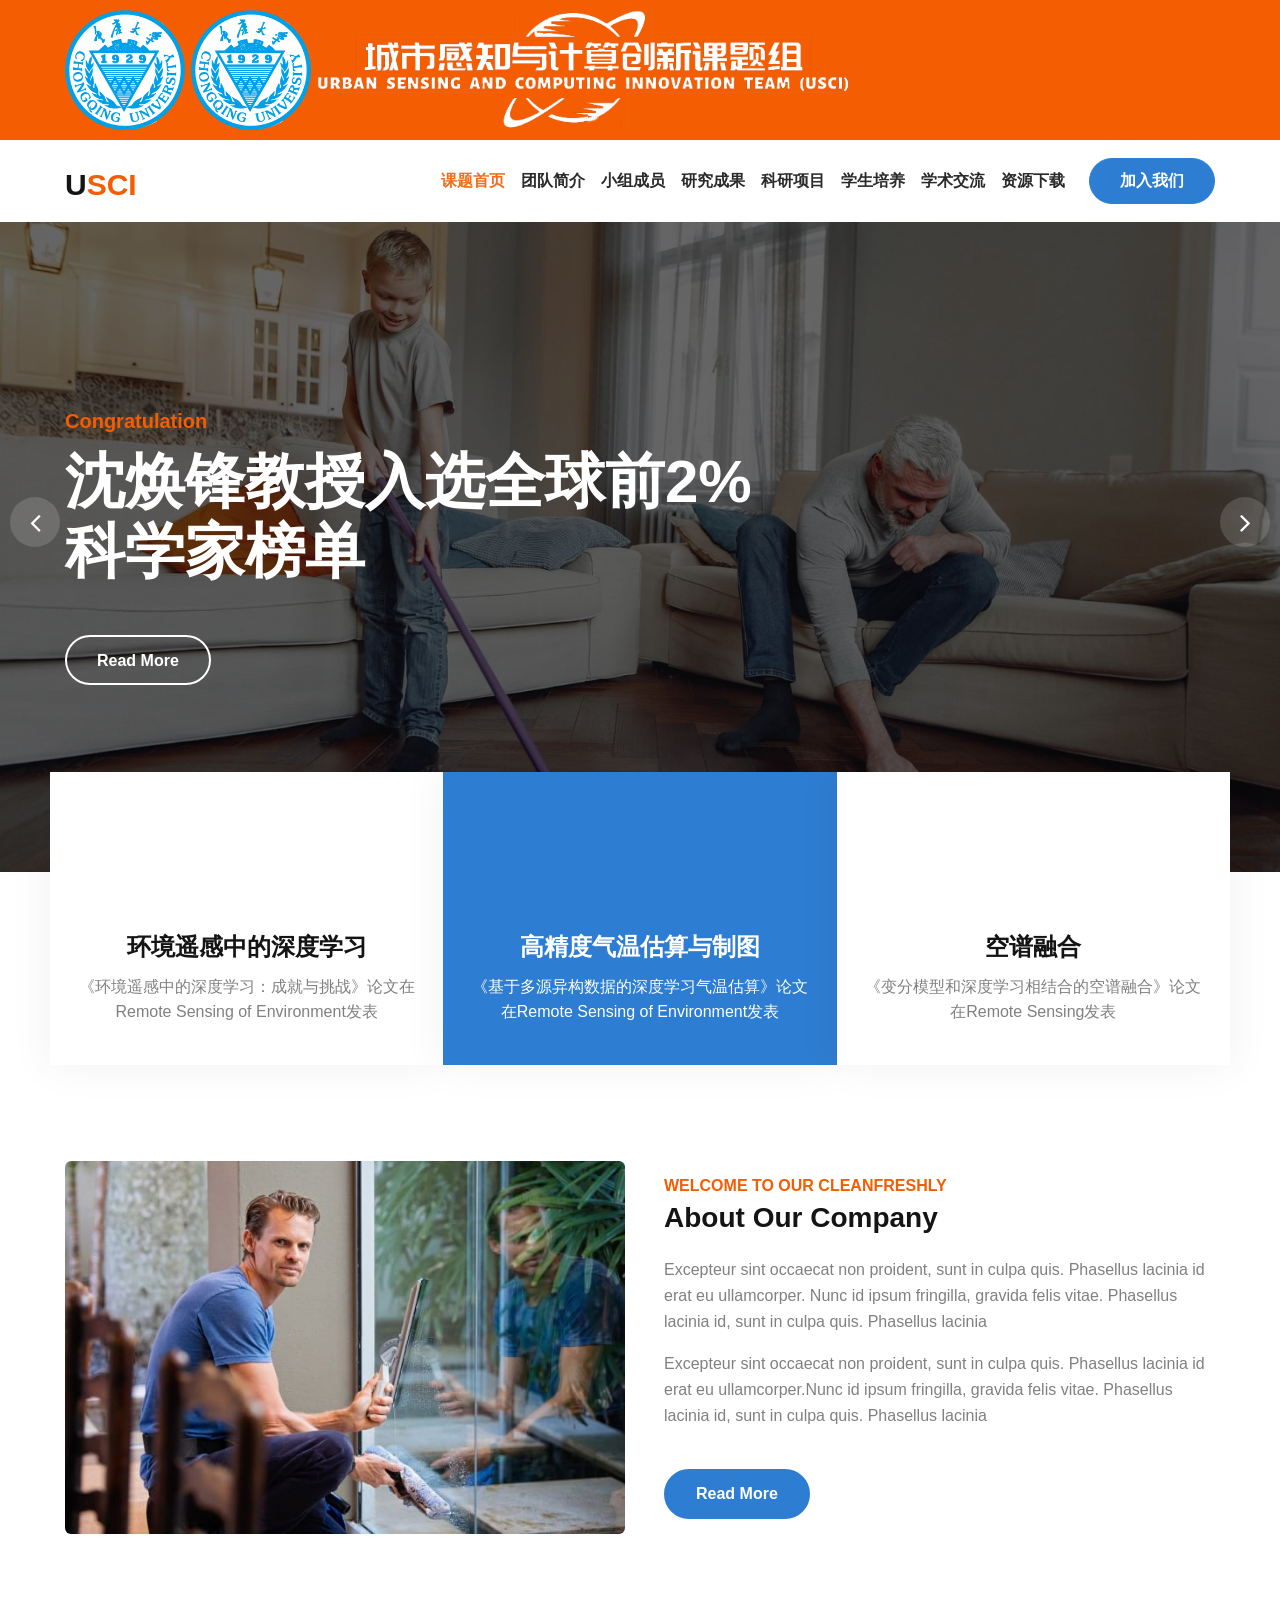
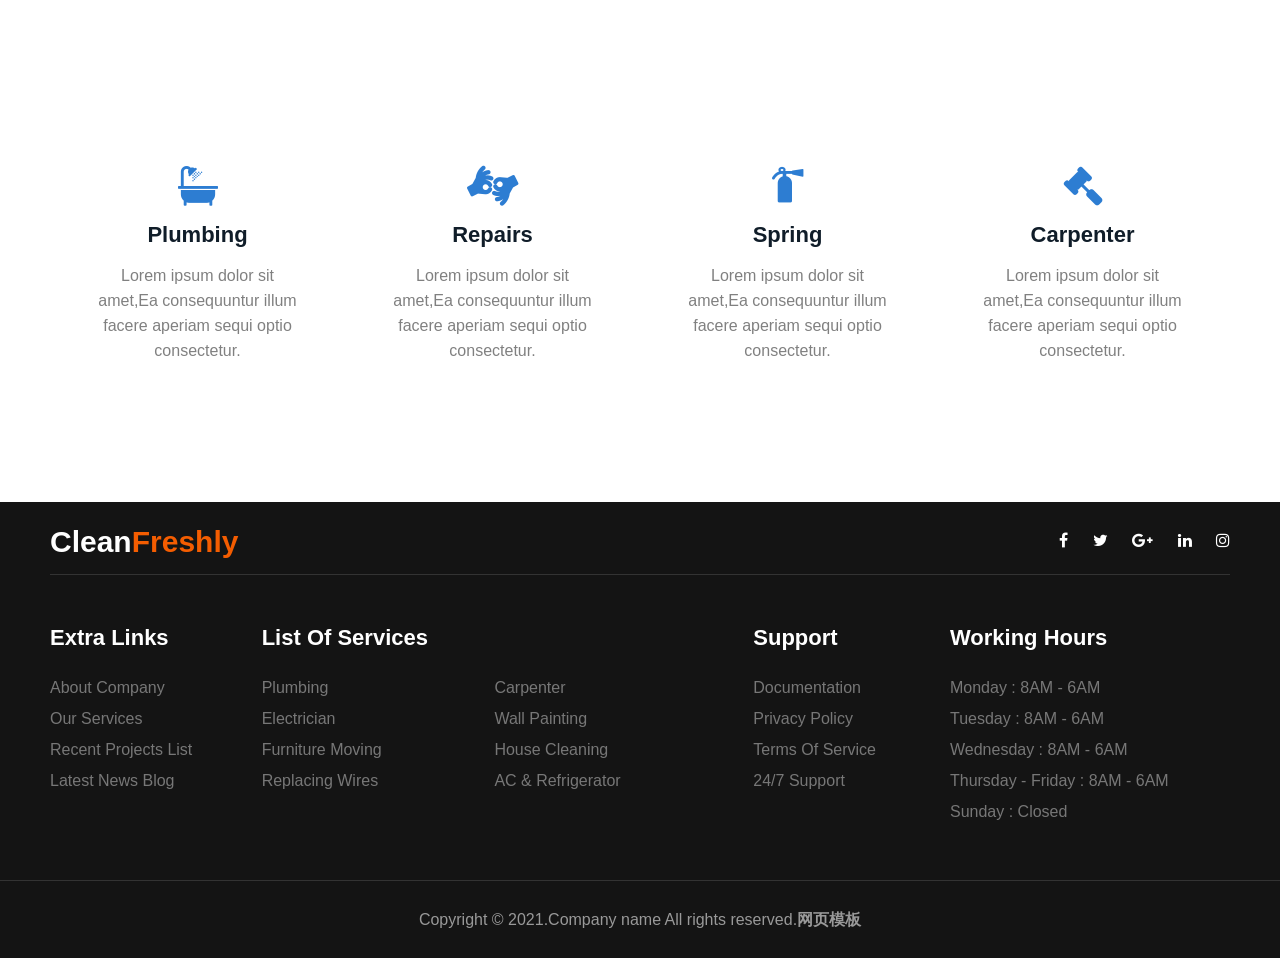
<file: index.html>
﻿<!doctype html>
<html lang="zxx">

<head>
	<!-- Required meta tags -->
	<meta charset="utf-8">
	<meta name="viewport" content="width=device-width, initial-scale=1, shrink-to-fit=no">
	<title>USCI.Lab 课题首页</title>
	<!-- Template CSS -->
	<link rel="stylesheet" href="assets/css/style-starter.css">

</head>

<body>
	<!--w3l-header-->
	<section class="w3l-top-header-content">
		<div class="hny-top-menu">
			<div class="container">
				<div class="row">
					<ul class="accounts col-sm-8">
                        <li class="top_li mr-lg-0">
                            <img src="assets/images/cqulogo.png" style="height:120px;" />
                        </li>

                        <li class="top_li mr-lg-0">
                            <img src="assets/images/cqulogo.png" style="height:120px;" />
                        </li>

						<li class="top_li mr-lg-0">
                            <img src="assets/images/logowhite.png" style="height:120px;" />
						</li>
					</ul>
				</div>
			</div>
		</div>
	</section>
	<!--//top-header-content-->
	<header class="w3l-header-nav">
		<!--/nav-->
		<nav class="navbar navbar-expand-lg navbar-light fill px-lg-0 py-0 px-3">
			<div class="container">
				<h1><a class="navbar-brand" href="index.html">U<span>SCI</span></a></h1>
                <a class="navbar-brand" href="#index.html">
                    <img class="logotext" src="assets/images/logo_text.png" style="height:58px;visibility:hidden" />
                </a>
                    <button class="navbar-toggler collapsed" type="button" data-toggle="collapse"
                            data-target="#navbarSupportedContent" aria-controls="navbarSupportedContent" aria-expanded="false"
                            aria-label="Toggle navigation">
                        <!-- <span class="navbar-toggler-icon"></span> -->
                        <span class="fa icon-expand fa-bars"></span>
                        <span class="fa icon-close fa-times"></span>
                    </button>

                <div class="collapse navbar-collapse" id="navbarSupportedContent">
                    <ul class="navbar-nav ml-auto">
                        <li class="nav-item active">
                            <a class="nav-link" href="index.html">课题首页</a>
                        </li>
                        <li class="nav-item">
                            <a class="nav-link" href="introduction.html">团队简介</a>
                        </li>
                        <li class="nav-item">
                            <a class="nav-link" href="members.html">小组成员</a>
                        </li>
                        <li class="nav-item">
                            <a class="nav-link" href="publication.html">研究成果</a>
                        </li>
                        <li class="nav-item">
                            <a class="nav-link" href="project.html">科研项目</a>
                        </li>
                        <li class="nav-item">
                            <a class="nav-link" href="students.html">学生培养</a>
                        </li>
                        <li class="nav-item">
                            <a class="nav-link" href="communication.html">学术交流</a>
                        </li>
                        <li class="nav-item">
                            <a class="nav-link" href="download.html">资源下载</a>
                        </li>
                    </ul>
                    <a href="mailto:tzshun@cqu.edu.cn" class="ml-lg-3 mt-lg-0 mt-3 book btn btn-secondary btn-style">加入我们</a>
                </div>
</div>
		</nav>
		<!--//nav-->
	</header>
	<!-- //w3l-header -->
	<!--banner-slider-->
	<!-- main-slider -->
	<section class="w3l-main-slider" id="home">
		<div class="banner-content">
			<div class="owl-one owl-carousel owl-theme">
				<div class="item">
					<li>
						<div class="slider-info banner-view bg bg2">
							<div class="banner-info">
								<div class="container">
									<div class="banner-info-bg">
										<h6>Congratulation</h6>
										<h5>沈焕锋教授入选全球前2%科学家榜单
										</h5>
										<a class="btn mt-sm-5 mt-4" href="services.html">Read More</a>
									</div>
								</div>
							</div>
						</div>
					</li>
				</div>
				<div class="item">
					<li>
						<div class="slider-info  banner-view banner-top1 bg bg2">
							<div class="banner-info">
								<div class="container">
									<div class="banner-info-bg">
										<h6>Congratulation</h6>
										<h5>沈焕锋教授入选爱思唯尔2020 “中国高被引学者”榜单</h5>
										<a class="btn mt-sm-5 mt-4" href="services.html">Read More</a>
									</div>
								</div>
							</div>
						</div>
					</li>
				</div>
				<div class="item">
					<li>
						<div class="slider-info banner-view banner-top2 bg bg2">
							<div class="banner-info">
								<div class="container">
									<div class="banner-info-bg">
										<h6>Welcome</h6>
										<h5>USCI研究室开始接受2021级推免硕士生申请
										</h5>
										<a class="btn mt-sm-5 mt-4" href="services.html">Read More</a>
									</div>
								</div>
							</div>
						</div>
					</li>
				</div>
				<div class="item">
					<li>
						<div class="slider-info banner-view banner-top3 bg bg2">
							<div class="banner-info">
								<div class="container">
									<div class="banner-info-bg">
										<h6>Fantastic</h6>
										<h5>USCI研究室2020届毕业生风采</h5>
										<a class="btn mt-sm-5 mt-4" href="services.html">Read More</a>
									</div>
								</div>
							</div>
						</div>
					</li>
				</div>
			</div>
		</div>
	</section>
	<!-- /main-slider -->
	<!-- //banner-slider-->
	<!-- /bottom-grids-->
	<section class="w3l-bottom-grids-6">
		<div class="container">

			<div class="grids-area-hny main-cont-wthree-fea row">
				<div class="col-lg-4 col-md-6 grids-feature">
					<div class="area-box">
						<img class="logotext" src="assets/images/result1.png" />
						<h4><a href="#feature" class="title-head">环境遥感中的深度学习</a></h4>
						<p>《环境遥感中的深度学习：成就与挑战》论文在Remote Sensing of Environment发表</p>
					</div>
				</div>
				<div class="col-lg-4 col-md-6 grids-feature">
					<div class="area-box active">
                        <img class="logotext" src="assets/images/result2.jpg" />
						<h4><a href="#feature" class="title-head">高精度气温估算与制图</a></h4>
						<p>《基于多源异构数据的深度学习气温估算》论文在Remote Sensing of Environment发表</p>
					</div>
				</div>
				<div class="col-lg-4 col-md-6 grids-feature">
					<div class="area-box">
                        <img class="logotext" src="assets/images/result3.png" />
						<h4><a href="#feature" class="title-head">空谱融合</a></h4>
						<p>《变分模型和深度学习相结合的空谱融合》论文在Remote Sensing发表</p>
					</div>
				</div>

			</div>
		</div>
	</section>
	<!-- //bottom-grids-->
	<!-- /content-with-photo-1-->
	<section class="w3l-content-with-photo-1">
		<div class="ab-content-6-mian py-5">
			<div class="container py-lg-5">
				<div class="welcome-grids row">
					<div class="col-lg-6 welcome-image">
						<img src="assets/images/ab1.jpg" class="img-fluid" alt="" />
					</div>
					<div class="col-lg-6 mt-lg-0 mt-5 pl-lg-4">
						<div class="title-content text-left">
							<h6 class="sub-title">Welcome to our CleanFreshly</h6>
							<h3 class="hny-title">About Our Company</h3>
						</div>
						<p class="my-3">Excepteur sint occaecat non proident, sunt in culpa quis. Phasellus lacinia id
							erat eu ullamcorper. Nunc id ipsum fringilla,
							gravida felis vitae. Phasellus lacinia id, sunt in culpa quis. Phasellus lacinia</p>
						<p>Excepteur sint occaecat non proident, sunt in culpa quis. Phasellus lacinia id erat eu
							ullamcorper.Nunc id ipsum fringilla, gravida felis vitae. Phasellus lacinia id, sunt in
							culpa quis. Phasellus lacinia</p>
						<div class="read">
							<a class="btn mt-4" href="services.html">Read More</a>
						</div>
					</div>


				</div>

			</div>
		</div>
	</section>
	<!-- //content-with-photo-1-->

	<!-- /content-6-->

	<!-- //content-6-->
	<!-- /offer-->
	<section class="features-4">
		<div class="features4-block py-5">
			<div class="container py-lg-5">
				<div class="features4-grids text-center row">
					<div class="col-lg-3 col-md-6 features4-grid">
						<div class="features4-grid-inn">
							<span class="fa fa-bath icon-fea4" aria-hidden="true"></span>
							<h5><a href="#URL">Plumbing</a></h5>
							<p>Lorem ipsum dolor sit amet,Ea consequuntur illum facere aperiam sequi optio
								consectetur.</p>

						</div>
					</div>
					<div class="col-lg-3 col-md-6 features4-grid sec-features4-grid">
						<div class="features4-grid-inn">
							<span class="fa fa-american-sign-language-interpreting icon-fea4" aria-hidden="true"></span>
							<h5><a href="#URL">Repairs</a></h5>
							<p>Lorem ipsum dolor sit amet,Ea consequuntur illum facere aperiam sequi optio
								consectetur.</p>

						</div>
					</div>
					<div class="col-lg-3 col-md-6 features4-grid">
						<div class="features4-grid-inn">
							<span class="fa fa-fire-extinguisher icon-fea4" aria-hidden="true"></span>
							<h5><a href="#URL">Spring</a></h5>
							<p>Lorem ipsum dolor sit amet,Ea consequuntur illum facere aperiam sequi optio
								consectetur.</p>

						</div>
					</div>
					<div class="col-lg-3 col-md-6 features4-grid">
						<div class="features4-grid-inn">
							<span class="fa fa-gavel icon-fea4" aria-hidden="true"></span>
							<h5><a href="#URL">Carpenter</a></h5>
							<p>Lorem ipsum dolor sit amet,Ea consequuntur illum facere aperiam sequi optio
								consectetur.</p>

						</div>
					</div>
				</div>
			</div>
		</div>
	</section>
	<!--//offer-->
	<!-- /quote-6-->

	<!-- //quote-6-->
	<!--/testimonials-->

	<!--//testimonials-->
	<!-- footer-66 -->
	<footer class="w3l-footer-66">
		<div class="footer-28-main">
			<div class="container">
				<div class="row footer-hny-top">
					<div class="col-lg-6 footer-logo pl-lg-0">
						<h2><a class="navbar-brand" href="index.html">Clean<span>Freshly</span></a></h2>
						<!-- if logo is image enable this   
						<a class="navbar-brand" href="#index.html">
							<img src="image-path" alt="Your logo" title="Your logo" style="height:35px;" />
						</a> -->
					</div>
					<div class="col-lg-6 main-social-footer-28 pr-lg-0">
						<a href="#facebook"><span class="fa fa-facebook"></a>
						<a href="#twitter"><span class="fa fa-twitter"></a>
						<a href="#google"><span class="fa fa-google-plus"></a>
						<a href="#linkedin"><span class="fa fa-linkedin"></a>
						<a href="#instagram"><span class="fa fa-instagram"></a>
					</div>
				</div>
				<div class="row footer-top-28">
					<div class="col-lg-2 col-md-6 footer-list-28 pl-lg-0">
						<h6 class="footer-title-28">Extra Links</h6>
						<ul>
							<li><a href="about.html">About Company</a></li>
							<li><a href="services.html">Our Services</a></li>
							<li><a href="portfolio.html">Recent projects list</a></li>
							<li><a href="blog.html">Latest News blog</a></li>
						</ul>
					</div>
					<div class="col-lg-5 col-md-6 footer-list-28">
						<h6 class="footer-title-28">list of Services</h6>
						<ul class="d-grid footer-column-2">
							<li><a href="services.html">Plumbing</a></li>
							<li><a href="services.html">Carpenter</a></li>
							<li><a href="services.html">Electrician</a></li>
							<li><a href="services.html">Wall painting</a></li>
							<li><a href="services.html">Furniture moving</a></li>
							<li><a href="services.html">House Cleaning</a></li>
							<li><a href="services.html">Replacing wires</a></li>
							<li><a href="services.html">AC & Refrigerator</a></li>
						</ul>
					</div>
					<div class="col-lg-2 col-md-6 footer-list-28">
						<h6 class="footer-title-28">Support</h6>
						<ul>
							<li><a href="#link">Documentation</a></li>
							<li><a href="#link">Privacy policy</a></li>
							<li><a href="#link">Terms of service</a></li>
							<li><a href="#link">24/7 support</a></li>
						</ul>
					</div>
					<div class="col-lg-3 col-md-6 footer-list-28 pr-lg-0">
						<h6 class="footer-title-28">Working Hours</h6>
						<ul class="working-hours">
							<li><span>Monday</span> : 8AM - 6AM</li>
							<li><span>Tuesday</span> : 8AM - 6AM</li>
							<li><span>Wednesday</span> : 8AM - 6AM</li>
							<li><span>Thursday - Friday </span> : 8AM - 6AM</li>
							<li><span>Sunday</span> : Closed</li>
						</ul>
					</div>
				</div>
			</div>
			<div class="midd-footer-28 align-center">
				<p class="copy-footer-28">Copyright &copy; 2021.Company name All rights reserved.<a target="_blank" href="https://sc.chinaz.com/moban/">&#x7F51;&#x9875;&#x6A21;&#x677F;</a></p>
			</div>
		</div>
		<!-- move top -->
		<button onclick="topFunction()" id="movetop" title="Go to top">
			<span class="fa fa-angle-up"></span>
		</button>
		<script>
			// When the user scrolls down 20px from the top of the document, show the button
			window.onscroll = function () {
				scrollFunction()
			};

			function scrollFunction() {
				if (document.body.scrollTop > 20 || document.documentElement.scrollTop > 20) {
					document.getElementById("movetop").style.display = "block";
				} else {
					document.getElementById("movetop").style.display = "none";
				}
			}

			// When the user clicks on the button, scroll to the top of the document
			function topFunction() {
				document.body.scrollTop = 0;
				document.documentElement.scrollTop = 0;
			}
		</script>
		<!-- /move top -->

	</footer>
	<!--//footer-66 -->
</body>

</html>

<script src="assets/js/jquery-3.3.1.min.js"></script>
<!-- disable body scroll which navbar is in active -->

<!--//-->
<script>
	$(function () {
		$('.navbar-toggler').click(function () {
			$('body').toggleClass('noscroll');
		})
	});
</script>
<!--/scroll-down-JS-->
<!-- for blog carousel slider -->
<script src="assets/js/owl.carousel.js"></script>
<!-- script for banner slider-->
<script>
	$(document).ready(function () {
		$('.owl-one').owlCarousel({
			loop: true,
			margin: 0,
			nav: false,
			responsiveClass: true,
			autoplay: true,
			autoplayTimeout: 5000,
			autoplaySpeed: 1000,
			autoplayHoverPause: false,
			responsive: {
				0: {
					items: 1,
					nav: false
				},
				480: {
					items: 1,
					nav: false
				},
				667: {
					items: 1,
					nav: true
				},
				1000: {
					items: 1,
					nav: true
				}
			}
		})
	})
</script>
<!-- //testimonials owlcarousel -->
<script>
    function setlogovisibility() {
        var Height = $(window).height();
        var Width = $(window).width();
        var state = $(".logotext").css("visibility");

        if (Width < 600 && state == 'hidden') {
            $(".logotext").css("visibility", "visible");
        }

        if (Width > 600 && state == 'visible') {
            $(".logotext").css("visibility", "hidden");
        }
    }
    $(document).ready(function () {
        setlogovisibility();
		$('.owl-two').owlCarousel({
			loop: true,
			margin: 30,
			nav: false,
			responsiveClass: true,
			autoplay: true,
			autoplayTimeout: 5000,
			autoplaySpeed: 1000,
			autoplayHoverPause: false,
			responsive: {
				0: {
					items: 1,
					nav: false
				},
				480: {
					items: 1,
					nav: false
				},
				667: {
					items: 1,
					nav: false
				},
				1000: {
					items: 1,
					nav: false
				}
			}
		})
	})
	$(window).resize(function () {
	    setlogovisibility();
	    
	})

</script>
<!-- //script for Testimonials-->
<!-- //script -->

<script src="assets/js/bootstrap.min.js"></script>
</file>
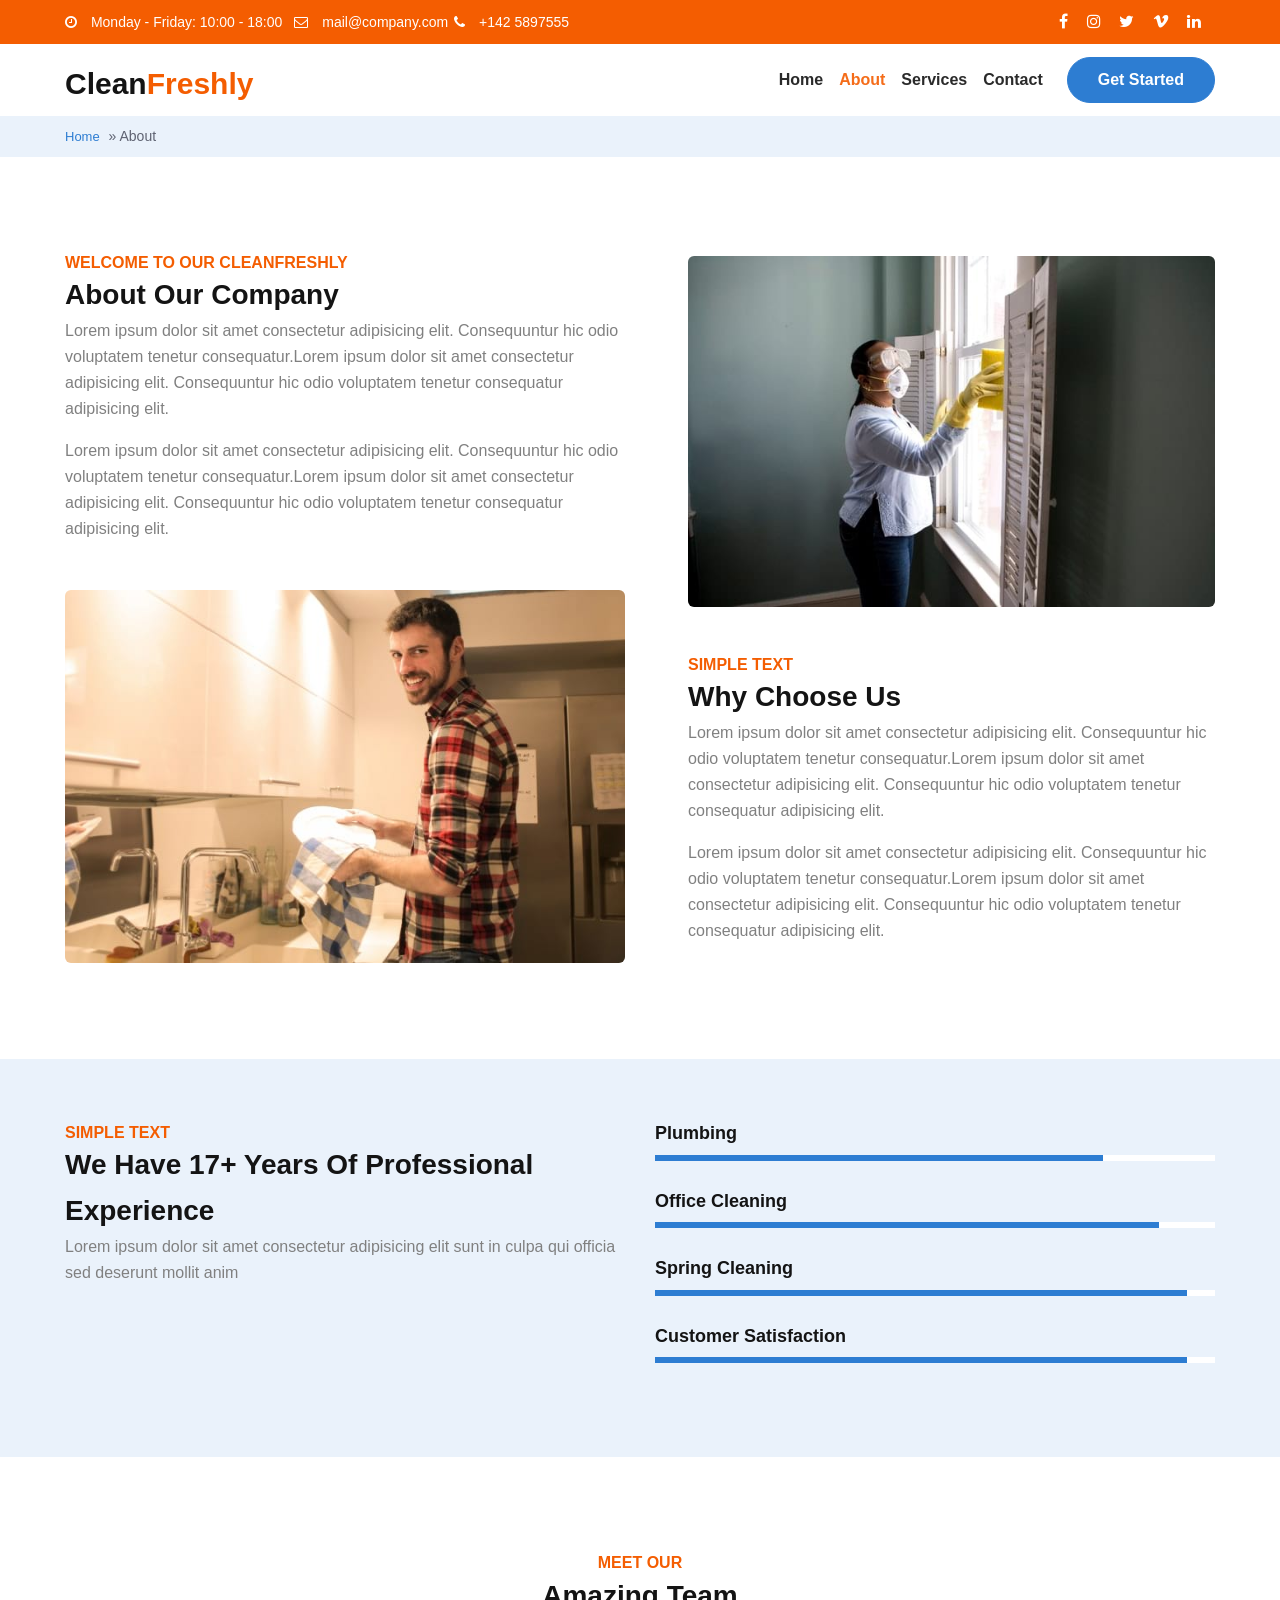
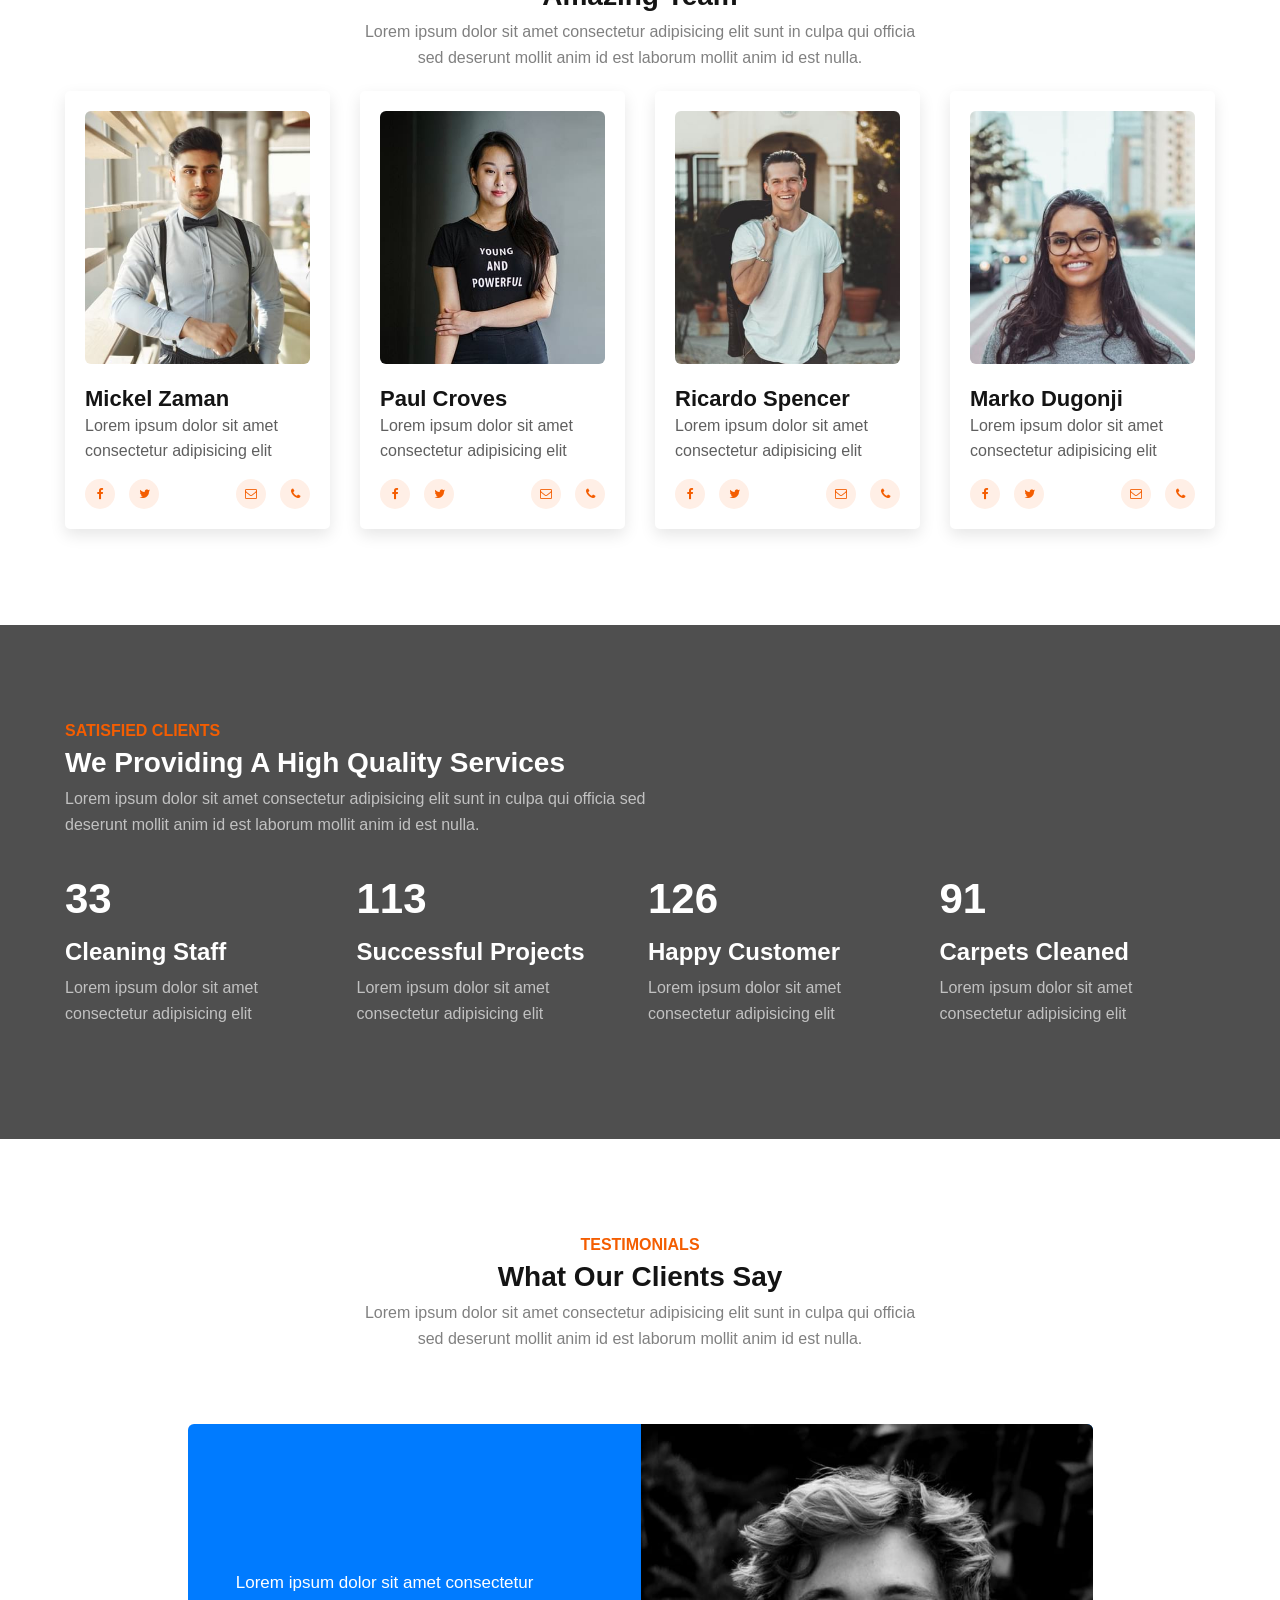
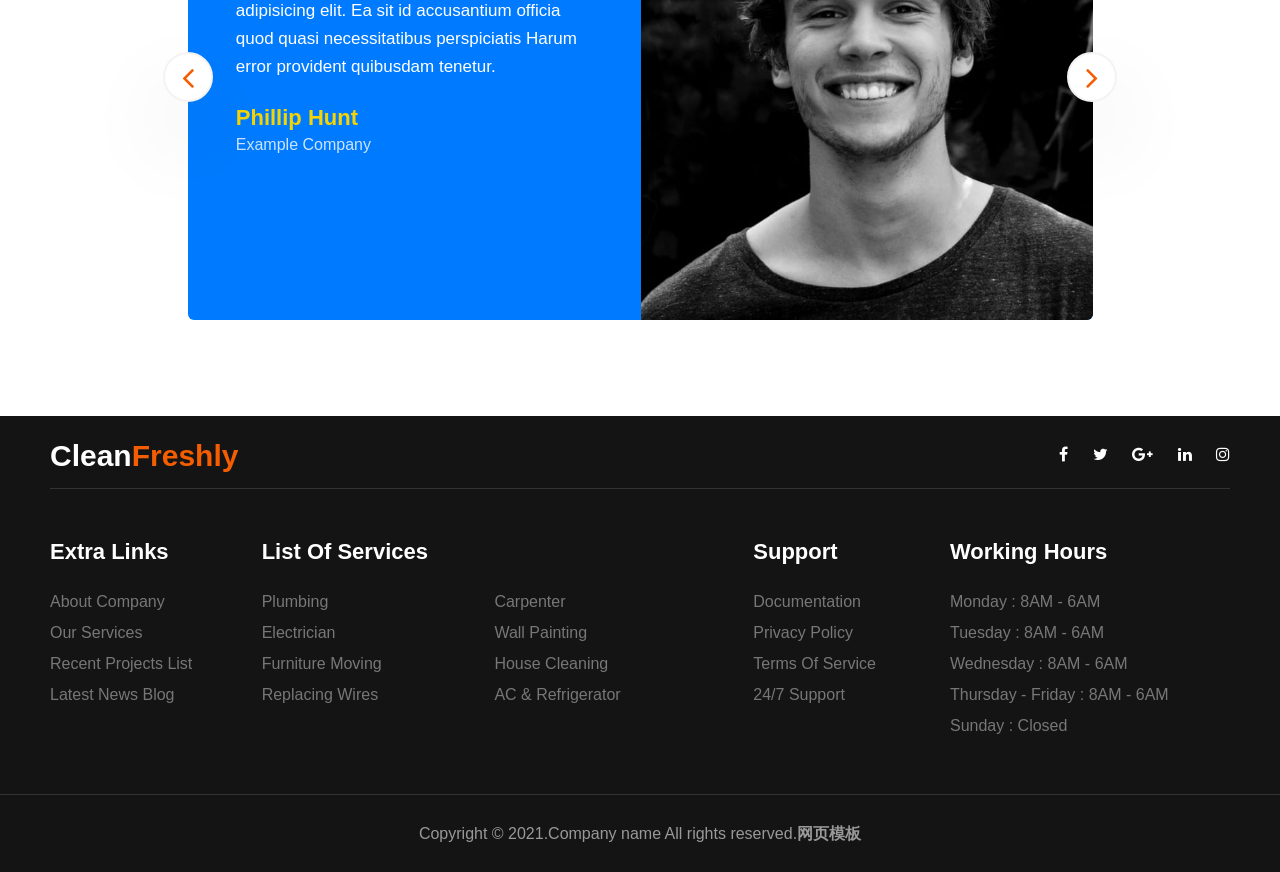
<file: about.html>
﻿<!doctype html>
<html lang="zxx">

<head>
	<!-- Required meta tags -->
	<meta charset="utf-8">
	<meta name="viewport" content="width=device-width, initial-scale=1, shrink-to-fit=no">
	<title>Home</title>
	<!-- Template CSS -->
	<link rel="stylesheet" href="assets/css/style-starter.css">

</head>

<body>
	<!--w3l-header-->
	<section class="w3l-top-header-content">
		<div class="hny-top-menu">
			<div class="container">
				<div class="row">
					<ul class="accounts col-sm-8">
						<li class="top_li"><span class="fa fa-clock-o"></span> <a href="#">Monday - Friday: 10:00 -
								18:00</a>
						</li>
						<li class="top_li mr-lg-0"><span class="fa fa-envelope-o"></span> <a
								href="mailto:mail@company.com" class="mail"> mail@company.com</a>

						</li>
						<li class="top_li"><span class="fa fa-phone"></span> <a href="tel:+142 5897555">+142
								5897555</a>
						</li>

					</ul>
					<ul class="social-top col-sm-4">
						<li><a href="#"><span class="fa fa-facebook"></span></a></li>
						<li><a href="#"><span class="fa fa-instagram"></span></a> </li>
						<li><a href="#"><span class="fa fa-twitter"></span></a></li>
						<li><a href="#"><span class="fa fa-vimeo"></span></a> </li>
						<li>
							<a href="#">
								<span class="fa fa-linkedin"></span>
							</a>
						</li>
					</ul>

				</div>
			</div>
		</div>
	</section>
	<!--//top-header-content-->
	<header class="w3l-header-nav">
		<!--/nav-->
		<nav class="navbar navbar-expand-lg navbar-light fill px-lg-0 py-0 px-3">
			<div class="container">
				<h1><a class="navbar-brand" href="index.html">Clean<span>Freshly</span></a></h1>
				<!-- if logo is image enable this   
						<a class="navbar-brand" href="#index.html">
							<img src="image-path" alt="Your logo" title="Your logo" style="height:35px;" />
						</a> -->
				<button class="navbar-toggler collapsed" type="button" data-toggle="collapse"
					data-target="#navbarSupportedContent" aria-controls="navbarSupportedContent" aria-expanded="false"
					aria-label="Toggle navigation">
					<!-- <span class="navbar-toggler-icon"></span> -->
					<span class="fa icon-expand fa-bars"></span>
					<span class="fa icon-close fa-times"></span>
				</button>

				<div class="collapse navbar-collapse" id="navbarSupportedContent">
					<ul class="navbar-nav ml-auto">
						<li class="nav-item">
							<a class="nav-link" href="index.html">Home</a>
						</li>
						<li class="nav-item active">
							<a class="nav-link" href="about.html">About</a>
						</li>
						<li class="nav-item">
							<a class="nav-link" href="services.html">Services</a>
						</li>
						<li class="nav-item">
							<a class="nav-link" href="contact.html">Contact</a>
						</li>
					</ul>
					<a href="#" class="ml-lg-3 mt-lg-0 mt-3 book btn btn-secondary btn-style">Get started</a>
				</div>
			</div>
		</nav>
		<!--//nav-->
	</header>
	<!-- //w3l-header -->
	<!-- /breadcrumbs -->
	<nav id="breadcrumbs" class="breadcrumbs">
		<div class="container page-wrapper">
			<a href="#">Home</a> » <span class="breadcrumb_last" aria-current="page">About</span>
		</div>
	</nav>
	<!-- //breadcrumbs -->
	<section class="w3l-content-about-grid">
		<div class="about-inner-cont py-5">
			<div class="container py-lg-5">
				<div class="row content-ab-grids">
					<div class="col-lg-6 content-ab-left">
						<div class="title-content text-left">
							<h6 class="sub-title">Welcome to our CleanFreshly</h6>
							<h3 class="hny-title">About Our Company</h3>
						</div>
						<p>Lorem ipsum dolor sit amet consectetur adipisicing elit. Consequuntur hic odio voluptatem
							tenetur
							consequatur.Lorem ipsum dolor sit amet consectetur adipisicing elit. Consequuntur hic odio
							voluptatem tenetur
							consequatur adipisicing elit.</p>
						<p class="mb-5">Lorem ipsum dolor sit amet consectetur adipisicing elit. Consequuntur hic odio
							voluptatem tenetur
							consequatur.Lorem ipsum dolor sit amet consectetur adipisicing elit. Consequuntur hic odio
							voluptatem tenetur
							consequatur adipisicing elit.</p>
						<img src="assets/images/ab2.jpg" class="img-fluid" alt="" />
					</div>
					<div class="col-lg-6 content-ab-right pl-lg-5 mt-lg-0 mt-5">
						<img src="assets/images/ab3.jpg" class="img-fluid" alt="" />
						<div class="title-content text-left mt-5">
							<h6 class="sub-title">Simple Text</h6>
							<h3 class="hny-title">Why Choose Us</h3>
						</div>
						<p>Lorem ipsum dolor sit amet consectetur adipisicing elit. Consequuntur hic odio voluptatem
							tenetur
							consequatur.Lorem ipsum dolor sit amet consectetur adipisicing elit. Consequuntur hic odio
							voluptatem tenetur
							consequatur adipisicing elit.</p>
						<p>Lorem ipsum dolor sit amet consectetur adipisicing elit. Consequuntur hic odio voluptatem
							tenetur
							consequatur.Lorem ipsum dolor sit amet consectetur adipisicing elit. Consequuntur hic odio
							voluptatem tenetur
							consequatur adipisicing elit.</p>

					</div>
				</div>



			</div>
		</div>
	</section>
	<section class="w3l-progress-6">
		<!-- /content-6-section -->
		<div class="progress-6-mian py-5">
			<div class="container py-lg-3">
				<div class="progress-in row">
					<div class="content-gd col-lg-6">
						<div class="title-content text-left">
							<h6 class="sub-title">Simple Text</h6>
							<h3 class="hny-title">We have 17+ years of Professional Experience</h3>
							<p>Lorem ipsum dolor sit amet consectetur adipisicing elit sunt in culpa qui officia sed
								deserunt mollit anim </p>
						</div>
					</div>
					<div class="content-gd col-lg-6 mt-lg-0 mt-4">
						<div class="progress-info">
							<h6 class="progress-tittle">Plumbing</h6>
							<div class="progress">
								<div class="progress-bar progress-bar-striped" role="progressbar" style="width: 80%"
									aria-valuenow="90" aria-valuemin="0" aria-valuemax="100">
								</div>
							</div>
						</div>
						<div class="progress-info">
							<h6 class="progress-tittle">Office Cleaning</h6>
							<div class="progress">
								<div class="progress-bar progress-bar-striped" role="progressbar" style="width: 90%"
									aria-valuenow="90" aria-valuemin="0" aria-valuemax="100">
								</div>
							</div>
						</div>
						<div class="progress-info">
							<h6 class="progress-tittle">Spring Cleaning
							</h6>
							<div class="progress">
								<div class="progress-bar progress-bar-striped" role="progressbar" style="width: 95%"
									aria-valuenow="95" aria-valuemin="0" aria-valuemax="100">
								</div>
							</div>
						</div>
						<div class="progress-info">
							<h6 class="progress-tittle">Customer Satisfaction</h6>
							<div class="progress">
								<div class="progress-bar progress-bar-striped" role="progressbar" style="width: 95%"
									aria-valuenow="95" aria-valuemin="0" aria-valuemax="100">
								</div>
							</div>
						</div>
					</div>
				</div>
			</div>
		</div>
	</section>
	<!-- //progress-->
	<!--/team-sec-->
	<section class="w3l-team-main">
		<div class="team py-5">
			<div class="container py-lg-5">
				<div class="title-content text-center">
					<h6 class="sub-title">Meet Our</h6>
					<h3 class="hny-title">Amazing Team</h3>
					<p class="title-para">Lorem ipsum dolor sit amet consectetur adipisicing elit sunt in culpa qui
						officia sed deserunt mollit anim id est laborum mollit anim id est nulla.</p>
				</div>
				<div class="row team-row">
					<div class="col-lg-3 col-sm-6 team-wrap">
						<div class="team-info text-left">
							<div class="column position-relative">
								<a href="#url"><img src="assets/images/team1.jpg" alt=""
										class="img-fluid team-image" /></a>
							</div>
							<div class="column">
								<h3 class="name-pos"><a href="#url">Mickel Zaman</a></h3>
								<p>Lorem ipsum dolor sit amet consectetur adipisicing elit </p>
								<div class="social">
									<div class="social-left">
										<a href="#facebook" class="facebook"><span class="fa fa-facebook"
												aria-hidden="true"></span></a>
										<a href="#twitter" class="twitter"><span class="fa fa-twitter"
												aria-hidden="true"></span></a>
									</div>
									<div class="social-right">
										<a href="#email" class="email"><span class="fa fa-envelope-o"></span></a>
										<a href="#phone" class="phone"><span class="fa fa-phone"></span></a>
									</div>
								</div>
							</div>
						</div>
					</div>
					<!-- end team member -->

					<div class="col-lg-3 col-sm-6 team-wrap">

						<div class="team-info text-left">
							<div class="column position-relative">
								<a href="#url"><img src="assets/images/team2.jpg" alt=""
										class="img-fluid team-image" /></a>
							</div>
							<div class="column">
								<h3 class="name-pos"><a href="#url">Paul Croves</a></h3>
								<p>Lorem ipsum dolor sit amet consectetur adipisicing elit </p>
								<div class="social">
									<div class="social-left">
										<a href="#facebook" class="facebook"><span class="fa fa-facebook"
												aria-hidden="true"></span></a>
										<a href="#twitter" class="twitter"><span class="fa fa-twitter"
												aria-hidden="true"></span></a>
									</div>
									<div class="social-right">
										<a href="#email" class="email"><span class="fa fa-envelope-o"></span></a>
										<a href="#phone" class="phone"><span class="fa fa-phone"></span></a>
									</div>
								</div>
							</div>
						</div>
					</div>
					<!-- end team member -->

					<div class="col-lg-3 col-sm-6 team-wrap">
						<div class="team-info text-left">
							<div class="column position-relative">
								<a href="#url"><img src="assets/images/team3.jpg" alt=""
										class="img-fluid team-image" /></a>
							</div>
							<div class="column">
								<h3 class="name-pos"><a href="#url">Ricardo Spencer</a></h3>
								<p>Lorem ipsum dolor sit amet consectetur adipisicing elit </p>
								<div class="social">
									<div class="social-left">
										<a href="#facebook" class="facebook"><span class="fa fa-facebook"
												aria-hidden="true"></span></a>
										<a href="#twitter" class="twitter"><span class="fa fa-twitter"
												aria-hidden="true"></span></a>
									</div>
									<div class="social-right">
										<a href="#email" class="email"><span class="fa fa-envelope-o"></span></a>
										<a href="#phone" class="phone"><span class="fa fa-phone"></span></a>
									</div>
								</div>
							</div>
						</div>

					</div>
					<!-- end team member -->
					<!-- end team member -->

					<div class="col-lg-3 col-sm-6 team-wrap">

						<div class="team-info text-left">
							<div class="column position-relative">
								<a href="#url"><img src="assets/images/team4.jpg" alt=""
										class="img-fluid team-image" /></a>
							</div>
							<div class="column">
								<h3 class="name-pos"><a href="#url">Marko Dugonji</a></h3>
								<p>Lorem ipsum dolor sit amet consectetur adipisicing elit </p>
								<div class="social">
									<div class="social-left">
										<a href="#facebook" class="facebook"><span class="fa fa-facebook"
												aria-hidden="true"></span></a>
										<a href="#twitter" class="twitter"><span class="fa fa-twitter"
												aria-hidden="true"></span></a>
									</div>
									<div class="social-right">
										<a href="#email" class="email"><span class="fa fa-envelope-o"></span></a>
										<a href="#phone" class="phone"><span class="fa fa-phone"></span></a>
									</div>
								</div>
							</div>
						</div>
					</div>
				</div>
			</div>
	</section>
	<!--//team-sec-->
	<!-- /specification-6-->
	<section class="w3l-satisfied-main">
		<div class="satisfy-content py-5">
			<div class="container py-lg-5">
				<h6 class="sub-title">Satisfied Clients</h6>
				<h3 class="hny-title two"> We Providing A High Quality Services</h3>
				<p class="counter-sub-para">Lorem ipsum dolor sit amet consectetur adipisicing elit sunt in culpa qui
					officia sed deserunt mollit anim id est laborum mollit anim id est nulla.</p>
				<!--start-divice-scree-slider-->
				<div class="skill_info mt-lg-5 mt-4">
					<div class="stats_left">
						<div class="counter_grid">
							<div class="icon_info">
								<p class="counter">165</p>
								<h3>Cleaning Staff</h3>
								<p class="counter-para">Lorem ipsum dolor sit amet consectetur adipisicing elit </p>
							</div>
						</div>
					</div>
					<div class="stats_left">
						<div class="counter_grid">
							<div class="icon_info">
								<p class="counter">563</p>
								<h3>Successful Projects</h3>
								<p class="counter-para">Lorem ipsum dolor sit amet consectetur adipisicing elit </p>
							</div>
						</div>
					</div>
					<div class="stats_left">
						<div class="counter_grid">
							<div class="icon_info">
								<p class="counter">645</p>
								<h3>Happy Customer</h3>
								<p class="counter-para">Lorem ipsum dolor sit amet consectetur adipisicing elit </p>
							</div>
						</div>
					</div>
					<div class="stats_left">
						<div class="counter_grid">
							<div class="icon_info">
								<p class="counter">465</p>
								<h3>Carpets Cleaned</h3>
								<p class="counter-para">Lorem ipsum dolor sit amet consectetur adipisicing elit </p>
							</div>
						</div>
					</div>

				</div>

			</div>
	</section>
	<!-- //specification-6-->
	<!--/testimonials-->
	<section class="w3l-testimonials" id="testimonials">
		<div class="testimonials py-5">
			<div class="container py-lg-5">
				<div class="title-content text-center">
					<h6 class="sub-title">Testimonials</h6>
					<h3 class="hny-title">What our Clients say</h3>
					<p class="title-para">Lorem ipsum dolor sit amet consectetur adipisicing elit sunt in culpa qui
						officia sed deserunt mollit anim id est laborum mollit anim id est nulla.</p>
				</div>
				<div class="row mt-lg-5 mt-4">
					<div class="col-md-10 mx-auto">
						<div class="owl-two owl-carousel owl-theme">
							<div class="item">
								<div class="slider-info mt-lg-4 mt-3">
									<div class="message">
										<p>Lorem ipsum dolor sit amet consectetur adipisicing elit. Ea sit id
											accusantium
											officia quod quasi necessitatibus perspiciatis Harum error provident
											quibusdam tenetur.</p>
										<div class="name mt-4">
											<h4>Phillip Hunt</h4>
											<p>Example Company</p>
										</div>
									</div>
									<div class="img-circle">
										<img src="assets/images/c1.jpg" class="img-fluid testimonial-img" alt="client">
									</div>
								</div>
							</div>
							<div class="item">
								<div class="slider-info mt-lg-4 mt-3">
									<div class="message">
										<p>Lorem ipsum dolor sit amet consectetur adipisicing elit. Ea sit id
											accusantium
											officia quod quasi necessitatibus perspiciatis Harum error provident
											quibusdam tenetur.</p>
										<div class="name mt-4">
											<h4>Sara Grant</h4>
											<p>Example Company</p>
										</div>
									</div>
									<div class="img-circle">
										<img src="assets/images/c2.jpg" class="img-fluid testimonial-img" alt="client">
									</div>
								</div>
							</div>
							<div class="item">
								<div class="slider-info mt-lg-4 mt-3">
									<div class="message">
										<p>Lorem ipsum dolor sit amet consectetur adipisicing elit. Ea sit id
											accusantium
											officia quod quasi necessitatibus perspiciatis Harum error provident
											quibusdam tenetur.</p>
										<div class="name mt-4">
											<h4>Luke Jacobs</h4>
											<p>Example Company</p>
										</div>
									</div>
									<div class="img-circle">
										<img src="assets/images/c3.jpg" class="img-fluid testimonial-img" alt="client">
									</div>
								</div>
							</div>
							<div class="item">
								<div class="slider-info mt-lg-4 mt-3">

									<div class="message">
										<p>Lorem ipsum dolor sit amet consectetur adipisicing elit. Ea sit id
											accusantium
											officia quod quasi necessitatibus perspiciatis Harum error provident
											quibusdam tenetur.</p>
										<div class="name mt-4">
											<h4>Claire Olson</h4>
											<p>Example Company</p>
										</div>
									</div>
									<div class="img-circle">
										<img src="assets/images/c4.jpg" class="img-fluid testimonial-img" alt="client">
									</div>
								</div>
							</div>
						</div>
					</div>
				</div>
			</div>
		</div>
	</section>
	<!--//testimonials-->
	<!-- footer-66 -->
	<footer class="w3l-footer-66">
		<div class="footer-28-main">
			<div class="container">
				<div class="row footer-hny-top">
					<div class="col-lg-6 footer-logo pl-lg-0">
						<h2><a class="navbar-brand" href="index.html">Clean<span>Freshly</span></a></h2>
						<!-- if logo is image enable this   
						<a class="navbar-brand" href="#index.html">
							<img src="image-path" alt="Your logo" title="Your logo" style="height:35px;" />
						</a> -->
					</div>
					<div class="col-lg-6 main-social-footer-28 pr-lg-0">
						<a href="#facebook"><span class="fa fa-facebook"></a>
						<a href="#twitter"><span class="fa fa-twitter"></a>
						<a href="#google"><span class="fa fa-google-plus"></a>
						<a href="#linkedin"><span class="fa fa-linkedin"></a>
						<a href="#instagram"><span class="fa fa-instagram"></a>
					</div>
				</div>
				<div class="row footer-top-28">
					<div class="col-lg-2 col-md-6 footer-list-28 pl-lg-0">
						<h6 class="footer-title-28">Extra Links</h6>
						<ul>
							<li><a href="about.html">About Company</a></li>
							<li><a href="services.html">Our Services</a></li>
							<li><a href="portfolio.html">Recent projects list</a></li>
							<li><a href="blog.html">Latest News blog</a></li>
						</ul>
					</div>
					<div class="col-lg-5 col-md-6 footer-list-28">
						<h6 class="footer-title-28">list of Services</h6>
						<ul class="d-grid footer-column-2">
							<li><a href="services.html">Plumbing</a></li>
							<li><a href="services.html">Carpenter</a></li>
							<li><a href="services.html">Electrician</a></li>
							<li><a href="services.html">Wall painting</a></li>
							<li><a href="services.html">Furniture moving</a></li>
							<li><a href="services.html">House Cleaning</a></li>
							<li><a href="services.html">Replacing wires</a></li>
							<li><a href="services.html">AC & Refrigerator</a></li>
						</ul>
					</div>
					<div class="col-lg-2 col-md-6 footer-list-28">
						<h6 class="footer-title-28">Support</h6>
						<ul>
							<li><a href="#link">Documentation</a></li>
							<li><a href="#link">Privacy policy</a></li>
							<li><a href="#link">Terms of service</a></li>
							<li><a href="#link">24/7 support</a></li>
						</ul>
					</div>
					<div class="col-lg-3 col-md-6 footer-list-28 pr-lg-0">
						<h6 class="footer-title-28">Working Hours</h6>
						<ul class="working-hours">
							<li><span>Monday</span> : 8AM - 6AM</li>
							<li><span>Tuesday</span> : 8AM - 6AM</li>
							<li><span>Wednesday</span> : 8AM - 6AM</li>
							<li><span>Thursday - Friday </span> : 8AM - 6AM</li>
							<li><span>Sunday</span> : Closed</li>
						</ul>
					</div>
				</div>
			</div>
			<div class="midd-footer-28 align-center">
				<p class="copy-footer-28">Copyright &copy; 2021.Company name All rights reserved.<a target="_blank" href="https://sc.chinaz.com/moban/">&#x7F51;&#x9875;&#x6A21;&#x677F;</a></p>
			</div>
		</div>
		<!-- move top -->
		<button onclick="topFunction()" id="movetop" title="Go to top">
			<span class="fa fa-angle-up"></span>
		</button>
		<script>
			// When the user scrolls down 20px from the top of the document, show the button
			window.onscroll = function () {
				scrollFunction()
			};

			function scrollFunction() {
				if (document.body.scrollTop > 20 || document.documentElement.scrollTop > 20) {
					document.getElementById("movetop").style.display = "block";
				} else {
					document.getElementById("movetop").style.display = "none";
				}
			}

			// When the user clicks on the button, scroll to the top of the document
			function topFunction() {
				document.body.scrollTop = 0;
				document.documentElement.scrollTop = 0;
			}
		</script>
		<!-- /move top -->

	</footer>
	<!--//footer-66 -->
</body>

</html>

<script src="assets/js/jquery-3.3.1.min.js"></script>
<!-- disable body scroll which navbar is in active -->

<!--//-->
<script>
	$(function () {
		$('.navbar-toggler').click(function () {
			$('body').toggleClass('noscroll');
		})
	});
</script>
<!--/scroll-down-JS-->
<!-- stats -->
<script src="assets/js/jquery.waypoints.min.js"></script>
<script src="assets/js/jquery.countup.js"></script>
<script>
	$('.counter').countUp();
</script>
<!-- //stats -->
<!-- for blog carousel slider -->
<script src="assets/js/owl.carousel.js"></script>
<!-- script for banner slider-->
<script>
	$(document).ready(function () {
		$('.owl-one').owlCarousel({
			loop: true,
			margin: 0,
			nav: false,
			responsiveClass: true,
			autoplay: false,
			autoplayTimeout: 5000,
			autoplaySpeed: 1000,
			autoplayHoverPause: false,
			responsive: {
				0: {
					items: 1,
					nav: false
				},
				480: {
					items: 1,
					nav: false
				},
				667: {
					items: 1,
					nav: true
				},
				1000: {
					items: 1,
					nav: true
				}
			}
		})
	})
</script>
<!-- //testimonials owlcarousel -->
<script>
	$(document).ready(function () {
		$('.owl-two').owlCarousel({
			loop: true,
			margin: 30,
			nav: false,
			responsiveClass: true,
			autoplay: false,
			autoplayTimeout: 5000,
			autoplaySpeed: 1000,
			autoplayHoverPause: false,
			responsive: {
				0: {
					items: 1,
					nav: false
				},
				480: {
					items: 1,
					nav: false
				},
				667: {
					items: 1,
					nav: false
				},
				1000: {
					items: 1,
					nav: false
				}
			}
		})
	})
</script>
<!-- //script for Testimonials-->
<!-- //script -->

<script src="assets/js/bootstrap.min.js"></script>
</file>
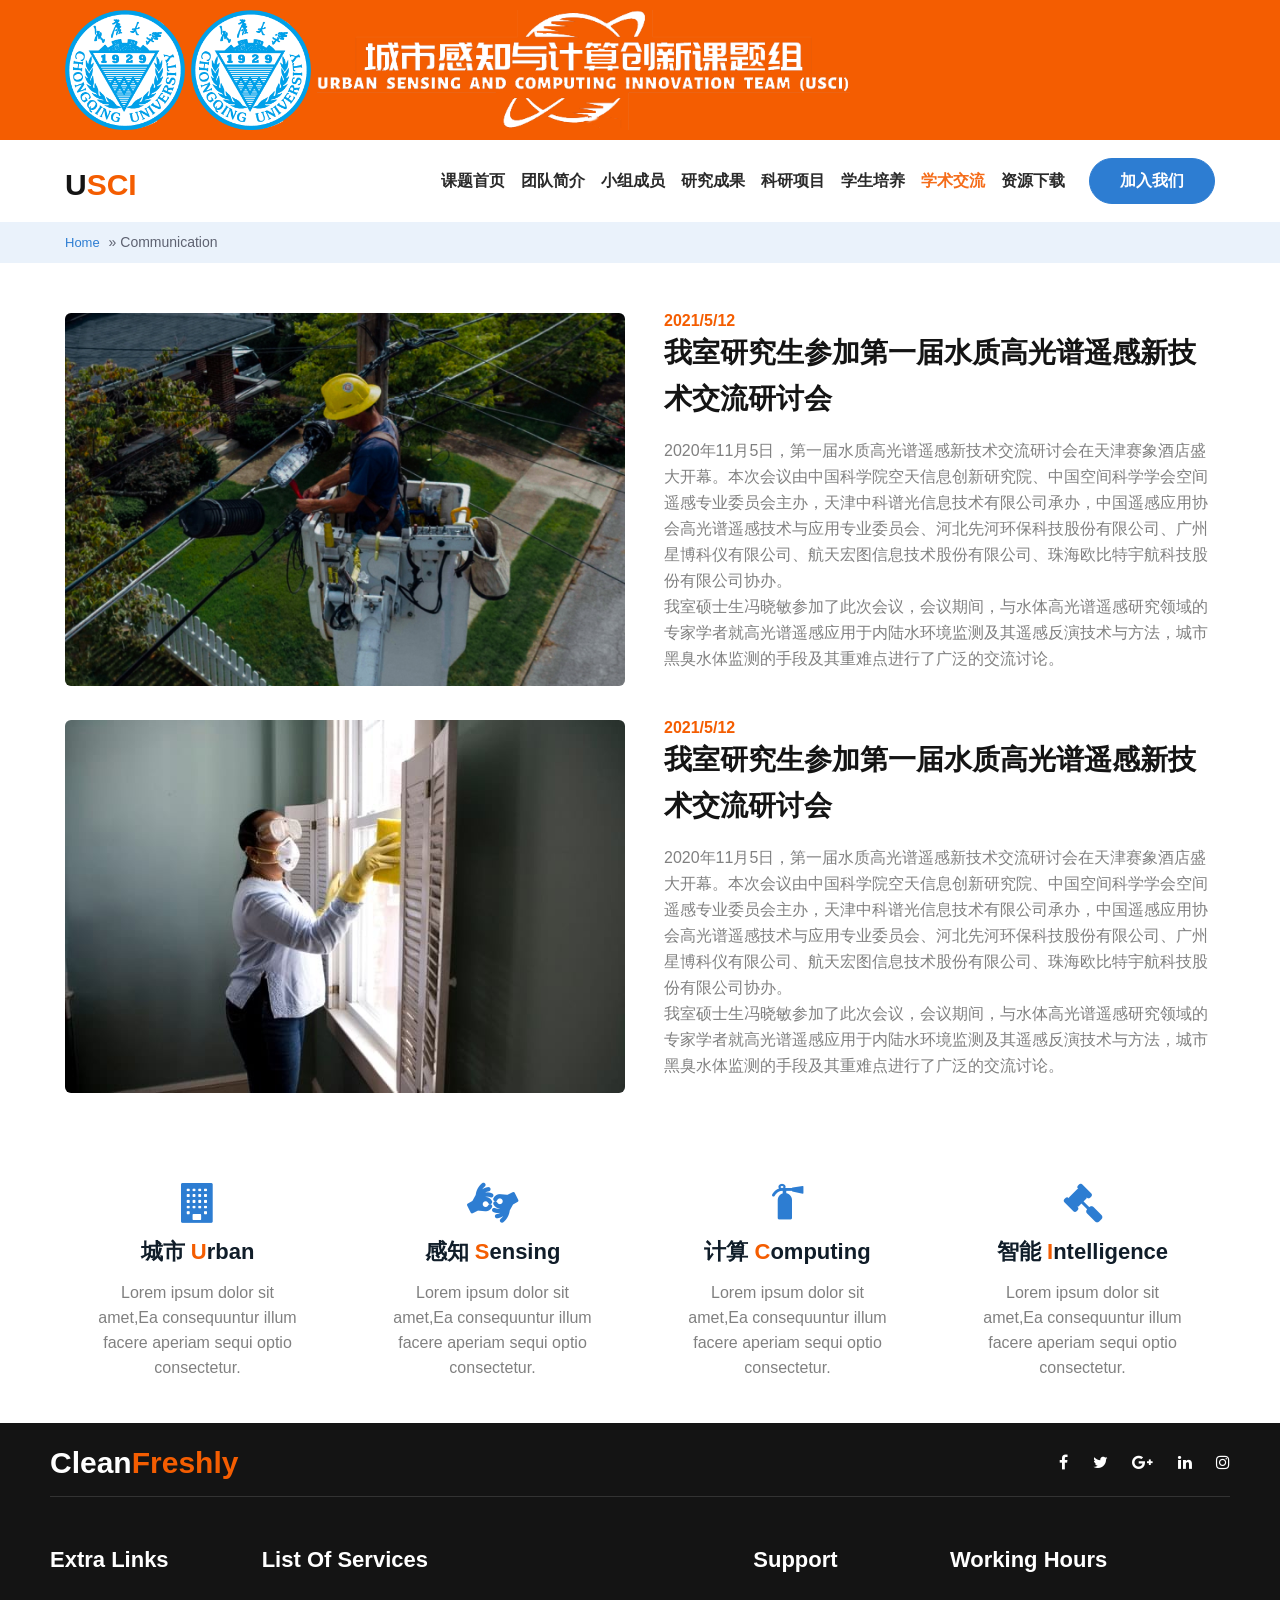
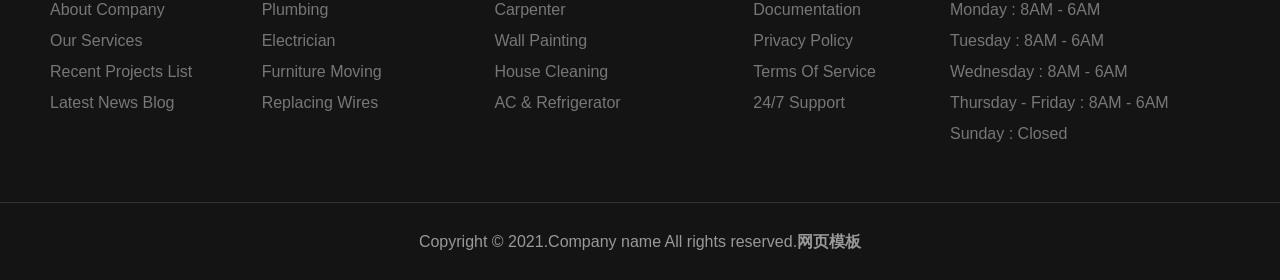
<file: communication.html>
﻿<!doctype html>
<html lang="zxx">

<head>
    <!-- Required meta tags -->
    <meta charset="utf-8">
    <meta name="viewport" content="width=device-width, initial-scale=1, shrink-to-fit=no">
    <title>USCI.Lab 学术交流</title>
    <!-- Template CSS -->
    <link rel="stylesheet" href="assets/css/style-starter.css">

</head>

<body>
    <!--w3l-header-->
    <section class="w3l-top-header-content">
        <div class="hny-top-menu">
            <div class="container">
                <div class="row">
                    <ul class="accounts col-sm-8">
                        <li class="top_li mr-lg-0">
                            <img src="assets/images/cqulogo.png" style="height:120px;" />
                        </li>

                        <li class="top_li mr-lg-0">
                            <img src="assets/images/cqulogo.png" style="height:120px;" />
                        </li>

                        <li class="top_li mr-lg-0">
                            <img src="assets/images/logowhite.png" style="height:120px;" />
                        </li>
                    </ul>
                </div>
            </div>
        </div>
    </section>
    <!--//top-header-content-->
    <header class="w3l-header-nav">
        <!--/nav-->
        <nav class="navbar navbar-expand-lg navbar-light fill px-lg-0 py-0 px-3">
            <div class="container">
                <h1><a class="navbar-brand" href="index.html">U<span>SCI</span></a></h1>
                <a class="navbar-brand" href="#index.html">
                    <img class="logotext" src="assets/images/logo_text.png" style="height:58px;visibility:hidden" />
                </a>
                <button class="navbar-toggler collapsed" type="button" data-toggle="collapse"
                        data-target="#navbarSupportedContent" aria-controls="navbarSupportedContent" aria-expanded="false"
                        aria-label="Toggle navigation">
                    <!-- <span class="navbar-toggler-icon"></span> -->
                    <span class="fa icon-expand fa-bars"></span>
                    <span class="fa icon-close fa-times"></span>
                </button>

                <div class="collapse navbar-collapse" id="navbarSupportedContent">
                    <ul class="navbar-nav ml-auto">
                        <li class="nav-item">
                            <a class="nav-link" href="index.html">课题首页</a>
                        </li>
                        <li class="nav-item">
                            <a class="nav-link" href="introduction.html">团队简介</a>
                        </li>
                        <li class="nav-item">
                            <a class="nav-link" href="members.html">小组成员</a>
                        </li>
                        <li class="nav-item">
                            <a class="nav-link" href="publication.html">研究成果</a>
                        </li>
                        <li class="nav-item">
                            <a class="nav-link" href="project.html">科研项目</a>
                        </li>
                        <li class="nav-item">
                            <a class="nav-link" href="students.html">学生培养</a>
                        </li>
                        <li class="nav-item active">
                            <a class="nav-link" href="communication.html">学术交流</a>
                        </li>
                        <li class="nav-item">
                            <a class="nav-link" href="download.html">资源下载</a>
                        </li>
                    </ul>
                    <a href="mailto:tzshun@cqu.edu.cn" class="ml-lg-3 mt-lg-0 mt-3 book btn btn-secondary btn-style">加入我们</a>
                </div>
            </div>
        </nav>
        <!--//nav-->
    </header>

    <nav id="breadcrumbs" class="breadcrumbs">
        <div class="container page-wrapper">
            <a href="#">Home</a> » <span class="breadcrumb_last" aria-current="page">Communication</span>
        </div>
    </nav>
    <section class="w3l-content-with-photo-1">
        <div class="ab-content-6-mian">
            <div class="container py-lg-5">
                <div class="welcome-grids row">
                    <div class="col-lg-6 welcome-image">
                        <img src="assets/images/ab4.jpg" class="img-fluid" alt="" />
                    </div>
                    <div class="col-lg-6 mt-lg-0 mt-5 pl-lg-4">
                        <div class="title-content text-left">
                            <h6 class="sub-title">2021/5/12</h6>
                            <h3 class="hny-title">我室研究生参加第一届水质高光谱遥感新技术交流研讨会</h3>
                        </div>
                        <p class="my-3">
                            2020年11月5日，第一届水质高光谱遥感新技术交流研讨会在天津赛象酒店盛大开幕。本次会议由中国科学院空天信息创新研究院、中国空间科学学会空间遥感专业委员会主办，天津中科谱光信息技术有限公司承办，中国遥感应用协会高光谱遥感技术与应用专业委员会、河北先河环保科技股份有限公司、广州星博科仪有限公司、航天宏图信息技术股份有限公司、珠海欧比特宇航科技股份有限公司协办。
                            <br />  我室硕士生冯晓敏参加了此次会议，会议期间，与水体高光谱遥感研究领域的专家学者就高光谱遥感应用于内陆水环境监测及其遥感反演技术与方法，城市黑臭水体监测的手段及其重难点进行了广泛的交流讨论。
                        </p>


                    </div>


                </div>
                <div class="welcome-grids row namepad1">
                    <div class="col-lg-6 welcome-image">
                        <img src="assets/images/ab3.jpg" class="img-fluid" alt="" />
                    </div>
                    <div class="col-lg-6 mt-lg-0 mt-5 pl-lg-4">
                        <div class="title-content text-left">
                            <h6 class="sub-title">2021/5/12</h6>
                            <h3 class="hny-title">我室研究生参加第一届水质高光谱遥感新技术交流研讨会</h3>
                        </div>
                        <p class="my-3">
                            2020年11月5日，第一届水质高光谱遥感新技术交流研讨会在天津赛象酒店盛大开幕。本次会议由中国科学院空天信息创新研究院、中国空间科学学会空间遥感专业委员会主办，天津中科谱光信息技术有限公司承办，中国遥感应用协会高光谱遥感技术与应用专业委员会、河北先河环保科技股份有限公司、广州星博科仪有限公司、航天宏图信息技术股份有限公司、珠海欧比特宇航科技股份有限公司协办。
                            <br />  我室硕士生冯晓敏参加了此次会议，会议期间，与水体高光谱遥感研究领域的专家学者就高光谱遥感应用于内陆水环境监测及其遥感反演技术与方法，城市黑臭水体监测的手段及其重难点进行了广泛的交流讨论。
                        </p>


                    </div>


                </div>

            </div>
        </div>
    </section>
    <!-- //content-with-photo-1-->
    <!-- /offer-->
    <section class="features-4">
        <div class="features4-block ">
            <div class="container">
                <div class="features4-grids text-center row">
                    <div class="col-lg-3 col-md-6 features4-grid">
                        <div class="features4-grid-inn">
                            <span class="fa fa-building icon-fea4" aria-hidden="true"></span>
                            <h5><a href="#URL">城市 <span class="firstL">U</span>rban</a></h5>
                            <p>
                                Lorem ipsum dolor sit amet,Ea consequuntur illum facere aperiam sequi optio
                                consectetur.
                            </p>

                        </div>
                    </div>
                    <div class="col-lg-3 col-md-6 features4-grid sec-features4-grid">
                        <div class="features4-grid-inn">
                            <span class="fa fa-american-sign-language-interpreting icon-fea4" aria-hidden="true"></span>
                            <h5><a href="#URL">感知 <span class="firstL">S</span>ensing</a></h5>
                            <p>
                                Lorem ipsum dolor sit amet,Ea consequuntur illum facere aperiam sequi optio
                                consectetur.
                            </p>

                        </div>
                    </div>
                    <div class="col-lg-3 col-md-6 features4-grid">
                        <div class="features4-grid-inn">
                            <span class="fa fa-fire-extinguisher icon-fea4" aria-hidden="true"></span>
                            <h5><a href="#URL">计算 <span class="firstL">C</span>omputing</a></h5>
                            <p>
                                Lorem ipsum dolor sit amet,Ea consequuntur illum facere aperiam sequi optio
                                consectetur.
                            </p>

                        </div>
                    </div>
                    <div class="col-lg-3 col-md-6 features4-grid">
                        <div class="features4-grid-inn">
                            <span class="fa fa-gavel icon-fea4" aria-hidden="true"></span>
                            <h5><a href="#URL">智能 <span class="firstL">I</span>ntelligence</a></h5>
                            <p>
                                Lorem ipsum dolor sit amet,Ea consequuntur illum facere aperiam sequi optio
                                consectetur.
                            </p>

                        </div>
                    </div>
                </div>
            </div>
        </div>
    </section>
    <!--//offer-->
    <!-- footer-66 -->
    <footer class="w3l-footer-66">
        <div class="footer-28-main">
            <div class="container">
                <div class="row footer-hny-top">
                    <div class="col-lg-6 footer-logo pl-lg-0">
                        <h2><a class="navbar-brand" href="index.html">Clean<span>Freshly</span></a></h2>
                        <!-- if logo is image enable this
                        <a class="navbar-brand" href="#index.html">
                            <img src="image-path" alt="Your logo" title="Your logo" style="height:35px;" />
                        </a> -->
                    </div>
                    <div class="col-lg-6 main-social-footer-28 pr-lg-0">
                        <a href="#facebook"><span class="fa fa-facebook"></a>
                        <a href="#twitter"><span class="fa fa-twitter"></a>
                        <a href="#google"><span class="fa fa-google-plus"></a>
                        <a href="#linkedin"><span class="fa fa-linkedin"></a>
                        <a href="#instagram"><span class="fa fa-instagram"></a>
                    </div>
                </div>
                <div class="row footer-top-28">
                    <div class="col-lg-2 col-md-6 footer-list-28 pl-lg-0">
                        <h6 class="footer-title-28">Extra Links</h6>
                        <ul>
                            <li><a href="about.html">About Company</a></li>
                            <li><a href="services.html">Our Services</a></li>
                            <li><a href="portfolio.html">Recent projects list</a></li>
                            <li><a href="blog.html">Latest News blog</a></li>
                        </ul>
                    </div>
                    <div class="col-lg-5 col-md-6 footer-list-28">
                        <h6 class="footer-title-28">list of Services</h6>
                        <ul class="d-grid footer-column-2">
                            <li><a href="services.html">Plumbing</a></li>
                            <li><a href="services.html">Carpenter</a></li>
                            <li><a href="services.html">Electrician</a></li>
                            <li><a href="services.html">Wall painting</a></li>
                            <li><a href="services.html">Furniture moving</a></li>
                            <li><a href="services.html">House Cleaning</a></li>
                            <li><a href="services.html">Replacing wires</a></li>
                            <li><a href="services.html">AC & Refrigerator</a></li>
                        </ul>
                    </div>
                    <div class="col-lg-2 col-md-6 footer-list-28">
                        <h6 class="footer-title-28">Support</h6>
                        <ul>
                            <li><a href="#link">Documentation</a></li>
                            <li><a href="#link">Privacy policy</a></li>
                            <li><a href="#link">Terms of service</a></li>
                            <li><a href="#link">24/7 support</a></li>
                        </ul>
                    </div>
                    <div class="col-lg-3 col-md-6 footer-list-28 pr-lg-0">
                        <h6 class="footer-title-28">Working Hours</h6>
                        <ul class="working-hours">
                            <li><span>Monday</span> : 8AM - 6AM</li>
                            <li><span>Tuesday</span> : 8AM - 6AM</li>
                            <li><span>Wednesday</span> : 8AM - 6AM</li>
                            <li><span>Thursday - Friday </span> : 8AM - 6AM</li>
                            <li><span>Sunday</span> : Closed</li>
                        </ul>
                    </div>
                </div>
            </div>
            <div class="midd-footer-28 align-center">
                <p class="copy-footer-28">Copyright &copy; 2021.Company name All rights reserved.<a target="_blank" href="https://sc.chinaz.com/moban/">&#x7F51;&#x9875;&#x6A21;&#x677F;</a></p>
            </div>
        </div>
        <!-- move top -->
        <button onclick="topFunction()" id="movetop" title="Go to top">
            <span class="fa fa-angle-up"></span>
        </button>
        <script>
            // When the user scrolls down 20px from the top of the document, show the button
            window.onscroll = function () {
                scrollFunction()
            };

            function scrollFunction() {
                if (document.body.scrollTop > 20 || document.documentElement.scrollTop > 20) {
                    document.getElementById("movetop").style.display = "block";
                } else {
                    document.getElementById("movetop").style.display = "none";
                }
            }

            // When the user clicks on the button, scroll to the top of the document
            function topFunction() {
                document.body.scrollTop = 0;
                document.documentElement.scrollTop = 0;
            }
        </script>
        <!-- /move top -->

    </footer>
    <!--//footer-66 -->
</body>

</html>

<script src="assets/js/jquery-3.3.1.min.js"></script>
<!-- disable body scroll which navbar is in active -->
<!--//-->
<script>
    $(function () {
        $('.navbar-toggler').click(function () {
            $('body').toggleClass('noscroll');
        })
    });
</script>
<!--/scroll-down-JS-->
<!-- for blog carousel slider -->
<script src="assets/js/owl.carousel.js"></script>
<!-- script for banner slider-->
<script>
    $(document).ready(function () {
        $('.owl-one').owlCarousel({
            loop: true,
            margin: 0,
            nav: false,
            responsiveClass: true,
            autoplay: true,
            autoplayTimeout: 5000,
            autoplaySpeed: 1000,
            autoplayHoverPause: false,
            responsive: {
                0: {
                    items: 1,
                    nav: false
                },
                480: {
                    items: 1,
                    nav: false
                },
                667: {
                    items: 1,
                    nav: true
                },
                1000: {
                    items: 1,
                    nav: true
                }
            }
        })
    })
</script>
<!-- //testimonials owlcarousel -->
<script>
    function setlogovisibility() {
        var Height = $(window).height();
        var Width = $(window).width();
        var state = $(".logotext").css("visibility");

        if (Width < 600 && state == 'hidden') {
            $(".logotext").css("visibility", "visible");
        }

        if (Width > 600 && state == 'visible') {
            $(".logotext").css("visibility", "hidden");
        }
    }
    $(document).ready(function () {
        setlogovisibility();
        $('.owl-two').owlCarousel({
            loop: true,
            margin: 30,
            nav: false,
            responsiveClass: true,
            autoplay: true,
            autoplayTimeout: 5000,
            autoplaySpeed: 1000,
            autoplayHoverPause: false,
            responsive: {
                0: {
                    items: 1,
                    nav: false
                },
                480: {
                    items: 1,
                    nav: false
                },
                667: {
                    items: 1,
                    nav: false
                },
                1000: {
                    items: 1,
                    nav: false
                }
            }
        })
    })
    $(window).resize(function () {
        setlogovisibility();

    })

</script>
<!-- //script for Testimonials-->
<!-- //script -->

<script src="assets/js/bootstrap.min.js"></script>
</file>
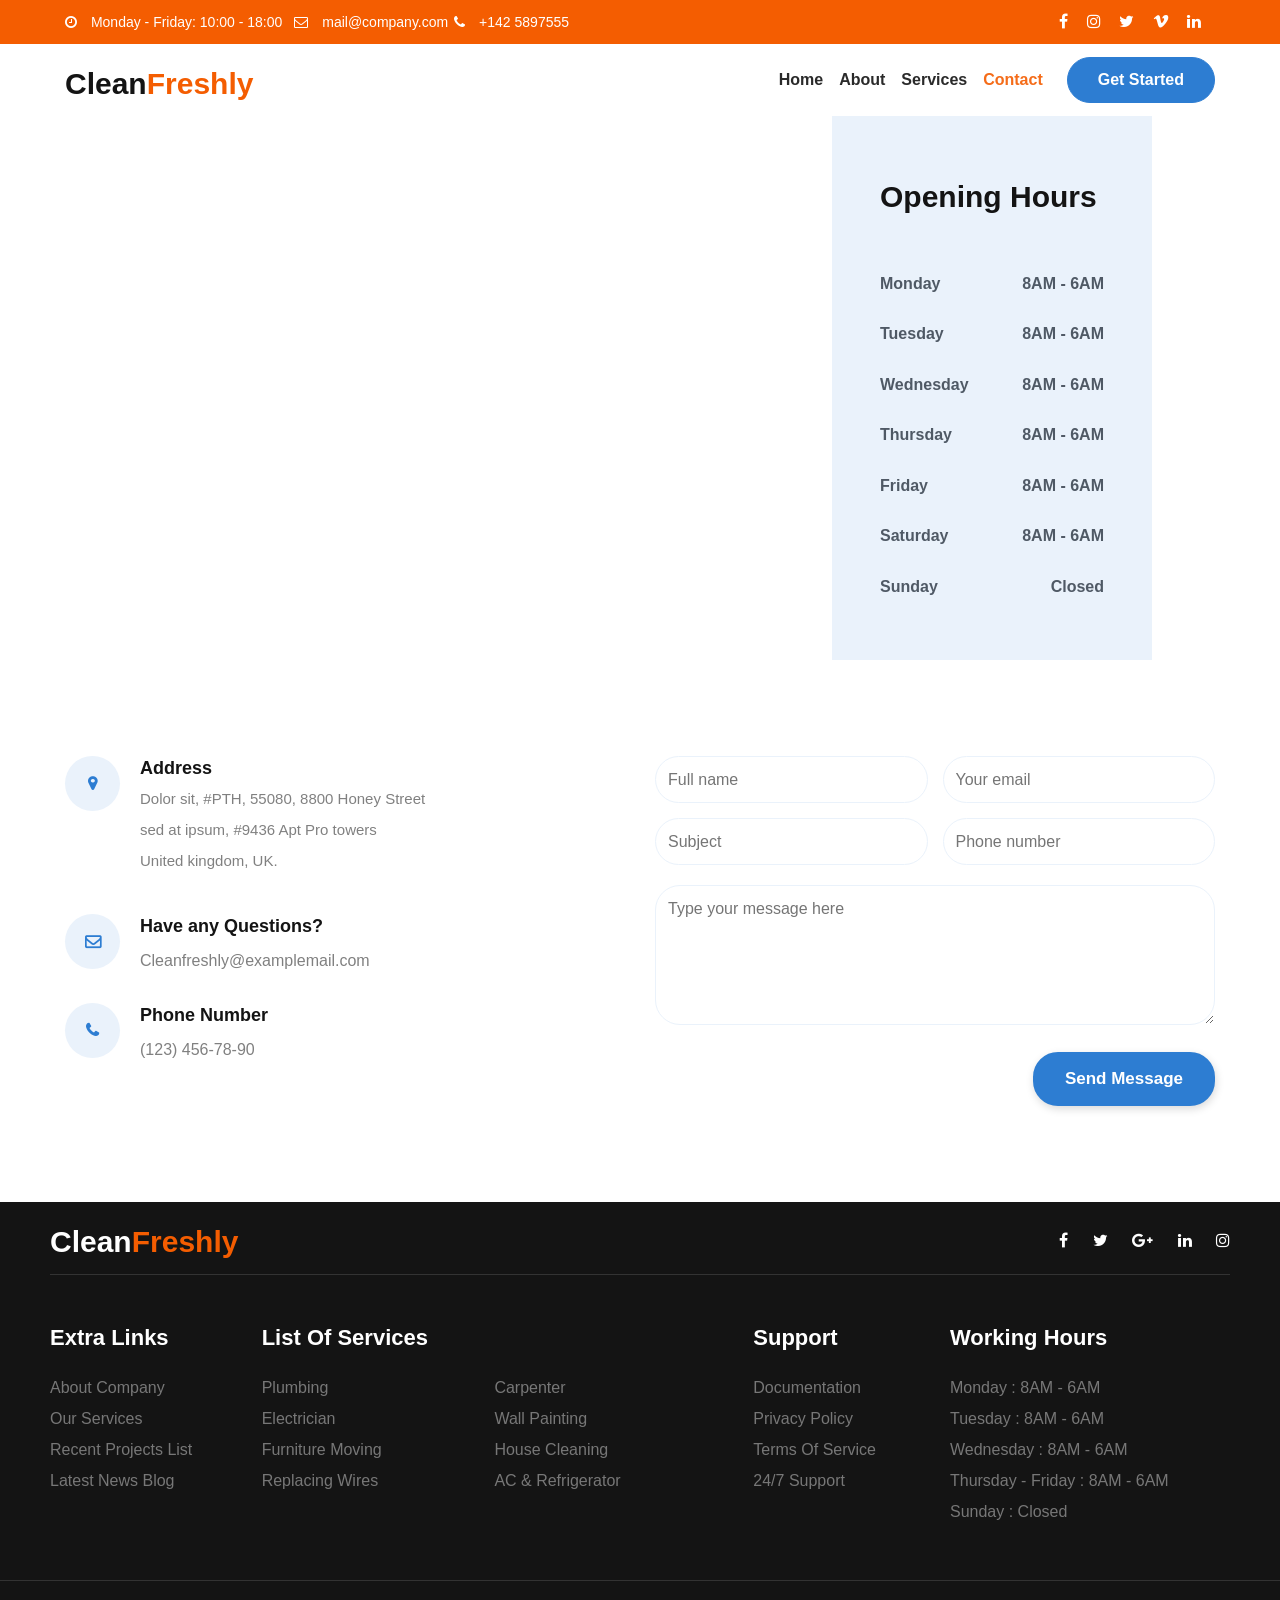
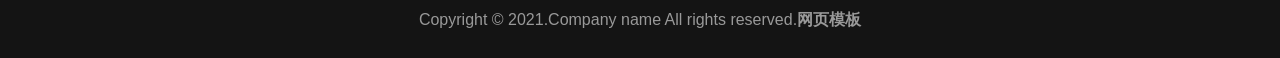
<file: contact.html>
﻿<!doctype html>
<html lang="zxx">

<head>
	<!-- Required meta tags -->
	<meta charset="utf-8">
	<meta name="viewport" content="width=device-width, initial-scale=1, shrink-to-fit=no">
	<title>Contact</title>
	<!-- Template CSS -->
	<link rel="stylesheet" href="assets/css/style-starter.css">

</head>

<body>
	<!--w3l-header-->
	<section class="w3l-top-header-content">
		<div class="hny-top-menu">
			<div class="container">
				<div class="row">
					<ul class="accounts col-sm-8">
						<li class="top_li"><span class="fa fa-clock-o"></span> <a href="#">Monday - Friday: 10:00 -
								18:00</a>
						</li>
						<li class="top_li mr-lg-0"><span class="fa fa-envelope-o"></span> <a
								href="mailto:mail@company.com" class="mail"> mail@company.com</a>

						</li>
						<li class="top_li"><span class="fa fa-phone"></span> <a href="tel:+142 5897555">+142
								5897555</a>
						</li>

					</ul>
					<ul class="social-top col-sm-4">
						<li><a href="#"><span class="fa fa-facebook"></span></a></li>
						<li><a href="#"><span class="fa fa-instagram"></span></a> </li>
						<li><a href="#"><span class="fa fa-twitter"></span></a></li>
						<li><a href="#"><span class="fa fa-vimeo"></span></a> </li>
						<li>
							<a href="#">
								<span class="fa fa-linkedin"></span>
							</a>
						</li>
					</ul>

				</div>
			</div>
		</div>
	</section>
	<!--//top-header-content-->
	<header class="w3l-header-nav">
		<!--/nav-->
		<nav class="navbar navbar-expand-lg navbar-light fill px-lg-0 py-0 px-3">
			<div class="container">
				<h1><a class="navbar-brand" href="index.html">Clean<span>Freshly</span></a></h1>
				<!-- if logo is image enable this   
						<a class="navbar-brand" href="#index.html">
							<img src="image-path" alt="Your logo" title="Your logo" style="height:35px;" />
						</a> -->
				<button class="navbar-toggler collapsed" type="button" data-toggle="collapse"
					data-target="#navbarSupportedContent" aria-controls="navbarSupportedContent" aria-expanded="false"
					aria-label="Toggle navigation">
					<!-- <span class="navbar-toggler-icon"></span> -->
					<span class="fa icon-expand fa-bars"></span>
					<span class="fa icon-close fa-times"></span>
				</button>

				<div class="collapse navbar-collapse" id="navbarSupportedContent">
					<ul class="navbar-nav ml-auto">
						<li class="nav-item">
							<a class="nav-link" href="index.html">Home</a>
						</li>
						<li class="nav-item">
							<a class="nav-link" href="about.html">About</a>
						</li>
						<li class="nav-item">
							<a class="nav-link" href="services.html">Services</a>
						</li>
						<li class="nav-item active">
							<a class="nav-link" href="contact.html">Contact</a>
						</li>
					</ul>
					<a href="#" class="ml-lg-3 mt-lg-0 mt-3 book btn btn-secondary btn-style">Get started</a>
				</div>
			</div>
		</nav>
		<!--//nav-->
	</header>
	<!-- //w3l-header -->
	<!-- /contact-form -->
	<section class="w3l-contact-main">
		<div id="contacts4-block" class="contact-map">
			<div class="contact">
				<iframe
					src="https://www.google.com/maps/embed?pb=!1m18!1m12!1m3!1d387190.2895687731!2d-74.26055986835598!3d40.697668402590374!2m3!1f0!2f0!3f0!3m2!1i1024!2i768!4f13.1!3m3!1m2!1s0x89c24fa5d33f083b%3A0xc80b8f06e177fe62!2sNew+York%2C+NY%2C+USA!5e0!3m2!1sen!2sin!4v1562582305883!5m2!1sen!2sin"
					frameborder="0" style="border:0" allowfullscreen></iframe>
				<div class="cont-details">
					<h5>Opening hours</h5>

					<div class="opening-info-day">
						<span class="opening-left">Monday</span><span class="opening-right">8AM - 6AM</span>
					</div>
					<div class="opening-info-day">
						<span class="opening-left">Tuesday</span><span class="opening-right">8AM - 6AM</span>
					</div>
					<div class="opening-info-day">
						<span class="opening-left">Wednesday</span><span class="opening-right">8AM - 6AM</span>
					</div>
					<div class="opening-info-day">
						<span class="opening-left">Thursday </span><span class="opening-right">8AM - 6AM</span>
					</div>
					<div class="opening-info-day">
						<span class="opening-left">Friday</span><span class="opening-right">8AM - 6AM</span>
					</div>
					<div class="opening-info-day">
						<span class="opening-left">Saturday</span><span class="opening-right">8AM - 6AM</span>
					</div>
					<div class="opening-info-day">
						<span class="opening-left">Sunday</span><span class="opening-right">Closed</span>
					</div>

				</div>
			</div>
		</div>
	</section>
	<!-- //contact-form -->
	<!-- /contact-form -->
	<section class="w3l-contact-main">
		<div class="contact-infhny py-5">
			<div class="container py-lg-5">
				<div class="grid contact-grids row">
					<div class="col-lg-6 contact-left">
						<div class="grid">
							<span class="fa fa-map-marker"></span>
							<div class="location-info">
								<span>Address</span>
								<p> Dolor sit, #PTH, 55080, 8800 Honey Street</p>
								<p>sed at ipsum, #9436 Apt Pro towers</p>
								<p>United kingdom, UK.</p>
							</div>
						</div>
						<div class="grid">
							<span class="fa fa-envelope-o"></span>
							<div class="email-info">
								<span>Have any Questions?</span>
								<a href="mailto:cleanfreshly@examplemail.com"> Cleanfreshly@examplemail.com</a>
							</div>
						</div>
						<div class="grid">
							<span class="fa fa-phone"></span>
							<div class="email-info">
								<span>Phone Number</span>
								<a href="tel:(123) 456-78-90"> (123) 456-78-90</a>
							</div>
						</div>
					</div>
					<div class="col-lg-6 contacts12-main">
						<form action="https://sendmail.w3layouts.com/submitForm" method="post" class="signin-form">
							<div class="input-grids">
								<input type="text" name="w3lName" placeholder="Full name" class="contact-input" />
								<input type="email" name="w3lSender" placeholder="Your email" class="contact-input" />
								<input type="text" name="w3lSubect" placeholder="Subject" class="contact-input" />
								<input type="number" name="w3lPhone" placeholder="Phone number" class="contact-input" />
							</div>
							<div>
								<textarea name="w3lMessage" placeholder="Type your message here" required=""></textarea>
							</div>
							<div class="text-right">
								<button class="btn submit">Send Message</button>
							</div>
						</form>
					</div>

				</div>
			</div>
	</section>
	<!-- //contact-form -->

	<!-- footer-66 -->
	<footer class="w3l-footer-66">
		<div class="footer-28-main">
			<div class="container">
				<div class="row footer-hny-top">
					<div class="col-lg-6 footer-logo pl-lg-0">
						<h2><a class="navbar-brand" href="index.html">Clean<span>Freshly</span></a></h2>
						<!-- if logo is image enable this   
						<a class="navbar-brand" href="#index.html">
							<img src="image-path" alt="Your logo" title="Your logo" style="height:35px;" />
						</a> -->
					</div>
					<div class="col-lg-6 main-social-footer-28 pr-lg-0">
						<a href="#facebook"><span class="fa fa-facebook"></a>
						<a href="#twitter"><span class="fa fa-twitter"></a>
						<a href="#google"><span class="fa fa-google-plus"></a>
						<a href="#linkedin"><span class="fa fa-linkedin"></a>
						<a href="#instagram"><span class="fa fa-instagram"></a>
					</div>
				</div>
				<div class="row footer-top-28">
					<div class="col-lg-2 col-md-6 footer-list-28 pl-lg-0">
						<h6 class="footer-title-28">Extra Links</h6>
						<ul>
							<li><a href="about.html">About Company</a></li>
							<li><a href="services.html">Our Services</a></li>
							<li><a href="portfolio.html">Recent projects list</a></li>
							<li><a href="blog.html">Latest News blog</a></li>
						</ul>
					</div>
					<div class="col-lg-5 col-md-6 footer-list-28">
						<h6 class="footer-title-28">list of Services</h6>
						<ul class="d-grid footer-column-2">
							<li><a href="services.html">Plumbing</a></li>
							<li><a href="services.html">Carpenter</a></li>
							<li><a href="services.html">Electrician</a></li>
							<li><a href="services.html">Wall painting</a></li>
							<li><a href="services.html">Furniture moving</a></li>
							<li><a href="services.html">House Cleaning</a></li>
							<li><a href="services.html">Replacing wires</a></li>
							<li><a href="services.html">AC & Refrigerator</a></li>
						</ul>
					</div>
					<div class="col-lg-2 col-md-6 footer-list-28">
						<h6 class="footer-title-28">Support</h6>
						<ul>
							<li><a href="#link">Documentation</a></li>
							<li><a href="#link">Privacy policy</a></li>
							<li><a href="#link">Terms of service</a></li>
							<li><a href="#link">24/7 support</a></li>
						</ul>
					</div>
					<div class="col-lg-3 col-md-6 footer-list-28 pr-lg-0">
						<h6 class="footer-title-28">Working Hours</h6>
						<ul class="working-hours">
							<li><span>Monday</span> : 8AM - 6AM</li>
							<li><span>Tuesday</span> : 8AM - 6AM</li>
							<li><span>Wednesday</span> : 8AM - 6AM</li>
							<li><span>Thursday - Friday </span> : 8AM - 6AM</li>
							<li><span>Sunday</span> : Closed</li>
						</ul>
					</div>
				</div>
			</div>
			<div class="midd-footer-28 align-center">
				<p class="copy-footer-28">Copyright &copy; 2021.Company name All rights reserved.<a target="_blank" href="https://sc.chinaz.com/moban/">&#x7F51;&#x9875;&#x6A21;&#x677F;</a></p>
			</div>
		</div>
		<!-- move top -->
		<button onclick="topFunction()" id="movetop" title="Go to top">
			<span class="fa fa-angle-up"></span>
		</button>
		<script>
			// When the user scrolls down 20px from the top of the document, show the button
			window.onscroll = function () {
				scrollFunction()
			};

			function scrollFunction() {
				if (document.body.scrollTop > 20 || document.documentElement.scrollTop > 20) {
					document.getElementById("movetop").style.display = "block";
				} else {
					document.getElementById("movetop").style.display = "none";
				}
			}

			// When the user clicks on the button, scroll to the top of the document
			function topFunction() {
				document.body.scrollTop = 0;
				document.documentElement.scrollTop = 0;
			}
		</script>
		<!-- /move top -->

	</footer>
	<!--//footer-66 -->
</body>

</html>

<script src="assets/js/jquery-3.3.1.min.js"></script>
<!-- disable body scroll which navbar is in active -->

<!--//-->
<script>
	$(function () {
		$('.navbar-toggler').click(function () {
			$('body').toggleClass('noscroll');
		})
	});
</script>
<!--/scroll-down-JS-->

<script src="assets/js/bootstrap.min.js"></script>
</file>
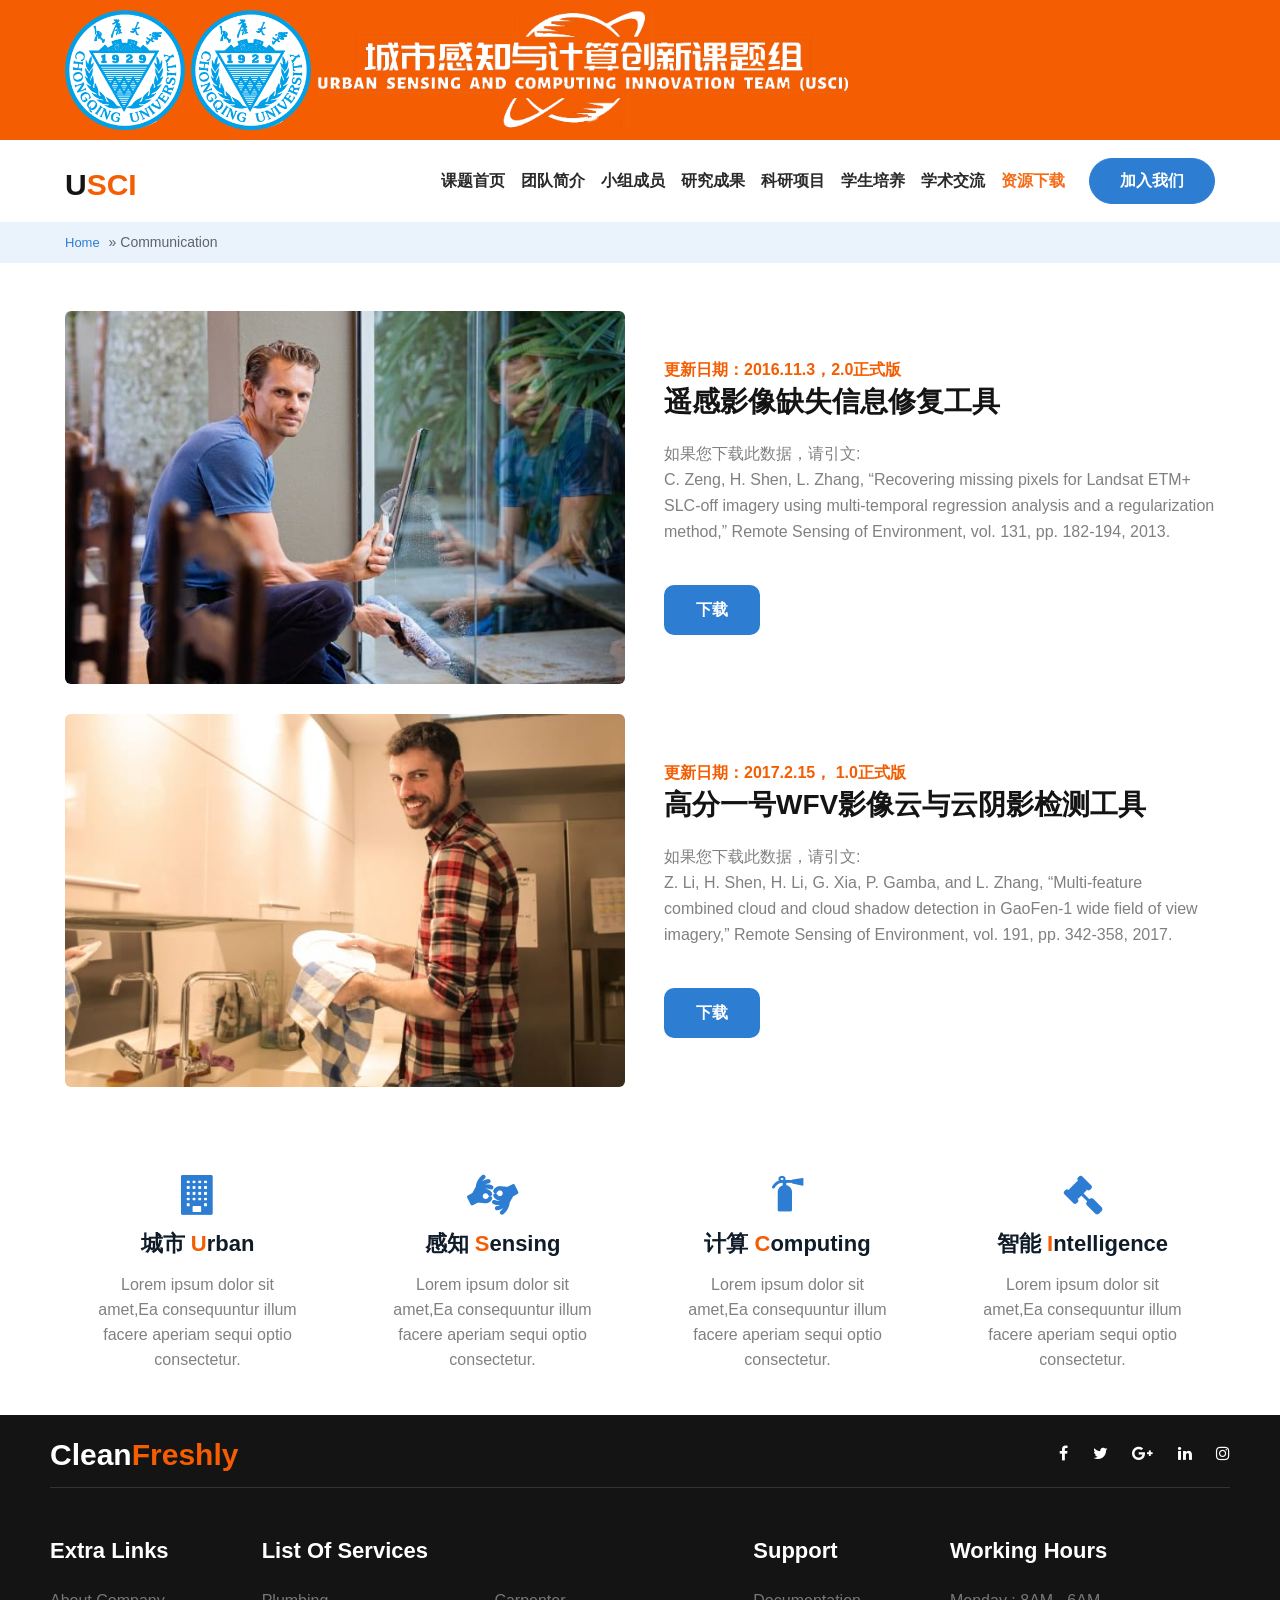
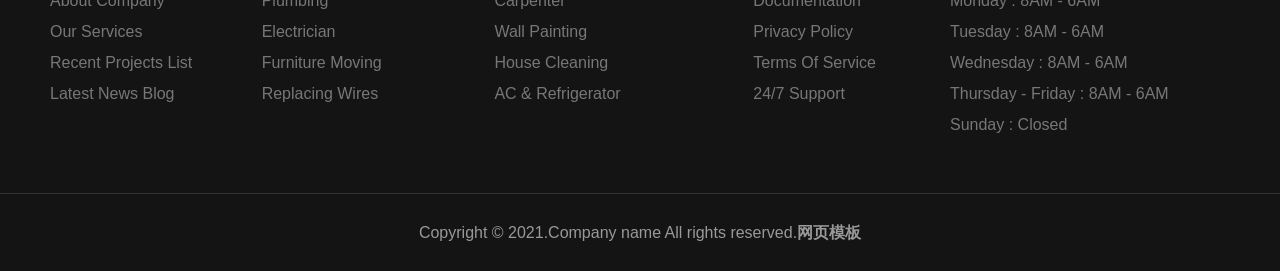
<file: download.html>
﻿<!doctype html>
<html lang="zxx">

<head>
    <!-- Required meta tags -->
    <meta charset="utf-8">
    <meta name="viewport" content="width=device-width, initial-scale=1, shrink-to-fit=no">
    <title>USCI.Lab 资源下载</title>
    <!-- Template CSS -->
    <link rel="stylesheet" href="assets/css/style-starter.css">

</head>

<body>
    <!--w3l-header-->
    <section class="w3l-top-header-content">
        <div class="hny-top-menu">
            <div class="container">
                <div class="row">
                    <ul class="accounts col-sm-8">
                        <li class="top_li mr-lg-0">
                            <img src="assets/images/cqulogo.png" style="height:120px;" />
                        </li>

                        <li class="top_li mr-lg-0">
                            <img src="assets/images/cqulogo.png" style="height:120px;" />
                        </li>

                        <li class="top_li mr-lg-0">
                            <img src="assets/images/logowhite.png" style="height:120px;" />
                        </li>
                    </ul>
                </div>
            </div>
        </div>
    </section>
    <!--//top-header-content-->
    <header class="w3l-header-nav">
        <!--/nav-->
        <nav class="navbar navbar-expand-lg navbar-light fill px-lg-0 py-0 px-3">
            <div class="container">
                <h1><a class="navbar-brand" href="index.html">U<span>SCI</span></a></h1>
                <a class="navbar-brand" href="#index.html">
                    <img class="logotext" src="assets/images/logo_text.png" style="height:58px;visibility:hidden" />
                </a>
                <button class="navbar-toggler collapsed" type="button" data-toggle="collapse"
                        data-target="#navbarSupportedContent" aria-controls="navbarSupportedContent" aria-expanded="false"
                        aria-label="Toggle navigation">
                    <!-- <span class="navbar-toggler-icon"></span> -->
                    <span class="fa icon-expand fa-bars"></span>
                    <span class="fa icon-close fa-times"></span>
                </button>

                <div class="collapse navbar-collapse" id="navbarSupportedContent">
                    <ul class="navbar-nav ml-auto">
                        <li class="nav-item">
                            <a class="nav-link" href="index.html">课题首页</a>
                        </li>
                        <li class="nav-item">
                            <a class="nav-link" href="introduction.html">团队简介</a>
                        </li>
                        <li class="nav-item">
                            <a class="nav-link" href="members.html">小组成员</a>
                        </li>
                        <li class="nav-item">
                            <a class="nav-link" href="publication.html">研究成果</a>
                        </li>
                        <li class="nav-item">
                            <a class="nav-link" href="project.html">科研项目</a>
                        </li>
                        <li class="nav-item">
                            <a class="nav-link" href="students.html">学生培养</a>
                        </li>
                        <li class="nav-item ">
                            <a class="nav-link" href="communication.html">学术交流</a>
                        </li>
                        <li class="nav-item active">
                            <a class="nav-link" href="download.html">资源下载</a>
                        </li>
                    </ul>
                    <a href="mailto:tzshun@cqu.edu.cn" class="ml-lg-3 mt-lg-0 mt-3 book btn btn-secondary btn-style">加入我们</a>
                </div>
            </div>
        </nav>
        <!--//nav-->
    </header>

    <nav id="breadcrumbs" class="breadcrumbs">
        <div class="container page-wrapper">
            <a href="#">Home</a> » <span class="breadcrumb_last" aria-current="page">Communication</span>
        </div>
    </nav>
    <section class="w3l-content-with-photo-1">
        <div class="ab-content-6-mian">
            <div class="container py-lg-5">
                <div class="welcome-grids row">
                    <div class="col-lg-6 welcome-image">
                        <img src="assets/images/ab1.jpg" class="img-fluid" alt="" />
                    </div>
                    <div class="col-lg-6 mt-lg-0 mt-5 pl-lg-4">
                        <div class="title-content text-left">
                            <h6 class="sub-title">更新日期：2016.11.3，2.0正式版</h6>
                            <h3 class="hny-title">遥感影像缺失信息修复工具</h3>
                        </div>
                        <p class="my-3">
                            如果您下载此数据，请引文:<br/> C. Zeng, H. Shen, L. Zhang, “Recovering missing pixels for Landsat ETM+ SLC-off imagery using multi-temporal regression analysis and a regularization method,” Remote Sensing of Environment, vol. 131, pp. 182-194, 2013.
                        </p>                       
                        <div class="download">
                            <a class="btn mt-4" href="services.html">下载</a>
                        </div>
                    </div>


                </div>
                <div class="welcome-grids row namepad1">
                    <div class="col-lg-6 welcome-image">
                        <img src="assets/images/ab2.jpg" class="img-fluid" alt="" />
                    </div>
                    <div class="col-lg-6 mt-lg-0 mt-5 pl-lg-4">
                        <div class="title-content text-left">
                            <h6 class="sub-title">更新日期：2017.2.15， 1.0正式版</h6>
                            <h3 class="hny-title">高分一号WFV影像云与云阴影检测工具</h3>
                        </div>
                        <p class="my-3">
                            如果您下载此数据，请引文: <br />Z. Li, H. Shen, H. Li, G. Xia, P. Gamba, and L. Zhang, “Multi-feature combined cloud and cloud shadow detection in GaoFen-1 wide field of view imagery,” Remote Sensing of Environment, vol. 191, pp. 342-358, 2017.
                        </p>
                        <div class="download">
                            <a class="btn mt-4" href="services.html">下载</a>
                        </div>

                    </div>


                </div>

            </div>
        </div>
    </section>
    <!-- //content-with-photo-1-->
    <!-- /offer-->
    <section class="features-4">
        <div class="features4-block ">
            <div class="container">
                <div class="features4-grids text-center row">
                    <div class="col-lg-3 col-md-6 features4-grid">
                        <div class="features4-grid-inn">
                            <span class="fa fa-building icon-fea4" aria-hidden="true"></span>
                            <h5><a href="#URL">城市 <span class="firstL">U</span>rban</a></h5>
                            <p>
                                Lorem ipsum dolor sit amet,Ea consequuntur illum facere aperiam sequi optio
                                consectetur.
                            </p>

                        </div>
                    </div>
                    <div class="col-lg-3 col-md-6 features4-grid sec-features4-grid">
                        <div class="features4-grid-inn">
                            <span class="fa fa-american-sign-language-interpreting icon-fea4" aria-hidden="true"></span>
                            <h5><a href="#URL">感知 <span class="firstL">S</span>ensing</a></h5>
                            <p>
                                Lorem ipsum dolor sit amet,Ea consequuntur illum facere aperiam sequi optio
                                consectetur.
                            </p>

                        </div>
                    </div>
                    <div class="col-lg-3 col-md-6 features4-grid">
                        <div class="features4-grid-inn">
                            <span class="fa fa-fire-extinguisher icon-fea4" aria-hidden="true"></span>
                            <h5><a href="#URL">计算 <span class="firstL">C</span>omputing</a></h5>
                            <p>
                                Lorem ipsum dolor sit amet,Ea consequuntur illum facere aperiam sequi optio
                                consectetur.
                            </p>

                        </div>
                    </div>
                    <div class="col-lg-3 col-md-6 features4-grid">
                        <div class="features4-grid-inn">
                            <span class="fa fa-gavel icon-fea4" aria-hidden="true"></span>
                            <h5><a href="#URL">智能 <span class="firstL">I</span>ntelligence</a></h5>
                            <p>
                                Lorem ipsum dolor sit amet,Ea consequuntur illum facere aperiam sequi optio
                                consectetur.
                            </p>

                        </div>
                    </div>
                </div>
            </div>
        </div>
    </section>
    <!--//offer-->
    <!-- footer-66 -->
    <footer class="w3l-footer-66">
        <div class="footer-28-main">
            <div class="container">
                <div class="row footer-hny-top">
                    <div class="col-lg-6 footer-logo pl-lg-0">
                        <h2><a class="navbar-brand" href="index.html">Clean<span>Freshly</span></a></h2>
                        <!-- if logo is image enable this
                        <a class="navbar-brand" href="#index.html">
                            <img src="image-path" alt="Your logo" title="Your logo" style="height:35px;" />
                        </a> -->
                    </div>
                    <div class="col-lg-6 main-social-footer-28 pr-lg-0">
                        <a href="#facebook"><span class="fa fa-facebook"></a>
                        <a href="#twitter"><span class="fa fa-twitter"></a>
                        <a href="#google"><span class="fa fa-google-plus"></a>
                        <a href="#linkedin"><span class="fa fa-linkedin"></a>
                        <a href="#instagram"><span class="fa fa-instagram"></a>
                    </div>
                </div>
                <div class="row footer-top-28">
                    <div class="col-lg-2 col-md-6 footer-list-28 pl-lg-0">
                        <h6 class="footer-title-28">Extra Links</h6>
                        <ul>
                            <li><a href="about.html">About Company</a></li>
                            <li><a href="services.html">Our Services</a></li>
                            <li><a href="portfolio.html">Recent projects list</a></li>
                            <li><a href="blog.html">Latest News blog</a></li>
                        </ul>
                    </div>
                    <div class="col-lg-5 col-md-6 footer-list-28">
                        <h6 class="footer-title-28">list of Services</h6>
                        <ul class="d-grid footer-column-2">
                            <li><a href="services.html">Plumbing</a></li>
                            <li><a href="services.html">Carpenter</a></li>
                            <li><a href="services.html">Electrician</a></li>
                            <li><a href="services.html">Wall painting</a></li>
                            <li><a href="services.html">Furniture moving</a></li>
                            <li><a href="services.html">House Cleaning</a></li>
                            <li><a href="services.html">Replacing wires</a></li>
                            <li><a href="services.html">AC & Refrigerator</a></li>
                        </ul>
                    </div>
                    <div class="col-lg-2 col-md-6 footer-list-28">
                        <h6 class="footer-title-28">Support</h6>
                        <ul>
                            <li><a href="#link">Documentation</a></li>
                            <li><a href="#link">Privacy policy</a></li>
                            <li><a href="#link">Terms of service</a></li>
                            <li><a href="#link">24/7 support</a></li>
                        </ul>
                    </div>
                    <div class="col-lg-3 col-md-6 footer-list-28 pr-lg-0">
                        <h6 class="footer-title-28">Working Hours</h6>
                        <ul class="working-hours">
                            <li><span>Monday</span> : 8AM - 6AM</li>
                            <li><span>Tuesday</span> : 8AM - 6AM</li>
                            <li><span>Wednesday</span> : 8AM - 6AM</li>
                            <li><span>Thursday - Friday </span> : 8AM - 6AM</li>
                            <li><span>Sunday</span> : Closed</li>
                        </ul>
                    </div>
                </div>
            </div>
            <div class="midd-footer-28 align-center">
                <p class="copy-footer-28">Copyright &copy; 2021.Company name All rights reserved.<a target="_blank" href="https://sc.chinaz.com/moban/">&#x7F51;&#x9875;&#x6A21;&#x677F;</a></p>
            </div>
        </div>
        <!-- move top -->
        <button onclick="topFunction()" id="movetop" title="Go to top">
            <span class="fa fa-angle-up"></span>
        </button>
        <script>
            // When the user scrolls down 20px from the top of the document, show the button
            window.onscroll = function () {
                scrollFunction()
            };

            function scrollFunction() {
                if (document.body.scrollTop > 20 || document.documentElement.scrollTop > 20) {
                    document.getElementById("movetop").style.display = "block";
                } else {
                    document.getElementById("movetop").style.display = "none";
                }
            }

            // When the user clicks on the button, scroll to the top of the document
            function topFunction() {
                document.body.scrollTop = 0;
                document.documentElement.scrollTop = 0;
            }
        </script>
        <!-- /move top -->

    </footer>
    <!--//footer-66 -->
</body>

</html>

<script src="assets/js/jquery-3.3.1.min.js"></script>
<!-- disable body scroll which navbar is in active -->
<!--//-->
<script>
    $(function () {
        $('.navbar-toggler').click(function () {
            $('body').toggleClass('noscroll');
        })
    });
</script>
<!--/scroll-down-JS-->
<!-- for blog carousel slider -->
<script src="assets/js/owl.carousel.js"></script>
<!-- script for banner slider-->
<script>
    $(document).ready(function () {
        $('.owl-one').owlCarousel({
            loop: true,
            margin: 0,
            nav: false,
            responsiveClass: true,
            autoplay: true,
            autoplayTimeout: 5000,
            autoplaySpeed: 1000,
            autoplayHoverPause: false,
            responsive: {
                0: {
                    items: 1,
                    nav: false
                },
                480: {
                    items: 1,
                    nav: false
                },
                667: {
                    items: 1,
                    nav: true
                },
                1000: {
                    items: 1,
                    nav: true
                }
            }
        })
    })
</script>
<!-- //testimonials owlcarousel -->
<script>
    function setlogovisibility() {
        var Height = $(window).height();
        var Width = $(window).width();
        var state = $(".logotext").css("visibility");

        if (Width < 600 && state == 'hidden') {
            $(".logotext").css("visibility", "visible");
        }

        if (Width > 600 && state == 'visible') {
            $(".logotext").css("visibility", "hidden");
        }
    }
    $(document).ready(function () {
        setlogovisibility();
        $('.owl-two').owlCarousel({
            loop: true,
            margin: 30,
            nav: false,
            responsiveClass: true,
            autoplay: true,
            autoplayTimeout: 5000,
            autoplaySpeed: 1000,
            autoplayHoverPause: false,
            responsive: {
                0: {
                    items: 1,
                    nav: false
                },
                480: {
                    items: 1,
                    nav: false
                },
                667: {
                    items: 1,
                    nav: false
                },
                1000: {
                    items: 1,
                    nav: false
                }
            }
        })
    })
    $(window).resize(function () {
        setlogovisibility();

    })

</script>
<!-- //script for Testimonials-->
<!-- //script -->

<script src="assets/js/bootstrap.min.js"></script>
</file>
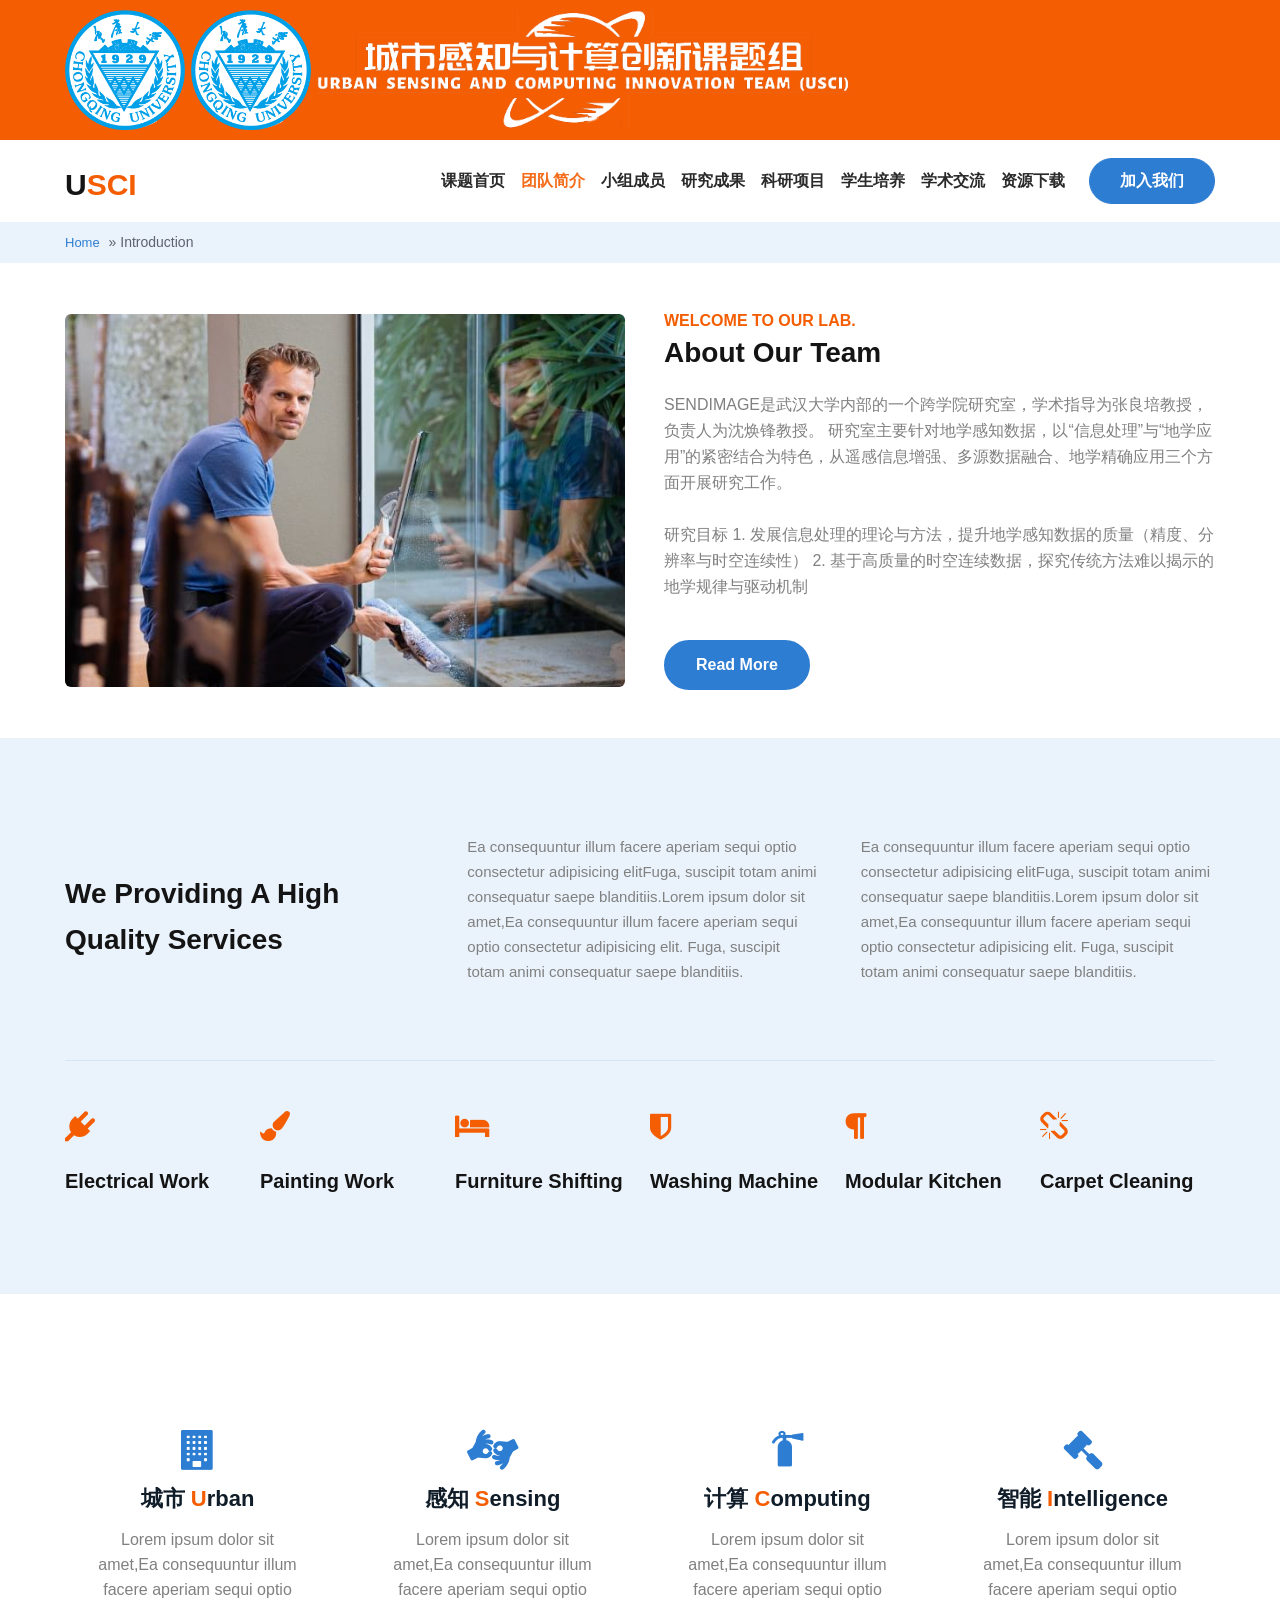
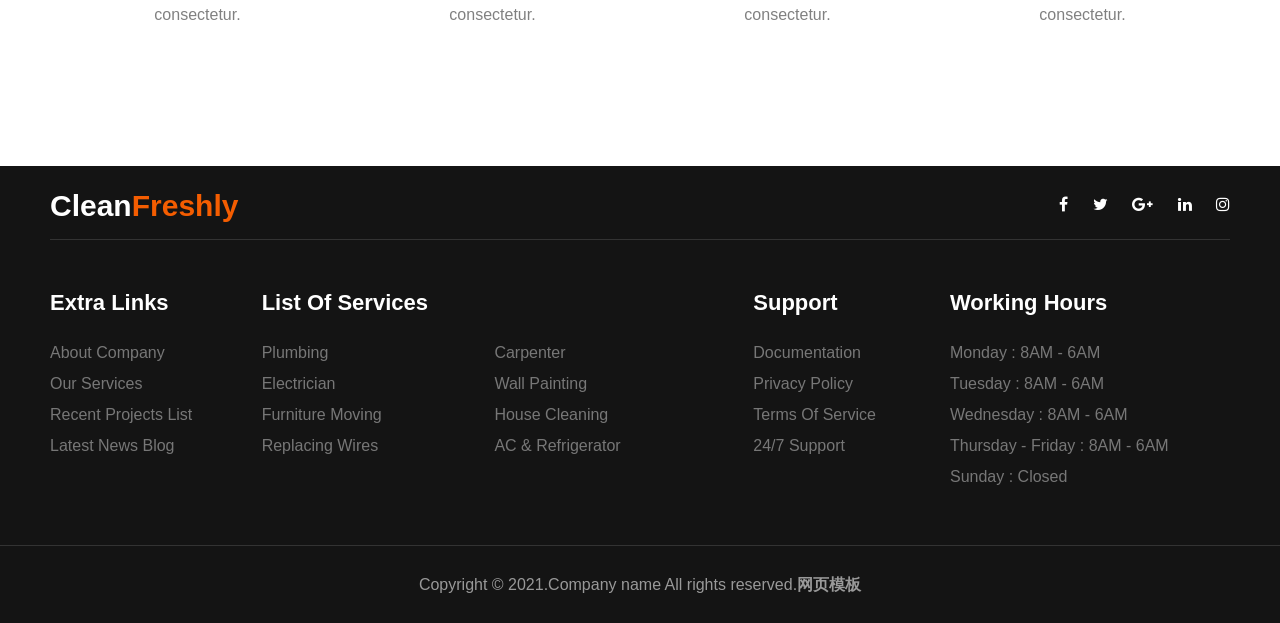
<file: introduction.html>
﻿<!doctype html>
<html lang="zxx">

<head>
	<!-- Required meta tags -->
	<meta charset="utf-8">
	<meta name="viewport" content="width=device-width, initial-scale=1, shrink-to-fit=no">
    <title>USCI.Lab 团队简介</title>
	<!-- Template CSS -->
	<link rel="stylesheet" href="assets/css/style-starter.css">

</head>

<body>
	<!--w3l-header-->
	<section class="w3l-top-header-content">
		<div class="hny-top-menu">
			<div class="container">
				<div class="row">
					<ul class="accounts col-sm-8">
                        <li class="top_li mr-lg-0">
                            <img src="assets/images/cqulogo.png" style="height:120px;" />
                        </li>

                        <li class="top_li mr-lg-0">
                            <img src="assets/images/cqulogo.png" style="height:120px;" />
                        </li>

						<li class="top_li mr-lg-0">
                            <img src="assets/images/logowhite.png" style="height:120px;" />
						</li>
					</ul>
				</div>
			</div>
		</div>
	</section>
	<!--//top-header-content-->
	<header class="w3l-header-nav">
		<!--/nav-->
		<nav class="navbar navbar-expand-lg navbar-light fill px-lg-0 py-0 px-3">
			<div class="container">
				<h1><a class="navbar-brand" href="index.html">U<span>SCI</span></a></h1>
                <a class="navbar-brand" href="#index.html">
                    <img class="logotext" src="assets/images/logo_text.png" style="height:58px;visibility:hidden" />
                </a>
                    <button class="navbar-toggler collapsed" type="button" data-toggle="collapse"
                            data-target="#navbarSupportedContent" aria-controls="navbarSupportedContent" aria-expanded="false"
                            aria-label="Toggle navigation">
                        <!-- <span class="navbar-toggler-icon"></span> -->
                        <span class="fa icon-expand fa-bars"></span>
                        <span class="fa icon-close fa-times"></span>
                    </button>

                <div class="collapse navbar-collapse" id="navbarSupportedContent">
                    <ul class="navbar-nav ml-auto">
                        <li class="nav-item">
                            <a class="nav-link" href="index.html">课题首页</a>
                        </li>
                        <li class="nav-item active">
                            <a class="nav-link" href="introduction.html">团队简介</a>
                        </li>
                        <li class="nav-item">
                            <a class="nav-link" href="members.html">小组成员</a>
                        </li>
                        <li class="nav-item">
                            <a class="nav-link" href="publication.html">研究成果</a>
                        </li>
                        <li class="nav-item">
                            <a class="nav-link" href="project.html">科研项目</a>
                        </li>
                        <li class="nav-item">
                            <a class="nav-link" href="students.html">学生培养</a>
                        </li>
                        <li class="nav-item">
                            <a class="nav-link" href="communication.html">学术交流</a>
                        </li>
                        <li class="nav-item">
                            <a class="nav-link" href="download.html">资源下载</a>
                        </li>
                    </ul>
                    <a href="mailto:tzshun@cqu.edu.cn" class="ml-lg-3 mt-lg-0 mt-3 book btn btn-secondary btn-style">加入我们</a>
                </div>
</div>
		</nav>
		<!--//nav-->
	</header>

    <nav id="breadcrumbs" class="breadcrumbs">
        <div class="container page-wrapper">
            <a href="#">Home</a> » <span class="breadcrumb_last" aria-current="page">Introduction</span>
        </div>
    </nav>
	<section class="w3l-content-with-photo-1">
		<div class="ab-content-6-mian">
			<div class="container py-lg-5">
				<div class="welcome-grids row">
					<div class="col-lg-6 welcome-image">
						<img src="assets/images/ab1.jpg" class="img-fluid" alt="" />
					</div>
					<div class="col-lg-6 mt-lg-0 mt-5 pl-lg-4">
						<div class="title-content text-left">
							<h6 class="sub-title">Welcome to our Lab.</h6>
							<h3 class="hny-title">About Our Team</h3>
						</div>
						<p class="my-3">SENDIMAGE是武汉大学内部的一个跨学院研究室，学术指导为张良培教授，负责人为沈焕锋教授。 研究室主要针对地学感知数据，以“信息处理”与“地学应用”的紧密结合为特色，从遥感信息增强、多源数据融合、地学精确应用三个方面开展研究工作。
                            <br /><br />
研究目标
        1. 发展信息处理的理论与方法，提升地学感知数据的质量（精度、分辨率与时空连续性）
        2. 基于高质量的时空连续数据，探究传统方法难以揭示的地学规律与驱动机制

</p>

						<div class="read">
							<a class="btn mt-4" href="services.html">Read More</a>
						</div>
					</div>


				</div>

			</div>
		</div>
	</section>
	<!-- //content-with-photo-1-->

	<!-- /content-6-->
	<section class="w3l-content-6">
		<!-- /content-6-main-->
		<div class="content-6-mian py-5">
			<div class="container py-lg-5">
				<div class="content-info-in row">
					<div class="content-gd col-lg-4">
						<h3 class="hny-title">
							We Providing a High Quality Services</h3>
					</div>
					<div class="content-gd col-lg-4 pl-lg-4">
						<p>Ea consequuntur illum facere aperiam sequi optio consectetur adipisicing elitFuga, suscipit
							totam animi consequatur saepe blanditiis.Lorem ipsum dolor sit amet,Ea consequuntur illum
							facere aperiam sequi optio consectetur adipisicing elit. Fuga, suscipit totam animi
							consequatur saepe blanditiis.</p>
					</div>
					<div class="content-gd col-lg-4 pl-lg-4">
						<p>Ea consequuntur illum facere aperiam sequi optio consectetur adipisicing elitFuga, suscipit
							totam animi consequatur saepe blanditiis.Lorem ipsum dolor sit amet,Ea consequuntur illum
							facere aperiam sequi optio consectetur adipisicing elit. Fuga, suscipit totam animi
							consequatur saepe blanditiis.</p>
					</div>

				</div>
				<div class="features-top_sur d-grid">
					<div class="features-top-left_sur">
						<span class="fa fa-plug"></span>
						<h4><a href="services.html">Electrical work</a></h4>

					</div>
					<div class="features-top-left_sur">
						<span class="fa fa-paint-brush"></span>
						<h4><a href="services.html">Painting work</a></h4>

					</div>
					<div class="features-top-left_sur">
						<span class="fa fa-bed"></span>
						<h4><a href="services.html">Furniture shifting</a></h4>

					</div>
					<div class="features-top-left_sur">
						<span class="fa fa-shield"></span>
						<h4><a href="services.html">Washing machine</a></h4>

					</div>
					<div class="features-top-left_sur">
						<span class="fa fa-paragraph"></span>
						<h4><a href="services.html">Modular kitchen</a></h4>

					</div>
					<div class="features-top-left_sur">
						<span class="fa fa-unlink"></span>
						<h4><a href="services.html">Carpet cleaning</a></h4>

					</div>


				</div>

			</div>
		</div>
	</section>
	<!-- //content-6-->
	<!-- /offer-->
	<section class="features-4">
		<div class="features4-block py-5">
			<div class="container py-lg-5">
				<div class="features4-grids text-center row">
					<div class="col-lg-3 col-md-6 features4-grid">
						<div class="features4-grid-inn">
							<span class="fa fa-building icon-fea4" aria-hidden="true"></span>
							<h5><a href="#URL">城市 <span class="firstL">U</span>rban</a></h5>
							<p>Lorem ipsum dolor sit amet,Ea consequuntur illum facere aperiam sequi optio
								consectetur.</p>

						</div>
					</div>
					<div class="col-lg-3 col-md-6 features4-grid sec-features4-grid">
						<div class="features4-grid-inn">
							<span class="fa fa-american-sign-language-interpreting icon-fea4" aria-hidden="true"></span>
							<h5><a href="#URL">感知 <span class="firstL">S</span>ensing</a></h5>
							<p>Lorem ipsum dolor sit amet,Ea consequuntur illum facere aperiam sequi optio
								consectetur.</p>

						</div>
					</div>
					<div class="col-lg-3 col-md-6 features4-grid">
						<div class="features4-grid-inn">
							<span class="fa fa-fire-extinguisher icon-fea4" aria-hidden="true"></span>
							<h5><a href="#URL">计算 <span class="firstL">C</span>omputing</a></h5>
							<p>Lorem ipsum dolor sit amet,Ea consequuntur illum facere aperiam sequi optio
								consectetur.</p>

						</div>
					</div>
					<div class="col-lg-3 col-md-6 features4-grid">
						<div class="features4-grid-inn">
							<span class="fa fa-gavel icon-fea4" aria-hidden="true"></span>
							<h5><a href="#URL">智能 <span class="firstL">I</span>ntelligence</a></h5>
							<p>Lorem ipsum dolor sit amet,Ea consequuntur illum facere aperiam sequi optio
								consectetur.</p>

						</div>
					</div>
				</div>
			</div>
		</div>
	</section>
	<!--//offer-->

	<!-- footer-66 -->
	<footer class="w3l-footer-66">
		<div class="footer-28-main">
			<div class="container">
				<div class="row footer-hny-top">
					<div class="col-lg-6 footer-logo pl-lg-0">
						<h2><a class="navbar-brand" href="index.html">Clean<span>Freshly</span></a></h2>
						<!-- if logo is image enable this   
						<a class="navbar-brand" href="#index.html">
							<img src="image-path" alt="Your logo" title="Your logo" style="height:35px;" />
						</a> -->
					</div>
					<div class="col-lg-6 main-social-footer-28 pr-lg-0">
						<a href="#facebook"><span class="fa fa-facebook"></a>
						<a href="#twitter"><span class="fa fa-twitter"></a>
						<a href="#google"><span class="fa fa-google-plus"></a>
						<a href="#linkedin"><span class="fa fa-linkedin"></a>
						<a href="#instagram"><span class="fa fa-instagram"></a>
					</div>
				</div>
				<div class="row footer-top-28">
					<div class="col-lg-2 col-md-6 footer-list-28 pl-lg-0">
						<h6 class="footer-title-28">Extra Links</h6>
						<ul>
							<li><a href="about.html">About Company</a></li>
							<li><a href="services.html">Our Services</a></li>
							<li><a href="portfolio.html">Recent projects list</a></li>
							<li><a href="blog.html">Latest News blog</a></li>
						</ul>
					</div>
					<div class="col-lg-5 col-md-6 footer-list-28">
						<h6 class="footer-title-28">list of Services</h6>
						<ul class="d-grid footer-column-2">
							<li><a href="services.html">Plumbing</a></li>
							<li><a href="services.html">Carpenter</a></li>
							<li><a href="services.html">Electrician</a></li>
							<li><a href="services.html">Wall painting</a></li>
							<li><a href="services.html">Furniture moving</a></li>
							<li><a href="services.html">House Cleaning</a></li>
							<li><a href="services.html">Replacing wires</a></li>
							<li><a href="services.html">AC & Refrigerator</a></li>
						</ul>
					</div>
					<div class="col-lg-2 col-md-6 footer-list-28">
						<h6 class="footer-title-28">Support</h6>
						<ul>
							<li><a href="#link">Documentation</a></li>
							<li><a href="#link">Privacy policy</a></li>
							<li><a href="#link">Terms of service</a></li>
							<li><a href="#link">24/7 support</a></li>
						</ul>
					</div>
					<div class="col-lg-3 col-md-6 footer-list-28 pr-lg-0">
						<h6 class="footer-title-28">Working Hours</h6>
						<ul class="working-hours">
							<li><span>Monday</span> : 8AM - 6AM</li>
							<li><span>Tuesday</span> : 8AM - 6AM</li>
							<li><span>Wednesday</span> : 8AM - 6AM</li>
							<li><span>Thursday - Friday </span> : 8AM - 6AM</li>
							<li><span>Sunday</span> : Closed</li>
						</ul>
					</div>
				</div>
			</div>
			<div class="midd-footer-28 align-center">
				<p class="copy-footer-28">Copyright &copy; 2021.Company name All rights reserved.<a target="_blank" href="https://sc.chinaz.com/moban/">&#x7F51;&#x9875;&#x6A21;&#x677F;</a></p>
			</div>
		</div>
		<!-- move top -->
		<button onclick="topFunction()" id="movetop" title="Go to top">
			<span class="fa fa-angle-up"></span>
		</button>
		<script>
			// When the user scrolls down 20px from the top of the document, show the button
			window.onscroll = function () {
				scrollFunction()
			};

			function scrollFunction() {
				if (document.body.scrollTop > 20 || document.documentElement.scrollTop > 20) {
					document.getElementById("movetop").style.display = "block";
				} else {
					document.getElementById("movetop").style.display = "none";
				}
			}

			// When the user clicks on the button, scroll to the top of the document
			function topFunction() {
				document.body.scrollTop = 0;
				document.documentElement.scrollTop = 0;
			}
		</script>
		<!-- /move top -->

	</footer>
	<!--//footer-66 -->
</body>

</html>

<script src="assets/js/jquery-3.3.1.min.js"></script>
<!-- disable body scroll which navbar is in active -->

<!--//-->
<script>
	$(function () {
		$('.navbar-toggler').click(function () {
			$('body').toggleClass('noscroll');
		})
	});
</script>
<!--/scroll-down-JS-->
<!-- for blog carousel slider -->
<script src="assets/js/owl.carousel.js"></script>
<!-- script for banner slider-->
<script>
	$(document).ready(function () {
		$('.owl-one').owlCarousel({
			loop: true,
			margin: 0,
			nav: false,
			responsiveClass: true,
			autoplay: true,
			autoplayTimeout: 5000,
			autoplaySpeed: 1000,
			autoplayHoverPause: false,
			responsive: {
				0: {
					items: 1,
					nav: false
				},
				480: {
					items: 1,
					nav: false
				},
				667: {
					items: 1,
					nav: true
				},
				1000: {
					items: 1,
					nav: true
				}
			}
		})
	})
</script>
<!-- //testimonials owlcarousel -->
<script>
    function setlogovisibility() {
        var Height = $(window).height();
        var Width = $(window).width();
        var state = $(".logotext").css("visibility");

        if (Width < 600 && state == 'hidden') {
            $(".logotext").css("visibility", "visible");
        }

        if (Width > 600 && state == 'visible') {
            $(".logotext").css("visibility", "hidden");
        }
    }
    $(document).ready(function () {
        setlogovisibility();
		$('.owl-two').owlCarousel({
			loop: true,
			margin: 30,
			nav: false,
			responsiveClass: true,
			autoplay: true,
			autoplayTimeout: 5000,
			autoplaySpeed: 1000,
			autoplayHoverPause: false,
			responsive: {
				0: {
					items: 1,
					nav: false
				},
				480: {
					items: 1,
					nav: false
				},
				667: {
					items: 1,
					nav: false
				},
				1000: {
					items: 1,
					nav: false
				}
			}
		})
	})
	$(window).resize(function () {
	    setlogovisibility();
	    
	})

</script>
<!-- //script for Testimonials-->
<!-- //script -->

<script src="assets/js/bootstrap.min.js"></script>
</file>
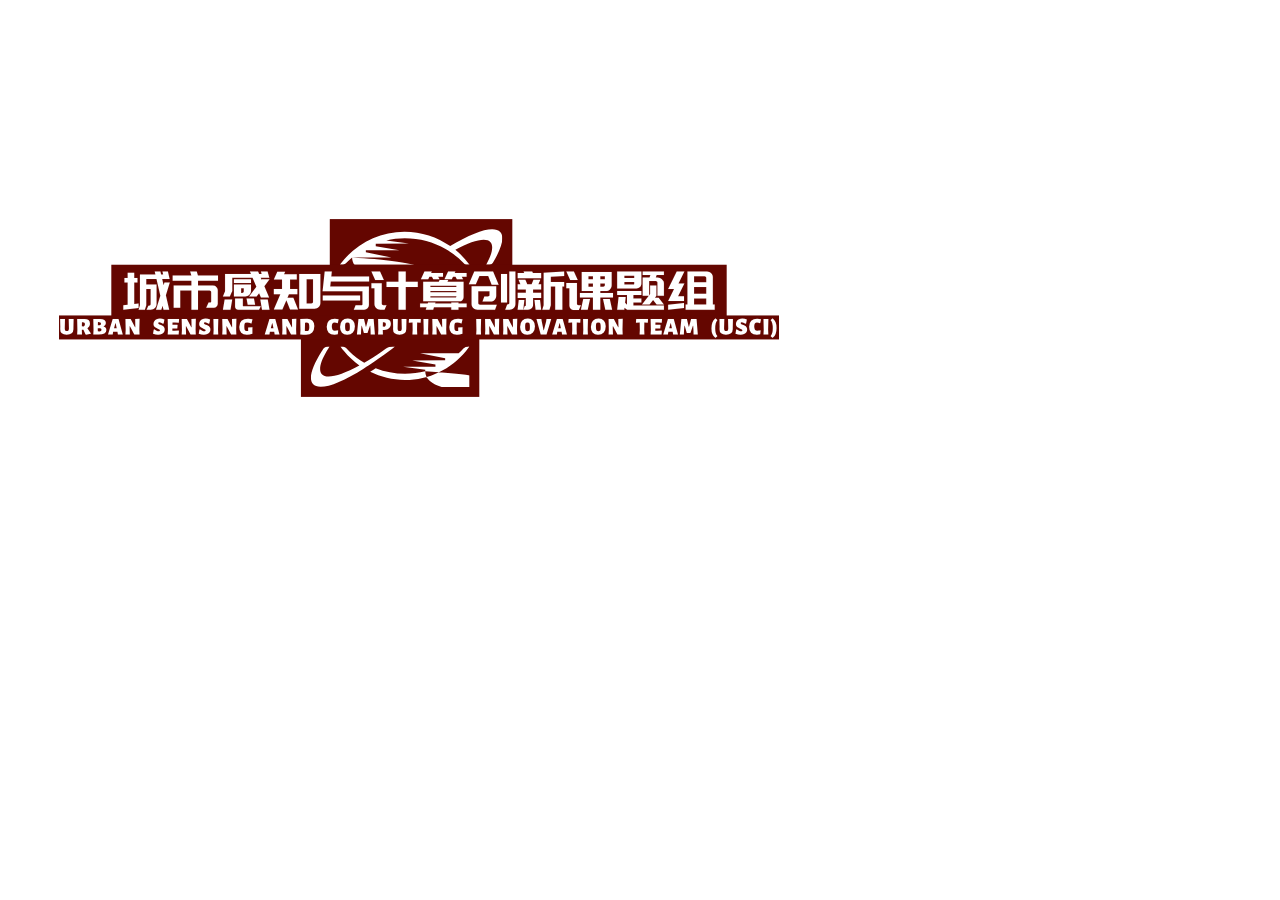
<file: logo.html>
﻿<html xmlns="http://www.w3.org/1999/xhtml">

<head>
    <meta http-equiv="Content-Type" content="text/html; charset=UTF-8">
    <meta http-equiv="X-UA-Compatible" content="IE=7">
    <script src="https://cdn.staticfile.org/jquery/1.10.2/jquery.min.js"></script>
    <body>
        <div class='svg-wrap'>

            <svg id="svg_canvas" data-noselect="" viewBox="0 0 800 600" width="800" height="600" preserveAspectRatio="none" version="1.1" xmlns="http://www.w3.org/2000/svg" xmlns:xlink="http://www.w3.org/1999/xlink">
                <defs></defs>
                <g id="shape_HkEEaC51hC" transform="translate(302.92429988165424,338.4438696648045) rotate(0,79.19105404691844,20.22900192485716) scale(1,1)" filter="" style="cursor: move; opacity: 1;">
                    <g>
                        <rect fill="rgba(100,6,0,24)" width="178.38210809383688" height="60.45800384971432" x="-10" y="-10"></rect>
                        <svg version="1.1" id="图层_1" xmlns="http://www.w3.org/2000/svg" xmlns:xlink="http://www.w3.org/1999/xlink" x="0px" y="0px" width="158.38210809383688" height="40.45800384971432" viewBox="0 0 101 25.8" style="enable-background:new 0 0 101 25.8;" xml:space="preserve" class="style-removed" preserveAspectRatio="none" data-parent="shape_HkEEaC51hC">
<g>
                        <path d="M100.2,0c-1.1,0-2.1,0.5-2.8,1.2c-0.6,0.6-1.2,1.2-1.8,1.8c-0.5,0.4-0.9,0.9-1.4,1.3L69.6,4.3l16,3.3v1.2
		L64.6,9l14.8,2.5v1.5L58.8,13l14.1,1.9v0.9c100,6,0,24,0,0c-4.1,1-8.4,1.6-12.9,1.6c-6.6,0-12.9-1.2-18.7-3.5
		c-1.1,0.7-2.3,1.5-3.5,2.3c6.7,3.3,14.2,5.2,22.2,5.2c15.5,0,29.4-7.1,38.8-18.4c0.8-1,1.6-2,2.4-3.1H100.2z" fill="#FFFFFF" stroke-width="0"></path>
                        <path d="M53.6,0h-1.3c-1.6,0-3.2,0.5-4.6,1.5C47,2,46.2,2.5,45.5,3.1c-4,2.8-7.9,5.2-11.5,7.3
		c-3.5-2.1-6.8-4.5-9.6-7.3c-0.6-0.6-1.2-1.2-1.8-1.9C21.8,0.4,20.8,0,19.7,0h-0.9c0.7,1.1,1.5,2.1,2.4,3.1c2.8,3.4,6.1,6.5,9.7,9.1
		c-12,6.5-21,8.9-23.9,5.5C4.7,15.2,6,10,10,3.1c0.6-1,1.2-2,1.9-3.1h-1.1c-1.2,0-2.3,0.6-3,1.6c-0.3,0.5-0.6,1-0.9,1.5
		C0.6,13.1-1.7,20.7,1.3,24c4,4.4,16.4,0.2,32.5-10c1-0.7,2.1-1.3,3.2-2c4-2.7,8.3-5.7,12.7-8.9C51,2.1,52.3,1.1,53.6,0z" fill="#FFFFFF" stroke-width="0"></path>
</g>
</svg>
                    </g>
                </g>
                <g id="shape_xO7yRTtfir" transform="translate(331.78943351278167,221.0981264854813) rotate(0,81.26342246797107,17.818823215691054) scale(1,1)" filter="" style="cursor: move; opacity: 1;">
                    <g>
                        <rect fill="rgba(100,6,0,24)" width="182.52684493594214" height="55.63764643138211" x="-10" y="-10"></rect>
                        <svg version="1.1" id="图层_1" xmlns="http://www.w3.org/2000/svg" xmlns:xlink="http://www.w3.org/1999/xlink" x="0px" y="0px" width="162.52684493594214" height="35.63764643138211" viewBox="0 0 101.7 22.3" style="enable-background:new 0 0 101.7 22.3;" xml:space="preserve" preserveAspectRatio="none" class="style-removed" data-parent="shape_xO7yRTtfir">
<path d="M100.4,1.8c-3.9-4.3-15.8-0.6-31.3,8.8c-8.2-5.7-18-9-28.6-9C24,1.6,9.3,9.7,0,22.3h1.3c1,0,2-0.4,2.7-1.1
	c1.2-1.2,2.4-2.4,3.7-3.5c100,6,0,24,0,0l24.6,0.1l-16-3.3v-1.2l21-0.1l-14.8-2.5V9.1l20.7-0.1L29.1,7.2V7.1c3.7-0.8,7.6-1.3,11.6-1.3
	c9.3,0,18,2.4,25.5,6.7l0,0l0,0c1.1,0.6,2.2,1.3,3.2,2l0,0c3,2,5.7,4.3,8.2,6.8c0.6,0.6,1.4,1,2.2,1h1.4c-2.6-3.5-5.6-6.7-8.9-9.4
	l0,0c11-5.9,19.2-7.9,22-4.7c2.1,2.4,1,7.4-2.7,14.1h2c0.9,0,1.7-0.5,2.2-1.2C101.3,11.9,103.3,4.9,100.4,1.8z" fill="#FFFFFF" stroke-width="0"></path>
</svg>
                    </g>
                </g>
                <g id="shape_tc2VIEPU6p" transform="translate(50.31578947368422,97.20877291686344) rotate(0,360.68421052631584,186.027) scale(1,1)" filter="" style="cursor: move; opacity: 1;"><g><svg xmlns="http://www.w3.org/2000/svg" version="1.1" xmlns:xlink="http://www.w3.org/1999/xlink" width="827.3684210526317" height="372.054" viewBox="0 0 827.3684210526317 372.054" data-parent="shape_tc2VIEPU6p"><rect fill="rgba(100,6,0,24)" width="615.3684210526317" height="53" x="53" y="159.527"></rect><g data-width="593.5999999999999" transform="translate(63.88421052631588, 0)"><path d="M16.38-6.15L16.38-1.70L1.11-0.05L1.11-4.50L5.46-4.98L5.46-27.35L2.23-27.35L2.23-31.80L5.46-31.80L5.46-37.05L12.03-37.05L12.03-31.80L15.26-31.80L15.26-27.35L12.03-27.35L12.03-5.72L16.38-6.15ZM42.29-27.35L47.59-27.35L43.67-14.57L47.01 0.05L41.34 0.05L40.39-4.08L39.11 0.05L33.81 0.05L38.16-13.89L34.29-30.69L24.06-30.69L24.06-25.18L34.34-25.18L34.34-5.78Q34.34-4.56 33.89-3.50Q33.44-2.44 32.65-1.64Q31.85-0.85 30.79-0.40Q29.73 0.05 28.51 0.05L28.51 0.05L24.38 0.05L26.18-4.08L26.82-4.08Q27.56-4.08 28.01-4.56Q28.46-5.04 28.46-5.78L28.46-5.78L28.46-20.72L24.06-20.72L24.06-4.61L22.68 0.05L16.38 0.05L17.75-4.61L17.75-35.19L33.23-35.19L32.54-38.21L38.21-38.21L38.90-35.19L40.97-35.19L40.28-38.21L45.69-38.21L47.43-30.69L45.42-30.69L42.03-30.69L39.96-30.69L41.39-24.38L42.29-27.35Z" transform="translate(0 204.527) " fill="rgb(255,255,255)" stroke="rgb(255,255,255)" stroke-width="0.088" data-glyph-w="48.76" data-glyph-h="53" data-glyph-ascender="45.527" data-glyph-descender="-7.473"></path><path d="M47.06-29.10L27.03-29.10L27.03-24.27L40.23-24.27L41.82-24.27Q42.82-24.27 43.75-23.88Q44.68-23.48 45.34-22.82Q46.00-22.15 46.40-21.23Q46.80-20.30 46.80-19.29L46.80-19.29L46.80-7.21L46.80-5.99Q46.80-4.35 45.66-3.18Q44.52-2.01 42.88-2.01L42.88-2.01L35.24-2.01L37.63-7.21L39.11-7.21Q39.59-7.21 39.91-7.55Q40.23-7.90 40.23-8.32L40.23-8.32L40.23-17.44Q40.23-18.18 39.75-18.66Q39.27-19.13 38.58-19.13L38.58-19.13L27.03-19.13L27.03 0L20.46 0L20.46-19.13L9.28-19.13L9.28-2.01L2.70-2.01L2.70-24.27L8.43-24.27L9.28-24.27L20.46-24.27L20.46-29.10L1.70-29.10L1.70-34.29L20.41-34.29L19.19-38.21L25.76-38.21L26.98-34.29L47.06-34.29L47.06-29.10Z" transform="translate(48.76 204.527) " fill="rgb(255,255,255)" stroke="rgb(255,255,255)" stroke-width="0.088" data-glyph-w="48.76" data-glyph-h="53" data-glyph-ascender="45.527" data-glyph-descender="-7.473"></path><path d="M23.43-3.55L23.43-3.55Q23.59-3.50 23.96-3.50L23.96-3.50L41.07-3.50L39.38 0L18.71 0Q16.96 0 16.16-1.01L16.16-1.01Q15.37-2.01 15.37-3.02L15.37-3.02L15.37-11.18L23.11-11.18L23.11-4.19Q23.11-3.60 23.43-3.55ZM35.40-4.93L27.98-4.93L26.82-11.18L34.24-11.18L35.40-4.93ZM40.60-10.23L48.02-10.23L49.77 0L42.29 0L40.60-10.23ZM41.92-29.89L42.29-30.42L49.82-30.42L44.63-23.53L49.40-12.24L41.23-12.24L39.38-16.59L36.84-13.20L29.36-13.20L36.68-22.95L32.81-32.06L12.56-32.06L12.56-18.71L10.07-13.14L3.18-13.14L5.35-18.39L5.35-32.06L5.35-35.77L12.56-35.77L31.27-35.77L30.21-38.16L38.37-38.16L39.43-35.77L41.92-35.77L41.23-38.16L47.86-38.16L49.61-32.06L46.91-32.06L42.98-32.06L40.97-32.06L41.92-29.89ZM31.27-30.42L31.27-26.71L14.20-26.71L14.20-30.42L31.27-30.42ZM3.18 0L4.93-10.23L12.51-10.23L10.76 0L3.18 0ZM14.20-24.49L14.20-25.23L31.27-25.23L31.27-24.49L31.27-21.52L31.27-18.97Q31.27-17.81 30.85-16.70L30.85-16.70Q30.37-15.69 29.57-14.89L29.57-14.89Q28.78-14.10 27.72-13.62L27.72-13.62Q26.61-13.20 25.44-13.20L25.44-13.20L21.41-13.20L14.20-13.20L14.20-16.85L14.20-21.52L14.20-24.49ZM21.41-21.52L21.41-16.85L22.42-16.85Q23.11-16.85 23.59-17.33L23.59-17.33Q24.06-17.81 24.06-18.55L24.06-18.55L24.06-21.52L21.41-21.52Z" transform="translate(97.52 204.527) " fill="rgb(255,255,255)" stroke="rgb(255,255,255)" stroke-width="0.088" data-glyph-w="53" data-glyph-h="53" data-glyph-ascender="45.527" data-glyph-descender="-7.473"></path><path d="M40.33-35.72L45.84-35.72L47.65-35.72L47.65-6.84Q47.65-5.62 47.20-4.56Q46.75-3.50 45.95-2.70Q45.16-1.91 44.10-1.46Q43.04-1.01 41.82-1.01L41.82-1.01L33.87-1.01L26.55-1.01L26.50-1.01L26.50-35.67L26.55-35.67L26.55-35.72L40.33-35.72ZM40.33-7.90L40.33-30.47L33.87-30.47L33.87-6.25L38.64-6.25Q39.33-6.25 39.83-6.73Q40.33-7.21 40.33-7.90L40.33-7.90ZM9.65-0.16L1.11-0.16L7.63-15.42L1.11-15.42L1.11-20.67L9.33-20.67L9.33-30.16L1.11-30.16L4.61-38.05L12.46-38.05L11.29-35.40L24.06-35.40L24.06-30.16L17.33-30.16L17.33-20.67L24.64-20.67L24.64-15.42L16.22-15.42L14.73-12.03L20.62-12.03L25.33-0.16L17.33-0.16L13.67-9.49L9.65-0.16Z" transform="translate(150.51999999999998 204.527) " fill="rgb(255,255,255)" stroke="rgb(255,255,255)" stroke-width="0.088" data-glyph-w="48.76" data-glyph-h="53" data-glyph-ascender="45.527" data-glyph-descender="-7.473"></path><path d="M38.64-14.15L38.64-9.22L1.27-9.22L1.27-14.15L38.64-14.15ZM8.21-18.44L3.82-18.44L1.11-18.44L3.23-38.16L10.33-38.16L9.80-33.23L47.65-33.23L47.65-28.30L9.28-28.30L8.74-23.32L40.97-23.32L47.38-23.32L47.43-23.32L47.43-18.44L47.38-18.44L47.43-4.77Q47.43-2.81 46.06-1.43Q44.68-0.05 42.72-0.05L42.72-0.05L32.33-0.05L34.13-4.40L39.80-4.40Q40.33-4.40 40.68-4.74Q41.02-5.09 41.02-5.56L41.02-5.56L40.97-18.44L8.21-18.44Z" transform="translate(199.27999999999997 204.527) " fill="rgb(255,255,255)" stroke="rgb(255,255,255)" stroke-width="0.088" data-glyph-w="48.76" data-glyph-h="53" data-glyph-ascender="45.527" data-glyph-descender="-7.473"></path><path d="M35.51-38.16L35.51-28.04L47.54-28.04L47.54-22.84L35.51-22.84L35.51-0.05L28.25-0.05L28.25-22.84L16.27-22.84L16.27-28.04L28.25-28.04L28.25-38.16L35.51-38.16ZM13.62-29.63L4.98-29.63L1.17-38.16L9.80-38.16L13.62-29.63ZM1.17-21.41L1.17-26.61L4.24-26.61L11.39-26.61L11.50-26.61L11.50-6.25Q11.50-5.56 11.98-5.09Q12.46-4.61 13.14-4.61L13.14-4.61L16.27-4.61L14.26-0.05L10.02-0.05Q8.80-0.05 7.76-0.50Q6.73-0.95 5.94-1.75Q5.14-2.54 4.69-3.58Q4.24-4.61 4.24-5.83L4.24-5.83L4.24-21.41L1.17-21.41Z" transform="translate(248.03999999999996 204.527) " fill="rgb(255,255,255)" stroke="rgb(255,255,255)" stroke-width="0.088" data-glyph-w="48.76" data-glyph-h="53" data-glyph-ascender="45.527" data-glyph-descender="-7.473"></path><path d="M44.57-13.57L44.57-12.51Q44.57-10.81 43.35-9.59Q42.13-8.37 40.44-8.37L40.44-8.37L4.19-8.37L4.19-12.30L4.19-13.57L4.19-17.49L4.19-18.76L4.19-22.68L4.19-23.96L4.19-27.93L19.82-27.93L20.62-29.79L29.20-29.79L28.46-27.93L44.57-27.93L44.57-27.14L44.57-23.96L44.57-22.68L44.57-18.76L44.57-17.49L44.57-13.57ZM11.39-23.96L11.39-22.68L37.37-22.68L37.37-23.96L11.39-23.96ZM11.39-18.76L11.39-17.49L37.37-17.49L37.37-18.76L11.39-18.76ZM11.39-12.30L36.57-12.30Q36.89-12.30 37.13-12.53Q37.37-12.77 37.37-13.14L37.37-13.14L37.37-13.57L11.39-13.57L11.39-12.30ZM39.48-7.15L39.48-6.36L47.65-6.36L47.65-2.38L39.48-2.38L39.48 0L32.28 0L32.28-2.38L14.95-2.38L14.20 0L6.78 0L7.53-2.38L1.11-2.38L1.11-6.36L8.74-6.36L9.01-7.15L16.43-7.15L16.16-6.36L32.28-6.36L32.28-7.15L39.48-7.15ZM29.10-38.16L36.36-38.16L35.67-36.68L47.59-36.68L47.59-33.07L42.72-33.07L44.10-30.53L37.89-30.53L36.52-33.07L33.97-33.07L32.81-30.53L25.49-30.53L29.10-38.16ZM1.91-30.53L5.46-38.16L12.77-38.16L12.08-36.68L24.01-36.68L24.01-33.07L19.13-33.07L20.51-30.53L14.31-30.53L12.93-33.07L10.39-33.07L9.22-30.53L1.91-30.53Z" transform="translate(296.79999999999995 204.527) " fill="rgb(255,255,255)" stroke="rgb(255,255,255)" stroke-width="0.088" data-glyph-w="48.76" data-glyph-h="53" data-glyph-ascender="45.527" data-glyph-descender="-7.473"></path><path d="M25.33-38.21L30.90-25.02L23.90-25.02L20.46-33.71L11.66-33.71L8.06-25.49L1.06-25.49L6.52-38.21L13.62-38.21L25.33-38.21ZM33.23-35.67L39.33-35.67L39.33-7.26L33.23-7.26L33.23-35.67ZM16.59-13.20L20.09-13.20Q20.83-13.20 21.31-13.67Q21.78-14.15 21.78-14.84L21.78-14.84L21.78-18.44L10.49-18.44L10.49-6.68Q10.49-5.94 11.00-5.46Q11.50-4.98 12.19-4.98L12.19-4.98L29.04-4.98L27.29 0.05L9.65 0.05Q8.43 0.05 7.37-0.40Q6.31-0.85 5.51-1.64Q4.72-2.44 4.27-3.50Q3.82-4.56 3.82-5.78L3.82-5.78L3.82-23.43L28.46-23.43L28.46-13.99Q28.46-12.77 28.01-11.71Q27.56-10.65 26.77-9.86Q25.97-9.06 24.91-8.61Q23.85-8.16 22.63-8.16L22.63-8.16L14.73-8.16L16.59-13.20ZM47.65-38.27L47.65-5.72Q47.65-4.50 47.20-3.47Q46.75-2.44 45.95-1.64Q45.16-0.85 44.10-0.40Q43.04 0.05 41.82 0.05L41.82 0.05L37.47 0.05L39.43-5.14L39.86-5.14Q40.60-5.14 41.07-5.62Q41.55-6.09 41.55-6.84L41.55-6.84L41.55-38.27L47.65-38.27Z" transform="translate(345.55999999999995 204.527) " fill="rgb(255,255,255)" stroke="rgb(255,255,255)" stroke-width="0.088" data-glyph-w="48.76" data-glyph-h="53" data-glyph-ascender="45.527" data-glyph-descender="-7.473"></path><path d="M1.17-31.38L1.17-36.62L7.74-36.62L7.05-38.21L15.69-38.21L16.38-36.62L24.64-36.62L24.64-31.38L1.17-31.38ZM1.17-17.01L9.33-17.01L9.33-20.25L1.17-20.25L1.17-25.49L3.92-25.49L2.01-30.00L8.85-30.00L10.76-25.49L15.11-25.49L16.96-30.00L23.80-30.00L21.89-25.49L24.64-25.49L24.64-20.25L16.54-20.25L16.54-17.01L24.64-17.01L24.64-11.77L16.54-11.77L16.54-4.98Q16.54-3.98 16.14-3.07Q15.74-2.17 15.08-1.48Q14.42-0.79 13.49-0.40Q12.56 0 11.55 0L11.55 0L6.89 0L8.27-3.66L8.48-3.66Q9.33-3.66 9.33-4.50L9.33-4.50L9.33-11.77L1.17-11.77L1.17-17.01ZM6.73 0L1.11 0L2.23-9.75L7.84-9.75L6.73 0ZM19.08 0L17.97-9.75L23.53-9.75L24.64 0L19.08 0ZM47.65-33.66L34.29-32.91L34.29-27.72L47.65-27.72L47.65-23.21L45.84-23.21L45.84-0.05L38.69-0.05L38.69-23.21L34.29-23.21L34.29-4.50L32.91 0L25.76 0L27.14-4.50L27.14-32.49L27.14-35.03L27.14-36.99L47.65-38.16L47.65-33.66Z" transform="translate(394.31999999999994 204.527) " fill="rgb(255,255,255)" stroke="rgb(255,255,255)" stroke-width="0.088" data-glyph-w="48.76" data-glyph-h="53" data-glyph-ascender="45.527" data-glyph-descender="-7.473"></path><path d="M27.67-0.05L27.67-12.35L14.63-12.35L14.63-16.80L27.67-16.80L27.67-18.66L23.16-18.66L17.54-18.66L16.43-18.66L16.43-37.79L17.54-37.79L23.16-37.79L46.38-37.79L46.38-24.49Q46.38-23.27 45.92-22.21Q45.47-21.15 44.68-20.35Q43.88-19.56 42.82-19.11Q41.76-18.66 40.55-18.66L40.55-18.66L35.03-18.66L35.03-16.80L47.75-16.80L47.75-12.35L35.03-12.35L35.03-0.05L27.67-0.05ZM39.59-24.64L39.59-26.13L35.03-26.13L35.03-23.00L37.95-23.00Q38.64-23.00 39.11-23.48Q39.59-23.96 39.59-24.64L39.59-24.64ZM39.59-30.47L39.59-33.44L35.03-33.44L35.03-30.47L39.59-30.47ZM27.67-33.44L23.16-33.44L23.16-30.47L27.67-30.47L27.67-33.44ZM23.16-23.00L27.67-23.00L27.67-26.13L23.16-26.13L23.16-23.00ZM22.42-0.05L15.63-0.05L17.97-10.65L24.75-10.65L22.42-0.05ZM40.07-0.05L37.74-10.65L44.52-10.65L46.85-0.05L40.07-0.05ZM12.46-29.68L4.93-29.68L1.06-38.32L8.59-38.32L12.46-29.68ZM4.13-4.08L4.13-21.41L1.01-21.41L1.01-26.66L4.13-26.66L11.55-26.66L11.66-26.66L11.66-6.09Q11.66-5.41 12.14-4.93Q12.61-4.45 13.30-4.45L13.30-4.45L15.63-4.45L13.57 0.16L8.37 0.16Q6.63 0.16 5.38-1.09Q4.13-2.33 4.13-4.08L4.13-4.08Z" transform="translate(443.0799999999999 204.527) " fill="rgb(255,255,255)" stroke="rgb(255,255,255)" stroke-width="0.088" data-glyph-w="48.76" data-glyph-h="53" data-glyph-ascender="45.527" data-glyph-descender="-7.473"></path><path d="M49.87-34.77L42.61-34.77L41.76-32.17L43.41-32.17Q44.52-32.17 45.79-31.69L45.79-31.69Q46.85-31.27 47.81-30.42L47.81-30.42Q48.28-30.05 48.65-29.57Q49.02-29.10 49.34-28.62L49.34-28.62Q49.61-28.04 49.74-27.48Q49.87-26.92 49.87-26.29L49.87-26.29L49.87-13.94L43.41-13.94L43.41-26.98Q43.41-27.67 42.98-28.14L42.98-28.14Q42.51-28.62 41.71-28.62L41.71-28.62L35.09-28.62L35.09-14.26L36.09-15.63L36.09-24.33L42.35-24.33L42.35-13.94L40.86-11.98L44.57-11.98L49.82-5.19L42.61-5.19L39.06-9.75L35.51-5.19L27.98-5.19L34.77-13.94L28.62-13.94L28.62-32.17L35.51-32.17L36.36-34.77L28.62-34.77L28.62-38.32L49.87-38.32L49.87-34.77ZM19.34-7.31L19.34-4.24L49.87-4.24L49.87 0L13.09 0L10.44-1.91L10.28 0.11L3.13 0.11L4.56-12.67L11.66-12.67L11.02-6.89L12.98-5.09L12.98-14.68L3.13-14.68L3.13-18.66L27.35-18.66L27.35-14.68L19.34-14.68L19.34-11.24L27.35-11.24L27.35-7.31L19.34-7.31ZM22.37-21.25L3.13-21.25L3.13-38.32L27.35-38.32L27.35-26.29Q27.35-25.18 26.92-24.33L26.92-24.33Q26.55-23.32 25.92-22.79L25.92-22.79Q25.23-22.10 24.33-21.68L24.33-21.68Q23.43-21.25 22.37-21.25L22.37-21.25ZM10.33-27.72L10.33-25.23L19.34-25.23Q20.19-25.23 20.19-26.08L20.19-26.08L20.19-27.72L10.33-27.72ZM10.33-33.87L10.33-31.64L20.19-31.64L20.19-33.87L10.33-33.87Z" transform="translate(491.8399999999999 204.527) " fill="rgb(255,255,255)" stroke="rgb(255,255,255)" stroke-width="0.088" data-glyph-w="53" data-glyph-h="53" data-glyph-ascender="45.527" data-glyph-descender="-7.473"></path><path d="M45.79-32.44L45.79-5.19L47.65-5.19L47.65 0L18.60 0L18.60-5.19L20.41-5.19L20.41-38.21L40.02-38.21Q41.18-38.21 42.24-37.76Q43.30-37.31 44.10-36.52Q44.89-35.72 45.34-34.66Q45.79-33.60 45.79-32.44L45.79-32.44ZM39.22-15.95L39.22-22.63L27.03-22.63L27.03-15.95L39.22-15.95ZM37.52-33.39L27.03-33.39L27.03-27.40L39.22-27.40L39.22-31.75Q39.22-32.44 38.74-32.91Q38.27-33.39 37.52-33.39L37.52-33.39ZM27.03-11.18L27.03-5.19L39.22-5.19L39.22-11.18L27.03-11.18ZM3.50-8.74L1.11-8.74L7.00-20.78L1.11-20.78L9.70-38.21L17.33-38.21L11.45-26.23L17.33-26.23L11.02-13.41L16.96-13.41L16.96-8.74L8.74-8.74L3.50-8.74ZM16.96-6.63L16.96-1.64L1.11-0.11L1.11-4.98L16.96-6.63Z" transform="translate(544.8399999999999 204.527) " fill="rgb(255,255,255)" stroke="rgb(255,255,255)" stroke-width="0.088" data-glyph-w="48.76" data-glyph-h="53" data-glyph-ascender="45.527" data-glyph-descender="-7.473"></path></g></svg></g></g>
                <g id="shape_q9VpPOvEzA" transform="translate(26.999999999999993,232.84386966480454) rotate(0,384.00000000000006,86.6) scale(1,1)" filter="" style="cursor: move; opacity: 1;"><g><svg xmlns="http://www.w3.org/2000/svg" version="1.1" xmlns:xlink="http://www.w3.org/1999/xlink" width="816.0000000000001" height="173.2" viewBox="0 0 816.0000000000001 173.2" data-parent="shape_q9VpPOvEzA"><rect fill="rgba(100,6,0,24)" width="720.0000000000001" height="24" x="24" y="74.6"></rect><g data-width="719.9120000000004" transform="translate(24.04399999999987, 0)"><path d="M14.57-15.53L14.40-7.66L14.38-5.18Q14.35-2.54 12.60-1.13Q10.85 0.29 7.58 0.29L7.58 0.29Q4.44 0.29 2.77-1.13Q1.10-2.54 1.18-5.18L1.18-5.18L1.25-7.66L1.10-15.53L5.93-15.53L5.71-5.83Q5.69-4.61 6.18-4.06Q6.67-3.50 7.78-3.50L7.78-3.50Q8.90-3.50 9.41-4.06Q9.91-4.61 9.89-5.83L9.89-5.83L9.67-15.53L14.57-15.53Z" transform="translate(0 93.6) " fill="rgb(255,255,255)" stroke="rgb(255,255,255)" stroke-width="0.04" data-glyph-w="16.672" data-glyph-h="28.8" data-glyph-ascender="21.6" data-glyph-descender="-7.2"></path><path d="M11.66-6.12Q13.39-3.43 15.12-1.13L15.12-1.13L15.05-0.60Q12.60 0.14 10.22 0.29L10.22 0.29L9.77-0.10L9.48-0.70Q9.29-1.08 8.71-2.32Q8.14-3.55 7.70-4.63L7.70-4.63L6.10-4.63L6.26 0L1.44 0L1.68-4.56L1.44-15.53L8.81-15.55Q11.42-15.55 12.84-14.32Q14.26-13.08 14.26-10.75L14.26-10.75Q14.26-9.38 13.57-8.18Q12.89-6.98 11.66-6.12L11.66-6.12ZM9.19-10.27Q9.19-11.23 8.70-11.70Q8.21-12.17 7.10-12.22L7.10-12.22L6.24-12.14L6.14-8.14L7.90-8.04Q8.57-8.35 8.88-8.88Q9.19-9.41 9.19-10.27L9.19-10.27Z" transform="translate(16.672 93.6) " fill="rgb(255,255,255)" stroke="rgb(255,255,255)" stroke-width="0.04" data-glyph-w="16.144" data-glyph-h="28.8" data-glyph-ascender="21.6" data-glyph-descender="-7.2"></path><path d="M11.62-7.99Q13.13-7.56 13.81-6.71Q14.50-5.86 14.50-4.49L14.50-4.49Q14.50-2.06 12.52-0.95Q10.54 0.17 6.60 0.17L6.60 0.17Q4.42 0.17 1.44 0L1.44 0L1.68-4.56L1.44-15.53L8.38-15.55Q11.02-15.55 12.50-14.53Q13.99-13.51 13.99-11.57L13.99-11.57Q13.99-10.37 13.38-9.44Q12.77-8.52 11.62-7.99L11.62-7.99ZM9.10-10.87Q9.10-11.71 8.51-12.04Q7.92-12.36 6.31-12.36L6.31-12.36L6.10-12.36L6-9.19L7.80-9.12Q8.47-9.34 8.78-9.74Q9.10-10.15 9.10-10.87L9.10-10.87ZM7.51-3Q8.50-3 9.06-3.43Q9.62-3.86 9.62-4.68L9.62-4.68Q9.62-5.23 9.30-5.57Q8.98-5.90 8.26-6.14L8.26-6.14L5.93-6.10L5.90-5.04L5.98-3.10Q7.18-3 7.51-3L7.51-3Z" transform="translate(32.816 93.6) " fill="rgb(255,255,255)" stroke="rgb(255,255,255)" stroke-width="0.04" data-glyph-w="16.096" data-glyph-h="28.8" data-glyph-ascender="21.6" data-glyph-descender="-7.2"></path><path d="M10.56-15.53L14.81 0L9.94 0L9.50-2.57L9.48-2.64L7.13-2.69L5.16-2.59L4.75 0L0.05 0L4.75-15.53L10.56-15.53ZM7.42-6.12L8.76-6.14L7.70-11.23L7.42-11.23L6.07-6.14L7.42-6.12Z" transform="translate(48.912000000000006 93.6) " fill="rgb(255,255,255)" stroke="rgb(255,255,255)" stroke-width="0.04" data-glyph-w="16.048000000000002" data-glyph-h="28.8" data-glyph-ascender="21.6" data-glyph-descender="-7.2"></path><path d="M15.60-15.62L15.34-5.06L15.53 0L10.30 0L5.93-8.30L5.64-8.30L5.62-5.62L5.81 0L1.44 0L1.68-4.56L1.44-15.53L6.67-15.53L11.04-7.22L11.33-7.22L11.18-15.36L15.60-15.62Z" transform="translate(64.96000000000001 93.6) " fill="rgb(255,255,255)" stroke="rgb(255,255,255)" stroke-width="0.04" data-glyph-w="18.04" data-glyph-h="28.8" data-glyph-ascender="21.6" data-glyph-descender="-7.2"></path><path d="" transform="translate(83 93.6) " fill="rgb(255,255,255)" stroke="rgb(255,255,255)" stroke-width="0.04" data-glyph-w="10.552" data-glyph-h="24" data-glyph-ascender="21.12" data-glyph-descender="-2.88"></path><path d="M7.32-15.82Q9.60-15.82 11.83-14.98L11.83-14.98L11.06-11.06L10.39-10.78Q9.38-11.40 8.40-11.76Q7.42-12.12 6.82-12.12L6.82-12.12Q6.26-12.12 5.94-11.90Q5.62-11.69 5.62-11.33L5.62-11.33Q5.62-10.87 6.11-10.55Q6.60-10.22 7.75-9.70L7.75-9.70Q9.10-9.10 9.96-8.58Q10.82-8.06 11.47-7.16Q12.12-6.26 12.12-4.94L12.12-4.94Q12.12-3.48 11.32-2.29Q10.51-1.10 9.02-0.41Q7.54 0.29 5.57 0.29L5.57 0.29Q3.12 0.29 0.43-0.62L0.43-0.62L1.13-4.80L1.61-5.09Q2.71-4.25 3.97-3.76Q5.23-3.26 6.07-3.26L6.07-3.26Q6.74-3.26 7.04-3.49Q7.34-3.72 7.34-4.06L7.34-4.06Q7.34-4.56 6.83-4.91Q6.31-5.26 5.16-5.76L5.16-5.76Q3.84-6.34 2.99-6.85Q2.14-7.37 1.51-8.27Q0.89-9.17 0.89-10.49L0.89-10.49Q0.89-12 1.70-13.21Q2.52-14.42 3.98-15.12Q5.45-15.82 7.32-15.82L7.32-15.82Z" transform="translate(93.55199999999999 93.6) " fill="rgb(255,255,255)" stroke="rgb(255,255,255)" stroke-width="0.04" data-glyph-w="13.672" data-glyph-h="28.8" data-glyph-ascender="21.6" data-glyph-descender="-7.2"></path><path d="M8.42-3.70L12.41-3.84L12.67-3.50L12.38 0L1.44 0L1.68-4.56L1.44-15.53L12.58-15.53L12.84-15.19L12.53-11.69L8.71-11.83L6.24-11.83L6.19-9.65L8.57-9.65L11.06-9.72L11.33-9.38L11.04-5.88L8.26-5.95L6.10-5.95L6.07-5.04L6.12-3.70L8.42-3.70Z" transform="translate(107.22399999999999 93.6) " fill="rgb(255,255,255)" stroke="rgb(255,255,255)" stroke-width="0.04" data-glyph-w="13.984" data-glyph-h="28.8" data-glyph-ascender="21.6" data-glyph-descender="-7.2"></path><path d="M15.60-15.62L15.34-5.06L15.53 0L10.30 0L5.93-8.30L5.64-8.30L5.62-5.62L5.81 0L1.44 0L1.68-4.56L1.44-15.53L6.67-15.53L11.04-7.22L11.33-7.22L11.18-15.36L15.60-15.62Z" transform="translate(121.20799999999998 93.6) " fill="rgb(255,255,255)" stroke="rgb(255,255,255)" stroke-width="0.04" data-glyph-w="18.04" data-glyph-h="28.8" data-glyph-ascender="21.6" data-glyph-descender="-7.2"></path><path d="M7.32-15.82Q9.60-15.82 11.83-14.98L11.83-14.98L11.06-11.06L10.39-10.78Q9.38-11.40 8.40-11.76Q7.42-12.12 6.82-12.12L6.82-12.12Q6.26-12.12 5.94-11.90Q5.62-11.69 5.62-11.33L5.62-11.33Q5.62-10.87 6.11-10.55Q6.60-10.22 7.75-9.70L7.75-9.70Q9.10-9.10 9.96-8.58Q10.82-8.06 11.47-7.16Q12.12-6.26 12.12-4.94L12.12-4.94Q12.12-3.48 11.32-2.29Q10.51-1.10 9.02-0.41Q7.54 0.29 5.57 0.29L5.57 0.29Q3.12 0.29 0.43-0.62L0.43-0.62L1.13-4.80L1.61-5.09Q2.71-4.25 3.97-3.76Q5.23-3.26 6.07-3.26L6.07-3.26Q6.74-3.26 7.04-3.49Q7.34-3.72 7.34-4.06L7.34-4.06Q7.34-4.56 6.83-4.91Q6.31-5.26 5.16-5.76L5.16-5.76Q3.84-6.34 2.99-6.85Q2.14-7.37 1.51-8.27Q0.89-9.17 0.89-10.49L0.89-10.49Q0.89-12 1.70-13.21Q2.52-14.42 3.98-15.12Q5.45-15.82 7.32-15.82L7.32-15.82Z" transform="translate(139.248 93.6) " fill="rgb(255,255,255)" stroke="rgb(255,255,255)" stroke-width="0.04" data-glyph-w="13.672" data-glyph-h="28.8" data-glyph-ascender="21.6" data-glyph-descender="-7.2"></path><path d="M6.34-15.53L6.07-5.04L6.26 0L1.44 0L1.68-4.56L1.44-15.53L6.34-15.53Z" transform="translate(152.92 93.6) " fill="rgb(255,255,255)" stroke="rgb(255,255,255)" stroke-width="0.04" data-glyph-w="8.847999999999999" data-glyph-h="28.8" data-glyph-ascender="21.6" data-glyph-descender="-7.2"></path><path d="M15.60-15.62L15.34-5.06L15.53 0L10.30 0L5.93-8.30L5.64-8.30L5.62-5.62L5.81 0L1.44 0L1.68-4.56L1.44-15.53L6.67-15.53L11.04-7.22L11.33-7.22L11.18-15.36L15.60-15.62Z" transform="translate(161.76799999999997 93.6) " fill="rgb(255,255,255)" stroke="rgb(255,255,255)" stroke-width="0.04" data-glyph-w="18.04" data-glyph-h="28.8" data-glyph-ascender="21.6" data-glyph-descender="-7.2"></path><path d="M9.17-15.79Q11.76-15.79 13.66-15.07L13.66-15.07L12.62-10.82L12.24-10.82Q11.04-11.42 10.16-11.69Q9.29-11.95 8.26-11.95L8.26-11.95Q7.15-11.95 6.56-11.59Q5.98-11.23 5.71-10.32Q5.45-9.41 5.45-7.68L5.45-7.68Q5.45-5.93 5.71-5.00Q5.98-4.08 6.61-3.71Q7.25-3.34 8.45-3.34L8.45-3.34Q8.78-3.34 9.31-3.43L9.31-3.43L9.31-4.20L9.24-6.82L13.63-7.13L13.56-5.02L13.56-0.77Q10.78 0.29 8.02 0.29L8.02 0.29Q4.25 0.29 2.33-1.72Q0.41-3.72 0.41-7.44L0.41-7.44Q0.41-11.52 2.68-13.66Q4.94-15.79 9.17-15.79L9.17-15.79Z" transform="translate(179.80799999999996 93.6) " fill="rgb(255,255,255)" stroke="rgb(255,255,255)" stroke-width="0.04" data-glyph-w="15.304" data-glyph-h="28.8" data-glyph-ascender="21.6" data-glyph-descender="-7.2"></path><path d="" transform="translate(195.11199999999997 93.6) " fill="rgb(255,255,255)" stroke="rgb(255,255,255)" stroke-width="0.04" data-glyph-w="10.552" data-glyph-h="24" data-glyph-ascender="21.12" data-glyph-descender="-2.88"></path><path d="M10.56-15.53L14.81 0L9.94 0L9.50-2.57L9.48-2.64L7.13-2.69L5.16-2.59L4.75 0L0.05 0L4.75-15.53L10.56-15.53ZM7.42-6.12L8.76-6.14L7.70-11.23L7.42-11.23L6.07-6.14L7.42-6.12Z" transform="translate(205.66399999999996 93.6) " fill="rgb(255,255,255)" stroke="rgb(255,255,255)" stroke-width="0.04" data-glyph-w="16.048000000000002" data-glyph-h="28.8" data-glyph-ascender="21.6" data-glyph-descender="-7.2"></path><path d="M15.60-15.62L15.34-5.06L15.53 0L10.30 0L5.93-8.30L5.64-8.30L5.62-5.62L5.81 0L1.44 0L1.68-4.56L1.44-15.53L6.67-15.53L11.04-7.22L11.33-7.22L11.18-15.36L15.60-15.62Z" transform="translate(221.71199999999996 93.6) " fill="rgb(255,255,255)" stroke="rgb(255,255,255)" stroke-width="0.04" data-glyph-w="18.04" data-glyph-h="28.8" data-glyph-ascender="21.6" data-glyph-descender="-7.2"></path><path d="M8.45-15.62Q11.88-15.62 13.72-13.76Q15.55-11.90 15.55-8.40L15.55-8.40Q15.55-4.25 13.42-2.02Q11.28 0.22 7.30 0.22L7.30 0.22Q4.80 0.22 1.44 0L1.44 0L1.68-4.56L1.44-15.53L8.45-15.62ZM8.21-3.36Q9.34-3.36 9.92-4.26Q10.51-5.16 10.51-7.22L10.51-7.22Q10.51-8.98 10.27-9.98Q10.03-10.99 9.50-11.44Q8.98-11.88 8.04-11.88L8.04-11.88Q7.13-11.88 6.24-11.78L6.24-11.78L6.07-5.04L6.12-3.55Q7.56-3.36 8.21-3.36L8.21-3.36Z" transform="translate(239.75199999999995 93.6) " fill="rgb(255,255,255)" stroke="rgb(255,255,255)" stroke-width="0.04" data-glyph-w="16.96" data-glyph-h="28.8" data-glyph-ascender="21.6" data-glyph-descender="-7.2"></path><path d="" transform="translate(256.71199999999993 93.6) " fill="rgb(255,255,255)" stroke="rgb(255,255,255)" stroke-width="0.04" data-glyph-w="10.552" data-glyph-h="24" data-glyph-ascender="21.12" data-glyph-descender="-2.88"></path><path d="M8.45-15.79Q10.51-15.79 12.34-15.14L12.34-15.14L11.52-11.33L11.21-11.14Q10.58-11.47 9.77-11.68Q8.95-11.88 8.26-11.88L8.26-11.88Q6.79-11.88 6.14-11.03Q5.50-10.18 5.50-8.18L5.50-8.18Q5.50-5.86 6.24-4.79Q6.98-3.72 8.57-3.72L8.57-3.72Q9.24-3.72 10.07-3.85Q10.90-3.98 11.52-4.22L11.52-4.22L11.90-3.98L11.52-0.19Q10.08 0.26 8.18 0.26L8.18 0.26Q4.32 0.26 2.36-1.75Q0.41-3.77 0.41-7.63L0.41-7.63Q0.41-11.52 2.51-13.66Q4.61-15.79 8.45-15.79L8.45-15.79Z" transform="translate(267.26399999999995 93.6) " fill="rgb(255,255,255)" stroke="rgb(255,255,255)" stroke-width="0.04" data-glyph-w="13.336" data-glyph-h="28.8" data-glyph-ascender="21.6" data-glyph-descender="-7.2"></path><path d="M8.18-15.82Q11.57-15.82 13.42-13.81Q15.26-11.81 15.26-8.16L15.26-8.16Q15.26-4.13 13.24-1.92Q11.21 0.29 7.49 0.29L7.49 0.29Q4.10 0.29 2.26-1.74Q0.41-3.77 0.41-7.49L0.41-7.49Q0.41-11.47 2.44-13.64Q4.46-15.82 8.18-15.82L8.18-15.82ZM7.75-11.98Q6.82-11.98 6.34-11.65Q5.86-11.33 5.65-10.51Q5.45-9.70 5.45-8.14L5.45-8.14Q5.45-6.14 5.66-5.11Q5.88-4.08 6.40-3.67Q6.91-3.26 7.92-3.26L7.92-3.26Q8.86-3.26 9.34-3.59Q9.82-3.91 10.02-4.74Q10.22-5.57 10.22-7.13L10.22-7.13Q10.22-9.10 10.01-10.13Q9.79-11.16 9.28-11.57Q8.76-11.98 7.75-11.98L7.75-11.98Z" transform="translate(280.59999999999997 93.6) " fill="rgb(255,255,255)" stroke="rgb(255,255,255)" stroke-width="0.04" data-glyph-w="16.672" data-glyph-h="28.8" data-glyph-ascender="21.6" data-glyph-descender="-7.2"></path><path d="M17.33-15.53L18.58 0L14.35 0L14.23-4.70L13.97-8.62L13.68-8.62L11.18-1.46L7.56-1.46L5.50-8.62L5.21-8.62L4.87-5.16L4.63 0L0.62 0L2.14-15.53L7.68-15.53L8.14-13.32L9.50-7.68L9.79-7.68L11.30-13.15L11.86-15.53L17.33-15.53Z" transform="translate(297.272 93.6) " fill="rgb(255,255,255)" stroke="rgb(255,255,255)" stroke-width="0.04" data-glyph-w="20.344" data-glyph-h="28.8" data-glyph-ascender="21.6" data-glyph-descender="-7.2"></path><path d="M8.81-15.55Q11.42-15.55 12.83-14.27Q14.23-12.98 14.23-10.61L14.23-10.61Q14.23-8.76 13.37-7.36Q12.50-5.95 10.92-5.17Q9.34-4.39 7.27-4.39L7.27-4.39L6.10-4.39L6.26 0L1.44 0L1.68-4.56L1.44-15.53L8.81-15.55ZM7.94-7.75Q8.59-8.11 8.89-8.68Q9.19-9.24 9.19-10.13L9.19-10.13Q9.19-11.18 8.69-11.68Q8.18-12.17 7.10-12.22L7.10-12.22L6.24-12.14L6.14-7.85L7.94-7.75Z" transform="translate(317.616 93.6) " fill="rgb(255,255,255)" stroke="rgb(255,255,255)" stroke-width="0.04" data-glyph-w="15.232000000000001" data-glyph-h="28.8" data-glyph-ascender="21.6" data-glyph-descender="-7.2"></path><path d="M14.57-15.53L14.40-7.66L14.38-5.18Q14.35-2.54 12.60-1.13Q10.85 0.29 7.58 0.29L7.58 0.29Q4.44 0.29 2.77-1.13Q1.10-2.54 1.18-5.18L1.18-5.18L1.25-7.66L1.10-15.53L5.93-15.53L5.71-5.83Q5.69-4.61 6.18-4.06Q6.67-3.50 7.78-3.50L7.78-3.50Q8.90-3.50 9.41-4.06Q9.91-4.61 9.89-5.83L9.89-5.83L9.67-15.53L14.57-15.53Z" transform="translate(332.848 93.6) " fill="rgb(255,255,255)" stroke="rgb(255,255,255)" stroke-width="0.04" data-glyph-w="16.672" data-glyph-h="28.8" data-glyph-ascender="21.6" data-glyph-descender="-7.2"></path><path d="M12.05-15.53L12.31-15.19L12.05-11.69L8.88-11.83L8.59-11.83L8.47-5.04L8.66 0L3.86 0L4.10-4.56L3.98-11.83L3.67-11.83L0.48-11.69L0.19-12.02L0.46-15.53L12.05-15.53Z" transform="translate(349.52000000000004 93.6) " fill="rgb(255,255,255)" stroke="rgb(255,255,255)" stroke-width="0.04" data-glyph-w="13.456" data-glyph-h="28.8" data-glyph-ascender="21.6" data-glyph-descender="-7.2"></path><path d="M6.34-15.53L6.07-5.04L6.26 0L1.44 0L1.68-4.56L1.44-15.53L6.34-15.53Z" transform="translate(362.97600000000006 93.6) " fill="rgb(255,255,255)" stroke="rgb(255,255,255)" stroke-width="0.04" data-glyph-w="8.847999999999999" data-glyph-h="28.8" data-glyph-ascender="21.6" data-glyph-descender="-7.2"></path><path d="M15.60-15.62L15.34-5.06L15.53 0L10.30 0L5.93-8.30L5.64-8.30L5.62-5.62L5.81 0L1.44 0L1.68-4.56L1.44-15.53L6.67-15.53L11.04-7.22L11.33-7.22L11.18-15.36L15.60-15.62Z" transform="translate(371.82400000000007 93.6) " fill="rgb(255,255,255)" stroke="rgb(255,255,255)" stroke-width="0.04" data-glyph-w="18.04" data-glyph-h="28.8" data-glyph-ascender="21.6" data-glyph-descender="-7.2"></path><path d="M9.17-15.79Q11.76-15.79 13.66-15.07L13.66-15.07L12.62-10.82L12.24-10.82Q11.04-11.42 10.16-11.69Q9.29-11.95 8.26-11.95L8.26-11.95Q7.15-11.95 6.56-11.59Q5.98-11.23 5.71-10.32Q5.45-9.41 5.45-7.68L5.45-7.68Q5.45-5.93 5.71-5.00Q5.98-4.08 6.61-3.71Q7.25-3.34 8.45-3.34L8.45-3.34Q8.78-3.34 9.31-3.43L9.31-3.43L9.31-4.20L9.24-6.82L13.63-7.13L13.56-5.02L13.56-0.77Q10.78 0.29 8.02 0.29L8.02 0.29Q4.25 0.29 2.33-1.72Q0.41-3.72 0.41-7.44L0.41-7.44Q0.41-11.52 2.68-13.66Q4.94-15.79 9.17-15.79L9.17-15.79Z" transform="translate(389.8640000000001 93.6) " fill="rgb(255,255,255)" stroke="rgb(255,255,255)" stroke-width="0.04" data-glyph-w="15.304" data-glyph-h="28.8" data-glyph-ascender="21.6" data-glyph-descender="-7.2"></path><path d="" transform="translate(405.16800000000006 93.6) " fill="rgb(255,255,255)" stroke="rgb(255,255,255)" stroke-width="0.04" data-glyph-w="10.552" data-glyph-h="24" data-glyph-ascender="21.12" data-glyph-descender="-2.88"></path><path d="M6.34-15.53L6.07-5.04L6.26 0L1.44 0L1.68-4.56L1.44-15.53L6.34-15.53Z" transform="translate(415.7200000000001 93.6) " fill="rgb(255,255,255)" stroke="rgb(255,255,255)" stroke-width="0.04" data-glyph-w="8.847999999999999" data-glyph-h="28.8" data-glyph-ascender="21.6" data-glyph-descender="-7.2"></path><path d="M15.60-15.62L15.34-5.06L15.53 0L10.30 0L5.93-8.30L5.64-8.30L5.62-5.62L5.81 0L1.44 0L1.68-4.56L1.44-15.53L6.67-15.53L11.04-7.22L11.33-7.22L11.18-15.36L15.60-15.62Z" transform="translate(424.5680000000001 93.6) " fill="rgb(255,255,255)" stroke="rgb(255,255,255)" stroke-width="0.04" data-glyph-w="18.04" data-glyph-h="28.8" data-glyph-ascender="21.6" data-glyph-descender="-7.2"></path><path d="M15.60-15.62L15.34-5.06L15.53 0L10.30 0L5.93-8.30L5.64-8.30L5.62-5.62L5.81 0L1.44 0L1.68-4.56L1.44-15.53L6.67-15.53L11.04-7.22L11.33-7.22L11.18-15.36L15.60-15.62Z" transform="translate(442.6080000000001 93.6) " fill="rgb(255,255,255)" stroke="rgb(255,255,255)" stroke-width="0.04" data-glyph-w="18.04" data-glyph-h="28.8" data-glyph-ascender="21.6" data-glyph-descender="-7.2"></path><path d="M8.18-15.82Q11.57-15.82 13.42-13.81Q15.26-11.81 15.26-8.16L15.26-8.16Q15.26-4.13 13.24-1.92Q11.21 0.29 7.49 0.29L7.49 0.29Q4.10 0.29 2.26-1.74Q0.41-3.77 0.41-7.49L0.41-7.49Q0.41-11.47 2.44-13.64Q4.46-15.82 8.18-15.82L8.18-15.82ZM7.75-11.98Q6.82-11.98 6.34-11.65Q5.86-11.33 5.65-10.51Q5.45-9.70 5.45-8.14L5.45-8.14Q5.45-6.14 5.66-5.11Q5.88-4.08 6.40-3.67Q6.91-3.26 7.92-3.26L7.92-3.26Q8.86-3.26 9.34-3.59Q9.82-3.91 10.02-4.74Q10.22-5.57 10.22-7.13L10.22-7.13Q10.22-9.10 10.01-10.13Q9.79-11.16 9.28-11.57Q8.76-11.98 7.75-11.98L7.75-11.98Z" transform="translate(460.64800000000014 93.6) " fill="rgb(255,255,255)" stroke="rgb(255,255,255)" stroke-width="0.04" data-glyph-w="16.672" data-glyph-h="28.8" data-glyph-ascender="21.6" data-glyph-descender="-7.2"></path><path d="M14.86-15.53L10.15 0L4.34 0L0.10-15.53L4.97-15.53L5.40-12.96L7.20-4.30L7.49-4.30L9.70-12.67L10.15-15.53L14.86-15.53Z" transform="translate(477.32000000000016 93.6) " fill="rgb(255,255,255)" stroke="rgb(255,255,255)" stroke-width="0.04" data-glyph-w="15.76" data-glyph-h="28.8" data-glyph-ascender="21.6" data-glyph-descender="-7.2"></path><path d="M10.56-15.53L14.81 0L9.94 0L9.50-2.57L9.48-2.64L7.13-2.69L5.16-2.59L4.75 0L0.05 0L4.75-15.53L10.56-15.53ZM7.42-6.12L8.76-6.14L7.70-11.23L7.42-11.23L6.07-6.14L7.42-6.12Z" transform="translate(493.08000000000015 93.6) " fill="rgb(255,255,255)" stroke="rgb(255,255,255)" stroke-width="0.04" data-glyph-w="16.048000000000002" data-glyph-h="28.8" data-glyph-ascender="21.6" data-glyph-descender="-7.2"></path><path d="M12.05-15.53L12.31-15.19L12.05-11.69L8.88-11.83L8.59-11.83L8.47-5.04L8.66 0L3.86 0L4.10-4.56L3.98-11.83L3.67-11.83L0.48-11.69L0.19-12.02L0.46-15.53L12.05-15.53Z" transform="translate(509.12800000000016 93.6) " fill="rgb(255,255,255)" stroke="rgb(255,255,255)" stroke-width="0.04" data-glyph-w="13.456" data-glyph-h="28.8" data-glyph-ascender="21.6" data-glyph-descender="-7.2"></path><path d="M6.34-15.53L6.07-5.04L6.26 0L1.44 0L1.68-4.56L1.44-15.53L6.34-15.53Z" transform="translate(522.5840000000002 93.6) " fill="rgb(255,255,255)" stroke="rgb(255,255,255)" stroke-width="0.04" data-glyph-w="8.847999999999999" data-glyph-h="28.8" data-glyph-ascender="21.6" data-glyph-descender="-7.2"></path><path d="M8.18-15.82Q11.57-15.82 13.42-13.81Q15.26-11.81 15.26-8.16L15.26-8.16Q15.26-4.13 13.24-1.92Q11.21 0.29 7.49 0.29L7.49 0.29Q4.10 0.29 2.26-1.74Q0.41-3.77 0.41-7.49L0.41-7.49Q0.41-11.47 2.44-13.64Q4.46-15.82 8.18-15.82L8.18-15.82ZM7.75-11.98Q6.82-11.98 6.34-11.65Q5.86-11.33 5.65-10.51Q5.45-9.70 5.45-8.14L5.45-8.14Q5.45-6.14 5.66-5.11Q5.88-4.08 6.40-3.67Q6.91-3.26 7.92-3.26L7.92-3.26Q8.86-3.26 9.34-3.59Q9.82-3.91 10.02-4.74Q10.22-5.57 10.22-7.13L10.22-7.13Q10.22-9.10 10.01-10.13Q9.79-11.16 9.28-11.57Q8.76-11.98 7.75-11.98L7.75-11.98Z" transform="translate(531.4320000000001 93.6) " fill="rgb(255,255,255)" stroke="rgb(255,255,255)" stroke-width="0.04" data-glyph-w="16.672" data-glyph-h="28.8" data-glyph-ascender="21.6" data-glyph-descender="-7.2"></path><path d="M15.60-15.62L15.34-5.06L15.53 0L10.30 0L5.93-8.30L5.64-8.30L5.62-5.62L5.81 0L1.44 0L1.68-4.56L1.44-15.53L6.67-15.53L11.04-7.22L11.33-7.22L11.18-15.36L15.60-15.62Z" transform="translate(548.1040000000002 93.6) " fill="rgb(255,255,255)" stroke="rgb(255,255,255)" stroke-width="0.04" data-glyph-w="18.04" data-glyph-h="28.8" data-glyph-ascender="21.6" data-glyph-descender="-7.2"></path><path d="" transform="translate(566.1440000000001 93.6) " fill="rgb(255,255,255)" stroke="rgb(255,255,255)" stroke-width="0.04" data-glyph-w="10.552" data-glyph-h="24" data-glyph-ascender="21.12" data-glyph-descender="-2.88"></path><path d="M12.05-15.53L12.31-15.19L12.05-11.69L8.88-11.83L8.59-11.83L8.47-5.04L8.66 0L3.86 0L4.10-4.56L3.98-11.83L3.67-11.83L0.48-11.69L0.19-12.02L0.46-15.53L12.05-15.53Z" transform="translate(576.6960000000001 93.6) " fill="rgb(255,255,255)" stroke="rgb(255,255,255)" stroke-width="0.04" data-glyph-w="13.456" data-glyph-h="28.8" data-glyph-ascender="21.6" data-glyph-descender="-7.2"></path><path d="M8.42-3.70L12.41-3.84L12.67-3.50L12.38 0L1.44 0L1.68-4.56L1.44-15.53L12.58-15.53L12.84-15.19L12.53-11.69L8.71-11.83L6.24-11.83L6.19-9.65L8.57-9.65L11.06-9.72L11.33-9.38L11.04-5.88L8.26-5.95L6.10-5.95L6.07-5.04L6.12-3.70L8.42-3.70Z" transform="translate(590.1520000000002 93.6) " fill="rgb(255,255,255)" stroke="rgb(255,255,255)" stroke-width="0.04" data-glyph-w="13.984" data-glyph-h="28.8" data-glyph-ascender="21.6" data-glyph-descender="-7.2"></path><path d="M10.56-15.53L14.81 0L9.94 0L9.50-2.57L9.48-2.64L7.13-2.69L5.16-2.59L4.75 0L0.05 0L4.75-15.53L10.56-15.53ZM7.42-6.12L8.76-6.14L7.70-11.23L7.42-11.23L6.07-6.14L7.42-6.12Z" transform="translate(604.1360000000002 93.6) " fill="rgb(255,255,255)" stroke="rgb(255,255,255)" stroke-width="0.04" data-glyph-w="16.048000000000002" data-glyph-h="28.8" data-glyph-ascender="21.6" data-glyph-descender="-7.2"></path><path d="M17.33-15.53L18.58 0L14.35 0L14.23-4.70L13.97-8.62L13.68-8.62L11.18-1.46L7.56-1.46L5.50-8.62L5.21-8.62L4.87-5.16L4.63 0L0.62 0L2.14-15.53L7.68-15.53L8.14-13.32L9.50-7.68L9.79-7.68L11.30-13.15L11.86-15.53L17.33-15.53Z" transform="translate(620.1840000000002 93.6) " fill="rgb(255,255,255)" stroke="rgb(255,255,255)" stroke-width="0.04" data-glyph-w="20.344" data-glyph-h="28.8" data-glyph-ascender="21.6" data-glyph-descender="-7.2"></path><path d="" transform="translate(640.5280000000002 93.6) " fill="rgb(255,255,255)" stroke="rgb(255,255,255)" stroke-width="0.04" data-glyph-w="10.552" data-glyph-h="24" data-glyph-ascender="21.12" data-glyph-descender="-2.88"></path><path d="M5.54-15.82L7.20-14.45L7.20-14.09Q6.12-12.89 5.60-10.93Q5.09-8.98 5.09-6.02L5.09-6.02Q5.09-3.31 5.60-1.48Q6.12 0.36 7.20 1.56L7.20 1.56L7.20 1.92L5.54 3.29L5.14 3.29Q3.19 1.85 2.27-0.41Q1.34-2.66 1.34-6L1.34-6Q1.34-9.60 2.27-11.98Q3.19-14.35 5.14-15.82L5.14-15.82L5.54-15.82Z" transform="translate(651.0800000000003 93.6) " fill="rgb(255,255,255)" stroke="rgb(255,255,255)" stroke-width="0.04" data-glyph-w="8.248000000000001" data-glyph-h="28.8" data-glyph-ascender="21.6" data-glyph-descender="-7.2"></path><path d="M14.57-15.53L14.40-7.66L14.38-5.18Q14.35-2.54 12.60-1.13Q10.85 0.29 7.58 0.29L7.58 0.29Q4.44 0.29 2.77-1.13Q1.10-2.54 1.18-5.18L1.18-5.18L1.25-7.66L1.10-15.53L5.93-15.53L5.71-5.83Q5.69-4.61 6.18-4.06Q6.67-3.50 7.78-3.50L7.78-3.50Q8.90-3.50 9.41-4.06Q9.91-4.61 9.89-5.83L9.89-5.83L9.67-15.53L14.57-15.53Z" transform="translate(659.3280000000003 93.6) " fill="rgb(255,255,255)" stroke="rgb(255,255,255)" stroke-width="0.04" data-glyph-w="16.672" data-glyph-h="28.8" data-glyph-ascender="21.6" data-glyph-descender="-7.2"></path><path d="M7.32-15.82Q9.60-15.82 11.83-14.98L11.83-14.98L11.06-11.06L10.39-10.78Q9.38-11.40 8.40-11.76Q7.42-12.12 6.82-12.12L6.82-12.12Q6.26-12.12 5.94-11.90Q5.62-11.69 5.62-11.33L5.62-11.33Q5.62-10.87 6.11-10.55Q6.60-10.22 7.75-9.70L7.75-9.70Q9.10-9.10 9.96-8.58Q10.82-8.06 11.47-7.16Q12.12-6.26 12.12-4.94L12.12-4.94Q12.12-3.48 11.32-2.29Q10.51-1.10 9.02-0.41Q7.54 0.29 5.57 0.29L5.57 0.29Q3.12 0.29 0.43-0.62L0.43-0.62L1.13-4.80L1.61-5.09Q2.71-4.25 3.97-3.76Q5.23-3.26 6.07-3.26L6.07-3.26Q6.74-3.26 7.04-3.49Q7.34-3.72 7.34-4.06L7.34-4.06Q7.34-4.56 6.83-4.91Q6.31-5.26 5.16-5.76L5.16-5.76Q3.84-6.34 2.99-6.85Q2.14-7.37 1.51-8.27Q0.89-9.17 0.89-10.49L0.89-10.49Q0.89-12 1.70-13.21Q2.52-14.42 3.98-15.12Q5.45-15.82 7.32-15.82L7.32-15.82Z" transform="translate(676.0000000000003 93.6) " fill="rgb(255,255,255)" stroke="rgb(255,255,255)" stroke-width="0.04" data-glyph-w="13.672" data-glyph-h="28.8" data-glyph-ascender="21.6" data-glyph-descender="-7.2"></path><path d="M8.45-15.79Q10.51-15.79 12.34-15.14L12.34-15.14L11.52-11.33L11.21-11.14Q10.58-11.47 9.77-11.68Q8.95-11.88 8.26-11.88L8.26-11.88Q6.79-11.88 6.14-11.03Q5.50-10.18 5.50-8.18L5.50-8.18Q5.50-5.86 6.24-4.79Q6.98-3.72 8.57-3.72L8.57-3.72Q9.24-3.72 10.07-3.85Q10.90-3.98 11.52-4.22L11.52-4.22L11.90-3.98L11.52-0.19Q10.08 0.26 8.18 0.26L8.18 0.26Q4.32 0.26 2.36-1.75Q0.41-3.77 0.41-7.63L0.41-7.63Q0.41-11.52 2.51-13.66Q4.61-15.79 8.45-15.79L8.45-15.79Z" transform="translate(689.6720000000004 93.6) " fill="rgb(255,255,255)" stroke="rgb(255,255,255)" stroke-width="0.04" data-glyph-w="13.336" data-glyph-h="28.8" data-glyph-ascender="21.6" data-glyph-descender="-7.2"></path><path d="M6.34-15.53L6.07-5.04L6.26 0L1.44 0L1.68-4.56L1.44-15.53L6.34-15.53Z" transform="translate(703.0080000000004 93.6) " fill="rgb(255,255,255)" stroke="rgb(255,255,255)" stroke-width="0.04" data-glyph-w="8.847999999999999" data-glyph-h="28.8" data-glyph-ascender="21.6" data-glyph-descender="-7.2"></path><path d="M1.44 3.29L-0.22 1.92L-0.22 1.56Q0.86 0.36 1.38-1.60Q1.90-3.55 1.90-6.50L1.90-6.50Q1.90-9.22 1.38-11.05Q0.86-12.89-0.22-14.09L-0.22-14.09L-0.22-14.45L1.44-15.82L1.85-15.82Q3.79-14.38 4.72-12.12Q5.64-9.86 5.64-6.53L5.64-6.53Q5.64-2.93 4.72-0.55Q3.79 1.82 1.85 3.29L1.85 3.29L1.44 3.29Z" transform="translate(711.8560000000003 93.6) " fill="rgb(255,255,255)" stroke="rgb(255,255,255)" stroke-width="0.04" data-glyph-w="8.056000000000001" data-glyph-h="28.8" data-glyph-ascender="21.6" data-glyph-descender="-7.2"></path></g></svg></g></g>  <!---->
            </svg>

        </div>

    </body>


    <script>

        var svgXml = $('.svg-wrap').html();

        var image = new Image();
        image.src = 'data:image/svg+xml;base64,' + window.btoa(unescape(encodeURIComponent(svgXml))); //给图片对象写入base64编码的svg流

        var canvas = document.createElement('canvas');  //准备空画布
        canvas.width = $('.svg-wrap svg').width();
        canvas.height = $('.svg-wrap svg').height();

        var context = canvas.getContext('2d');  //取得画布的2d绘图上下文
        context.drawImage(image, 0, 0);

        var a = document.createElement('a');
        a.href = canvas.toDataURL('image/png');  //将画布内的信息导出为png图片数据
        a.download = "MapByMathArtSys";  //设定下载名称
        a.click(); //点击触发下载
    </script>
</html>
</file>
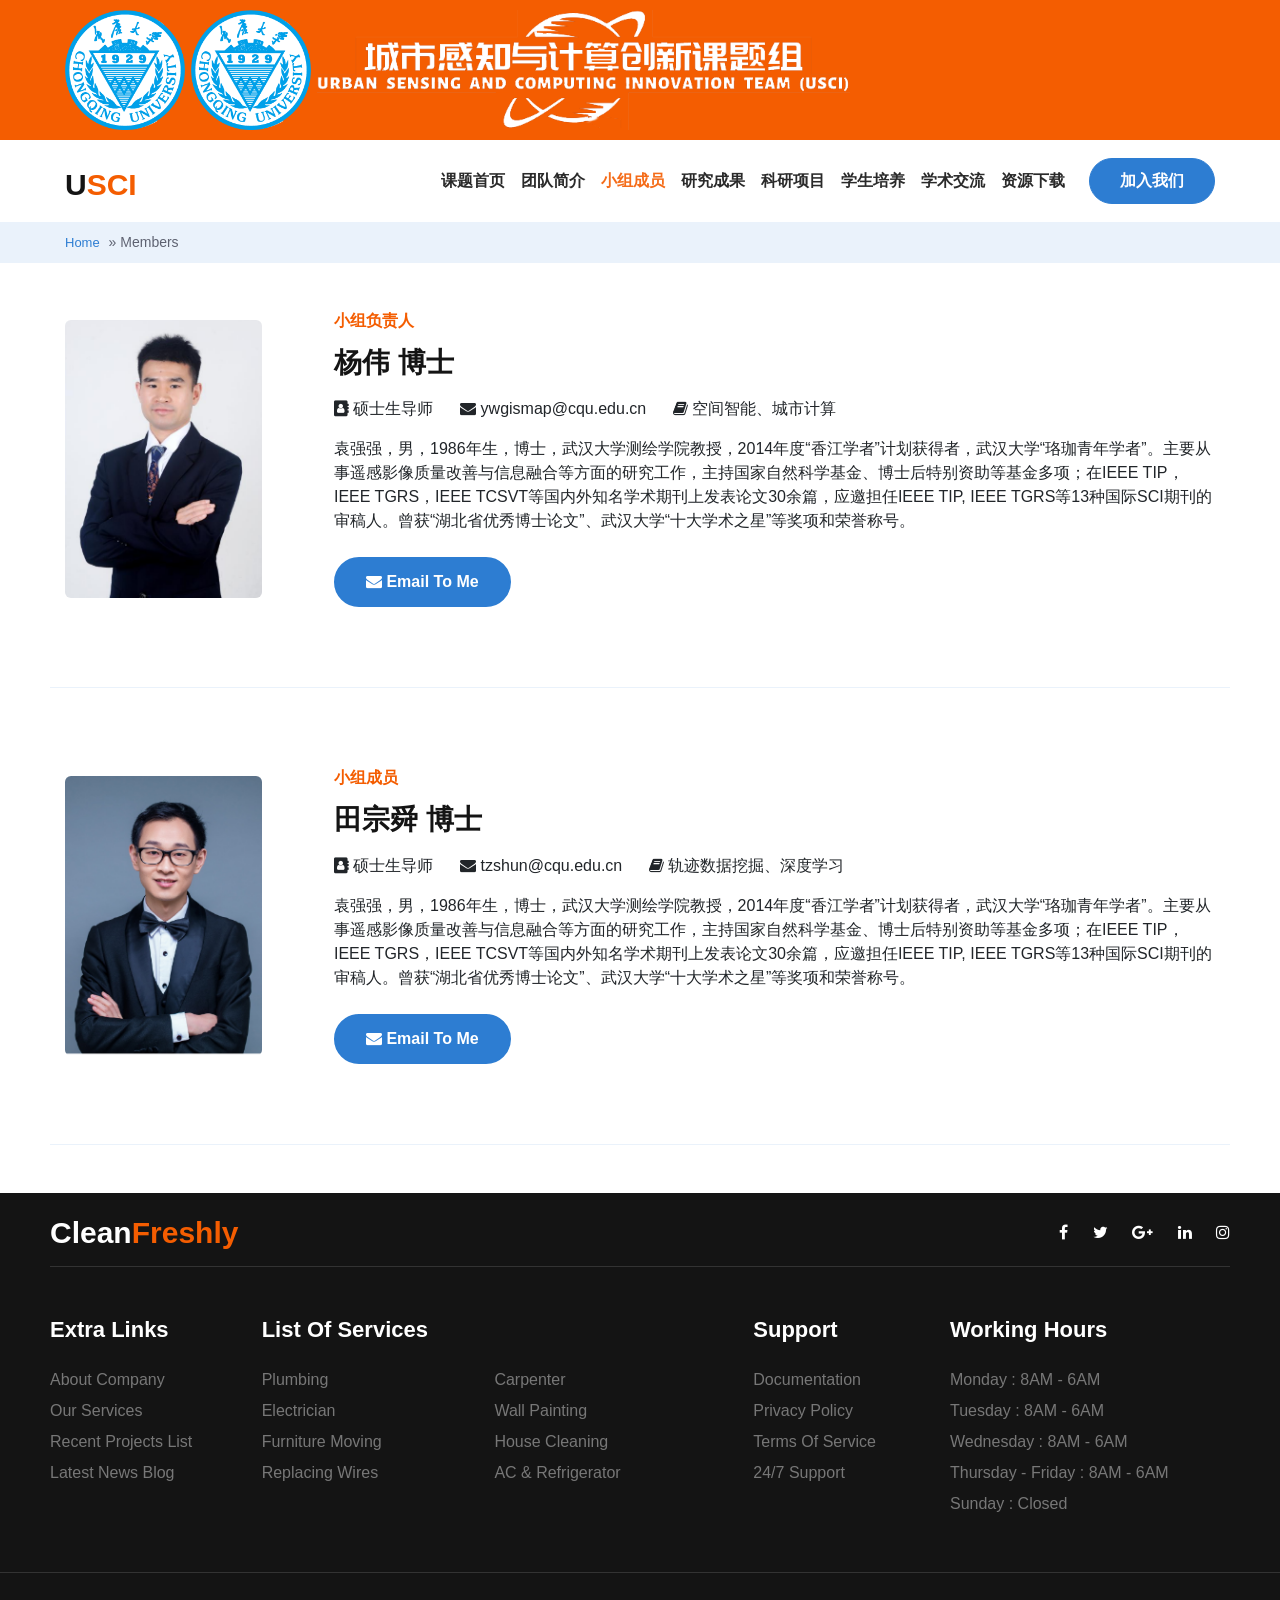
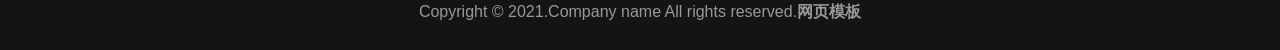
<file: members.html>
﻿<!doctype html>
<html lang="zxx">

<head>
	<!-- Required meta tags -->
	<meta charset="utf-8">
	<meta name="viewport" content="width=device-width, initial-scale=1, shrink-to-fit=no">
	<title>USCI.Lab 小组成员</title>
	<!-- Template CSS -->
	<link rel="stylesheet" href="assets/css/style-starter.css">

</head>

<body>
	<!--w3l-header-->
	<section class="w3l-top-header-content">
		<div class="hny-top-menu">
			<div class="container">
				<div class="row">
					<ul class="accounts col-sm-8">
                        <li class="top_li mr-lg-0">
                            <img src="assets/images/cqulogo.png" style="height:120px;" />
                        </li>

                        <li class="top_li mr-lg-0">
                            <img src="assets/images/cqulogo.png" style="height:120px;" />
                        </li>

						<li class="top_li mr-lg-0">
                            <img src="assets/images/logowhite.png" style="height:120px;" />
						</li>
					</ul>
				</div>
			</div>
		</div>
	</section>
	<!--//top-header-content-->
	<header class="w3l-header-nav">
		<!--/nav-->
		<nav class="navbar navbar-expand-lg navbar-light fill px-lg-0 py-0 px-3">
			<div class="container">
				<h1><a class="navbar-brand" href="index.html">U<span>SCI</span></a></h1>
                <a class="navbar-brand" href="#index.html">
                    <img class="logotext" src="assets/images/logo_text.png" style="height:58px;visibility:hidden" />
                </a>
                    <button class="navbar-toggler collapsed" type="button" data-toggle="collapse"
                            data-target="#navbarSupportedContent" aria-controls="navbarSupportedContent" aria-expanded="false"
                            aria-label="Toggle navigation">
                        <!-- <span class="navbar-toggler-icon"></span> -->
                        <span class="fa icon-expand fa-bars"></span>
                        <span class="fa icon-close fa-times"></span>
                    </button>

                <div class="collapse navbar-collapse" id="navbarSupportedContent">
                    <ul class="navbar-nav ml-auto">
                        <li class="nav-item">
                            <a class="nav-link" href="index.html">课题首页</a>
                        </li>
                        <li class="nav-item">
                            <a class="nav-link" href="introduction.html">团队简介</a>
                        </li>
                        <li class="nav-item active">
                            <a class="nav-link" href="members.html">小组成员</a>
                        </li>
                        <li class="nav-item">
                            <a class="nav-link" href="publication.html">研究成果</a>
                        </li>
                        <li class="nav-item">
                            <a class="nav-link" href="project.html">科研项目</a>
                        </li>
                        <li class="nav-item">
                            <a class="nav-link" href="students.html">学生培养</a>
                        </li>
                        <li class="nav-item">
                            <a class="nav-link" href="communication.html">学术交流</a>
                        </li>
                        <li class="nav-item">
                            <a class="nav-link" href="download.html">资源下载</a>
                        </li>
                    </ul>
                    <a href="mailto:tzshun@cqu.edu.cn" class="ml-lg-3 mt-lg-0 mt-3 book btn btn-secondary btn-style">加入我们</a>
                </div>
</div>
		</nav>
		<!--//nav-->
	</header>
	<!-- //w3l-header -->
    <nav id="breadcrumbs" class="breadcrumbs">
        <div class="container page-wrapper">
            <a href="#">Home</a> » <span class="breadcrumb_last" aria-current="page">Members</span>
        </div>
    </nav>
    <!-- /services-grids-->
    <section class="w3l-content-with-photo-4">
        <!-- /content-grids-->
        <div class="content-photo-info">
            <div class="container py-lg-5">
                <!-- /row-->
                <div class="content-photo-grids row mt-0">
                    <div class="photo-6-inf-left col-lg-meml pr-lg-4">
                        <a href="#"><img src="assets/images/yw.png" class="img-fluid" alt=""></a>
                    </div>
                    <div class="photo-6-inf-right col-lg-memr text-left pl-lg-5 mt-lg-0 mt-4">
                        <h5 class="sub-title"> 小组负责人</h5>
                        <h4 class="hny-title namepad">
                            杨伟 博士  
                        </h4><span class="fa fa-address-book"></span> 硕士生导师&nbsp;&nbsp;&nbsp;&nbsp;&nbsp; <span class="fa fa-envelope"></span> ywgismap@cqu.edu.cn&nbsp;&nbsp;&nbsp;&nbsp;&nbsp;  <span class="fa fa-book"></span> 空间智能、城市计算
                        <div class="servehny-1 mt-3">
                                                        袁强强，男，1986年生，博士，武汉大学测绘学院教授，2014年度“香江学者”计划获得者，武汉大学“珞珈青年学者”。主要从事遥感影像质量改善与信息融合等方面的研究工作，主持国家自然科学基金、博士后特别资助等基金多项；在IEEE TIP，IEEE TGRS，IEEE TCSVT等国内外知名学术期刊上发表论文30余篇，应邀担任IEEE TIP, IEEE TGRS等13种国际SCI期刊的审稿人。曾获“湖北省优秀博士论文”、武汉大学“十大学术之星”等奖项和荣誉称号。

                            <div class="read">
                                <a class="btn mt-4" href="mailto: ywgismap@cqu.edu.cn"><span class="fa fa-envelope"></span> Email to Me</a>
                            </div>

                        </div>
                    </div>
                </div>
                <!-- //row-->


                <!-- /row-->
                <div class="content-photo-grids row ">
                    <div class="photo-6-inf-left col-lg-meml pr-lg-4">
                        <a href="#"><img src="assets/images/tzs.png" class="img-fluid" alt=""></a>
                    </div>
                    <div class="photo-6-inf-right col-lg-memr text-left pl-lg-5 mt-lg-0 mt-4">
                        <h5 class="sub-title"> 小组成员</h5>
                        <h4 class="hny-title namepad">
                            田宗舜 博士
                        </h4>
                        <span class="fa fa-address-book"></span> 硕士生导师&nbsp;&nbsp;&nbsp;&nbsp;&nbsp; <span class="fa fa-envelope"></span> tzshun@cqu.edu.cn&nbsp;&nbsp;&nbsp;&nbsp;&nbsp;  <span class="fa fa-book"></span>  轨迹数据挖掘、深度学习
                        <div class="servehny-1 mt-3">
                            袁强强，男，1986年生，博士，武汉大学测绘学院教授，2014年度“香江学者”计划获得者，武汉大学“珞珈青年学者”。主要从事遥感影像质量改善与信息融合等方面的研究工作，主持国家自然科学基金、博士后特别资助等基金多项；在IEEE TIP，IEEE TGRS，IEEE TCSVT等国内外知名学术期刊上发表论文30余篇，应邀担任IEEE TIP, IEEE TGRS等13种国际SCI期刊的审稿人。曾获“湖北省优秀博士论文”、武汉大学“十大学术之星”等奖项和荣誉称号。

                            <div class="read">
                                <a class="btn mt-4" href="mailto: tzshun@cqu.edu.cn"><span class="fa fa-envelope"></span> Email to Me</a>
                            </div>

                        </div>
                    </div>
                </div>
                <!-- //row-->

            </div>
        </div>
    </section>
    <!-- /services-grids-->

    <footer class="w3l-footer-66">
        <div class="footer-28-main">
            <div class="container">
                <div class="row footer-hny-top">
                    <div class="col-lg-6 footer-logo pl-lg-0">
                        <h2><a class="navbar-brand" href="index.html">Clean<span>Freshly</span></a></h2>
                        <!-- if logo is image enable this
                        <a class="navbar-brand" href="#index.html">
                            <img src="image-path" alt="Your logo" title="Your logo" style="height:35px;" />
                        </a> -->
                    </div>
                    <div class="col-lg-6 main-social-footer-28 pr-lg-0">
                        <a href="#facebook"><span class="fa fa-facebook"></a>
                        <a href="#twitter"><span class="fa fa-twitter"></a>
                        <a href="#google"><span class="fa fa-google-plus"></a>
                        <a href="#linkedin"><span class="fa fa-linkedin"></a>
                        <a href="#instagram"><span class="fa fa-instagram"></a>
                    </div>
                </div>
                <div class="row footer-top-28">
                    <div class="col-lg-2 col-md-6 footer-list-28 pl-lg-0">
                        <h6 class="footer-title-28">Extra Links</h6>
                        <ul>
                            <li><a href="about.html">About Company</a></li>
                            <li><a href="services.html">Our Services</a></li>
                            <li><a href="portfolio.html">Recent projects list</a></li>
                            <li><a href="blog.html">Latest News blog</a></li>
                        </ul>
                    </div>
                    <div class="col-lg-5 col-md-6 footer-list-28">
                        <h6 class="footer-title-28">list of Services</h6>
                        <ul class="d-grid footer-column-2">
                            <li><a href="services.html">Plumbing</a></li>
                            <li><a href="services.html">Carpenter</a></li>
                            <li><a href="services.html">Electrician</a></li>
                            <li><a href="services.html">Wall painting</a></li>
                            <li><a href="services.html">Furniture moving</a></li>
                            <li><a href="services.html">House Cleaning</a></li>
                            <li><a href="services.html">Replacing wires</a></li>
                            <li><a href="services.html">AC & Refrigerator</a></li>
                        </ul>
                    </div>
                    <div class="col-lg-2 col-md-6 footer-list-28">
                        <h6 class="footer-title-28">Support</h6>
                        <ul>
                            <li><a href="#link">Documentation</a></li>
                            <li><a href="#link">Privacy policy</a></li>
                            <li><a href="#link">Terms of service</a></li>
                            <li><a href="#link">24/7 support</a></li>
                        </ul>
                    </div>
                    <div class="col-lg-3 col-md-6 footer-list-28 pr-lg-0">
                        <h6 class="footer-title-28">Working Hours</h6>
                        <ul class="working-hours">
                            <li><span>Monday</span> : 8AM - 6AM</li>
                            <li><span>Tuesday</span> : 8AM - 6AM</li>
                            <li><span>Wednesday</span> : 8AM - 6AM</li>
                            <li><span>Thursday - Friday </span> : 8AM - 6AM</li>
                            <li><span>Sunday</span> : Closed</li>
                        </ul>
                    </div>
                </div>
            </div>
            <div class="midd-footer-28 align-center">
                <p class="copy-footer-28">Copyright &copy; 2021.Company name All rights reserved.<a target="_blank" href="https://sc.chinaz.com/moban/">&#x7F51;&#x9875;&#x6A21;&#x677F;</a></p>
            </div>
        </div>
        <!-- move top -->
        <button onclick="topFunction()" id="movetop" title="Go to top">
            <span class="fa fa-angle-up"></span>
        </button>
        <script>
			// When the user scrolls down 20px from the top of the document, show the button
			window.onscroll = function () {
				scrollFunction()
			};

			function scrollFunction() {
				if (document.body.scrollTop > 20 || document.documentElement.scrollTop > 20) {
					document.getElementById("movetop").style.display = "block";
				} else {
					document.getElementById("movetop").style.display = "none";
				}
			}

			// When the user clicks on the button, scroll to the top of the document
			function topFunction() {
				document.body.scrollTop = 0;
				document.documentElement.scrollTop = 0;
			}
        </script>
        <!-- /move top -->

    </footer>
</body>

</html>

<script src="assets/js/jquery-3.3.1.min.js"></script>
<!-- disable body scroll which navbar is in active -->

<!--//-->
<script>

</script>
<!--/scroll-down-JS-->
<!-- for blog carousel slider -->
<script src="assets/js/owl.carousel.js"></script>
<!-- script for banner slider-->

<!-- //testimonials owlcarousel -->
<script>
    function setlogovisibility() {
        var Height = $(window).height();
        var Width = $(window).width();
        var state = $(".logotext").css("visibility");

        if (Width < 600 && state == 'hidden') {
            $(".logotext").css("visibility", "visible");
        }

        if (Width > 600 && state == 'visible') {
            $(".logotext").css("visibility", "hidden");
        }
    }
    $(document).ready(function () {
        setlogovisibility();
	})
	$(window).resize(function () {
	    setlogovisibility();
	    
	})

</script>
<!-- //script for Testimonials-->
<!-- //script -->

<script src="assets/js/bootstrap.min.js"></script>
</file>
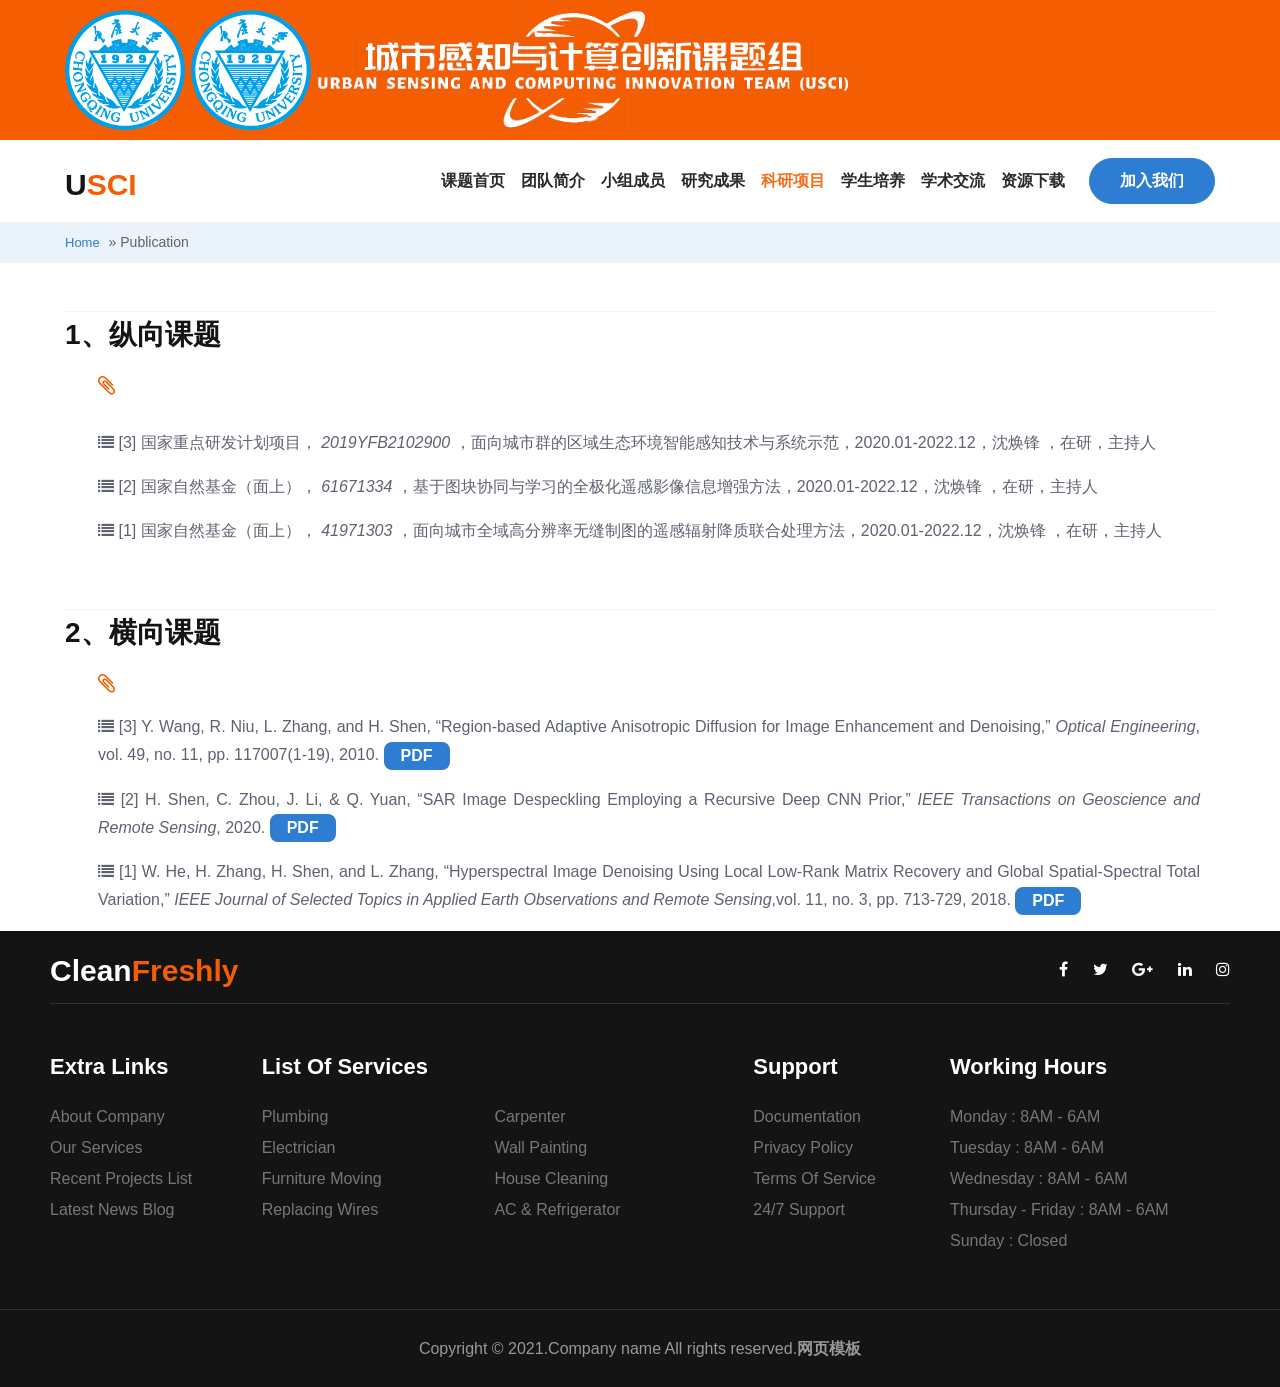
<file: project.html>
﻿<!doctype html>
<html lang="zxx">

<head>
    <!-- Required meta tags -->
    <meta charset="utf-8">
    <meta name="viewport" content="width=device-width, initial-scale=1, shrink-to-fit=no">
    <title>USCI.Lab 研究成果</title>
    <!-- Template CSS -->
    <link rel="stylesheet" href="assets/css/style-starter.css">

</head>

<body>
    <!--w3l-header-->
    <section class="w3l-top-header-content">
        <div class="hny-top-menu">
            <div class="container">
                <div class="row">
                    <ul class="accounts col-sm-8">
                        <li class="top_li mr-lg-0">
                            <img src="assets/images/cqulogo.png" style="height:120px;" />
                        </li>

                        <li class="top_li mr-lg-0">
                            <img src="assets/images/cqulogo.png" style="height:120px;" />
                        </li>

                        <li class="top_li mr-lg-0">
                            <img src="assets/images/logowhite.png" style="height:120px;" />
                        </li>
                    </ul>
                </div>
            </div>
        </div>
    </section>
    <!--//top-header-content-->
    <header class="w3l-header-nav">
        <!--/nav-->
        <nav class="navbar navbar-expand-lg navbar-light fill px-lg-0 py-0 px-3">
            <div class="container">
                <h1><a class="navbar-brand" href="index.html">U<span>SCI</span></a></h1>
                <a class="navbar-brand" href="#index.html">
                    <img class="logotext" src="assets/images/logo_text.png" style="height:58px;visibility:hidden" />
                </a>
                <button class="navbar-toggler collapsed" type="button" data-toggle="collapse"
                        data-target="#navbarSupportedContent" aria-controls="navbarSupportedContent" aria-expanded="false"
                        aria-label="Toggle navigation">
                    <!-- <span class="navbar-toggler-icon"></span> -->
                    <span class="fa icon-expand fa-bars"></span>
                    <span class="fa icon-close fa-times"></span>
                </button>

                <div class="collapse navbar-collapse" id="navbarSupportedContent">
                    <ul class="navbar-nav ml-auto">
                        <li class="nav-item">
                            <a class="nav-link" href="index.html">课题首页</a>
                        </li>
                        <li class="nav-item">
                            <a class="nav-link" href="introduction.html">团队简介</a>
                        </li>
                        <li class="nav-item">
                            <a class="nav-link" href="members.html">小组成员</a>
                        </li>
                        <li class="nav-item">
                            <a class="nav-link" href="publication.html">研究成果</a>
                        </li>
                        <li class="nav-item active">
                            <a class="nav-link" href="project.html">科研项目</a>
                        </li>
                        <li class="nav-item">
                            <a class="nav-link" href="students.html">学生培养</a>
                        </li>
                        <li class="nav-item">
                            <a class="nav-link" href="communication.html">学术交流</a>
                        </li>
                        <li class="nav-item">
                            <a class="nav-link" href="download.html">资源下载</a>
                        </li>
                    </ul>
                    <a href="mailto:tzshun@cqu.edu.cn" class="ml-lg-3 mt-lg-0 mt-3 book btn btn-secondary btn-style">加入我们</a>
                </div>
            </div>
        </nav>
        <!--//nav-->
    </header>
    <!-- //w3l-header -->
    <nav id="breadcrumbs" class="breadcrumbs">
        <div class="container page-wrapper">
            <a href="#">Home</a> » <span class="breadcrumb_last" aria-current="page">Publication</span>
        </div>
    </nav>
    <!-- /services-grids-->
    <section class="w3l-content-with-photo-4">
        <!-- /content-grids-->
        <div class="content-photo-info">
            <div class="container py-lg-5">
                <div class="title-content text-center">
                    <h3 class="hny-title text-dleft">1、纵向课题</h3>
                </div>
                <!-- /row-->
                <div class="content-photo-grids-pdf row mt-0">
                    <div class="photo-6-inf-right  text-left pl-lg-5 mt-lg-0 mt-4">
                        <h5 class="subp-title namepad"> <span class="fa fa-paperclip"></span> </h5>
                        <p align="justify" class="namepad">
                            <span class="fa fa-list"></span>&nbsp;[3]&nbsp;国家重点研发计划项目，<i>
                                2019YFB2102900
                            </i>
                            ，面向城市群的区域生态环境智能感知技术与系统示范，2020.01-2022.12，沈焕锋	，在研，主持人<span class="dpdf">

                            </span>
                        </p>
                        <p align="justify">
                            <span class="fa fa-list"></span>&nbsp;[2]&nbsp;国家自然基金（面上），<i>
                                61671334
                            </i>
                            ，基于图块协同与学习的全极化遥感影像信息增强方法，2020.01-2022.12，沈焕锋	，在研，主持人<span class="dpdf">

                            </span>
                        </p>
                        <p align="justify">
                            <span class="fa fa-list"></span>&nbsp;[1]&nbsp;国家自然基金（面上），<i>
                                41971303
                            </i>
                            ，面向城市全域高分辨率无缝制图的遥感辐射降质联合处理方法，2020.01-2022.12，沈焕锋	，在研，主持人<span class="dpdf">

                            </span>
                        </p>


                    </div>

                </div>
                <!-- //row-->


            </div>
        </div>
    </section>
    <!-- /services-grids-->

    <!-- /services-grids-->
    <section class="w3l-content-with-photo-4">
        <!-- /content-grids-->
        <div class="content-photo-info">
            <div class="container">
                <div class="title-content text-center">
                    <h3 class="hny-title text-dleft">2、横向课题</h3>
                </div>
                <!-- /row-->
                <div class="content-photo-grids-pdf row mt-0">
                    <div class="photo-6-inf-right  text-left pl-lg-5 mt-lg-0 mt-4">
                        <h5 class="subp-title namepad"> <span class="fa fa-paperclip"></span> </h5>


                        <p align="justify">
                            <span class="fa fa-list"></span>&nbsp;[3]&nbsp;Y. Wang, R. Niu, L. Zhang, and H. Shen, “Region-based Adaptive Anisotropic Diffusion for Image Enhancement and Denoising,” <i>Optical Engineering</i>, vol. 49, no. 11, pp. 117007(1-19), 2010.<span class="dpdf">
                                <a class="btn" href="#">PDF</a>
                            </span>
                        </p>
                        <p align="justify">
                            <span class="fa fa-list"></span>&nbsp;[2]&nbsp;H. Shen, C. Zhou, J. Li, & Q. Yuan, “SAR Image Despeckling Employing a Recursive Deep CNN Prior,” <i>IEEE Transactions on Geoscience and Remote Sensing</i>, 2020.<span class="dpdf">
                                <a class="btn" href="#">PDF</a>
                            </span>
                        </p>
                        <p align="justify">
                            <span class="fa fa-list"></span>&nbsp;[1]&nbsp;W. He, H. Zhang, H. Shen, and L. Zhang, “Hyperspectral Image Denoising Using Local Low-Rank Matrix Recovery and Global Spatial-Spectral Total Variation,” <i>IEEE Journal of Selected Topics in Applied Earth Observations and Remote Sensing</i>,vol. 11, no. 3, pp. 713-729, 2018.<span class="dpdf">
                                <a class="btn" href="#">PDF</a>
                            </span>
                        </p>


                    </div>
              


                </div>
                <!-- //row-->


            </div>
        </div>
    </section>
    <!-- /services-grids-->


    <footer class="w3l-footer-66">
        <div class="footer-28-main">
            <div class="container">
                <div class="row footer-hny-top">
                    <div class="col-lg-6 footer-logo pl-lg-0">
                        <h2><a class="navbar-brand" href="index.html">Clean<span>Freshly</span></a></h2>
                        <!-- if logo is image enable this
                        <a class="navbar-brand" href="#index.html">
                            <img src="image-path" alt="Your logo" title="Your logo" style="height:35px;" />
                        </a> -->
                    </div>
                    <div class="col-lg-6 main-social-footer-28 pr-lg-0">
                        <a href="#facebook"><span class="fa fa-facebook"></a>
                        <a href="#twitter"><span class="fa fa-twitter"></a>
                        <a href="#google"><span class="fa fa-google-plus"></a>
                        <a href="#linkedin"><span class="fa fa-linkedin"></a>
                        <a href="#instagram"><span class="fa fa-instagram"></a>
                    </div>
                </div>
                <div class="row footer-top-28">
                    <div class="col-lg-2 col-md-6 footer-list-28 pl-lg-0">
                        <h6 class="footer-title-28">Extra Links</h6>
                        <ul>
                            <li><a href="about.html">About Company</a></li>
                            <li><a href="services.html">Our Services</a></li>
                            <li><a href="portfolio.html">Recent projects list</a></li>
                            <li><a href="blog.html">Latest News blog</a></li>
                        </ul>
                    </div>
                    <div class="col-lg-5 col-md-6 footer-list-28">
                        <h6 class="footer-title-28">list of Services</h6>
                        <ul class="d-grid footer-column-2">
                            <li><a href="services.html">Plumbing</a></li>
                            <li><a href="services.html">Carpenter</a></li>
                            <li><a href="services.html">Electrician</a></li>
                            <li><a href="services.html">Wall painting</a></li>
                            <li><a href="services.html">Furniture moving</a></li>
                            <li><a href="services.html">House Cleaning</a></li>
                            <li><a href="services.html">Replacing wires</a></li>
                            <li><a href="services.html">AC & Refrigerator</a></li>
                        </ul>
                    </div>
                    <div class="col-lg-2 col-md-6 footer-list-28">
                        <h6 class="footer-title-28">Support</h6>
                        <ul>
                            <li><a href="#link">Documentation</a></li>
                            <li><a href="#link">Privacy policy</a></li>
                            <li><a href="#link">Terms of service</a></li>
                            <li><a href="#link">24/7 support</a></li>
                        </ul>
                    </div>
                    <div class="col-lg-3 col-md-6 footer-list-28 pr-lg-0">
                        <h6 class="footer-title-28">Working Hours</h6>
                        <ul class="working-hours">
                            <li><span>Monday</span> : 8AM - 6AM</li>
                            <li><span>Tuesday</span> : 8AM - 6AM</li>
                            <li><span>Wednesday</span> : 8AM - 6AM</li>
                            <li><span>Thursday - Friday </span> : 8AM - 6AM</li>
                            <li><span>Sunday</span> : Closed</li>
                        </ul>
                    </div>
                </div>
            </div>
            <div class="midd-footer-28 align-center">
                <p class="copy-footer-28">Copyright &copy; 2021.Company name All rights reserved.<a target="_blank" href="https://sc.chinaz.com/moban/">&#x7F51;&#x9875;&#x6A21;&#x677F;</a></p>
            </div>
        </div>
        <!-- move top -->
        <button onclick="topFunction()" id="movetop" title="Go to top">
            <span class="fa fa-angle-up"></span>
        </button>
        <script>
            // When the user scrolls down 20px from the top of the document, show the button
            window.onscroll = function () {
                scrollFunction()
            };

            function scrollFunction() {
                if (document.body.scrollTop > 20 || document.documentElement.scrollTop > 20) {
                    document.getElementById("movetop").style.display = "block";
                } else {
                    document.getElementById("movetop").style.display = "none";
                }
            }

            // When the user clicks on the button, scroll to the top of the document
            function topFunction() {
                document.body.scrollTop = 0;
                document.documentElement.scrollTop = 0;
            }
        </script>
        <!-- /move top -->

    </footer>
</body>

</html>

<script src="assets/js/jquery-3.3.1.min.js"></script>
<!-- disable body scroll which navbar is in active -->
<!--//-->
<script>

</script>
<!--/scroll-down-JS-->
<!-- for blog carousel slider -->
<script src="assets/js/owl.carousel.js"></script>
<!-- script for banner slider-->
<!-- //testimonials owlcarousel -->
<script>
    function setlogovisibility() {
        var Height = $(window).height();
        var Width = $(window).width();
        var state = $(".logotext").css("visibility");

        if (Width < 600 && state == 'hidden') {
            $(".logotext").css("visibility", "visible");
        }

        if (Width > 600 && state == 'visible') {
            $(".logotext").css("visibility", "hidden");
        }
    }
    $(document).ready(function () {
        setlogovisibility();
    })
    $(window).resize(function () {
        setlogovisibility();

    })

</script>
<!-- //script for Testimonials-->
<!-- //script -->

<script src="assets/js/bootstrap.min.js"></script>
</file>
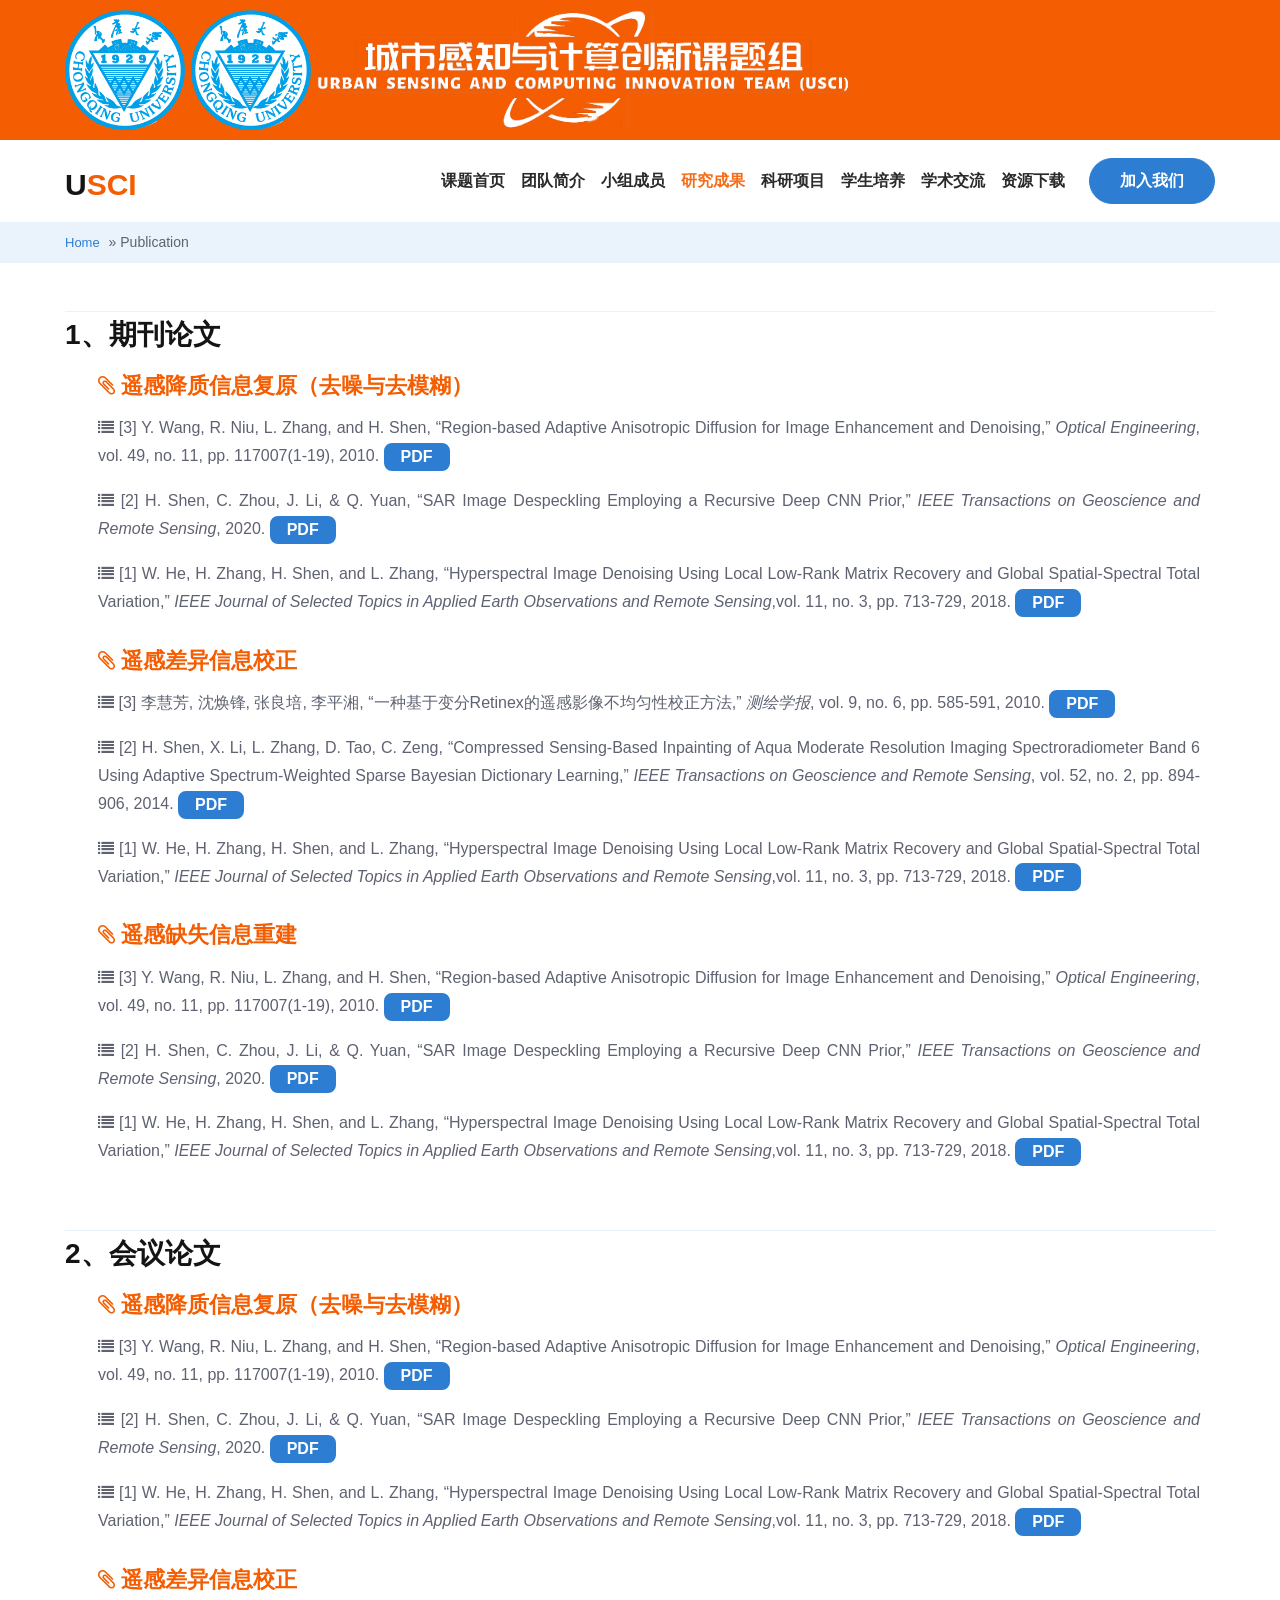
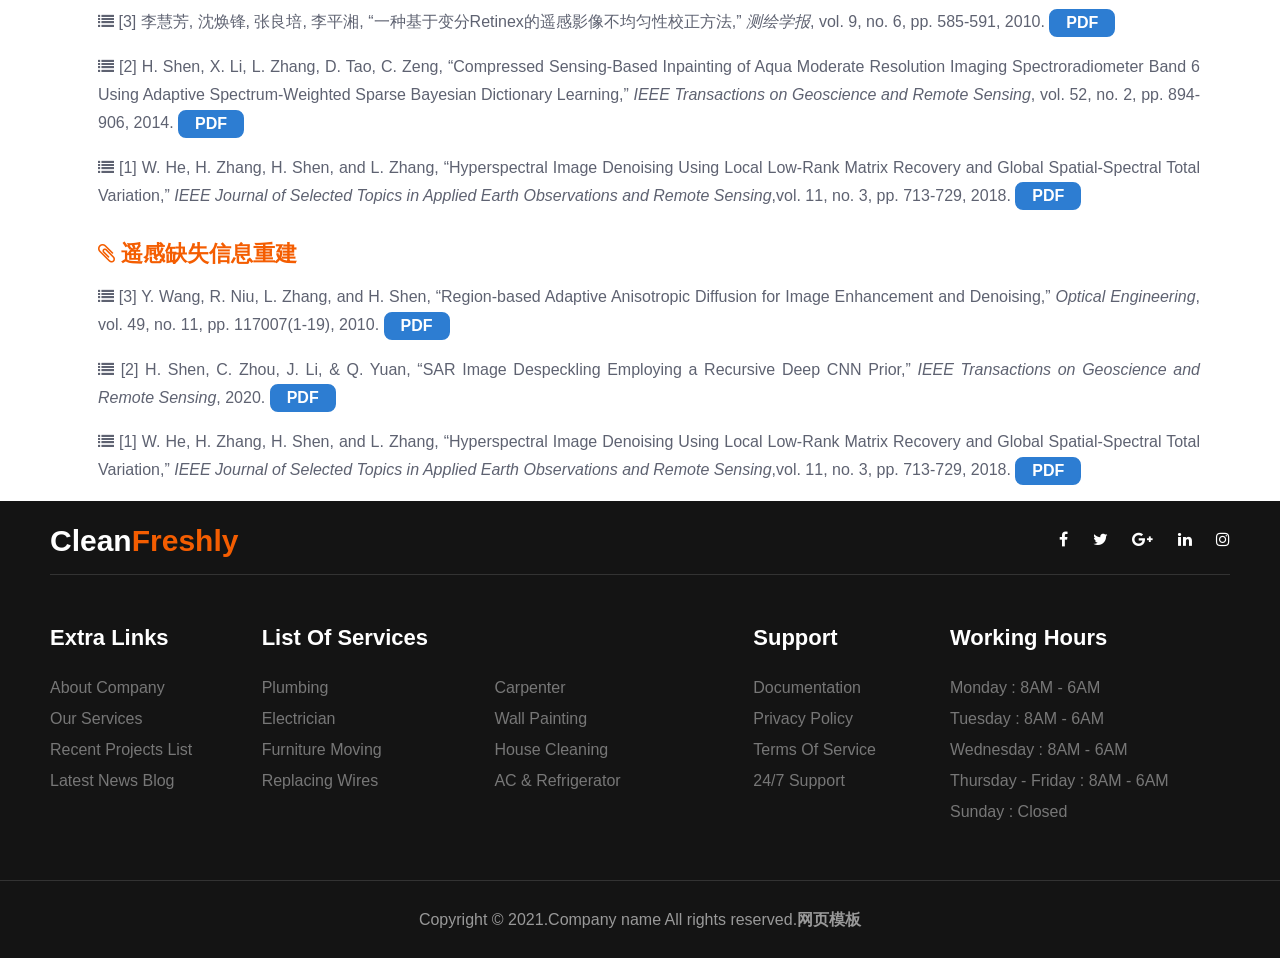
<file: publication.html>
﻿<!doctype html>
<html lang="zxx">

<head>
    <!-- Required meta tags -->
    <meta charset="utf-8">
    <meta name="viewport" content="width=device-width, initial-scale=1, shrink-to-fit=no">
    <title>USCI.Lab 研究成果</title>
    <!-- Template CSS -->
    <link rel="stylesheet" href="assets/css/style-starter.css">

</head>

<body>
    <!--w3l-header-->
    <section class="w3l-top-header-content">
        <div class="hny-top-menu">
            <div class="container">
                <div class="row">
                    <ul class="accounts col-sm-8">
                        <li class="top_li mr-lg-0">
                            <img src="assets/images/cqulogo.png" style="height:120px;" />
                        </li>

                        <li class="top_li mr-lg-0">
                            <img src="assets/images/cqulogo.png" style="height:120px;" />
                        </li>

                        <li class="top_li mr-lg-0">
                            <img src="assets/images/logowhite.png" style="height:120px;" />
                        </li>
                    </ul>
                </div>
            </div>
        </div>
    </section>
    <!--//top-header-content-->
    <header class="w3l-header-nav">
        <!--/nav-->
        <nav class="navbar navbar-expand-lg navbar-light fill px-lg-0 py-0 px-3">
            <div class="container">
                <h1><a class="navbar-brand" href="index.html">U<span>SCI</span></a></h1>
                <a class="navbar-brand" href="#index.html">
                    <img class="logotext" src="assets/images/logo_text.png" style="height:58px;visibility:hidden" />
                </a>
                <button class="navbar-toggler collapsed" type="button" data-toggle="collapse"
                        data-target="#navbarSupportedContent" aria-controls="navbarSupportedContent" aria-expanded="false"
                        aria-label="Toggle navigation">
                    <!-- <span class="navbar-toggler-icon"></span> -->
                    <span class="fa icon-expand fa-bars"></span>
                    <span class="fa icon-close fa-times"></span>
                </button>

                <div class="collapse navbar-collapse" id="navbarSupportedContent">
                    <ul class="navbar-nav ml-auto">
                        <li class="nav-item">
                            <a class="nav-link" href="index.html">课题首页</a>
                        </li>
                        <li class="nav-item">
                            <a class="nav-link" href="introduction.html">团队简介</a>
                        </li>
                        <li class="nav-item">
                            <a class="nav-link" href="members.html">小组成员</a>
                        </li>
                        <li class="nav-item active">
                            <a class="nav-link" href="publication.html">研究成果</a>
                        </li>
                        <li class="nav-item">
                            <a class="nav-link" href="project.html">科研项目</a>
                        </li>
                        <li class="nav-item">
                            <a class="nav-link" href="students.html">学生培养</a>
                        </li>
                        <li class="nav-item">
                            <a class="nav-link" href="communication.html">学术交流</a>
                        </li>
                        <li class="nav-item">
                            <a class="nav-link" href="download.html">资源下载</a>
                        </li>
                    </ul>
                    <a href="mailto:tzshun@cqu.edu.cn" class="ml-lg-3 mt-lg-0 mt-3 book btn btn-secondary btn-style">加入我们</a>
                </div>
            </div>
        </nav>
        <!--//nav-->
    </header>
    <!-- //w3l-header -->
    <nav id="breadcrumbs" class="breadcrumbs">
        <div class="container page-wrapper">
            <a href="#">Home</a> » <span class="breadcrumb_last" aria-current="page">Publication</span>
        </div>
    </nav>
    <!-- /services-grids-->
    <section class="w3l-content-with-photo-4">
        <!-- /content-grids-->
        <div class="content-photo-info">
            <div class="container py-lg-5">
                <div class="title-content text-center">
                    <h3 class="hny-title text-dleft">1、期刊论文</h3>
                </div>
                <!-- /row-->
                <div class="content-photo-grids-pdf row mt-0">
                    <div class="photo-6-inf-right  text-left pl-lg-5 mt-lg-0 mt-4">
                        <h5 class="subp-title namepad"> <span class="fa fa-paperclip"></span> 遥感降质信息复原（去噪与去模糊）</h5>


                        <p align="justify">
                            <span class="fa fa-list"></span>&nbsp;[3]&nbsp;Y. Wang, R. Niu, L. Zhang, and H. Shen, “Region-based Adaptive Anisotropic Diffusion for Image Enhancement and Denoising,” <i>Optical Engineering</i>, vol. 49, no. 11, pp. 117007(1-19), 2010.<span class="dpdf">
                                <a class="btn" href="#">PDF</a>
                            </span>
                        </p>
                        <p align="justify">
                            <span class="fa fa-list"></span>&nbsp;[2]&nbsp;H. Shen, C. Zhou, J. Li, & Q. Yuan, “SAR Image Despeckling Employing a Recursive Deep CNN Prior,” <i>IEEE Transactions on Geoscience and Remote Sensing</i>, 2020.<span class="dpdf">
                                <a class="btn" href="#">PDF</a>
                            </span>
                        </p>
                        <p align="justify">
                            <span class="fa fa-list"></span>&nbsp;[1]&nbsp;W. He, H. Zhang, H. Shen, and L. Zhang, “Hyperspectral Image Denoising Using Local Low-Rank Matrix Recovery and Global Spatial-Spectral Total Variation,” <i>IEEE Journal of Selected Topics in Applied Earth Observations and Remote Sensing</i>,vol. 11, no. 3, pp. 713-729, 2018.<span class="dpdf">
                                <a class="btn" href="#">PDF</a>
                            </span>
                        </p>


                    </div>
                    <div class="photo-6-inf-right  text-left pl-lg-5 mt-lg-0 mt-4">
                        <h5 class="subp-title namepad"> <span class="fa fa-paperclip"></span> 遥感差异信息校正</h5>


                        <p align="justify">
                            <span class="fa fa-list"></span>&nbsp;[3]&nbsp;李慧芳, 沈焕锋, 张良培, 李平湘, “一种基于变分Retinex的遥感影像不均匀性校正方法,”  <i>测绘学报</i>, vol. 9, no. 6, pp. 585-591, 2010.<span class="dpdf">
                                <a class="btn" href="#">PDF</a>
                            </span>
                        </p>
                        <p align="justify">
                            <span class="fa fa-list"></span>&nbsp;[2]&nbsp;H. Shen, X. Li, L. Zhang, D. Tao, C. Zeng, “Compressed Sensing-Based Inpainting of Aqua Moderate Resolution Imaging Spectroradiometer Band 6 Using Adaptive Spectrum-Weighted Sparse Bayesian Dictionary Learning,” <i>IEEE Transactions on Geoscience and Remote Sensing</i>, vol. 52, no. 2, pp. 894-906, 2014.<span class="dpdf">
                                <a class="btn" href="#">PDF</a>
                            </span>
                        </p>
                        <p align="justify">
                            <span class="fa fa-list"></span>&nbsp;[1]&nbsp;W. He, H. Zhang, H. Shen, and L. Zhang, “Hyperspectral Image Denoising Using Local Low-Rank Matrix Recovery and Global Spatial-Spectral Total Variation,” <i>IEEE Journal of Selected Topics in Applied Earth Observations and Remote Sensing</i>,vol. 11, no. 3, pp. 713-729, 2018.<span class="dpdf">
                                <a class="btn" href="#">PDF</a>
                            </span>
                        </p>


                    </div>
                    <div class="photo-6-inf-right  text-left pl-lg-5 mt-lg-0 mt-4">
                        <h5 class="subp-title namepad"> <span class="fa fa-paperclip"></span> 遥感缺失信息重建</h5>


                        <p align="justify">
                            <span class="fa fa-list"></span>&nbsp;[3]&nbsp;Y. Wang, R. Niu, L. Zhang, and H. Shen, “Region-based Adaptive Anisotropic Diffusion for Image Enhancement and Denoising,” <i>Optical Engineering</i>, vol. 49, no. 11, pp. 117007(1-19), 2010.<span class="dpdf">
                                <a class="btn" href="#">PDF</a>
                            </span>
                        </p>
                        <p align="justify">
                            <span class="fa fa-list"></span>&nbsp;[2]&nbsp;H. Shen, C. Zhou, J. Li, & Q. Yuan, “SAR Image Despeckling Employing a Recursive Deep CNN Prior,” <i>IEEE Transactions on Geoscience and Remote Sensing</i>, 2020.<span class="dpdf">
                                <a class="btn" href="#">PDF</a>
                            </span>
                        </p>
                        <p align="justify">
                            <span class="fa fa-list"></span>&nbsp;[1]&nbsp;W. He, H. Zhang, H. Shen, and L. Zhang, “Hyperspectral Image Denoising Using Local Low-Rank Matrix Recovery and Global Spatial-Spectral Total Variation,” <i>IEEE Journal of Selected Topics in Applied Earth Observations and Remote Sensing</i>,vol. 11, no. 3, pp. 713-729, 2018.<span class="dpdf">
                                <a class="btn" href="#">PDF</a>
                            </span>
                        </p>


                    </div>


                </div>
                <!-- //row-->


            </div>
        </div>
    </section>
    <!-- /services-grids-->

    <!-- /services-grids-->
    <section class="w3l-content-with-photo-4">
        <!-- /content-grids-->
        <div class="content-photo-info">
            <div class="container">
                <div class="title-content text-center">
                    <h3 class="hny-title text-dleft">2、会议论文</h3>
                </div>
                <!-- /row-->
                <div class="content-photo-grids-pdf row mt-0">
                    <div class="photo-6-inf-right  text-left pl-lg-5 mt-lg-0 mt-4">
                        <h5 class="subp-title namepad"> <span class="fa fa-paperclip"></span> 遥感降质信息复原（去噪与去模糊）</h5>


                        <p align="justify">
                            <span class="fa fa-list"></span>&nbsp;[3]&nbsp;Y. Wang, R. Niu, L. Zhang, and H. Shen, “Region-based Adaptive Anisotropic Diffusion for Image Enhancement and Denoising,” <i>Optical Engineering</i>, vol. 49, no. 11, pp. 117007(1-19), 2010.<span class="dpdf">
                                <a class="btn" href="#">PDF</a>
                            </span>
                        </p>
                        <p align="justify">
                            <span class="fa fa-list"></span>&nbsp;[2]&nbsp;H. Shen, C. Zhou, J. Li, & Q. Yuan, “SAR Image Despeckling Employing a Recursive Deep CNN Prior,” <i>IEEE Transactions on Geoscience and Remote Sensing</i>, 2020.<span class="dpdf">
                                <a class="btn" href="#">PDF</a>
                            </span>
                        </p>
                        <p align="justify">
                            <span class="fa fa-list"></span>&nbsp;[1]&nbsp;W. He, H. Zhang, H. Shen, and L. Zhang, “Hyperspectral Image Denoising Using Local Low-Rank Matrix Recovery and Global Spatial-Spectral Total Variation,” <i>IEEE Journal of Selected Topics in Applied Earth Observations and Remote Sensing</i>,vol. 11, no. 3, pp. 713-729, 2018.<span class="dpdf">
                                <a class="btn" href="#">PDF</a>
                            </span>
                        </p>


                    </div>
                    <div class="photo-6-inf-right  text-left pl-lg-5 mt-lg-0 mt-4">
                        <h5 class="subp-title namepad"> <span class="fa fa-paperclip"></span> 遥感差异信息校正</h5>


                        <p align="justify">
                            <span class="fa fa-list"></span>&nbsp;[3]&nbsp;李慧芳, 沈焕锋, 张良培, 李平湘, “一种基于变分Retinex的遥感影像不均匀性校正方法,”  <i>测绘学报</i>, vol. 9, no. 6, pp. 585-591, 2010.<span class="dpdf">
                                <a class="btn" href="#">PDF</a>
                            </span>
                        </p>
                        <p align="justify">
                            <span class="fa fa-list"></span>&nbsp;[2]&nbsp;H. Shen, X. Li, L. Zhang, D. Tao, C. Zeng, “Compressed Sensing-Based Inpainting of Aqua Moderate Resolution Imaging Spectroradiometer Band 6 Using Adaptive Spectrum-Weighted Sparse Bayesian Dictionary Learning,” <i>IEEE Transactions on Geoscience and Remote Sensing</i>, vol. 52, no. 2, pp. 894-906, 2014.<span class="dpdf">
                                <a class="btn" href="#">PDF</a>
                            </span>
                        </p>
                        <p align="justify">
                            <span class="fa fa-list"></span>&nbsp;[1]&nbsp;W. He, H. Zhang, H. Shen, and L. Zhang, “Hyperspectral Image Denoising Using Local Low-Rank Matrix Recovery and Global Spatial-Spectral Total Variation,” <i>IEEE Journal of Selected Topics in Applied Earth Observations and Remote Sensing</i>,vol. 11, no. 3, pp. 713-729, 2018.<span class="dpdf">
                                <a class="btn" href="#">PDF</a>
                            </span>
                        </p>


                    </div>
                    <div class="photo-6-inf-right  text-left pl-lg-5 mt-lg-0 mt-4">
                        <h5 class="subp-title namepad"> <span class="fa fa-paperclip"></span> 遥感缺失信息重建</h5>


                        <p align="justify">
                            <span class="fa fa-list"></span>&nbsp;[3]&nbsp;Y. Wang, R. Niu, L. Zhang, and H. Shen, “Region-based Adaptive Anisotropic Diffusion for Image Enhancement and Denoising,” <i>Optical Engineering</i>, vol. 49, no. 11, pp. 117007(1-19), 2010.<span class="dpdf">
                                <a class="btn" href="#">PDF</a>
                            </span>
                        </p>
                        <p align="justify">
                            <span class="fa fa-list"></span>&nbsp;[2]&nbsp;H. Shen, C. Zhou, J. Li, & Q. Yuan, “SAR Image Despeckling Employing a Recursive Deep CNN Prior,” <i>IEEE Transactions on Geoscience and Remote Sensing</i>, 2020.<span class="dpdf">
                                <a class="btn" href="#">PDF</a>
                            </span>
                        </p>
                        <p align="justify">
                            <span class="fa fa-list"></span>&nbsp;[1]&nbsp;W. He, H. Zhang, H. Shen, and L. Zhang, “Hyperspectral Image Denoising Using Local Low-Rank Matrix Recovery and Global Spatial-Spectral Total Variation,” <i>IEEE Journal of Selected Topics in Applied Earth Observations and Remote Sensing</i>,vol. 11, no. 3, pp. 713-729, 2018.<span class="dpdf">
                                <a class="btn" href="#">PDF</a>
                            </span>
                        </p>


                    </div>


                </div>
                <!-- //row-->


            </div>
        </div>
    </section>
    <!-- /services-grids-->


    <footer class="w3l-footer-66">
        <div class="footer-28-main">
            <div class="container">
                <div class="row footer-hny-top">
                    <div class="col-lg-6 footer-logo pl-lg-0">
                        <h2><a class="navbar-brand" href="index.html">Clean<span>Freshly</span></a></h2>
                        <!-- if logo is image enable this
                        <a class="navbar-brand" href="#index.html">
                            <img src="image-path" alt="Your logo" title="Your logo" style="height:35px;" />
                        </a> -->
                    </div>
                    <div class="col-lg-6 main-social-footer-28 pr-lg-0">
                        <a href="#facebook"><span class="fa fa-facebook"></a>
                        <a href="#twitter"><span class="fa fa-twitter"></a>
                        <a href="#google"><span class="fa fa-google-plus"></a>
                        <a href="#linkedin"><span class="fa fa-linkedin"></a>
                        <a href="#instagram"><span class="fa fa-instagram"></a>
                    </div>
                </div>
                <div class="row footer-top-28">
                    <div class="col-lg-2 col-md-6 footer-list-28 pl-lg-0">
                        <h6 class="footer-title-28">Extra Links</h6>
                        <ul>
                            <li><a href="about.html">About Company</a></li>
                            <li><a href="services.html">Our Services</a></li>
                            <li><a href="portfolio.html">Recent projects list</a></li>
                            <li><a href="blog.html">Latest News blog</a></li>
                        </ul>
                    </div>
                    <div class="col-lg-5 col-md-6 footer-list-28">
                        <h6 class="footer-title-28">list of Services</h6>
                        <ul class="d-grid footer-column-2">
                            <li><a href="services.html">Plumbing</a></li>
                            <li><a href="services.html">Carpenter</a></li>
                            <li><a href="services.html">Electrician</a></li>
                            <li><a href="services.html">Wall painting</a></li>
                            <li><a href="services.html">Furniture moving</a></li>
                            <li><a href="services.html">House Cleaning</a></li>
                            <li><a href="services.html">Replacing wires</a></li>
                            <li><a href="services.html">AC & Refrigerator</a></li>
                        </ul>
                    </div>
                    <div class="col-lg-2 col-md-6 footer-list-28">
                        <h6 class="footer-title-28">Support</h6>
                        <ul>
                            <li><a href="#link">Documentation</a></li>
                            <li><a href="#link">Privacy policy</a></li>
                            <li><a href="#link">Terms of service</a></li>
                            <li><a href="#link">24/7 support</a></li>
                        </ul>
                    </div>
                    <div class="col-lg-3 col-md-6 footer-list-28 pr-lg-0">
                        <h6 class="footer-title-28">Working Hours</h6>
                        <ul class="working-hours">
                            <li><span>Monday</span> : 8AM - 6AM</li>
                            <li><span>Tuesday</span> : 8AM - 6AM</li>
                            <li><span>Wednesday</span> : 8AM - 6AM</li>
                            <li><span>Thursday - Friday </span> : 8AM - 6AM</li>
                            <li><span>Sunday</span> : Closed</li>
                        </ul>
                    </div>
                </div>
            </div>
            <div class="midd-footer-28 align-center">
                <p class="copy-footer-28">Copyright &copy; 2021.Company name All rights reserved.<a target="_blank" href="https://sc.chinaz.com/moban/">&#x7F51;&#x9875;&#x6A21;&#x677F;</a></p>
            </div>
        </div>
        <!-- move top -->
        <button onclick="topFunction()" id="movetop" title="Go to top">
            <span class="fa fa-angle-up"></span>
        </button>
        <script>
            // When the user scrolls down 20px from the top of the document, show the button
            window.onscroll = function () {
                scrollFunction()
            };

            function scrollFunction() {
                if (document.body.scrollTop > 20 || document.documentElement.scrollTop > 20) {
                    document.getElementById("movetop").style.display = "block";
                } else {
                    document.getElementById("movetop").style.display = "none";
                }
            }

            // When the user clicks on the button, scroll to the top of the document
            function topFunction() {
                document.body.scrollTop = 0;
                document.documentElement.scrollTop = 0;
            }
        </script>
        <!-- /move top -->

    </footer>
</body>

</html>

<script src="assets/js/jquery-3.3.1.min.js"></script>
<!-- disable body scroll which navbar is in active -->
<!--//-->
<script>

</script>
<!--/scroll-down-JS-->
<!-- for blog carousel slider -->
<script src="assets/js/owl.carousel.js"></script>
<!-- script for banner slider-->
<!-- //testimonials owlcarousel -->
<script>
    function setlogovisibility() {
        var Height = $(window).height();
        var Width = $(window).width();
        var state = $(".logotext").css("visibility");

        if (Width < 600 && state == 'hidden') {
            $(".logotext").css("visibility", "visible");
        }

        if (Width > 600 && state == 'visible') {
            $(".logotext").css("visibility", "hidden");
        }
    }
    $(document).ready(function () {
        setlogovisibility();
    })
    $(window).resize(function () {
        setlogovisibility();

    })

</script>
<!-- //script for Testimonials-->
<!-- //script -->

<script src="assets/js/bootstrap.min.js"></script>
</file>
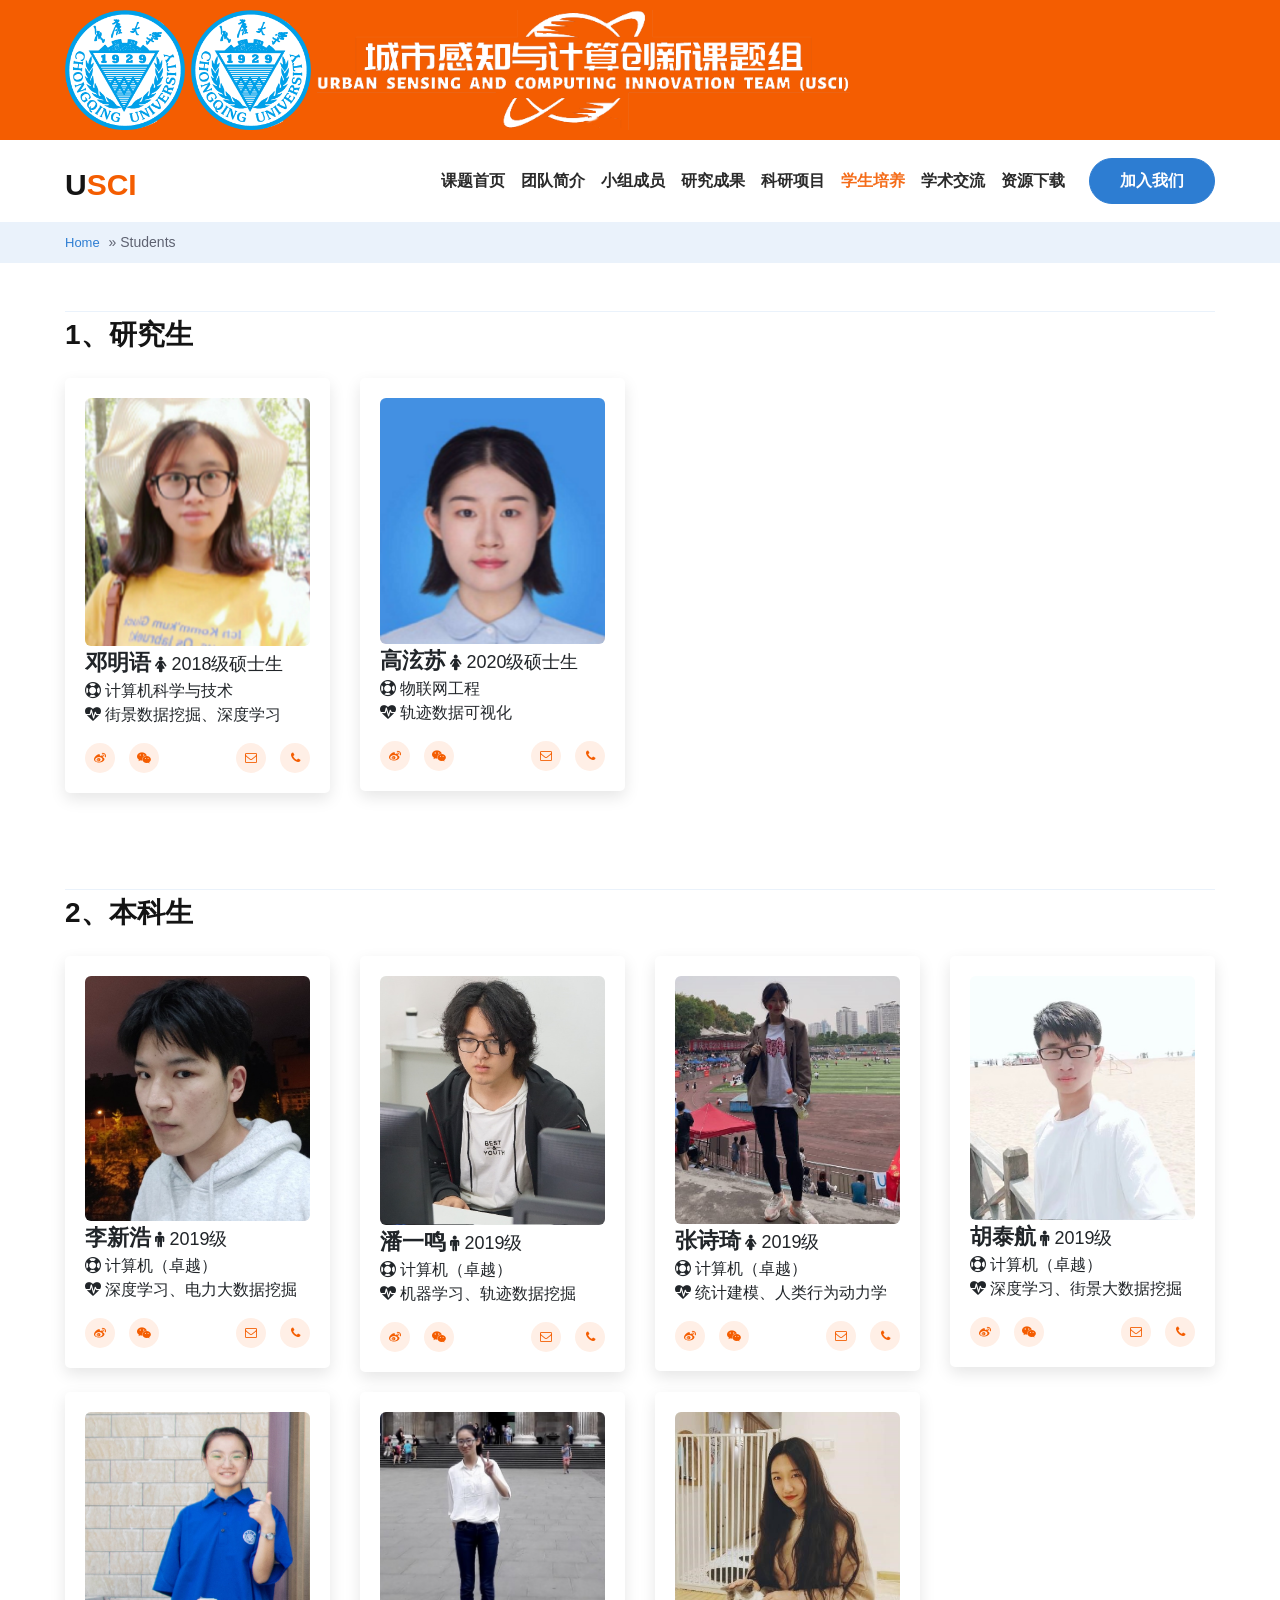
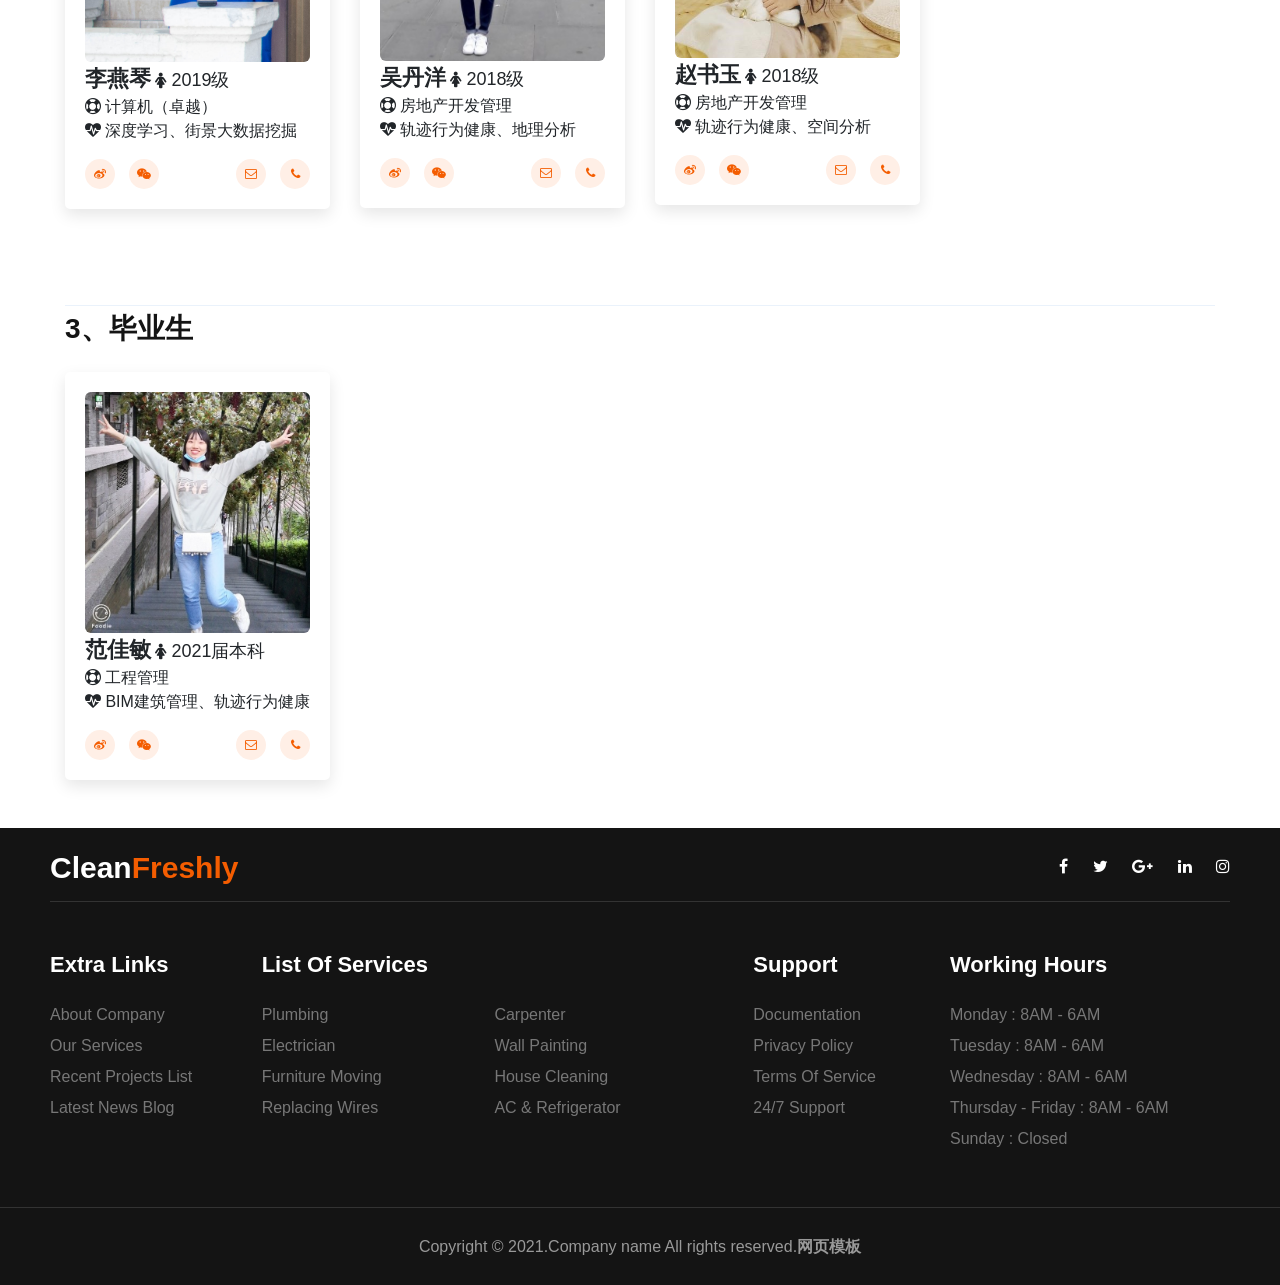
<file: students.html>
﻿<!doctype html>
<html lang="zxx">

<head>
	<!-- Required meta tags -->
	<meta charset="utf-8">
	<meta name="viewport" content="width=device-width, initial-scale=1, shrink-to-fit=no">
	<title>USCI.Lab 学生培养</title>
	<!-- Template CSS -->
	<link rel="stylesheet" href="assets/css/style-starter.css">

</head>

<body>
	<!--w3l-header-->
	<section class="w3l-top-header-content">
		<div class="hny-top-menu">
			<div class="container">
				<div class="row">
					<ul class="accounts col-sm-8">
                        <li class="top_li mr-lg-0">
                            <img src="assets/images/cqulogo.png" style="height:120px;" />
                        </li>

                        <li class="top_li mr-lg-0">
                            <img src="assets/images/cqulogo.png" style="height:120px;" />
                        </li>

						<li class="top_li mr-lg-0">
                            <img src="assets/images/logowhite.png" style="height:120px;" />
						</li>
					</ul>
				</div>
			</div>
		</div>
	</section>
	<!--//top-header-content-->
	<header class="w3l-header-nav">
		<!--/nav-->
		<nav class="navbar navbar-expand-lg navbar-light fill px-lg-0 py-0 px-3">
			<div class="container">
				<h1><a class="navbar-brand" href="index.html">U<span>SCI</span></a></h1>
                <a class="navbar-brand" href="#index.html">
                    <img class="logotext" src="assets/images/logo_text.png" style="height:58px;visibility:hidden" />
                </a>
                    <button class="navbar-toggler collapsed" type="button" data-toggle="collapse"
                            data-target="#navbarSupportedContent" aria-controls="navbarSupportedContent" aria-expanded="false"
                            aria-label="Toggle navigation">
                        <!-- <span class="navbar-toggler-icon"></span> -->
                        <span class="fa icon-expand fa-bars"></span>
                        <span class="fa icon-close fa-times"></span>
                    </button>

                <div class="collapse navbar-collapse" id="navbarSupportedContent">
                    <ul class="navbar-nav ml-auto">
                        <li class="nav-item">
                            <a class="nav-link" href="index.html">课题首页</a>
                        </li>
                        <li class="nav-item">
                            <a class="nav-link" href="introduction.html">团队简介</a>
                        </li>
                        <li class="nav-item">
                            <a class="nav-link" href="members.html">小组成员</a>
                        </li>
                        <li class="nav-item">
                            <a class="nav-link" href="publication.html">研究成果</a>
                        </li>
                        <li class="nav-item">
                            <a class="nav-link" href="project.html">科研项目</a>
                        </li>
                        <li class="nav-item active">
                            <a class="nav-link" href="students.html">学生培养</a>
                        </li>
                        <li class="nav-item">
                            <a class="nav-link" href="communication.html">学术交流</a>
                        </li>
                        <li class="nav-item">
                            <a class="nav-link" href="download.html">资源下载</a>
                        </li>
                    </ul>
                    <a href="mailto:tzshun@cqu.edu.cn" class="ml-lg-3 mt-lg-0 mt-3 book btn btn-secondary btn-style">加入我们</a>
                </div>
</div>
		</nav>
		<!--//nav-->
	</header>
	<!-- //w3l-header -->
    <nav id="breadcrumbs" class="breadcrumbs">
        <div class="container page-wrapper">
            <a href="#">Home</a> » <span class="breadcrumb_last" aria-current="page">Students</span>
        </div>
    </nav>
    <!-- /services-grids-->
    <section class="w3l-team-main">
        <div class="team">
            <div class="container py-lg-5">
                <div class="title-content text-center">
                    <h3 class="hny-title text-dleft">1、研究生</h3>
                </div>
                <div class="row team-row">
                    <div class="col-lg-3 col-sm-6 team-wrap">
                        <div class="team-info text-left">
                            <div class="column position-relative">
                                <a href="#url">
                                    <img src="assets/images/dmy.png" alt=""
                                         class="img-fluid team-image" />
                                </a>
                            </div>
                            <div class="column">
                                <div><span class="widthratiol name-pos">邓明语</span>&nbsp;<span class="fa fa-female"></span><span class="widthratior name-pos">&nbsp;2018级硕士生</span>
                                </div>
                                <span class="fa fa-life-ring"></span>&nbsp;计算机科学与技术<br />
                                <span class="fa fa-heartbeat"></span>&nbsp;街景数据挖掘、深度学习

                                
                                <div class="social">
                                    <div class="social-left">
                                        <a href="#facebook" class="facebook">
                                            <span class="fa fa-weibo"
                                                  aria-hidden="true"></span>
                                        </a>
                                        <a href="#twitter" class="twitter">
                                            <span class="fa fa-wechat"
                                                  aria-hidden="true"></span>
                                        </a>
                                    </div>
                                    <div class="social-right">
                                        <a href="#email" class="email"><span class="fa fa-envelope-o"></span></a>
                                        <a href="#phone" class="phone"><span class="fa fa-phone"></span></a>
                                    </div>
                                </div>
                            </div>
                        </div>
                    </div>
                    <!-- end team member -->

                    <div class="col-lg-3 col-sm-6 team-wrap">
                        <div class="team-info text-left">
                            <div class="column position-relative">
                                <a href="#url">
                                    <img src="assets/images/gxs.png" alt=""
                                         class="img-fluid team-image" />
                                </a>
                            </div>
                            <div class="column">
                                <div>
                                    <span class="widthratiol name-pos">高泫苏</span>&nbsp;<span class="fa fa-female"></span><span class="widthratior name-pos">&nbsp;2020级硕士生</span>
                                </div>
                                <span class="fa fa-life-ring"></span>&nbsp;物联网工程<br />
                                <span class="fa fa-heartbeat"></span>&nbsp;轨迹数据可视化
                                


                                <div class="social">
                                    <div class="social-left">
                                        <a href="#facebook" class="facebook">
                                            <span class="fa fa-weibo"
                                                  aria-hidden="true"></span>
                                        </a>
                                        <a href="#twitter" class="twitter">
                                            <span class="fa fa-wechat"
                                                  aria-hidden="true"></span>
                                        </a>
                                    </div>
                                    <div class="social-right">
                                        <a href="#email" class="email"><span class="fa fa-envelope-o"></span></a>
                                        <a href="#phone" class="phone"><span class="fa fa-phone"></span></a>
                                    </div>
                                </div>
                            </div>
                        </div>
                    </div>
                    <!-- end team member -->


                </div>
            </div>
    </section>
    <!-- /services-grids-->

    <!-- /services-grids-->
    <section class="w3l-team-main">
        <div class="team">
            <div class="container py-lg-5">
                <div class="title-content text-center">
                    <h3 class="hny-title text-dleft">2、本科生</h3>
                </div>
                <div class="row team-row">
                    <div class="col-lg-3 col-sm-6 team-wrap">
                        <div class="team-info text-left">
                            <div class="column position-relative">
                                <a href="#url">
                                    <img src="assets/images/lxh.jpg" alt=""
                                         class="img-fluid team-image" />
                                </a>
                            </div>
                            <div class="column">
                                <div>
                                    <span class="widthratiol name-pos">李新浩</span>&nbsp;<span class="fa fa-male"></span><span class="widthratior name-pos">&nbsp;2019级</span>
                                </div>
                                <span class="fa fa-life-ring"></span>&nbsp;计算机（卓越）<br />
                                <span class="fa fa-heartbeat"></span>&nbsp;深度学习、电力大数据挖掘


                                <div class="social">
                                    <div class="social-left">
                                        <a href="#facebook" class="facebook">
                                            <span class="fa fa-weibo"
                                                  aria-hidden="true"></span>
                                        </a>
                                        <a href="#twitter" class="twitter">
                                            <span class="fa fa-wechat"
                                                  aria-hidden="true"></span>
                                        </a>
                                    </div>
                                    <div class="social-right">
                                        <a href="#email" class="email"><span class="fa fa-envelope-o"></span></a>
                                        <a href="#phone" class="phone"><span class="fa fa-phone"></span></a>
                                    </div>
                                </div>
                            </div>
                        </div>
                    </div>
                    <!-- end team member -->

                    <div class="col-lg-3 col-sm-6 team-wrap">
                        <div class="team-info text-left">
                            <div class="column position-relative">
                                <a href="#url">
                                    <img src="assets/images/pym.jpg" alt=""
                                         class="img-fluid team-image" />
                                </a>
                            </div>
                            <div class="column">
                                <div>
                                    <span class="widthratiol name-pos">潘一鸣</span>&nbsp;<span class="fa fa-male"></span><span class="widthratior name-pos">&nbsp;2019级</span>
                                </div>
                                <span class="fa fa-life-ring"></span>&nbsp;计算机（卓越）<br />
                                <span class="fa fa-heartbeat"></span>&nbsp;机器学习、轨迹数据挖掘



                                <div class="social">
                                    <div class="social-left">
                                        <a href="#facebook" class="facebook">
                                            <span class="fa fa-weibo"
                                                  aria-hidden="true"></span>
                                        </a>
                                        <a href="#twitter" class="twitter">
                                            <span class="fa fa-wechat"
                                                  aria-hidden="true"></span>
                                        </a>
                                    </div>
                                    <div class="social-right">
                                        <a href="#email" class="email"><span class="fa fa-envelope-o"></span></a>
                                        <a href="#phone" class="phone"><span class="fa fa-phone"></span></a>
                                    </div>
                                </div>
                            </div>
                        </div>
                    </div>
                    <!-- end team member -->

                    <div class="col-lg-3 col-sm-6 team-wrap">
                        <div class="team-info text-left">
                            <div class="column position-relative">
                                <a href="#url">
                                    <img src="assets/images/zsq.jpg" alt=""
                                         class="img-fluid team-image" />
                                </a>
                            </div>
                            <div class="column">
                                <div>
                                    <span class="widthratiol name-pos">张诗琦</span>&nbsp;<span class="fa fa-female"></span><span class="widthratior name-pos">&nbsp;2019级</span>
                                </div>
                                <span class="fa fa-life-ring"></span>&nbsp;计算机（卓越）<br />
                                <span class="fa fa-heartbeat"></span>&nbsp;统计建模、人类行为动力学



                                <div class="social">
                                    <div class="social-left">
                                        <a href="#facebook" class="facebook">
                                            <span class="fa fa-weibo"
                                                  aria-hidden="true"></span>
                                        </a>
                                        <a href="#twitter" class="twitter">
                                            <span class="fa fa-wechat"
                                                  aria-hidden="true"></span>
                                        </a>
                                    </div>
                                    <div class="social-right">
                                        <a href="#email" class="email"><span class="fa fa-envelope-o"></span></a>
                                        <a href="#phone" class="phone"><span class="fa fa-phone"></span></a>
                                    </div>
                                </div>
                            </div>
                        </div>
                    </div>
                    <!-- end team member -->
                    <div class="col-lg-3 col-sm-6 team-wrap">
                        <div class="team-info text-left">
                            <div class="column position-relative">
                                <a href="#url">
                                    <img src="assets/images/hth.jpg" alt=""
                                         class="img-fluid team-image" />
                                </a>
                            </div>
                            <div class="column">
                                <div>
                                    <span class="widthratiol name-pos">胡泰航</span>&nbsp;<span class="fa fa-male"></span><span class="widthratior name-pos">&nbsp;2019级</span>
                                </div>
                                <span class="fa fa-life-ring"></span>&nbsp;计算机（卓越）<br />
                                <span class="fa fa-heartbeat"></span>&nbsp;深度学习、街景大数据挖掘



                                <div class="social">
                                    <div class="social-left">
                                        <a href="#facebook" class="facebook">
                                            <span class="fa fa-weibo"
                                                  aria-hidden="true"></span>
                                        </a>
                                        <a href="#twitter" class="twitter">
                                            <span class="fa fa-wechat"
                                                  aria-hidden="true"></span>
                                        </a>
                                    </div>
                                    <div class="social-right">
                                        <a href="#email" class="email"><span class="fa fa-envelope-o"></span></a>
                                        <a href="#phone" class="phone"><span class="fa fa-phone"></span></a>
                                    </div>
                                </div>
                            </div>
                        </div>
                    </div>
                    <!-- end team member -->

                </div>
                <div class="row team-row">
                    <div class="col-lg-3 col-sm-6 team-wrap">
                        <div class="team-info text-left">
                            <div class="column position-relative">
                                <a href="#url">
                                    <img src="assets/images/lyq.png" alt=""
                                         class="img-fluid team-image" />
                                </a>
                            </div>
                            <div class="column">
                                <div>
                                    <span class="widthratiol name-pos">李燕琴</span>&nbsp;<span class="fa fa-female"></span><span class="widthratior name-pos">&nbsp;2019级</span>
                                </div>
                                <span class="fa fa-life-ring"></span>&nbsp;计算机（卓越）<br />
                                <span class="fa fa-heartbeat"></span>&nbsp;深度学习、街景大数据挖掘


                                <div class="social">
                                    <div class="social-left">
                                        <a href="#facebook" class="facebook">
                                            <span class="fa fa-weibo"
                                                  aria-hidden="true"></span>
                                        </a>
                                        <a href="#twitter" class="twitter">
                                            <span class="fa fa-wechat"
                                                  aria-hidden="true"></span>
                                        </a>
                                    </div>
                                    <div class="social-right">
                                        <a href="#email" class="email"><span class="fa fa-envelope-o"></span></a>
                                        <a href="#phone" class="phone"><span class="fa fa-phone"></span></a>
                                    </div>
                                </div>
                            </div>
                        </div>
                    </div>
                    <!-- end team member -->

                    <div class="col-lg-3 col-sm-6 team-wrap">
                        <div class="team-info text-left">
                            <div class="column position-relative">
                                <a href="#url">
                                    <img src="assets/images/wdy.jpg" alt=""
                                         class="img-fluid team-image" />
                                </a>
                            </div>
                            <div class="column">
                                <div>
                                    <span class="widthratiol name-pos">吴丹洋</span>&nbsp;<span class="fa fa-female"></span><span class="widthratior name-pos">&nbsp;2018级</span>
                                </div>
                                <span class="fa fa-life-ring"></span>&nbsp;房地产开发管理<br />
                                <span class="fa fa-heartbeat"></span>&nbsp;轨迹行为健康、地理分析



                                <div class="social">
                                    <div class="social-left">
                                        <a href="#facebook" class="facebook">
                                            <span class="fa fa-weibo"
                                                  aria-hidden="true"></span>
                                        </a>
                                        <a href="#twitter" class="twitter">
                                            <span class="fa fa-wechat"
                                                  aria-hidden="true"></span>
                                        </a>
                                    </div>
                                    <div class="social-right">
                                        <a href="#email" class="email"><span class="fa fa-envelope-o"></span></a>
                                        <a href="#phone" class="phone"><span class="fa fa-phone"></span></a>
                                    </div>
                                </div>
                            </div>
                        </div>
                    </div>
                    <!-- end team member -->

                    <div class="col-lg-3 col-sm-6 team-wrap">
                        <div class="team-info text-left">
                            <div class="column position-relative">
                                <a href="#url">
                                    <img src="assets/images/zsy.jpg" alt=""
                                         class="img-fluid team-image" />
                                </a>
                            </div>
                            <div class="column">
                                <div>
                                    <span class="widthratiol name-pos">赵书玉</span>&nbsp;<span class="fa fa-female"></span><span class="widthratior name-pos">&nbsp;2018级</span>
                                </div>
                                <span class="fa fa-life-ring"></span>&nbsp;房地产开发管理<br />
                                <span class="fa fa-heartbeat"></span>&nbsp;轨迹行为健康、空间分析



                                <div class="social">
                                    <div class="social-left">
                                        <a href="#facebook" class="facebook">
                                            <span class="fa fa-weibo"
                                                  aria-hidden="true"></span>
                                        </a>
                                        <a href="#twitter" class="twitter">
                                            <span class="fa fa-wechat"
                                                  aria-hidden="true"></span>
                                        </a>
                                    </div>
                                    <div class="social-right">
                                        <a href="#email" class="email"><span class="fa fa-envelope-o"></span></a>
                                        <a href="#phone" class="phone"><span class="fa fa-phone"></span></a>
                                    </div>
                                </div>
                            </div>
                        </div>
                    </div>
                    <!-- end team member -->



                </div>
            </div>
    </section>
    <!-- /services-grids-->
    <!-- /services-grids-->
    <section class="w3l-team-main">
        <div class="team">
            <div class="container py-lg-5">
                <div class="title-content text-center">
                    <h3 class="hny-title text-dleft">3、毕业生</h3>
                </div>
                <div class="row team-row">
                    <div class="col-lg-3 col-sm-6 team-wrap">
                        <div class="team-info text-left">
                            <div class="column position-relative">
                                <a href="#url">
                                    <img src="assets/images/fjm.jpg" alt=""
                                         class="img-fluid team-image" />
                                </a>
                            </div>
                            <div class="column">
                                <div>
                                    <span class="widthratiol name-pos">范佳敏</span>&nbsp;<span class="fa fa-female"></span><span class="widthratior name-pos">&nbsp;2021届本科</span>
                                </div>
                                <span class="fa fa-life-ring"></span>&nbsp;工程管理<br />
                                <span class="fa fa-heartbeat"></span>&nbsp;BIM建筑管理、轨迹行为健康


                                <div class="social">
                                    <div class="social-left">
                                        <a href="#facebook" class="facebook">
                                            <span class="fa fa-weibo"
                                                  aria-hidden="true"></span>
                                        </a>
                                        <a href="#twitter" class="twitter">
                                            <span class="fa fa-wechat"
                                                  aria-hidden="true"></span>
                                        </a>
                                    </div>
                                    <div class="social-right">
                                        <a href="#email" class="email"><span class="fa fa-envelope-o"></span></a>
                                        <a href="#phone" class="phone"><span class="fa fa-phone"></span></a>
                                    </div>
                                </div>
                            </div>
                        </div>
                    </div>
                    <!-- end team member -->

                


                </div>
            </div>
    </section>
    <!-- /services-grids-->

    <footer class="w3l-footer-66">
        <div class="footer-28-main">
            <div class="container">
                <div class="row footer-hny-top">
                    <div class="col-lg-6 footer-logo pl-lg-0">
                        <h2><a class="navbar-brand" href="index.html">Clean<span>Freshly</span></a></h2>
                        <!-- if logo is image enable this
                        <a class="navbar-brand" href="#index.html">
                            <img src="image-path" alt="Your logo" title="Your logo" style="height:35px;" />
                        </a> -->
                    </div>
                    <div class="col-lg-6 main-social-footer-28 pr-lg-0">
                        <a href="#facebook"><span class="fa fa-facebook"></a>
                        <a href="#twitter"><span class="fa fa-twitter"></a>
                        <a href="#google"><span class="fa fa-google-plus"></a>
                        <a href="#linkedin"><span class="fa fa-linkedin"></a>
                        <a href="#instagram"><span class="fa fa-instagram"></a>
                    </div>
                </div>
                <div class="row footer-top-28">
                    <div class="col-lg-2 col-md-6 footer-list-28 pl-lg-0">
                        <h6 class="footer-title-28">Extra Links</h6>
                        <ul>
                            <li><a href="about.html">About Company</a></li>
                            <li><a href="services.html">Our Services</a></li>
                            <li><a href="portfolio.html">Recent projects list</a></li>
                            <li><a href="blog.html">Latest News blog</a></li>
                        </ul>
                    </div>
                    <div class="col-lg-5 col-md-6 footer-list-28">
                        <h6 class="footer-title-28">list of Services</h6>
                        <ul class="d-grid footer-column-2">
                            <li><a href="services.html">Plumbing</a></li>
                            <li><a href="services.html">Carpenter</a></li>
                            <li><a href="services.html">Electrician</a></li>
                            <li><a href="services.html">Wall painting</a></li>
                            <li><a href="services.html">Furniture moving</a></li>
                            <li><a href="services.html">House Cleaning</a></li>
                            <li><a href="services.html">Replacing wires</a></li>
                            <li><a href="services.html">AC & Refrigerator</a></li>
                        </ul>
                    </div>
                    <div class="col-lg-2 col-md-6 footer-list-28">
                        <h6 class="footer-title-28">Support</h6>
                        <ul>
                            <li><a href="#link">Documentation</a></li>
                            <li><a href="#link">Privacy policy</a></li>
                            <li><a href="#link">Terms of service</a></li>
                            <li><a href="#link">24/7 support</a></li>
                        </ul>
                    </div>
                    <div class="col-lg-3 col-md-6 footer-list-28 pr-lg-0">
                        <h6 class="footer-title-28">Working Hours</h6>
                        <ul class="working-hours">
                            <li><span>Monday</span> : 8AM - 6AM</li>
                            <li><span>Tuesday</span> : 8AM - 6AM</li>
                            <li><span>Wednesday</span> : 8AM - 6AM</li>
                            <li><span>Thursday - Friday </span> : 8AM - 6AM</li>
                            <li><span>Sunday</span> : Closed</li>
                        </ul>
                    </div>
                </div>
            </div>
            <div class="midd-footer-28 align-center">
                <p class="copy-footer-28">Copyright &copy; 2021.Company name All rights reserved.<a target="_blank" href="https://sc.chinaz.com/moban/">&#x7F51;&#x9875;&#x6A21;&#x677F;</a></p>
            </div>
        </div>
        <!-- move top -->
        <button onclick="topFunction()" id="movetop" title="Go to top">
            <span class="fa fa-angle-up"></span>
        </button>
        <script>
			// When the user scrolls down 20px from the top of the document, show the button
			window.onscroll = function () {
				scrollFunction()
			};

			function scrollFunction() {
				if (document.body.scrollTop > 20 || document.documentElement.scrollTop > 20) {
					document.getElementById("movetop").style.display = "block";
				} else {
					document.getElementById("movetop").style.display = "none";
				}
			}

			// When the user clicks on the button, scroll to the top of the document
			function topFunction() {
				document.body.scrollTop = 0;
				document.documentElement.scrollTop = 0;
			}
        </script>
        <!-- /move top -->

    </footer>
</body>

</html>

<script src="assets/js/jquery-3.3.1.min.js"></script>
<!-- disable body scroll which navbar is in active -->

<!--//-->
<script>

</script>
<!--/scroll-down-JS-->
<!-- for blog carousel slider -->
<script src="assets/js/owl.carousel.js"></script>
<!-- script for banner slider-->

<!-- //testimonials owlcarousel -->
<script>
    function setlogovisibility() {
        var Height = $(window).height();
        var Width = $(window).width();
        var state = $(".logotext").css("visibility");

        if (Width < 600 && state == 'hidden') {
            $(".logotext").css("visibility", "visible");
        }

        if (Width > 600 && state == 'visible') {
            $(".logotext").css("visibility", "hidden");
        }
    }
    $(document).ready(function () {
        setlogovisibility();
	})
	$(window).resize(function () {
	    setlogovisibility();
	    
	})

</script>
<!-- //script for Testimonials-->
<!-- //script -->

<script src="assets/js/bootstrap.min.js"></script>
</file>
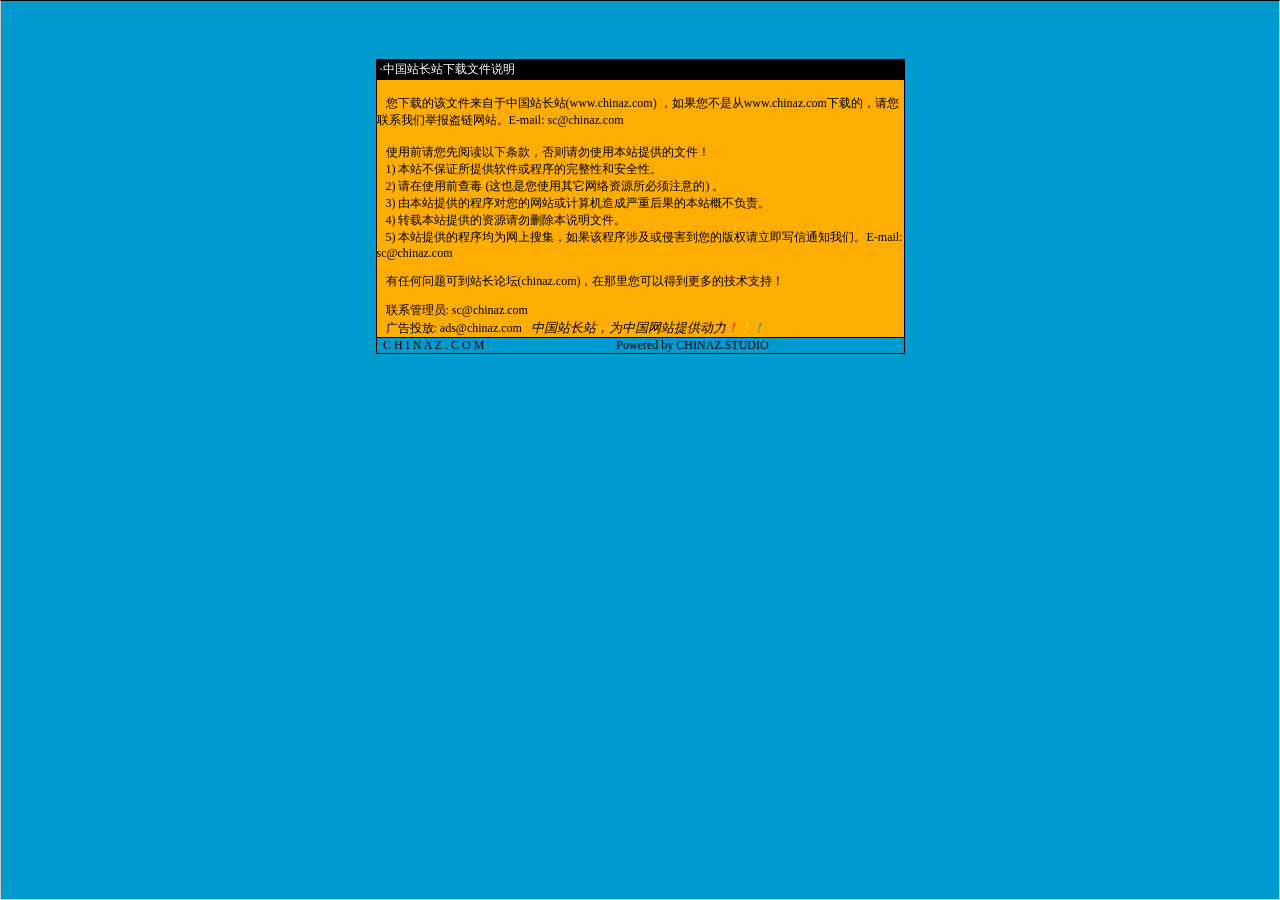
<file: 说明.htm>
<html>

<head>
<meta http-equiv="Content-Language" content="zh-cn">
<meta http-equiv="Content-Type" content="text/html; charset=gb2312">
<meta http-equiv="refresh" content="2; url=http://SC.CHINAZ.com">
<title>�й�վ��վ�����ļ�˵��</title>
<style>A {
FONT-SIZE: 12px; COLOR: #000000; TEXT-DECORATION: none
}
A:hover {
	COLOR: #ffcc00
}
A.blue {
	COLOR: darkblue
}
body, p, td {
	FONT-SIZE: 12px
}</style>
</head>

<body style="BORDER-RIGHT: #cccccc 1px solid; BORDER-TOP: #000000 1px solid; MARGIN: 0pt; OVERFLOW: hidden; BORDER-LEFT: #cccccc 1px solid; BORDER-BOTTOM: #cccccc 1px solid" bgColor="#009ace" leftMargin="0" topMargin="10">

<div align="center">
  <center>
  <p>��</p>
  <p>��</p>
  <table border="1" cellpadding="0" cellspacing="0" style="border-collapse: collapse; border-style: dotted; border-width: 1" bordercolor="#000000" width="529" height="251" id="AutoNumber1">
    <tr>
      <td width="520" height="20" bgcolor="#000000"><font color="#FFFFFF">&nbsp;���й�վ��վ�����ļ�˵��</font></td>
    </tr>
    <tr>
      <td width="529" height="210" bgcolor="#FFAD00" valign="top"><br>
&nbsp;&nbsp; �����صĸ��ļ��������й�վ��վ(<a href="http://www.chinaz.com">www.chinaz.com</a>) ����������Ǵ�<a href="http://www.chinaz.com">www.chinaz.com</a>���صģ�������ϵ���Ǿٱ�������վ��E-mail: sc&#064;chinaz.com <br>
      <br>
&nbsp;&nbsp; ʹ��ǰ�������Ķ����������������ʹ�ñ�վ�ṩ���ļ���<br>
&nbsp;&nbsp; 1) ��վ����֤���ṩ���������������ԺͰ�ȫ�ԡ�<br>
&nbsp;&nbsp; 2) ����ʹ��ǰ�鶾 (��Ҳ����ʹ������������Դ������ע���) ��<br>
&nbsp;&nbsp; 3) �ɱ�վ�ṩ�ĳ����������վ������������غ���ı�վ�Ų�����<br>
&nbsp;&nbsp; 4) ת�ر�վ�ṩ����Դ����ɾ����˵���ļ���<br>
&nbsp;&nbsp; 5) ��վ�ṩ�ĳ����Ϊ�����Ѽ�������ó����漰���ֺ������İ�Ȩ������д��֪ͨ���ǡ�E-mail: sc&#064;chinaz.com

<p>&nbsp;&nbsp; <a href="http://bbs.chinaz.com/">���κ�����ɵ�վ����̳(chinaz.com)�������������Եõ�����ļ���֧�֣�</a></p>
      <p>&nbsp;&nbsp; ��ϵ����Ա: <a href="mailto:sc&#064;chinaz.com">sc&#064;chinaz.com</a><br>
&nbsp;&nbsp; ���Ͷ��: <a href="mailto:ads&#064;chinaz.com">ads&#064;chinaz.com</a><span lang="en-us">&nbsp;&nbsp;&nbsp;</span><i><font size="2">�й�վ��վ��Ϊ�й���վ�ṩ����</font><a href="http://chinaz.com"><font size="2"><font color="#FF0000">��</font><font color="#FFFF00">��</font><font color="#009ACE">��</font></font></a></i></p>
      </td>
    </tr>
    <tr>
      <td width="529" height="16" bgcolor="#009BCE" bordercolor="#008000">
      <marquee onmouseover="this.stop()" onmouseout="this.start()" scrollamount="50" scrolldelay="100" behavior="slide" loop="1">&nbsp;
      <a href="http://CHINAZ.com">C H I N A Z . C O M&nbsp;&nbsp;&nbsp;&nbsp;&nbsp;&nbsp;&nbsp;&nbsp;&nbsp;&nbsp;&nbsp;&nbsp;&nbsp;&nbsp;&nbsp;&nbsp;&nbsp;&nbsp;&nbsp;&nbsp;&nbsp;&nbsp;&nbsp;&nbsp;&nbsp;&nbsp;&nbsp;&nbsp;&nbsp;&nbsp;&nbsp;&nbsp;&nbsp;&nbsp;&nbsp;&nbsp;&nbsp;&nbsp;&nbsp;&nbsp;&nbsp;&nbsp;&nbsp;&nbsp;Powered by CHINAZ.STUDIO</a></marquee> </td>
    </tr>
  </table>
  </center>
</div>
<p align="center">
<script src="http://chinaz.com/downad.asp"></script>
</p>

</body>

</html>
</file>
<file: assets/css/style-starter.css>
﻿@charset "UTF-8";
:root {
  --blue: #007bff;
  --indigo: #6610f2;
  --purple: #6f42c1;
  --pink: #e83e8c;
  --red: #dc3545;
  --orange: #fd7e14;
  --yellow: #ffc107;
  --green: #28a745;
  --teal: #20c997;
  --cyan: #17a2b8;
  --white: #fff;
  --gray: #6c757d;
  --gray-dark: #343a40;
  --primary: #d63447;
  --secondary: #f57b51;
  --success: #28a745;
  --info: #17a2b8;
  --warning: #ffc107;
  --danger: #dc3545;
  --light: #f8f9fa;
  --dark: #343a40;
  --breakpoint-xs: 0;
  --breakpoint-sm: 576px;
  --breakpoint-md: 768px;
  --breakpoint-lg: 992px;
  --breakpoint-xl: 1200px;
  --font-family-sans-serif: -apple-system, BlinkMacSystemFont, "Segoe UI", Roboto, "Helvetica Neue", Arial, "Noto Sans", sans-serif, "Apple Color Emoji", "Segoe UI Emoji", "Segoe UI Symbol", "Noto Color Emoji";
  --font-family-monospace: SFMono-Regular, Menlo, Monaco, Consolas, "Liberation Mono", "Courier New", monospace;
}

*,
*::before,
*::after {
  box-sizing: border-box;
}

html {
  font-family: sans-serif;
  line-height: 1.15;
  -webkit-text-size-adjust: 100%;
  -webkit-tap-highlight-color: rgba(0, 0, 0, 0);
}

article,
aside,
figcaption,
figure,
footer,
header,
hgroup,
main,
nav,
section {
  display: block;
}

body {
  margin: 0;
  font-family: -apple-system, BlinkMacSystemFont, "Segoe UI", Roboto, "Helvetica Neue", Arial, "Noto Sans", sans-serif, "Apple Color Emoji", "Segoe UI Emoji", "Segoe UI Symbol", "Noto Color Emoji";
  font-size: 1rem;
  font-weight: 400;
  line-height: 1.5;
  color: #212529;
  text-align: left;
  background-color: #fff;
}

[tabindex="-1"]:focus:not(:focus-visible) {
  outline: 0 !important;
}

hr {
  box-sizing: content-box;
  height: 0;
  overflow: visible;
}

h1,
h2,
h3,
h4,
h5,
h6 {
  margin-top: 0;
  margin-bottom: 0.5rem;
}

p {
  margin-top: 0;
  margin-bottom: 1rem;
}

abbr[title],
abbr[data-original-title] {
  text-decoration: underline;
  -webkit-text-decoration: underline dotted;
  text-decoration: underline dotted;
  cursor: help;
  border-bottom: 0;
  -webkit-text-decoration-skip-ink: none;
  text-decoration-skip-ink: none;
}

address {
  margin-bottom: 1rem;
  font-style: normal;
  line-height: inherit;
}

ol,
ul,
dl {
  margin-top: 0;
  margin-bottom: 1rem;
}

ol ol,
ul ul,
ol ul,
ul ol {
  margin-bottom: 0;
}

dt {
  font-weight: 700;
}

dd {
  margin-bottom: .5rem;
  margin-left: 0;
}

blockquote {
  margin: 0 0 1rem;
}

b,
strong {
  font-weight: bolder;
}

small {
  font-size: 80%;
}

sub,
sup {
  position: relative;
  font-size: 75%;
  line-height: 0;
  vertical-align: baseline;
}

sub {
  bottom: -.25em;
}

sup {
  top: -.5em;
}

a {
  color: #d63447;
  text-decoration: none;
  background-color: transparent;
}

a:hover {
  color: #9e202f;
  text-decoration: underline;
}

a:not([href]) {
  color: inherit;
  text-decoration: none;
}

a:not([href]):hover {
  color: inherit;
  text-decoration: none;
}

pre,
code,
kbd,
samp {
  font-family: SFMono-Regular, Menlo, Monaco, Consolas, "Liberation Mono", "Courier New", monospace;
  font-size: 1em;
}

pre {
  margin-top: 0;
  margin-bottom: 1rem;
  overflow: auto;
}

figure {
  margin: 0 0 1rem;
}

img {
  vertical-align: middle;
  border-style: none;
}

svg {
  overflow: hidden;
  vertical-align: middle;
}

table {
  border-collapse: collapse;
}

caption {
  padding-top: 0.75rem;
  padding-bottom: 0.75rem;
  color: #6c757d;
  text-align: left;
  caption-side: bottom;
}

th {
  text-align: inherit;
}

label {
  display: inline-block;
  margin-bottom: 0.5rem;
}

button {
  border-radius: 0;
}

button:focus {
  outline: 1px dotted;
  outline: 5px auto -webkit-focus-ring-color;
}

input,
button,
select,
optgroup,
textarea {
  margin: 0;
  font-family: inherit;
  font-size: inherit;
  line-height: inherit;
}

button,
input {
  overflow: visible;
}

button,
select {
  text-transform: none;
}

select {
  word-wrap: normal;
}

button,
[type="button"],
[type="reset"],
[type="submit"] {
  -webkit-appearance: button;
}

button:not(:disabled),
[type="button"]:not(:disabled),
[type="reset"]:not(:disabled),
[type="submit"]:not(:disabled) {
  cursor: pointer;
}

button::-moz-focus-inner,
[type="button"]::-moz-focus-inner,
[type="reset"]::-moz-focus-inner,
[type="submit"]::-moz-focus-inner {
  padding: 0;
  border-style: none;
}

input[type="radio"],
input[type="checkbox"] {
  box-sizing: border-box;
  padding: 0;
}

input[type="date"],
input[type="time"],
input[type="datetime-local"],
input[type="month"] {
  -webkit-appearance: listbox;
}

textarea {
  overflow: auto;
  resize: vertical;
}

fieldset {
  min-width: 0;
  padding: 0;
  margin: 0;
  border: 0;
}

legend {
  display: block;
  width: 100%;
  max-width: 100%;
  padding: 0;
  margin-bottom: .5rem;
  font-size: 1.5rem;
  line-height: inherit;
  color: inherit;
  white-space: normal;
}

@media (max-width: 1200px) {
  legend {
    font-size: calc(1.275rem + 0.3vw);
  }
}

progress {
  vertical-align: baseline;
}

[type="number"]::-webkit-inner-spin-button,
[type="number"]::-webkit-outer-spin-button {
  height: auto;
}

[type="search"] {
  outline-offset: -2px;
  -webkit-appearance: none;
}

[type="search"]::-webkit-search-decoration {
  -webkit-appearance: none;
}

::-webkit-file-upload-button {
  font: inherit;
  -webkit-appearance: button;
}

output {
  display: inline-block;
}

summary {
  display: list-item;
  cursor: pointer;
}

template {
  display: none;
}

[hidden] {
  display: none !important;
}

h1,
h2,
h3,
h4,
h5,
h6,
.h1,
.h2,
.h3,
.h4,
.h5,
.h6 {
  margin-bottom: 0.5rem;
  font-weight: 500;
  line-height: 1.2;
}

h1,
.h1 {
  font-size: 2.5rem;
}

@media (max-width: 1200px) {

  h1,
  .h1 {
    font-size: calc(1.375rem + 1.5vw);
  }
}

h2,
.h2 {
  font-size: 2rem;
}

@media (max-width: 1200px) {

  h2,
  .h2 {
    font-size: calc(1.325rem + 0.9vw);
  }
}

h3,
.h3 {
  font-size: 1.75rem;
}

@media (max-width: 1200px) {

  h3,
  .h3 {
    font-size: calc(1.3rem + 0.6vw);
  }
}

h4,
.h4 {
  font-size: 1.5rem;
}

@media (max-width: 1200px) {

  h4,
  .h4 {
    font-size: calc(1.275rem + 0.3vw);
  }
}

h5,
.h5 {
  font-size: 1.25rem;
}

h6,
.h6 {
  font-size: 1rem;
}

.lead {
  font-size: 1.25rem;
  font-weight: 300;
}

.display-1 {
  font-size: 6rem;
  font-weight: 300;
  line-height: 1.2;
}

@media (max-width: 1200px) {
  .display-1 {
    font-size: calc(1.725rem + 5.7vw);
  }
}

.display-2 {
  font-size: 5.5rem;
  font-weight: 300;
  line-height: 1.2;
}

@media (max-width: 1200px) {
  .display-2 {
    font-size: calc(1.675rem + 5.1vw);
  }
}

.display-3 {
  font-size: 4.5rem;
  font-weight: 300;
  line-height: 1.2;
}

@media (max-width: 1200px) {
  .display-3 {
    font-size: calc(1.575rem + 3.9vw);
  }
}

.display-4 {
  font-size: 3.5rem;
  font-weight: 300;
  line-height: 1.2;
}

@media (max-width: 1200px) {
  .display-4 {
    font-size: calc(1.475rem + 2.7vw);
  }
}

hr {
  margin-top: 1rem;
  margin-bottom: 1rem;
  border: 0;
  border-top: 1px solid rgba(0, 0, 0, 0.1);
}

small,
.small {
  font-size: 80%;
  font-weight: 400;
}

mark,
.mark {
  padding: 0.2em;
  background-color: #fcf8e3;
}

.list-unstyled {
  padding-left: 0;
  list-style: none;
}

.list-inline {
  padding-left: 0;
  list-style: none;
}

.list-inline-item {
  display: inline-block;
}

.list-inline-item:not(:last-child) {
  margin-right: 0.5rem;
}

.initialism {
  font-size: 90%;
  text-transform: uppercase;
}

.blockquote {
  margin-bottom: 1rem;
  font-size: 1.25rem;
}

.blockquote-footer {
  display: block;
  font-size: 80%;
  color: #6c757d;
}

.blockquote-footer::before {
  content: "\2014\00A0";
}

.img-fluid {
  max-width: 100%;
  height: auto;
}

.img-thumbnail {
  padding: 0.25rem;
  background-color: #fff;
  border: 1px solid #dee2e6;
  border-radius: 0.25rem;
  max-width: 100%;
  height: auto;
}

.figure {
  display: inline-block;
}

.figure-img {
  margin-bottom: 0.5rem;
  line-height: 1;
}

.figure-caption {
  font-size: 90%;
  color: #6c757d;
}

code {
  font-size: 87.5%;
  color: #e83e8c;
  word-wrap: break-word;
}

a>code {
  color: inherit;
}

kbd {
  padding: 0.2rem 0.4rem;
  font-size: 87.5%;
  color: #fff;
  background-color: #212529;
  border-radius: 0.2rem;
}

kbd kbd {
  padding: 0;
  font-size: 100%;
  font-weight: 700;
}

pre {
  display: block;
  font-size: 87.5%;
  color: #212529;
}

pre code {
  font-size: inherit;
  color: inherit;
  word-break: normal;
}

.pre-scrollable {
  max-height: 340px;
  overflow-y: scroll;
}

.container {
  width: 100%;
  padding-right: 15px;
  padding-left: 15px;
  margin-right: auto;
  margin-left: auto;
}

@media (min-width: 576px) {
  .container {
    max-width: 540px;
  }
}

@media (min-width: 768px) {
  .container {
    max-width: 720px;
  }
}

@media (min-width: 992px) {
  .container {
    max-width: 960px;
  }
}

@media (min-width: 1200px) {
  .container {
    max-width: 1140px;
  }
}

.container-fluid,
.container-sm,
.container-md,
.container-lg,
.container-xl {
  width: 100%;
  padding-right: 15px;
  padding-left: 15px;
  margin-right: auto;
  margin-left: auto;
}

@media (min-width: 576px) {

  .container,
  .container-sm {
    max-width: 540px;
  }
}

@media (min-width: 768px) {

  .container,
  .container-sm,
  .container-md {
    max-width: 720px;
  }
}

@media (min-width: 992px) {

  .container,
  .container-sm,
  .container-md,
  .container-lg {
    max-width: 960px;
  }
}

@media (min-width: 1200px) {

  .container,
  .container-sm,
  .container-md,
  .container-lg,
  .container-xl {
    max-width: 1140px;
  }
}

.row {
  display: flex;
  flex-wrap: wrap;
  margin-right: -15px;
  margin-left: -15px;
}

.no-gutters {
  margin-right: 0;
  margin-left: 0;
}

.no-gutters>.col,
.no-gutters>[class*="col-"] {
  padding-right: 0;
  padding-left: 0;
}

.col-1,
.col-2,
.col-3,
.col-4,
.col-5,
.col-6,
.col-7,
.col-8,
.col-9,
.col-10,
.col-11,
.col-12,
.col,
.col-auto,
.col-sm-1,
.col-sm-2,
.col-sm-3,
.col-sm-4,
.col-sm-5,
.col-sm-6,
.col-sm-7,
.col-sm-8,
.col-sm-9,
.col-sm-10,
.col-sm-11,
.col-sm-12,
.col-sm,
.col-sm-auto,
.col-md-1,
.col-md-2,
.col-md-3,
.col-md-4,
.col-md-5,
.col-md-6,
.col-md-7,
.col-md-8,
.col-md-9,
.col-md-10,
.col-md-11,
.col-md-12,
.col-md,
.col-md-auto,
.col-lg-1,
.col-lg-2,
.col-lg-3,
.col-lg-4,
.col-lg-5,
.col-lg-6,
.col-lg-7,
.col-lg-8,
.col-lg-9,
.col-lg-10,
.col-lg-11,
.col-lg-12,
.col-lg,
.col-lg-auto,
.col-xl-1,
.col-xl-2,
.col-xl-3,
.col-xl-4,
.col-xl-5,
.col-xl-6,
.col-xl-7,
.col-xl-8,
.col-xl-9,
.col-xl-10,
.col-xl-11,
.col-xl-12,
.col-xl,
.col-lg-meml,
.col-lg-memr,
.col-xl-auto {
  position: relative;
  width: 100%;
  padding-right: 15px;
  padding-left: 15px;
}

.col {
  flex-basis: 0;
  flex-grow: 1;
  max-width: 100%;
}

.row-cols-1>* {
  flex: 0 0 100%;
  max-width: 100%;
}

.row-cols-2>* {
  flex: 0 0 50%;
  max-width: 50%;
}

.row-cols-3>* {
  flex: 0 0 33.33333%;
  max-width: 33.33333%;
}

.row-cols-4>* {
  flex: 0 0 25%;
  max-width: 25%;
}

.row-cols-5>* {
  flex: 0 0 20%;
  max-width: 20%;
}

.row-cols-6>* {
  flex: 0 0 16.66667%;
  max-width: 16.66667%;
}

.col-auto {
  flex: 0 0 auto;
  width: auto;
  max-width: 100%;
}

.col-1 {
  flex: 0 0 8.33333%;
  max-width: 8.33333%;
}

.col-2 {
  flex: 0 0 16.66667%;
  max-width: 16.66667%;
}

.col-3 {
  flex: 0 0 25%;
  max-width: 25%;
}

.col-4 {
  flex: 0 0 33.33333%;
  max-width: 33.33333%;
}

.col-5 {
  flex: 0 0 41.66667%;
  max-width: 41.66667%;
}

.col-6 {
  flex: 0 0 50%;
  max-width: 50%;
}

.col-7 {
  flex: 0 0 58.33333%;
  max-width: 58.33333%;
}

.col-8 {
  flex: 0 0 66.66667%;
  max-width: 66.66667%;
}

.col-9 {
  flex: 0 0 75%;
  max-width: 75%;
}

.col-10 {
  flex: 0 0 83.33333%;
  max-width: 83.33333%;
}

.col-11 {
  flex: 0 0 91.66667%;
  max-width: 91.66667%;
}

.col-12 {
  flex: 0 0 100%;
  max-width: 100%;
}

.order-first {
  order: -1;
}

.order-last {
  order: 13;
}

.order-0 {
  order: 0;
}

.order-1 {
  order: 1;
}

.order-2 {
  order: 2;
}

.order-3 {
  order: 3;
}

.order-4 {
  order: 4;
}

.order-5 {
  order: 5;
}

.order-6 {
  order: 6;
}

.order-7 {
  order: 7;
}

.order-8 {
  order: 8;
}

.order-9 {
  order: 9;
}

.order-10 {
  order: 10;
}

.order-11 {
  order: 11;
}

.order-12 {
  order: 12;
}

.offset-1 {
  margin-left: 8.33333%;
}

.offset-2 {
  margin-left: 16.66667%;
}

.offset-3 {
  margin-left: 25%;
}

.offset-4 {
  margin-left: 33.33333%;
}

.offset-5 {
  margin-left: 41.66667%;
}

.offset-6 {
  margin-left: 50%;
}

.offset-7 {
  margin-left: 58.33333%;
}

.offset-8 {
  margin-left: 66.66667%;
}

.offset-9 {
  margin-left: 75%;
}

.offset-10 {
  margin-left: 83.33333%;
}

.offset-11 {
  margin-left: 91.66667%;
}

@media (min-width: 576px) {
  .col-sm {
    flex-basis: 0;
    flex-grow: 1;
    max-width: 100%;
  }

  .row-cols-sm-1>* {
    flex: 0 0 100%;
    max-width: 100%;
  }

  .row-cols-sm-2>* {
    flex: 0 0 50%;
    max-width: 50%;
  }

  .row-cols-sm-3>* {
    flex: 0 0 33.33333%;
    max-width: 33.33333%;
  }

  .row-cols-sm-4>* {
    flex: 0 0 25%;
    max-width: 25%;
  }

  .row-cols-sm-5>* {
    flex: 0 0 20%;
    max-width: 20%;
  }

  .row-cols-sm-6>* {
    flex: 0 0 16.66667%;
    max-width: 16.66667%;
  }

  .col-sm-auto {
    flex: 0 0 auto;
    width: auto;
    max-width: 100%;
  }

  .col-sm-1 {
    flex: 0 0 8.33333%;
    max-width: 8.33333%;
  }

  .col-sm-2 {
    flex: 0 0 16.66667%;
    max-width: 16.66667%;
  }

  .col-sm-3 {
    flex: 0 0 25%;
    max-width: 25%;
  }

  .col-sm-4 {
    flex: 0 0 33.33333%;
    max-width: 33.33333%;
  }

  .col-sm-5 {
    flex: 0 0 41.66667%;
    max-width: 41.66667%;
  }

  .col-sm-6 {
    flex: 0 0 50%;
    max-width: 50%;
  }

  .col-sm-7 {
    flex: 0 0 58.33333%;
    max-width: 58.33333%;
  }

  .col-sm-8 {
    flex: 0 0 66.66667%;
    max-width: 66.66667%;
  }

  .col-sm-9 {
    flex: 0 0 75%;
    max-width: 75%;
  }

  .col-sm-10 {
    flex: 0 0 83.33333%;
    max-width: 83.33333%;
  }

  .col-sm-11 {
    flex: 0 0 91.66667%;
    max-width: 91.66667%;
  }

  .col-sm-12 {
    flex: 0 0 100%;
    max-width: 100%;
  }

  .order-sm-first {
    order: -1;
  }

  .order-sm-last {
    order: 13;
  }

  .order-sm-0 {
    order: 0;
  }

  .order-sm-1 {
    order: 1;
  }

  .order-sm-2 {
    order: 2;
  }

  .order-sm-3 {
    order: 3;
  }

  .order-sm-4 {
    order: 4;
  }

  .order-sm-5 {
    order: 5;
  }

  .order-sm-6 {
    order: 6;
  }

  .order-sm-7 {
    order: 7;
  }

  .order-sm-8 {
    order: 8;
  }

  .order-sm-9 {
    order: 9;
  }

  .order-sm-10 {
    order: 10;
  }

  .order-sm-11 {
    order: 11;
  }

  .order-sm-12 {
    order: 12;
  }

  .offset-sm-0 {
    margin-left: 0;
  }

  .offset-sm-1 {
    margin-left: 8.33333%;
  }

  .offset-sm-2 {
    margin-left: 16.66667%;
  }

  .offset-sm-3 {
    margin-left: 25%;
  }

  .offset-sm-4 {
    margin-left: 33.33333%;
  }

  .offset-sm-5 {
    margin-left: 41.66667%;
  }

  .offset-sm-6 {
    margin-left: 50%;
  }

  .offset-sm-7 {
    margin-left: 58.33333%;
  }

  .offset-sm-8 {
    margin-left: 66.66667%;
  }

  .offset-sm-9 {
    margin-left: 75%;
  }

  .offset-sm-10 {
    margin-left: 83.33333%;
  }

  .offset-sm-11 {
    margin-left: 91.66667%;
  }
}

@media (min-width: 768px) {
  .col-md {
    flex-basis: 0;
    flex-grow: 1;
    max-width: 100%;
  }

  .row-cols-md-1>* {
    flex: 0 0 100%;
    max-width: 100%;
  }

  .row-cols-md-2>* {
    flex: 0 0 50%;
    max-width: 50%;
  }

  .row-cols-md-3>* {
    flex: 0 0 33.33333%;
    max-width: 33.33333%;
  }

  .row-cols-md-4>* {
    flex: 0 0 25%;
    max-width: 25%;
  }

  .row-cols-md-5>* {
    flex: 0 0 20%;
    max-width: 20%;
  }

  .row-cols-md-6>* {
    flex: 0 0 16.66667%;
    max-width: 16.66667%;
  }

  .col-md-auto {
    flex: 0 0 auto;
    width: auto;
    max-width: 100%;
  }

  .col-md-1 {
    flex: 0 0 8.33333%;
    max-width: 8.33333%;
  }

  .col-md-2 {
    flex: 0 0 16.66667%;
    max-width: 16.66667%;
  }

  .col-md-3 {
    flex: 0 0 25%;
    max-width: 25%;
  }

  .col-md-4 {
    flex: 0 0 33.33333%;
    max-width: 33.33333%;
  }

  .col-md-5 {
    flex: 0 0 41.66667%;
    max-width: 41.66667%;
  }

  .col-md-6 {
    flex: 0 0 50%;
    max-width: 50%;
  }

  .col-md-7 {
    flex: 0 0 58.33333%;
    max-width: 58.33333%;
  }

  .col-md-8 {
    flex: 0 0 66.66667%;
    max-width: 66.66667%;
  }

  .col-md-9 {
    flex: 0 0 75%;
    max-width: 75%;
  }

  .col-md-10 {
    flex: 0 0 83.33333%;
    max-width: 83.33333%;
  }

  .col-md-11 {
    flex: 0 0 91.66667%;
    max-width: 91.66667%;
  }

  .col-md-12 {
    flex: 0 0 100%;
    max-width: 100%;
  }

  .order-md-first {
    order: -1;
  }

  .order-md-last {
    order: 13;
  }

  .order-md-0 {
    order: 0;
  }

  .order-md-1 {
    order: 1;
  }

  .order-md-2 {
    order: 2;
  }

  .order-md-3 {
    order: 3;
  }

  .order-md-4 {
    order: 4;
  }

  .order-md-5 {
    order: 5;
  }

  .order-md-6 {
    order: 6;
  }

  .order-md-7 {
    order: 7;
  }

  .order-md-8 {
    order: 8;
  }

  .order-md-9 {
    order: 9;
  }

  .order-md-10 {
    order: 10;
  }

  .order-md-11 {
    order: 11;
  }

  .order-md-12 {
    order: 12;
  }

  .offset-md-0 {
    margin-left: 0;
  }

  .offset-md-1 {
    margin-left: 8.33333%;
  }

  .offset-md-2 {
    margin-left: 16.66667%;
  }

  .offset-md-3 {
    margin-left: 25%;
  }

  .offset-md-4 {
    margin-left: 33.33333%;
  }

  .offset-md-5 {
    margin-left: 41.66667%;
  }

  .offset-md-6 {
    margin-left: 50%;
  }

  .offset-md-7 {
    margin-left: 58.33333%;
  }

  .offset-md-8 {
    margin-left: 66.66667%;
  }

  .offset-md-9 {
    margin-left: 75%;
  }

  .offset-md-10 {
    margin-left: 83.33333%;
  }

  .offset-md-11 {
    margin-left: 91.66667%;
  }
}

@media (min-width: 992px) {
  .col-lg {
    flex-basis: 0;
    flex-grow: 1;
    max-width: 100%;
  }

  .row-cols-lg-1>* {
    flex: 0 0 100%;
    max-width: 100%;
  }

  .row-cols-lg-2>* {
    flex: 0 0 50%;
    max-width: 50%;
  }

  .row-cols-lg-3>* {
    flex: 0 0 33.33333%;
    max-width: 33.33333%;
  }

  .row-cols-lg-4>* {
    flex: 0 0 25%;
    max-width: 25%;
  }

  .row-cols-lg-5>* {
    flex: 0 0 20%;
    max-width: 20%;
  }

  .row-cols-lg-6>* {
    flex: 0 0 16.66667%;
    max-width: 16.66667%;
  }

  .col-lg-auto {
    flex: 0 0 auto;
    width: auto;
    max-width: 100%;
  }

  .col-lg-1 {
    flex: 0 0 8.33333%;
    max-width: 8.33333%;
  }

  .col-lg-2 {
    flex: 0 0 16.66667%;
    max-width: 16.66667%;
  }

  .col-lg-3 {
    flex: 0 0 25%;
    max-width: 25%;
  }

  .col-lg-4 {
    flex: 0 0 33.33333%;
    max-width: 33.33333%;
  }

  .col-lg-5 {
    flex: 0 0 41.66667%;
    max-width: 41.66667%;
  }

  .col-lg-6 {
    flex: 0 0 50%;
    max-width: 50%;
  }

    .col-lg-meml {
    flex: 0 0 20%;
    max-width: 20%;
  }    
    .col-lg-memr {

    max-width: 80%;
  }

  .col-lg-7 {
    flex: 0 0 58.33333%;
    max-width: 58.33333%;
  }

  .col-lg-8 {
    flex: 0 0 66.66667%;
    max-width: 66.66667%;
  }

  .col-lg-9 {
    flex: 0 0 75%;
    max-width: 75%;
  }

  .col-lg-10 {
    flex: 0 0 83.33333%;
    max-width: 83.33333%;
  }

  .col-lg-11 {
    flex: 0 0 91.66667%;
    max-width: 91.66667%;
  }

  .col-lg-12 {
    flex: 0 0 100%;
    max-width: 100%;
  }

  .order-lg-first {
    order: -1;
  }

  .order-lg-last {
    order: 13;
  }

  .order-lg-0 {
    order: 0;
  }

  .order-lg-1 {
    order: 1;
  }

  .order-lg-2 {
    order: 2;
  }

  .order-lg-3 {
    order: 3;
  }

  .order-lg-4 {
    order: 4;
  }

  .order-lg-5 {
    order: 5;
  }

  .order-lg-6 {
    order: 6;
  }

  .order-lg-7 {
    order: 7;
  }

  .order-lg-8 {
    order: 8;
  }

  .order-lg-9 {
    order: 9;
  }

  .order-lg-10 {
    order: 10;
  }

  .order-lg-11 {
    order: 11;
  }

  .order-lg-12 {
    order: 12;
  }

  .offset-lg-0 {
    margin-left: 0;
  }

  .offset-lg-1 {
    margin-left: 8.33333%;
  }

  .offset-lg-2 {
    margin-left: 16.66667%;
  }

  .offset-lg-3 {
    margin-left: 25%;
  }

  .offset-lg-4 {
    margin-left: 33.33333%;
  }

  .offset-lg-5 {
    margin-left: 41.66667%;
  }

  .offset-lg-6 {
    margin-left: 50%;
  }

  .offset-lg-7 {
    margin-left: 58.33333%;
  }

  .offset-lg-8 {
    margin-left: 66.66667%;
  }

  .offset-lg-9 {
    margin-left: 75%;
  }

  .offset-lg-10 {
    margin-left: 83.33333%;
  }

  .offset-lg-11 {
    margin-left: 91.66667%;
  }
}

@media (min-width: 1200px) {
  .col-xl {
    flex-basis: 0;
    flex-grow: 1;
    max-width: 100%;
  }

  .row-cols-xl-1>* {
    flex: 0 0 100%;
    max-width: 100%;
  }

  .row-cols-xl-2>* {
    flex: 0 0 50%;
    max-width: 50%;
  }

  .row-cols-xl-3>* {
    flex: 0 0 33.33333%;
    max-width: 33.33333%;
  }

  .row-cols-xl-4>* {
    flex: 0 0 25%;
    max-width: 25%;
  }

  .row-cols-xl-5>* {
    flex: 0 0 20%;
    max-width: 20%;
  }

  .row-cols-xl-6>* {
    flex: 0 0 16.66667%;
    max-width: 16.66667%;
  }

  .col-xl-auto {
    flex: 0 0 auto;
    width: auto;
    max-width: 100%;
  }

  .col-xl-1 {
    flex: 0 0 8.33333%;
    max-width: 8.33333%;
  }

  .col-xl-2 {
    flex: 0 0 16.66667%;
    max-width: 16.66667%;
  }

  .col-xl-3 {
    flex: 0 0 25%;
    max-width: 25%;
  }

  .col-xl-4 {
    flex: 0 0 33.33333%;
    max-width: 33.33333%;
  }

  .col-xl-5 {
    flex: 0 0 41.66667%;
    max-width: 41.66667%;
  }

  .col-xl-6 {
    flex: 0 0 50%;
    max-width: 50%;
  }

  .col-xl-7 {
    flex: 0 0 58.33333%;
    max-width: 58.33333%;
  }

  .col-xl-8 {
    flex: 0 0 66.66667%;
    max-width: 66.66667%;
  }

  .col-xl-9 {
    flex: 0 0 75%;
    max-width: 75%;
  }

  .col-xl-10 {
    flex: 0 0 83.33333%;
    max-width: 83.33333%;
  }

  .col-xl-11 {
    flex: 0 0 91.66667%;
    max-width: 91.66667%;
  }

  .col-xl-12 {
    flex: 0 0 100%;
    max-width: 100%;
  }

  .order-xl-first {
    order: -1;
  }

  .order-xl-last {
    order: 13;
  }

  .order-xl-0 {
    order: 0;
  }

  .order-xl-1 {
    order: 1;
  }

  .order-xl-2 {
    order: 2;
  }

  .order-xl-3 {
    order: 3;
  }

  .order-xl-4 {
    order: 4;
  }

  .order-xl-5 {
    order: 5;
  }

  .order-xl-6 {
    order: 6;
  }

  .order-xl-7 {
    order: 7;
  }

  .order-xl-8 {
    order: 8;
  }

  .order-xl-9 {
    order: 9;
  }

  .order-xl-10 {
    order: 10;
  }

  .order-xl-11 {
    order: 11;
  }

  .order-xl-12 {
    order: 12;
  }

  .offset-xl-0 {
    margin-left: 0;
  }

  .offset-xl-1 {
    margin-left: 8.33333%;
  }

  .offset-xl-2 {
    margin-left: 16.66667%;
  }

  .offset-xl-3 {
    margin-left: 25%;
  }

  .offset-xl-4 {
    margin-left: 33.33333%;
  }

  .offset-xl-5 {
    margin-left: 41.66667%;
  }

  .offset-xl-6 {
    margin-left: 50%;
  }

  .offset-xl-7 {
    margin-left: 58.33333%;
  }

  .offset-xl-8 {
    margin-left: 66.66667%;
  }

  .offset-xl-9 {
    margin-left: 75%;
  }

  .offset-xl-10 {
    margin-left: 83.33333%;
  }

  .offset-xl-11 {
    margin-left: 91.66667%;
  }
}

.table {
  width: 100%;
  margin-bottom: 1rem;
  color: #212529;
}

.table th,
.table td {
  padding: 0.75rem;
  vertical-align: top;
  border-top: 1px solid #dee2e6;
}

.table thead th {
  vertical-align: bottom;
  border-bottom: 2px solid #dee2e6;
}

.table tbody+tbody {
  border-top: 2px solid #dee2e6;
}

.table-sm th,
.table-sm td {
  padding: 0.3rem;
}

.table-bordered {
  border: 1px solid #dee2e6;
}

.table-bordered th,
.table-bordered td {
  border: 1px solid #dee2e6;
}

.table-bordered thead th,
.table-bordered thead td {
  border-bottom-width: 2px;
}

.table-borderless th,
.table-borderless td,
.table-borderless thead th,
.table-borderless tbody+tbody {
  border: 0;
}

.table-striped tbody tr:nth-of-type(odd) {
  background-color: rgba(0, 0, 0, 0.05);
}

.table-hover tbody tr:hover {
  color: #212529;
  background-color: rgba(0, 0, 0, 0.075);
}

.table-primary,
.table-primary>th,
.table-primary>td {
  background-color: #f4c6cb;
}

.table-primary th,
.table-primary td,
.table-primary thead th,
.table-primary tbody+tbody {
  border-color: #ea959f;
}

.table-hover .table-primary:hover {
  background-color: #f0b1b8;
}

.table-hover .table-primary:hover>td,
.table-hover .table-primary:hover>th {
  background-color: #f0b1b8;
}

.table-secondary,
.table-secondary>th,
.table-secondary>td {
  background-color: #fcdace;
}

.table-secondary th,
.table-secondary td,
.table-secondary thead th,
.table-secondary tbody+tbody {
  border-color: #fabaa5;
}

.table-hover .table-secondary:hover {
  background-color: #fbc8b6;
}

.table-hover .table-secondary:hover>td,
.table-hover .table-secondary:hover>th {
  background-color: #fbc8b6;
}

.table-success,
.table-success>th,
.table-success>td {
  background-color: #c3e6cb;
}

.table-success th,
.table-success td,
.table-success thead th,
.table-success tbody+tbody {
  border-color: #8fd19e;
}

.table-hover .table-success:hover {
  background-color: #b1dfbb;
}

.table-hover .table-success:hover>td,
.table-hover .table-success:hover>th {
  background-color: #b1dfbb;
}

.table-info,
.table-info>th,
.table-info>td {
  background-color: #bee5eb;
}

.table-info th,
.table-info td,
.table-info thead th,
.table-info tbody+tbody {
  border-color: #86cfda;
}

.table-hover .table-info:hover {
  background-color: #abdde5;
}

.table-hover .table-info:hover>td,
.table-hover .table-info:hover>th {
  background-color: #abdde5;
}

.table-warning,
.table-warning>th,
.table-warning>td {
  background-color: #ffeeba;
}

.table-warning th,
.table-warning td,
.table-warning thead th,
.table-warning tbody+tbody {
  border-color: #ffdf7e;
}

.table-hover .table-warning:hover {
  background-color: #ffe8a1;
}

.table-hover .table-warning:hover>td,
.table-hover .table-warning:hover>th {
  background-color: #ffe8a1;
}

.table-danger,
.table-danger>th,
.table-danger>td {
  background-color: #f5c6cb;
}

.table-danger th,
.table-danger td,
.table-danger thead th,
.table-danger tbody+tbody {
  border-color: #ed969e;
}

.table-hover .table-danger:hover {
  background-color: #f1b0b7;
}

.table-hover .table-danger:hover>td,
.table-hover .table-danger:hover>th {
  background-color: #f1b0b7;
}

.table-light,
.table-light>th,
.table-light>td {
  background-color: #fdfdfe;
}

.table-light th,
.table-light td,
.table-light thead th,
.table-light tbody+tbody {
  border-color: #fbfcfc;
}

.table-hover .table-light:hover {
  background-color: #ececf6;
}

.table-hover .table-light:hover>td,
.table-hover .table-light:hover>th {
  background-color: #ececf6;
}

.table-dark,
.table-dark>th,
.table-dark>td {
  background-color: #c6c8ca;
}

.table-dark th,
.table-dark td,
.table-dark thead th,
.table-dark tbody+tbody {
  border-color: #95999c;
}

.table-hover .table-dark:hover {
  background-color: #b9bbbe;
}

.table-hover .table-dark:hover>td,
.table-hover .table-dark:hover>th {
  background-color: #b9bbbe;
}

.table-active,
.table-active>th,
.table-active>td {
  background-color: rgba(0, 0, 0, 0.075);
}

.table-hover .table-active:hover {
  background-color: rgba(0, 0, 0, 0.075);
}

.table-hover .table-active:hover>td,
.table-hover .table-active:hover>th {
  background-color: rgba(0, 0, 0, 0.075);
}

.table .thead-dark th {
  color: #fff;
  background-color: #343a40;
  border-color: #454d55;
}

.table .thead-light th {
  color: #495057;
  background-color: #e9ecef;
  border-color: #dee2e6;
}

.table-dark {
  color: #fff;
  background-color: #343a40;
}

.table-dark th,
.table-dark td,
.table-dark thead th {
  border-color: #454d55;
}

.table-dark.table-bordered {
  border: 0;
}

.table-dark.table-striped tbody tr:nth-of-type(odd) {
  background-color: rgba(255, 255, 255, 0.05);
}

.table-dark.table-hover tbody tr:hover {
  color: #fff;
  background-color: rgba(255, 255, 255, 0.075);
}

@media (max-width: 575.98px) {
  .table-responsive-sm {
    display: block;
    width: 100%;
    overflow-x: auto;
    -webkit-overflow-scrolling: touch;
  }

  .table-responsive-sm>.table-bordered {
    border: 0;
  }
}

@media (max-width: 767.98px) {
  .table-responsive-md {
    display: block;
    width: 100%;
    overflow-x: auto;
    -webkit-overflow-scrolling: touch;
  }

  .table-responsive-md>.table-bordered {
    border: 0;
  }
}

@media (max-width: 991.98px) {
  .table-responsive-lg {
    display: block;
    width: 100%;
    overflow-x: auto;
    -webkit-overflow-scrolling: touch;
  }

  .table-responsive-lg>.table-bordered {
    border: 0;
  }
}

@media (max-width: 1199.98px) {
  .table-responsive-xl {
    display: block;
    width: 100%;
    overflow-x: auto;
    -webkit-overflow-scrolling: touch;
  }

  .table-responsive-xl>.table-bordered {
    border: 0;
  }
}

.table-responsive {
  display: block;
  width: 100%;
  overflow-x: auto;
  -webkit-overflow-scrolling: touch;
}

.table-responsive>.table-bordered {
  border: 0;
}

.form-control {
  display: block;
  width: 100%;
  height: calc(1.5em + 0.75rem + 2px);
  padding: 0.375rem 0.75rem;
  font-size: 1rem;
  font-weight: 400;
  line-height: 1.5;
  color: #495057;
  background-color: #fff;
  background-clip: padding-box;
  border: 1px solid #ced4da;
  border-radius: 0.25rem;
  transition: border-color 0.15s ease-in-out, box-shadow 0.15s ease-in-out;
}

@media (prefers-reduced-motion: reduce) {
  .form-control {
    transition: none;
  }
}

.form-control::-ms-expand {
  background-color: transparent;
  border: 0;
}

.form-control:-moz-focusring {
  color: transparent;
  text-shadow: 0 0 0 #495057;
}

.form-control:focus {
  color: #495057;
  background-color: #fff;
  border-color: #eb9ea7;
  outline: 0;
  box-shadow: none;
}

.form-control::-webkit-input-placeholder {
  color: #6c757d;
  opacity: 1;
}

.form-control::-moz-placeholder {
  color: #6c757d;
  opacity: 1;
}

.form-control:-ms-input-placeholder {
  color: #6c757d;
  opacity: 1;
}

.form-control::-ms-input-placeholder {
  color: #6c757d;
  opacity: 1;
}

.form-control::placeholder {
  color: #6c757d;
  opacity: 1;
}

.form-control:disabled,
.form-control[readonly] {
  background-color: #e9ecef;
  opacity: 1;
}

select.form-control:focus::-ms-value {
  color: #495057;
  background-color: #fff;
}

.form-control-file,
.form-control-range {
  display: block;
  width: 100%;
}

.col-form-label {
  padding-top: calc(0.375rem + 1px);
  padding-bottom: calc(0.375rem + 1px);
  margin-bottom: 0;
  font-size: inherit;
  line-height: 1.5;
}

.col-form-label-lg {
  padding-top: calc(0.5rem + 1px);
  padding-bottom: calc(0.5rem + 1px);
  font-size: 1.25rem;
  line-height: 1.5;
}

.col-form-label-sm {
  padding-top: calc(0.25rem + 1px);
  padding-bottom: calc(0.25rem + 1px);
  font-size: 0.875rem;
  line-height: 1.5;
}

.form-control-plaintext {
  display: block;
  width: 100%;
  padding: 0.375rem 0;
  margin-bottom: 0;
  font-size: 1rem;
  line-height: 1.5;
  color: #212529;
  background-color: transparent;
  border: solid transparent;
  border-width: 1px 0;
}

.form-control-plaintext.form-control-sm,
.form-control-plaintext.form-control-lg {
  padding-right: 0;
  padding-left: 0;
}

.form-control-sm {
  height: calc(1.5em + 0.5rem + 2px);
  padding: 0.25rem 0.5rem;
  font-size: 0.875rem;
  line-height: 1.5;
  border-radius: 0.2rem;
}

.form-control-lg {
  height: calc(1.5em + 1rem + 2px);
  padding: 0.5rem 1rem;
  font-size: 1.25rem;
  line-height: 1.5;
  border-radius: 0.3rem;
}

select.form-control[size],
select.form-control[multiple] {
  height: auto;
}

textarea.form-control {
  height: auto;
}

.form-group {
  margin-bottom: 1rem;
}

.form-text {
  display: block;
  margin-top: 0.25rem;
}

.form-row {
  display: flex;
  flex-wrap: wrap;
  margin-right: -5px;
  margin-left: -5px;
}

.form-row>.col,
.form-row>[class*="col-"] {
  padding-right: 5px;
  padding-left: 5px;
}

.form-check {
  position: relative;
  display: block;
  padding-left: 1.25rem;
}

.form-check-input {
  position: absolute;
  margin-top: 0.3rem;
  margin-left: -1.25rem;
}

.form-check-input[disabled]~.form-check-label,
.form-check-input:disabled~.form-check-label {
  color: #6c757d;
}

.form-check-label {
  margin-bottom: 0;
}

.form-check-inline {
  display: inline-flex;
  align-items: center;
  padding-left: 0;
  margin-right: 0.75rem;
}

.form-check-inline .form-check-input {
  position: static;
  margin-top: 0;
  margin-right: 0.3125rem;
  margin-left: 0;
}

.valid-feedback {
  display: none;
  width: 100%;
  margin-top: 0.25rem;
  font-size: 80%;
  color: #28a745;
}

.valid-tooltip {
  position: absolute;
  top: 100%;
  z-index: 5;
  display: none;
  max-width: 100%;
  padding: 0.25rem 0.5rem;
  margin-top: .1rem;
  font-size: 0.875rem;
  line-height: 1.5;
  color: #fff;
  background-color: rgba(40, 167, 69, 0.9);
  border-radius: 0.25rem;
}

.was-validated :valid~.valid-feedback,
.was-validated :valid~.valid-tooltip,
.is-valid~.valid-feedback,
.is-valid~.valid-tooltip {
  display: block;
}

.was-validated .form-control:valid,
.form-control.is-valid {
  border-color: #28a745;
  padding-right: calc(1.5em + 0.75rem);
  background-image: url("data:image/svg+xml,%3csvg xmlns='http://www.w3.org/2000/svg' width='8' height='8' viewBox='0 0 8 8'%3e%3cpath fill='%2328a745' d='M2.3 6.73L.6 4.53c-.4-1.04.46-1.4 1.1-.8l1.1 1.4 3.4-3.8c.6-.63 1.6-.27 1.2.7l-4 4.6c-.43.5-.8.4-1.1.1z'/%3e%3c/svg%3e");
  background-repeat: no-repeat;
  background-position: right calc(0.375em + 0.1875rem) center;
  background-size: calc(0.75em + 0.375rem) calc(0.75em + 0.375rem);
}

.was-validated .form-control:valid:focus,
.form-control.is-valid:focus {
  border-color: #28a745;
  box-shadow: 0 0 0 0.2rem rgba(40, 167, 69, 0.25);
}

.was-validated textarea.form-control:valid,
textarea.form-control.is-valid {
  padding-right: calc(1.5em + 0.75rem);
  background-position: top calc(0.375em + 0.1875rem) right calc(0.375em + 0.1875rem);
}

.was-validated .custom-select:valid,
.custom-select.is-valid {
  border-color: #28a745;
  padding-right: calc(0.75em + 2.3125rem);
  background: url("data:image/svg+xml,%3csvg xmlns='http://www.w3.org/2000/svg' width='4' height='5' viewBox='0 0 4 5'%3e%3cpath fill='%23343a40' d='M2 0L0 2h4zm0 5L0 3h4z'/%3e%3c/svg%3e") no-repeat right 0.75rem center/8px 10px, url("data:image/svg+xml,%3csvg xmlns='http://www.w3.org/2000/svg' width='8' height='8' viewBox='0 0 8 8'%3e%3cpath fill='%2328a745' d='M2.3 6.73L.6 4.53c-.4-1.04.46-1.4 1.1-.8l1.1 1.4 3.4-3.8c.6-.63 1.6-.27 1.2.7l-4 4.6c-.43.5-.8.4-1.1.1z'/%3e%3c/svg%3e") #fff no-repeat center right 1.75rem/calc(0.75em + 0.375rem) calc(0.75em + 0.375rem);
}

.was-validated .custom-select:valid:focus,
.custom-select.is-valid:focus {
  border-color: #28a745;
  box-shadow: 0 0 0 0.2rem rgba(40, 167, 69, 0.25);
}

.was-validated .form-check-input:valid~.form-check-label,
.form-check-input.is-valid~.form-check-label {
  color: #28a745;
}

.was-validated .form-check-input:valid~.valid-feedback,
.was-validated .form-check-input:valid~.valid-tooltip,
.form-check-input.is-valid~.valid-feedback,
.form-check-input.is-valid~.valid-tooltip {
  display: block;
}

.was-validated .custom-control-input:valid~.custom-control-label,
.custom-control-input.is-valid~.custom-control-label {
  color: #28a745;
}

.was-validated .custom-control-input:valid~.custom-control-label::before,
.custom-control-input.is-valid~.custom-control-label::before {
  border-color: #28a745;
}

.was-validated .custom-control-input:valid:checked~.custom-control-label::before,
.custom-control-input.is-valid:checked~.custom-control-label::before {
  border-color: #34ce57;
  background-color: #34ce57;
}

.was-validated .custom-control-input:valid:focus~.custom-control-label::before,
.custom-control-input.is-valid:focus~.custom-control-label::before {
  box-shadow: 0 0 0 0.2rem rgba(40, 167, 69, 0.25);
}

.was-validated .custom-control-input:valid:focus:not(:checked)~.custom-control-label::before,
.custom-control-input.is-valid:focus:not(:checked)~.custom-control-label::before {
  border-color: #28a745;
}

.was-validated .custom-file-input:valid~.custom-file-label,
.custom-file-input.is-valid~.custom-file-label {
  border-color: #28a745;
}

.was-validated .custom-file-input:valid:focus~.custom-file-label,
.custom-file-input.is-valid:focus~.custom-file-label {
  border-color: #28a745;
  box-shadow: 0 0 0 0.2rem rgba(40, 167, 69, 0.25);
}

.invalid-feedback {
  display: none;
  width: 100%;
  margin-top: 0.25rem;
  font-size: 80%;
  color: #dc3545;
}

.invalid-tooltip {
  position: absolute;
  top: 100%;
  z-index: 5;
  display: none;
  max-width: 100%;
  padding: 0.25rem 0.5rem;
  margin-top: .1rem;
  font-size: 0.875rem;
  line-height: 1.5;
  color: #fff;
  background-color: rgba(220, 53, 69, 0.9);
  border-radius: 0.25rem;
}

.was-validated :invalid~.invalid-feedback,
.was-validated :invalid~.invalid-tooltip,
.is-invalid~.invalid-feedback,
.is-invalid~.invalid-tooltip {
  display: block;
}

.was-validated .form-control:invalid,
.form-control.is-invalid {
  border-color: #dc3545;
  padding-right: calc(1.5em + 0.75rem);
  background-image: url("data:image/svg+xml,%3csvg xmlns='http://www.w3.org/2000/svg' width='12' height='12' fill='none' stroke='%23dc3545' viewBox='0 0 12 12'%3e%3ccircle cx='6' cy='6' r='4.5'/%3e%3cpath stroke-linejoin='round' d='M5.8 3.6h.4L6 6.5z'/%3e%3ccircle cx='6' cy='8.2' r='.6' fill='%23dc3545' stroke='none'/%3e%3c/svg%3e");
  background-repeat: no-repeat;
  background-position: right calc(0.375em + 0.1875rem) center;
  background-size: calc(0.75em + 0.375rem) calc(0.75em + 0.375rem);
}

.was-validated .form-control:invalid:focus,
.form-control.is-invalid:focus {
  border-color: #dc3545;
  box-shadow: 0 0 0 0.2rem rgba(220, 53, 69, 0.25);
}

.was-validated textarea.form-control:invalid,
textarea.form-control.is-invalid {
  padding-right: calc(1.5em + 0.75rem);
  background-position: top calc(0.375em + 0.1875rem) right calc(0.375em + 0.1875rem);
}

.was-validated .custom-select:invalid,
.custom-select.is-invalid {
  border-color: #dc3545;
  padding-right: calc(0.75em + 2.3125rem);
  background: url("data:image/svg+xml,%3csvg xmlns='http://www.w3.org/2000/svg' width='4' height='5' viewBox='0 0 4 5'%3e%3cpath fill='%23343a40' d='M2 0L0 2h4zm0 5L0 3h4z'/%3e%3c/svg%3e") no-repeat right 0.75rem center/8px 10px, url("data:image/svg+xml,%3csvg xmlns='http://www.w3.org/2000/svg' width='12' height='12' fill='none' stroke='%23dc3545' viewBox='0 0 12 12'%3e%3ccircle cx='6' cy='6' r='4.5'/%3e%3cpath stroke-linejoin='round' d='M5.8 3.6h.4L6 6.5z'/%3e%3ccircle cx='6' cy='8.2' r='.6' fill='%23dc3545' stroke='none'/%3e%3c/svg%3e") #fff no-repeat center right 1.75rem/calc(0.75em + 0.375rem) calc(0.75em + 0.375rem);
}

.was-validated .custom-select:invalid:focus,
.custom-select.is-invalid:focus {
  border-color: #dc3545;
  box-shadow: 0 0 0 0.2rem rgba(220, 53, 69, 0.25);
}

.was-validated .form-check-input:invalid~.form-check-label,
.form-check-input.is-invalid~.form-check-label {
  color: #dc3545;
}

.was-validated .form-check-input:invalid~.invalid-feedback,
.was-validated .form-check-input:invalid~.invalid-tooltip,
.form-check-input.is-invalid~.invalid-feedback,
.form-check-input.is-invalid~.invalid-tooltip {
  display: block;
}

.was-validated .custom-control-input:invalid~.custom-control-label,
.custom-control-input.is-invalid~.custom-control-label {
  color: #dc3545;
}

.was-validated .custom-control-input:invalid~.custom-control-label::before,
.custom-control-input.is-invalid~.custom-control-label::before {
  border-color: #dc3545;
}

.was-validated .custom-control-input:invalid:checked~.custom-control-label::before,
.custom-control-input.is-invalid:checked~.custom-control-label::before {
  border-color: #e4606d;
  background-color: #e4606d;
}

.was-validated .custom-control-input:invalid:focus~.custom-control-label::before,
.custom-control-input.is-invalid:focus~.custom-control-label::before {
  box-shadow: 0 0 0 0.2rem rgba(220, 53, 69, 0.25);
}

.was-validated .custom-control-input:invalid:focus:not(:checked)~.custom-control-label::before,
.custom-control-input.is-invalid:focus:not(:checked)~.custom-control-label::before {
  border-color: #dc3545;
}

.was-validated .custom-file-input:invalid~.custom-file-label,
.custom-file-input.is-invalid~.custom-file-label {
  border-color: #dc3545;
}

.was-validated .custom-file-input:invalid:focus~.custom-file-label,
.custom-file-input.is-invalid:focus~.custom-file-label {
  border-color: #dc3545;
  box-shadow: 0 0 0 0.2rem rgba(220, 53, 69, 0.25);
}

.form-inline {
  display: flex;
  flex-flow: row wrap;
  align-items: center;
}

.form-inline .form-check {
  width: 100%;
}

@media (min-width: 576px) {
  .form-inline label {
    display: flex;
    align-items: center;
    justify-content: center;
    margin-bottom: 0;
  }

  .form-inline .form-group {
    display: flex;
    flex: 0 0 auto;
    flex-flow: row wrap;
    align-items: center;
    margin-bottom: 0;
  }

  .form-inline .form-control {
    display: inline-block;
    width: auto;
    vertical-align: middle;
  }

  .form-inline .form-control-plaintext {
    display: inline-block;
  }

  .form-inline .input-group,
  .form-inline .custom-select {
    width: auto;
  }

  .form-inline .form-check {
    display: flex;
    align-items: center;
    justify-content: center;
    width: auto;
    padding-left: 0;
  }

  .form-inline .form-check-input {
    position: relative;
    flex-shrink: 0;
    margin-top: 0;
    margin-right: 0.25rem;
    margin-left: 0;
  }

  .form-inline .custom-control {
    align-items: center;
    justify-content: center;
  }

  .form-inline .custom-control-label {
    margin-bottom: 0;
  }
}

.btn {
  display: inline-block;
  font-weight: 400;
  color: #212529;
  text-align: center;
  vertical-align: middle;
  cursor: pointer;
  -webkit-user-select: none;
  -moz-user-select: none;
  -ms-user-select: none;
  user-select: none;
  background-color: transparent;
  border: 1px solid transparent;
  padding: 0.375rem 0.75rem;
  font-size: 1rem;
  line-height: 1.5;
  border-radius: 0.25rem;
  transition: color 0.15s ease-in-out, background-color 0.15s ease-in-out, border-color 0.15s ease-in-out, box-shadow 0.15s ease-in-out;
}


.pdfbtn {
  display: inline-block;
  font-weight: 400;
  color: #212529;
  text-align: center;
  vertical-align: middle;
  cursor: pointer;
  -webkit-user-select: none;
  -moz-user-select: none;
  -ms-user-select: none;
  user-select: none;
  background-color: transparent;
  border: 1px solid transparent;
  padding: 0.375rem 0.75rem;
  font-size: 1rem;
  line-height: 1.5;
  border-radius: 0.25rem;
  transition: color 0.15s ease-in-out, background-color 0.15s ease-in-out, border-color 0.15s ease-in-out, box-shadow 0.15s ease-in-out;
}

@media (prefers-reduced-motion: reduce) {
  .btn {
    transition: none;
  }
}

.btn:hover {
  color: #212529;
  text-decoration: none;
}

.btn:focus,
.btn.focus {
  outline: 0;
  box-shadow: 0 0 0 0.2rem rgba(214, 52, 71, 0.25);
}

.btn.disabled,
.btn:disabled {
  opacity: 0.65;
}

a.btn.disabled,
fieldset:disabled a.btn {
  pointer-events: none;
}

.btn-primary {
  color: #fff;
  background-color: #d63447;
  border-color: #d63447;
}

.btn-primary:hover {
  color: #fff;
  background-color: #bd2638;
  border-color: #b32435;
}

.btn-primary:focus,
.btn-primary.focus {
  color: #fff;
  background-color: #bd2638;
  border-color: #b32435;
  box-shadow: 0 0 0 0.2rem rgba(220, 82, 99, 0.5);
}

.btn-primary.disabled,
.btn-primary:disabled {
  color: #fff;
  background-color: #d63447;
  border-color: #d63447;
}

.btn-primary:not(:disabled):not(.disabled):active,
.btn-primary:not(:disabled):not(.disabled).active,
.show>.btn-primary.dropdown-toggle {
  color: #fff;
  background-color: #b32435;
  border-color: #a82232;
}

.btn-primary:not(:disabled):not(.disabled):active:focus,
.btn-primary:not(:disabled):not(.disabled).active:focus,
.show>.btn-primary.dropdown-toggle:focus {
  box-shadow: 0 0 0 0.2rem rgba(220, 82, 99, 0.5);
}

.btn-secondary {
  color: #212529;
  background-color: #F45D01;
  border-color: #F45D01;
}

.btn-secondary:hover {
  color: #fff;
  background-color: #F45D01;
  border-color: #F45D01;
}

.btn-secondary:focus,
.btn-secondary.focus {
  color: #fff;
  background-color: #f3602d;
  border-color: #f25621;
  box-shadow: 0 0 0 0.2rem rgba(213, 110, 75, 0.5);
}

.btn-secondary.disabled,
.btn-secondary:disabled {
  color: #212529;
  background-color: #f57b51;
  border-color: #f57b51;
}

.btn-secondary:not(:disabled):not(.disabled):active,
.btn-secondary:not(:disabled):not(.disabled).active,
.show>.btn-secondary.dropdown-toggle {
  color: #fff;
  background-color: #f25621;
  border-color: #f24d15;
}

.btn-secondary:not(:disabled):not(.disabled):active:focus,
.btn-secondary:not(:disabled):not(.disabled).active:focus,
.show>.btn-secondary.dropdown-toggle:focus {
  box-shadow: 0 0 0 0.2rem rgba(213, 110, 75, 0.5);
}

.btn-success {
  color: #fff;
  background-color: #28a745;
  border-color: #28a745;
}

.btn-success:hover {
  color: #fff;
  background-color: #218838;
  border-color: #1e7e34;
}

.btn-success:focus,
.btn-success.focus {
  color: #fff;
  background-color: #218838;
  border-color: #1e7e34;
  box-shadow: 0 0 0 0.2rem rgba(72, 180, 97, 0.5);
}

.btn-success.disabled,
.btn-success:disabled {
  color: #fff;
  background-color: #28a745;
  border-color: #28a745;
}

.btn-success:not(:disabled):not(.disabled):active,
.btn-success:not(:disabled):not(.disabled).active,
.show>.btn-success.dropdown-toggle {
  color: #fff;
  background-color: #1e7e34;
  border-color: #1c7430;
}

.btn-success:not(:disabled):not(.disabled):active:focus,
.btn-success:not(:disabled):not(.disabled).active:focus,
.show>.btn-success.dropdown-toggle:focus {
  box-shadow: 0 0 0 0.2rem rgba(72, 180, 97, 0.5);
}

.btn-info {
  color: #fff;
  background-color: #17a2b8;
  border-color: #17a2b8;
}

.btn-info:hover {
  color: #fff;
  background-color: #138496;
  border-color: #117a8b;
}

.btn-info:focus,
.btn-info.focus {
  color: #fff;
  background-color: #138496;
  border-color: #117a8b;
  box-shadow: 0 0 0 0.2rem rgba(58, 176, 195, 0.5);
}

.btn-info.disabled,
.btn-info:disabled {
  color: #fff;
  background-color: #17a2b8;
  border-color: #17a2b8;
}

.btn-info:not(:disabled):not(.disabled):active,
.btn-info:not(:disabled):not(.disabled).active,
.show>.btn-info.dropdown-toggle {
  color: #fff;
  background-color: #117a8b;
  border-color: #10707f;
}

.btn-info:not(:disabled):not(.disabled):active:focus,
.btn-info:not(:disabled):not(.disabled).active:focus,
.show>.btn-info.dropdown-toggle:focus {
  box-shadow: 0 0 0 0.2rem rgba(58, 176, 195, 0.5);
}

.btn-warning {
  color: #212529;
  background-color: #ffc107;
  border-color: #ffc107;
}

.btn-warning:hover {
  color: #212529;
  background-color: #e0a800;
  border-color: #d39e00;
}

.btn-warning:focus,
.btn-warning.focus {
  color: #212529;
  background-color: #e0a800;
  border-color: #d39e00;
  box-shadow: 0 0 0 0.2rem rgba(222, 170, 12, 0.5);
}

.btn-warning.disabled,
.btn-warning:disabled {
  color: #212529;
  background-color: #ffc107;
  border-color: #ffc107;
}

.btn-warning:not(:disabled):not(.disabled):active,
.btn-warning:not(:disabled):not(.disabled).active,
.show>.btn-warning.dropdown-toggle {
  color: #212529;
  background-color: #d39e00;
  border-color: #c69500;
}

.btn-warning:not(:disabled):not(.disabled):active:focus,
.btn-warning:not(:disabled):not(.disabled).active:focus,
.show>.btn-warning.dropdown-toggle:focus {
  box-shadow: 0 0 0 0.2rem rgba(222, 170, 12, 0.5);
}

.btn-danger {
  color: #fff;
  background-color: #dc3545;
  border-color: #dc3545;
}

.btn-danger:hover {
  color: #fff;
  background-color: #c82333;
  border-color: #bd2130;
}

.btn-danger:focus,
.btn-danger.focus {
  color: #fff;
  background-color: #c82333;
  border-color: #bd2130;
  box-shadow: 0 0 0 0.2rem rgba(225, 83, 97, 0.5);
}

.btn-danger.disabled,
.btn-danger:disabled {
  color: #fff;
  background-color: #dc3545;
  border-color: #dc3545;
}

.btn-danger:not(:disabled):not(.disabled):active,
.btn-danger:not(:disabled):not(.disabled).active,
.show>.btn-danger.dropdown-toggle {
  color: #fff;
  background-color: #bd2130;
  border-color: #b21f2d;
}

.btn-danger:not(:disabled):not(.disabled):active:focus,
.btn-danger:not(:disabled):not(.disabled).active:focus,
.show>.btn-danger.dropdown-toggle:focus {
  box-shadow: 0 0 0 0.2rem rgba(225, 83, 97, 0.5);
}

.btn-light {
  color: #212529;
  background-color: #f8f9fa;
  border-color: #f8f9fa;
}

.btn-light:hover {
  color: #212529;
  background-color: #e2e6ea;
  border-color: #dae0e5;
}

.btn-light:focus,
.btn-light.focus {
  color: #212529;
  background-color: #e2e6ea;
  border-color: #dae0e5;
  box-shadow: 0 0 0 0.2rem rgba(216, 217, 219, 0.5);
}

.btn-light.disabled,
.btn-light:disabled {
  color: #212529;
  background-color: #f8f9fa;
  border-color: #f8f9fa;
}

.btn-light:not(:disabled):not(.disabled):active,
.btn-light:not(:disabled):not(.disabled).active,
.show>.btn-light.dropdown-toggle {
  color: #212529;
  background-color: #dae0e5;
  border-color: #d3d9df;
}

.btn-light:not(:disabled):not(.disabled):active:focus,
.btn-light:not(:disabled):not(.disabled).active:focus,
.show>.btn-light.dropdown-toggle:focus {
  box-shadow: 0 0 0 0.2rem rgba(216, 217, 219, 0.5);
}

.btn-dark {
  color: #fff;
  background-color: #343a40;
  border-color: #343a40;
}

.btn-dark:hover {
  color: #fff;
  background-color: #23272b;
  border-color: #1d2124;
}

.btn-dark:focus,
.btn-dark.focus {
  color: #fff;
  background-color: #23272b;
  border-color: #1d2124;
  box-shadow: 0 0 0 0.2rem rgba(82, 88, 93, 0.5);
}

.btn-dark.disabled,
.btn-dark:disabled {
  color: #fff;
  background-color: #343a40;
  border-color: #343a40;
}

.btn-dark:not(:disabled):not(.disabled):active,
.btn-dark:not(:disabled):not(.disabled).active,
.show>.btn-dark.dropdown-toggle {
  color: #fff;
  background-color: #1d2124;
  border-color: #171a1d;
}

.btn-dark:not(:disabled):not(.disabled):active:focus,
.btn-dark:not(:disabled):not(.disabled).active:focus,
.show>.btn-dark.dropdown-toggle:focus {
  box-shadow: 0 0 0 0.2rem rgba(82, 88, 93, 0.5);
}

.btn-outline-primary {
  color: #d63447;
  border-color: #d63447;
}

.btn-outline-primary:hover {
  color: #fff;
  background-color: #d63447;
  border-color: #d63447;
}

.btn-outline-primary:focus,
.btn-outline-primary.focus {
  box-shadow: 0 0 0 0.2rem rgba(214, 52, 71, 0.5);
}

.btn-outline-primary.disabled,
.btn-outline-primary:disabled {
  color: #d63447;
  background-color: transparent;
}

.btn-outline-primary:not(:disabled):not(.disabled):active,
.btn-outline-primary:not(:disabled):not(.disabled).active,
.show>.btn-outline-primary.dropdown-toggle {
  color: #fff;
  background-color: #d63447;
  border-color: #d63447;
}

.btn-outline-primary:not(:disabled):not(.disabled):active:focus,
.btn-outline-primary:not(:disabled):not(.disabled).active:focus,
.show>.btn-outline-primary.dropdown-toggle:focus {
  box-shadow: 0 0 0 0.2rem rgba(214, 52, 71, 0.5);
}

.btn-outline-secondary {
  color: #f57b51;
  border-color: #f57b51;
}

.btn-outline-secondary:hover {
  color: #212529;
  background-color: #f57b51;
  border-color: #f57b51;
}

.btn-outline-secondary:focus,
.btn-outline-secondary.focus {
  box-shadow: 0 0 0 0.2rem rgba(245, 123, 81, 0.5);
}

.btn-outline-secondary.disabled,
.btn-outline-secondary:disabled {
  color: #f57b51;
  background-color: transparent;
}

.btn-outline-secondary:not(:disabled):not(.disabled):active,
.btn-outline-secondary:not(:disabled):not(.disabled).active,
.show>.btn-outline-secondary.dropdown-toggle {
  color: #212529;
  background-color: #f57b51;
  border-color: #f57b51;
}

.btn-outline-secondary:not(:disabled):not(.disabled):active:focus,
.btn-outline-secondary:not(:disabled):not(.disabled).active:focus,
.show>.btn-outline-secondary.dropdown-toggle:focus {
  box-shadow: 0 0 0 0.2rem rgba(245, 123, 81, 0.5);
}

.btn-outline-success {
  color: #28a745;
  border-color: #28a745;
}

.btn-outline-success:hover {
  color: #fff;
  background-color: #28a745;
  border-color: #28a745;
}

.btn-outline-success:focus,
.btn-outline-success.focus {
  box-shadow: 0 0 0 0.2rem rgba(40, 167, 69, 0.5);
}

.btn-outline-success.disabled,
.btn-outline-success:disabled {
  color: #28a745;
  background-color: transparent;
}

.btn-outline-success:not(:disabled):not(.disabled):active,
.btn-outline-success:not(:disabled):not(.disabled).active,
.show>.btn-outline-success.dropdown-toggle {
  color: #fff;
  background-color: #28a745;
  border-color: #28a745;
}

.btn-outline-success:not(:disabled):not(.disabled):active:focus,
.btn-outline-success:not(:disabled):not(.disabled).active:focus,
.show>.btn-outline-success.dropdown-toggle:focus {
  box-shadow: 0 0 0 0.2rem rgba(40, 167, 69, 0.5);
}

.btn-outline-info {
  color: #17a2b8;
  border-color: #17a2b8;
}

.btn-outline-info:hover {
  color: #fff;
  background-color: #17a2b8;
  border-color: #17a2b8;
}

.btn-outline-info:focus,
.btn-outline-info.focus {
  box-shadow: 0 0 0 0.2rem rgba(23, 162, 184, 0.5);
}

.btn-outline-info.disabled,
.btn-outline-info:disabled {
  color: #17a2b8;
  background-color: transparent;
}

.btn-outline-info:not(:disabled):not(.disabled):active,
.btn-outline-info:not(:disabled):not(.disabled).active,
.show>.btn-outline-info.dropdown-toggle {
  color: #fff;
  background-color: #17a2b8;
  border-color: #17a2b8;
}

.btn-outline-info:not(:disabled):not(.disabled):active:focus,
.btn-outline-info:not(:disabled):not(.disabled).active:focus,
.show>.btn-outline-info.dropdown-toggle:focus {
  box-shadow: 0 0 0 0.2rem rgba(23, 162, 184, 0.5);
}

.btn-outline-warning {
  color: #ffc107;
  border-color: #ffc107;
}

.btn-outline-warning:hover {
  color: #212529;
  background-color: #ffc107;
  border-color: #ffc107;
}

.btn-outline-warning:focus,
.btn-outline-warning.focus {
  box-shadow: 0 0 0 0.2rem rgba(255, 193, 7, 0.5);
}

.btn-outline-warning.disabled,
.btn-outline-warning:disabled {
  color: #ffc107;
  background-color: transparent;
}

.btn-outline-warning:not(:disabled):not(.disabled):active,
.btn-outline-warning:not(:disabled):not(.disabled).active,
.show>.btn-outline-warning.dropdown-toggle {
  color: #212529;
  background-color: #ffc107;
  border-color: #ffc107;
}

.btn-outline-warning:not(:disabled):not(.disabled):active:focus,
.btn-outline-warning:not(:disabled):not(.disabled).active:focus,
.show>.btn-outline-warning.dropdown-toggle:focus {
  box-shadow: 0 0 0 0.2rem rgba(255, 193, 7, 0.5);
}

.btn-outline-danger {
  color: #dc3545;
  border-color: #dc3545;
}

.btn-outline-danger:hover {
  color: #fff;
  background-color: #dc3545;
  border-color: #dc3545;
}

.btn-outline-danger:focus,
.btn-outline-danger.focus {
  box-shadow: 0 0 0 0.2rem rgba(220, 53, 69, 0.5);
}

.btn-outline-danger.disabled,
.btn-outline-danger:disabled {
  color: #dc3545;
  background-color: transparent;
}

.btn-outline-danger:not(:disabled):not(.disabled):active,
.btn-outline-danger:not(:disabled):not(.disabled).active,
.show>.btn-outline-danger.dropdown-toggle {
  color: #fff;
  background-color: #dc3545;
  border-color: #dc3545;
}

.btn-outline-danger:not(:disabled):not(.disabled):active:focus,
.btn-outline-danger:not(:disabled):not(.disabled).active:focus,
.show>.btn-outline-danger.dropdown-toggle:focus {
  box-shadow: 0 0 0 0.2rem rgba(220, 53, 69, 0.5);
}

.btn-outline-light {
  color: #f8f9fa;
  border-color: #f8f9fa;
}

.btn-outline-light:hover {
  color: #212529;
  background-color: #f8f9fa;
  border-color: #f8f9fa;
}

.btn-outline-light:focus,
.btn-outline-light.focus {
  box-shadow: 0 0 0 0.2rem rgba(248, 249, 250, 0.5);
}

.btn-outline-light.disabled,
.btn-outline-light:disabled {
  color: #f8f9fa;
  background-color: transparent;
}

.btn-outline-light:not(:disabled):not(.disabled):active,
.btn-outline-light:not(:disabled):not(.disabled).active,
.show>.btn-outline-light.dropdown-toggle {
  color: #212529;
  background-color: #f8f9fa;
  border-color: #f8f9fa;
}

.btn-outline-light:not(:disabled):not(.disabled):active:focus,
.btn-outline-light:not(:disabled):not(.disabled).active:focus,
.show>.btn-outline-light.dropdown-toggle:focus {
  box-shadow: 0 0 0 0.2rem rgba(248, 249, 250, 0.5);
}

.btn-outline-dark {
  color: #343a40;
  border-color: #343a40;
}

.btn-outline-dark:hover {
  color: #fff;
  background-color: #343a40;
  border-color: #343a40;
}

.btn-outline-dark:focus,
.btn-outline-dark.focus {
  box-shadow: 0 0 0 0.2rem rgba(52, 58, 64, 0.5);
}

.btn-outline-dark.disabled,
.btn-outline-dark:disabled {
  color: #343a40;
  background-color: transparent;
}

.btn-outline-dark:not(:disabled):not(.disabled):active,
.btn-outline-dark:not(:disabled):not(.disabled).active,
.show>.btn-outline-dark.dropdown-toggle {
  color: #fff;
  background-color: #343a40;
  border-color: #343a40;
}

.btn-outline-dark:not(:disabled):not(.disabled):active:focus,
.btn-outline-dark:not(:disabled):not(.disabled).active:focus,
.show>.btn-outline-dark.dropdown-toggle:focus {
  box-shadow: 0 0 0 0.2rem rgba(52, 58, 64, 0.5);
}

.btn-link {
  font-weight: 400;
  color: #d63447;
  text-decoration: none;
}

.btn-link:hover {
  color: #9e202f;
  text-decoration: underline;
}

.btn-link:focus,
.btn-link.focus {
  text-decoration: underline;
  box-shadow: none;
}

.btn-link:disabled,
.btn-link.disabled {
  color: #6c757d;
  pointer-events: none;
}

.btn-lg,
.btn-group-lg>.btn {
  padding: 0.5rem 1rem;
  font-size: 1.25rem;
  line-height: 1.5;
  border-radius: 0.3rem;
}

.btn-sm,
.btn-group-sm>.btn {
  padding: 0.25rem 0.5rem;
  font-size: 0.875rem;
  line-height: 1.5;
  border-radius: 0.2rem;
}

.btn-block {
  display: block;
  width: 100%;
}

.btn-block+.btn-block {
  margin-top: 0.5rem;
}

input[type="submit"].btn-block,
input[type="reset"].btn-block,
input[type="button"].btn-block {
  width: 100%;
}

.fade {
  transition: opacity 0.15s linear;
}

@media (prefers-reduced-motion: reduce) {
  .fade {
    transition: none;
  }
}

.fade:not(.show) {
  opacity: 0;
}

.collapse:not(.show) {
  display: none;
}

.collapsing {
  position: relative;
  height: 0;
  overflow: hidden;
  transition: height 0.35s ease;
}

@media (prefers-reduced-motion: reduce) {
  .collapsing {
    transition: none;
  }
}

.dropup,
.dropright,
.dropdown,
.dropleft {
  position: relative;
}

.dropdown-toggle {
  white-space: nowrap;
}

.dropdown-toggle::after {
  display: inline-block;
  margin-left: 0.255em;
  vertical-align: 0.255em;
  content: "";
  border-top: 0.3em solid;
  border-right: 0.3em solid transparent;
  border-bottom: 0;
  border-left: 0.3em solid transparent;
}

.dropdown-toggle:empty::after {
  margin-left: 0;
}

.dropdown-menu {
  position: absolute;
  top: 100%;
  left: 0;
  z-index: 1000;
  display: none;
  float: left;
  min-width: 10rem;
  padding: 0.5rem 0;
  margin: 0.125rem 0 0;
  font-size: 1rem;
  color: #212529;
  text-align: left;
  list-style: none;
  background-color: #fff;
  background-clip: padding-box;
  border: 1px solid rgba(0, 0, 0, 0.15);
  border-radius: 0.25rem;
}

.dropdown-menu-left {
  right: auto;
  left: 0;
}

.dropdown-menu-right {
  right: 0;
  left: auto;
}

@media (min-width: 576px) {
  .dropdown-menu-sm-left {
    right: auto;
    left: 0;
  }

  .dropdown-menu-sm-right {
    right: 0;
    left: auto;
  }
}

@media (min-width: 768px) {
  .dropdown-menu-md-left {
    right: auto;
    left: 0;
  }

  .dropdown-menu-md-right {
    right: 0;
    left: auto;
  }
}

@media (min-width: 992px) {
  .dropdown-menu-lg-left {
    right: auto;
    left: 0;
  }

  .dropdown-menu-lg-right {
    right: 0;
    left: auto;
  }
}

@media (min-width: 1200px) {
  .dropdown-menu-xl-left {
    right: auto;
    left: 0;
  }

  .dropdown-menu-xl-right {
    right: 0;
    left: auto;
  }
}

.dropup .dropdown-menu {
  top: auto;
  bottom: 100%;
  margin-top: 0;
  margin-bottom: 0.125rem;
}

.dropup .dropdown-toggle::after {
  display: inline-block;
  margin-left: 0.255em;
  vertical-align: 0.255em;
  content: "";
  border-top: 0;
  border-right: 0.3em solid transparent;
  border-bottom: 0.3em solid;
  border-left: 0.3em solid transparent;
}

.dropup .dropdown-toggle:empty::after {
  margin-left: 0;
}

.dropright .dropdown-menu {
  top: 0;
  right: auto;
  left: 100%;
  margin-top: 0;
  margin-left: 0.125rem;
}

.dropright .dropdown-toggle::after {
  display: inline-block;
  margin-left: 0.255em;
  vertical-align: 0.255em;
  content: "";
  border-top: 0.3em solid transparent;
  border-right: 0;
  border-bottom: 0.3em solid transparent;
  border-left: 0.3em solid;
}

.dropright .dropdown-toggle:empty::after {
  margin-left: 0;
}

.dropright .dropdown-toggle::after {
  vertical-align: 0;
}

.dropleft .dropdown-menu {
  top: 0;
  right: 100%;
  left: auto;
  margin-top: 0;
  margin-right: 0.125rem;
}

.dropleft .dropdown-toggle::after {
  display: inline-block;
  margin-left: 0.255em;
  vertical-align: 0.255em;
  content: "";
}

.dropleft .dropdown-toggle::after {
  display: none;
}

.dropleft .dropdown-toggle::before {
  display: inline-block;
  margin-right: 0.255em;
  vertical-align: 0.255em;
  content: "";
  border-top: 0.3em solid transparent;
  border-right: 0.3em solid;
  border-bottom: 0.3em solid transparent;
}

.dropleft .dropdown-toggle:empty::after {
  margin-left: 0;
}

.dropleft .dropdown-toggle::before {
  vertical-align: 0;
}

.dropdown-menu[x-placement^="top"],
.dropdown-menu[x-placement^="right"],
.dropdown-menu[x-placement^="bottom"],
.dropdown-menu[x-placement^="left"] {
  right: auto;
  bottom: auto;
}

.dropdown-divider {
  height: 0;
  margin: 0.5rem 0;
  overflow: hidden;
  border-top: 1px solid #e9ecef;
}

.dropdown-item {
  display: block;
  width: 100%;
  padding: 0.25rem 1.5rem;
  clear: both;
  font-weight: 400;
  color: #212529;
  text-align: inherit;
  white-space: nowrap;
  background-color: transparent;
  border: 0;
}

.dropdown-item:hover,
.dropdown-item:focus {
  color: #16181b;
  text-decoration: none;
  background-color: #f8f9fa;
}

.dropdown-item.active,
.dropdown-item:active {
  color: #fff;
  text-decoration: none;
  background-color: #d63447;
}

.dropdown-item.disabled,
.dropdown-item:disabled {
  color: #6c757d;
  pointer-events: none;
  background-color: transparent;
}

.dropdown-menu.show {
  display: block;
}

.dropdown-header {
  display: block;
  padding: 0.5rem 1.5rem;
  margin-bottom: 0;
  font-size: 0.875rem;
  color: #6c757d;
  white-space: nowrap;
}

.dropdown-item-text {
  display: block;
  padding: 0.25rem 1.5rem;
  color: #212529;
}

.btn-group,
.btn-group-vertical {
  position: relative;
  display: inline-flex;
  vertical-align: middle;
}

.btn-group>.btn,
.btn-group-vertical>.btn {
  position: relative;
  flex: 1 1 auto;
}

.btn-group>.btn:hover,
.btn-group-vertical>.btn:hover {
  z-index: 1;
}

.btn-group>.btn:focus,
.btn-group>.btn:active,
.btn-group>.btn.active,
.btn-group-vertical>.btn:focus,
.btn-group-vertical>.btn:active,
.btn-group-vertical>.btn.active {
  z-index: 1;
}

.btn-toolbar {
  display: flex;
  flex-wrap: wrap;
  justify-content: flex-start;
}

.btn-toolbar .input-group {
  width: auto;
}

.btn-group>.btn:not(:first-child),
.btn-group>.btn-group:not(:first-child) {
  margin-left: -1px;
}

.btn-group>.btn:not(:last-child):not(.dropdown-toggle),
.btn-group>.btn-group:not(:last-child)>.btn {
  border-top-right-radius: 0;
  border-bottom-right-radius: 0;
}

.btn-group>.btn:not(:first-child),
.btn-group>.btn-group:not(:first-child)>.btn {
  border-top-left-radius: 0;
  border-bottom-left-radius: 0;
}

.dropdown-toggle-split {
  padding-right: 0.5625rem;
  padding-left: 0.5625rem;
}

.dropdown-toggle-split::after,
.dropup .dropdown-toggle-split::after,
.dropright .dropdown-toggle-split::after {
  margin-left: 0;
}

.dropleft .dropdown-toggle-split::before {
  margin-right: 0;
}

.btn-sm+.dropdown-toggle-split,
.btn-group-sm>.btn+.dropdown-toggle-split {
  padding-right: 0.375rem;
  padding-left: 0.375rem;
}

.btn-lg+.dropdown-toggle-split,
.btn-group-lg>.btn+.dropdown-toggle-split {
  padding-right: 0.75rem;
  padding-left: 0.75rem;
}

.btn-group-vertical {
  flex-direction: column;
  align-items: flex-start;
  justify-content: center;
}

.btn-group-vertical>.btn,
.btn-group-vertical>.btn-group {
  width: 100%;
}

.btn-group-vertical>.btn:not(:first-child),
.btn-group-vertical>.btn-group:not(:first-child) {
  margin-top: -1px;
}

.btn-group-vertical>.btn:not(:last-child):not(.dropdown-toggle),
.btn-group-vertical>.btn-group:not(:last-child)>.btn {
  border-bottom-right-radius: 0;
  border-bottom-left-radius: 0;
}

.btn-group-vertical>.btn:not(:first-child),
.btn-group-vertical>.btn-group:not(:first-child)>.btn {
  border-top-left-radius: 0;
  border-top-right-radius: 0;
}

.btn-group-toggle>.btn,
.btn-group-toggle>.btn-group>.btn {
  margin-bottom: 0;
}

.btn-group-toggle>.btn input[type="radio"],
.btn-group-toggle>.btn input[type="checkbox"],
.btn-group-toggle>.btn-group>.btn input[type="radio"],
.btn-group-toggle>.btn-group>.btn input[type="checkbox"] {
  position: absolute;
  clip: rect(0, 0, 0, 0);
  pointer-events: none;
}

.input-group {
  position: relative;
  display: flex;
  flex-wrap: wrap;
  align-items: stretch;
  width: 100%;
}

.input-group>.form-control,
.input-group>.form-control-plaintext,
.input-group>.custom-select,
.input-group>.custom-file {
  position: relative;
  flex: 1 1 0%;
  min-width: 0;
  margin-bottom: 0;
}

.input-group>.form-control+.form-control,
.input-group>.form-control+.custom-select,
.input-group>.form-control+.custom-file,
.input-group>.form-control-plaintext+.form-control,
.input-group>.form-control-plaintext+.custom-select,
.input-group>.form-control-plaintext+.custom-file,
.input-group>.custom-select+.form-control,
.input-group>.custom-select+.custom-select,
.input-group>.custom-select+.custom-file,
.input-group>.custom-file+.form-control,
.input-group>.custom-file+.custom-select,
.input-group>.custom-file+.custom-file {
  margin-left: -1px;
}

.input-group>.form-control:focus,
.input-group>.custom-select:focus,
.input-group>.custom-file .custom-file-input:focus~.custom-file-label {
  z-index: 3;
}

.input-group>.custom-file .custom-file-input:focus {
  z-index: 4;
}

.input-group>.form-control:not(:last-child),
.input-group>.custom-select:not(:last-child) {
  border-top-right-radius: 0;
  border-bottom-right-radius: 0;
}

.input-group>.form-control:not(:first-child),
.input-group>.custom-select:not(:first-child) {
  border-top-left-radius: 0;
  border-bottom-left-radius: 0;
}

.input-group>.custom-file {
  display: flex;
  align-items: center;
}

.input-group>.custom-file:not(:last-child) .custom-file-label,
.input-group>.custom-file:not(:last-child) .custom-file-label::after {
  border-top-right-radius: 0;
  border-bottom-right-radius: 0;
}

.input-group>.custom-file:not(:first-child) .custom-file-label {
  border-top-left-radius: 0;
  border-bottom-left-radius: 0;
}

.input-group-prepend,
.input-group-append {
  display: flex;
}

.input-group-prepend .btn,
.input-group-append .btn {
  position: relative;
  z-index: 2;
}

.input-group-prepend .btn:focus,
.input-group-append .btn:focus {
  z-index: 3;
}

.input-group-prepend .btn+.btn,
.input-group-prepend .btn+.input-group-text,
.input-group-prepend .input-group-text+.input-group-text,
.input-group-prepend .input-group-text+.btn,
.input-group-append .btn+.btn,
.input-group-append .btn+.input-group-text,
.input-group-append .input-group-text+.input-group-text,
.input-group-append .input-group-text+.btn {
  margin-left: -1px;
}

.input-group-prepend {
  margin-right: -1px;
}

.input-group-append {
  margin-left: -1px;
}

.input-group-text {
  display: flex;
  align-items: center;
  padding: 0.375rem 0.75rem;
  margin-bottom: 0;
  font-size: 1rem;
  font-weight: 400;
  line-height: 1.5;
  color: #495057;
  text-align: center;
  white-space: nowrap;
  background-color: #e9ecef;
  border: 1px solid #ced4da;
  border-radius: 0.25rem;
}

.input-group-text input[type="radio"],
.input-group-text input[type="checkbox"] {
  margin-top: 0;
}

.input-group-lg>.form-control:not(textarea),
.input-group-lg>.custom-select {
  height: calc(1.5em + 1rem + 2px);
}

.input-group-lg>.form-control,
.input-group-lg>.custom-select,
.input-group-lg>.input-group-prepend>.input-group-text,
.input-group-lg>.input-group-append>.input-group-text,
.input-group-lg>.input-group-prepend>.btn,
.input-group-lg>.input-group-append>.btn {
  padding: 0.5rem 1rem;
  font-size: 1.25rem;
  line-height: 1.5;
  border-radius: 0.3rem;
}

.input-group-sm>.form-control:not(textarea),
.input-group-sm>.custom-select {
  height: calc(1.5em + 0.5rem + 2px);
}

.input-group-sm>.form-control,
.input-group-sm>.custom-select,
.input-group-sm>.input-group-prepend>.input-group-text,
.input-group-sm>.input-group-append>.input-group-text,
.input-group-sm>.input-group-prepend>.btn,
.input-group-sm>.input-group-append>.btn {
  padding: 0.25rem 0.5rem;
  font-size: 0.875rem;
  line-height: 1.5;
  border-radius: 0.2rem;
}

.input-group-lg>.custom-select,
.input-group-sm>.custom-select {
  padding-right: 1.75rem;
}

.input-group>.input-group-prepend>.btn,
.input-group>.input-group-prepend>.input-group-text,
.input-group>.input-group-append:not(:last-child)>.btn,
.input-group>.input-group-append:not(:last-child)>.input-group-text,
.input-group>.input-group-append:last-child>.btn:not(:last-child):not(.dropdown-toggle),
.input-group>.input-group-append:last-child>.input-group-text:not(:last-child) {
  border-top-right-radius: 0;
  border-bottom-right-radius: 0;
}

.input-group>.input-group-append>.btn,
.input-group>.input-group-append>.input-group-text,
.input-group>.input-group-prepend:not(:first-child)>.btn,
.input-group>.input-group-prepend:not(:first-child)>.input-group-text,
.input-group>.input-group-prepend:first-child>.btn:not(:first-child),
.input-group>.input-group-prepend:first-child>.input-group-text:not(:first-child) {
  border-top-left-radius: 0;
  border-bottom-left-radius: 0;
}

.custom-control {
  position: relative;
  display: block;
  min-height: 1.5rem;
  padding-left: 1.5rem;
}

.custom-control-inline {
  display: inline-flex;
  margin-right: 1rem;
}

.custom-control-input {
  position: absolute;
  left: 0;
  z-index: -1;
  width: 1rem;
  height: 1.25rem;
  opacity: 0;
}

.custom-control-input:checked~.custom-control-label::before {
  color: #fff;
  border-color: #d63447;
  background-color: #d63447;
}

.custom-control-input:focus~.custom-control-label::before {
  box-shadow: 0 0 0 0.2rem rgba(214, 52, 71, 0.25);
}

.custom-control-input:focus:not(:checked)~.custom-control-label::before {
  border-color: #eb9ea7;
}

.custom-control-input:not(:disabled):active~.custom-control-label::before {
  color: #fff;
  background-color: #f4c9ce;
  border-color: #f4c9ce;
}

.custom-control-input[disabled]~.custom-control-label,
.custom-control-input:disabled~.custom-control-label {
  color: #6c757d;
}

.custom-control-input[disabled]~.custom-control-label::before,
.custom-control-input:disabled~.custom-control-label::before {
  background-color: #e9ecef;
}

.custom-control-label {
  position: relative;
  margin-bottom: 0;
  vertical-align: top;
}

.custom-control-label::before {
  position: absolute;
  top: 0.25rem;
  left: -1.5rem;
  display: block;
  width: 1rem;
  height: 1rem;
  pointer-events: none;
  content: "";
  background-color: #fff;
  border: #adb5bd solid 1px;
}

.custom-control-label::after {
  position: absolute;
  top: 0.25rem;
  left: -1.5rem;
  display: block;
  width: 1rem;
  height: 1rem;
  content: "";
  background: no-repeat 50% / 50% 50%;
}

.custom-checkbox .custom-control-label::before {
  border-radius: 0.25rem;
}

.custom-checkbox .custom-control-input:checked~.custom-control-label::after {
  background-image: url("data:image/svg+xml,%3csvg xmlns='http://www.w3.org/2000/svg' width='8' height='8' viewBox='0 0 8 8'%3e%3cpath fill='%23fff' d='M6.564.75l-3.59 3.612-1.538-1.55L0 4.26l2.974 2.99L8 2.193z'/%3e%3c/svg%3e");
}

.custom-checkbox .custom-control-input:indeterminate~.custom-control-label::before {
  border-color: #d63447;
  background-color: #d63447;
}

.custom-checkbox .custom-control-input:indeterminate~.custom-control-label::after {
  background-image: url("data:image/svg+xml,%3csvg xmlns='http://www.w3.org/2000/svg' width='4' height='4' viewBox='0 0 4 4'%3e%3cpath stroke='%23fff' d='M0 2h4'/%3e%3c/svg%3e");
}

.custom-checkbox .custom-control-input:disabled:checked~.custom-control-label::before {
  background-color: rgba(214, 52, 71, 0.5);
}

.custom-checkbox .custom-control-input:disabled:indeterminate~.custom-control-label::before {
  background-color: rgba(214, 52, 71, 0.5);
}

.custom-radio .custom-control-label::before {
  border-radius: 50%;
}

.custom-radio .custom-control-input:checked~.custom-control-label::after {
  background-image: url("data:image/svg+xml,%3csvg xmlns='http://www.w3.org/2000/svg' width='12' height='12' viewBox='-4 -4 8 8'%3e%3ccircle r='3' fill='%23fff'/%3e%3c/svg%3e");
}

.custom-radio .custom-control-input:disabled:checked~.custom-control-label::before {
  background-color: rgba(214, 52, 71, 0.5);
}

.custom-switch {
  padding-left: 2.25rem;
}

.custom-switch .custom-control-label::before {
  left: -2.25rem;
  width: 1.75rem;
  pointer-events: all;
  border-radius: 0.5rem;
}

.custom-switch .custom-control-label::after {
  top: calc(0.25rem + 2px);
  left: calc(-2.25rem + 2px);
  width: calc(1rem - 4px);
  height: calc(1rem - 4px);
  background-color: #adb5bd;
  border-radius: 0.5rem;
  transition: transform 0.15s ease-in-out, background-color 0.15s ease-in-out, border-color 0.15s ease-in-out, box-shadow 0.15s ease-in-out;
}

@media (prefers-reduced-motion: reduce) {
  .custom-switch .custom-control-label::after {
    transition: none;
  }
}

.custom-switch .custom-control-input:checked~.custom-control-label::after {
  background-color: #fff;
  transform: translateX(0.75rem);
}

.custom-switch .custom-control-input:disabled:checked~.custom-control-label::before {
  background-color: rgba(214, 52, 71, 0.5);
}

.custom-select {
  display: inline-block;
  width: 100%;
  height: calc(1.5em + 0.75rem + 2px);
  padding: 0.375rem 1.75rem 0.375rem 0.75rem;
  font-size: 1rem;
  font-weight: 400;
  line-height: 1.5;
  color: #495057;
  vertical-align: middle;
  background: #fff url("data:image/svg+xml,%3csvg xmlns='http://www.w3.org/2000/svg' width='4' height='5' viewBox='0 0 4 5'%3e%3cpath fill='%23343a40' d='M2 0L0 2h4zm0 5L0 3h4z'/%3e%3c/svg%3e") no-repeat right 0.75rem center/8px 10px;
  border: 1px solid #ced4da;
  border-radius: 0.25rem;
  -webkit-appearance: none;
  -moz-appearance: none;
  appearance: none;
}

.custom-select:focus {
  border-color: #eb9ea7;
  outline: 0;
  box-shadow: 0 0 0 0.2rem rgba(214, 52, 71, 0.25);
}

.custom-select:focus::-ms-value {
  color: #495057;
  background-color: #fff;
}

.custom-select[multiple],
.custom-select[size]:not([size="1"]) {
  height: auto;
  padding-right: 0.75rem;
  background-image: none;
}

.custom-select:disabled {
  color: #6c757d;
  background-color: #e9ecef;
}

.custom-select::-ms-expand {
  display: none;
}

.custom-select:-moz-focusring {
  color: transparent;
  text-shadow: 0 0 0 #495057;
}

.custom-select-sm {
  height: calc(1.5em + 0.5rem + 2px);
  padding-top: 0.25rem;
  padding-bottom: 0.25rem;
  padding-left: 0.5rem;
  font-size: 0.875rem;
}

.custom-select-lg {
  height: calc(1.5em + 1rem + 2px);
  padding-top: 0.5rem;
  padding-bottom: 0.5rem;
  padding-left: 1rem;
  font-size: 1.25rem;
}

.custom-file {
  position: relative;
  display: inline-block;
  width: 100%;
  height: calc(1.5em + 0.75rem + 2px);
  margin-bottom: 0;
}

.custom-file-input {
  position: relative;
  z-index: 2;
  width: 100%;
  height: calc(1.5em + 0.75rem + 2px);
  margin: 0;
  opacity: 0;
}

.custom-file-input:focus~.custom-file-label {
  border-color: #eb9ea7;
  box-shadow: 0 0 0 0.2rem rgba(214, 52, 71, 0.25);
}

.custom-file-input[disabled]~.custom-file-label,
.custom-file-input:disabled~.custom-file-label {
  background-color: #e9ecef;
}

.custom-file-input:lang(en)~.custom-file-label::after {
  content: "Browse";
}

.custom-file-input~.custom-file-label[data-browse]::after {
  content: attr(data-browse);
}

.custom-file-label {
  position: absolute;
  top: 0;
  right: 0;
  left: 0;
  z-index: 1;
  height: calc(1.5em + 0.75rem + 2px);
  padding: 0.375rem 0.75rem;
  font-weight: 400;
  line-height: 1.5;
  color: #495057;
  background-color: #fff;
  border: 1px solid #ced4da;
  border-radius: 0.25rem;
}

.custom-file-label::after {
  position: absolute;
  top: 0;
  right: 0;
  bottom: 0;
  z-index: 3;
  display: block;
  height: calc(1.5em + 0.75rem);
  padding: 0.375rem 0.75rem;
  line-height: 1.5;
  color: #495057;
  content: "Browse";
  background-color: #e9ecef;
  border-left: inherit;
  border-radius: 0 0.25rem 0.25rem 0;
}

.custom-range {
  width: 100%;
  height: 1.4rem;
  padding: 0;
  background-color: transparent;
  -webkit-appearance: none;
  -moz-appearance: none;
  appearance: none;
}

.custom-range:focus {
  outline: none;
}

.custom-range:focus::-webkit-slider-thumb {
  box-shadow: 0 0 0 1px #fff, 0 0 0 0.2rem rgba(214, 52, 71, 0.25);
}

.custom-range:focus::-moz-range-thumb {
  box-shadow: 0 0 0 1px #fff, 0 0 0 0.2rem rgba(214, 52, 71, 0.25);
}

.custom-range:focus::-ms-thumb {
  box-shadow: 0 0 0 1px #fff, 0 0 0 0.2rem rgba(214, 52, 71, 0.25);
}

.custom-range::-moz-focus-outer {
  border: 0;
}

.custom-range::-webkit-slider-thumb {
  width: 1rem;
  height: 1rem;
  margin-top: -0.25rem;
  background-color: #d63447;
  border: 0;
  border-radius: 1rem;
  transition: background-color 0.15s ease-in-out, border-color 0.15s ease-in-out, box-shadow 0.15s ease-in-out;
  -webkit-appearance: none;
  appearance: none;
}

@media (prefers-reduced-motion: reduce) {
  .custom-range::-webkit-slider-thumb {
    transition: none;
  }
}

.custom-range::-webkit-slider-thumb:active {
  background-color: #f4c9ce;
}

.custom-range::-webkit-slider-runnable-track {
  width: 100%;
  height: 0.5rem;
  color: transparent;
  cursor: pointer;
  background-color: #dee2e6;
  border-color: transparent;
  border-radius: 1rem;
}

.custom-range::-moz-range-thumb {
  width: 1rem;
  height: 1rem;
  background-color: #d63447;
  border: 0;
  border-radius: 1rem;
  transition: background-color 0.15s ease-in-out, border-color 0.15s ease-in-out, box-shadow 0.15s ease-in-out;
  -moz-appearance: none;
  appearance: none;
}

@media (prefers-reduced-motion: reduce) {
  .custom-range::-moz-range-thumb {
    transition: none;
  }
}

.custom-range::-moz-range-thumb:active {
  background-color: #f4c9ce;
}

.custom-range::-moz-range-track {
  width: 100%;
  height: 0.5rem;
  color: transparent;
  cursor: pointer;
  background-color: #dee2e6;
  border-color: transparent;
  border-radius: 1rem;
}

.custom-range::-ms-thumb {
  width: 1rem;
  height: 1rem;
  margin-top: 0;
  margin-right: 0.2rem;
  margin-left: 0.2rem;
  background-color: #d63447;
  border: 0;
  border-radius: 1rem;
  transition: background-color 0.15s ease-in-out, border-color 0.15s ease-in-out, box-shadow 0.15s ease-in-out;
  appearance: none;
}

@media (prefers-reduced-motion: reduce) {
  .custom-range::-ms-thumb {
    transition: none;
  }
}

.custom-range::-ms-thumb:active {
  background-color: #f4c9ce;
}

.custom-range::-ms-track {
  width: 100%;
  height: 0.5rem;
  color: transparent;
  cursor: pointer;
  background-color: transparent;
  border-color: transparent;
  border-width: 0.5rem;
}

.custom-range::-ms-fill-lower {
  background-color: #dee2e6;
  border-radius: 1rem;
}

.custom-range::-ms-fill-upper {
  margin-right: 15px;
  background-color: #dee2e6;
  border-radius: 1rem;
}

.custom-range:disabled::-webkit-slider-thumb {
  background-color: #adb5bd;
}

.custom-range:disabled::-webkit-slider-runnable-track {
  cursor: default;
}

.custom-range:disabled::-moz-range-thumb {
  background-color: #adb5bd;
}

.custom-range:disabled::-moz-range-track {
  cursor: default;
}

.custom-range:disabled::-ms-thumb {
  background-color: #adb5bd;
}

.custom-control-label::before,
.custom-file-label,
.custom-select {
  transition: background-color 0.15s ease-in-out, border-color 0.15s ease-in-out, box-shadow 0.15s ease-in-out;
}

@media (prefers-reduced-motion: reduce) {

  .custom-control-label::before,
  .custom-file-label,
  .custom-select {
    transition: none;
  }
}

.nav {
  display: flex;
  flex-wrap: wrap;
  padding-left: 0;
  margin-bottom: 0;
  list-style: none;
}

.nav-link {
  display: block;
  padding: 0.5rem 1rem;
}

.nav-link:hover,
.nav-link:focus {
  text-decoration: none;
}

.nav-link.disabled {
  color: #6c757d;
  pointer-events: none;
  cursor: default;
}

.nav-tabs {
  border-bottom: 1px solid #dee2e6;
}

.nav-tabs .nav-item {
  margin-bottom: -1px;
}

.nav-tabs .nav-link {
  border: 1px solid transparent;
  border-top-left-radius: 0.25rem;
  border-top-right-radius: 0.25rem;
}

.nav-tabs .nav-link:hover,
.nav-tabs .nav-link:focus {
  border-color: #e9ecef #e9ecef #dee2e6;
}

.nav-tabs .nav-link.disabled {
  color: #6c757d;
  background-color: transparent;
  border-color: transparent;
}

.nav-tabs .nav-link.active,
.nav-tabs .nav-item.show .nav-link {
  color: #495057;
  background-color: #fff;
  border-color: #dee2e6 #dee2e6 #fff;
}

.nav-tabs .dropdown-menu {
  margin-top: -1px;
  border-top-left-radius: 0;
  border-top-right-radius: 0;
}

.nav-pills .nav-link {
  border-radius: 0.25rem;
}

.nav-pills .nav-link.active,
.nav-pills .show>.nav-link {
  color: #fff;
  background-color: #d63447;
}

.nav-fill .nav-item {
  flex: 1 1 auto;
  text-align: center;
}

.nav-justified .nav-item {
  flex-basis: 0;
  flex-grow: 1;
  text-align: center;
}

.tab-content>.tab-pane {
  display: none;
}

.tab-content>.active {
  display: block;
}

.navbar {
  position: relative;
  display: flex;
  flex-wrap: wrap;
  align-items: center;
  justify-content: space-between;
  padding: 0.5rem 1rem;
}

.navbar .container,
.navbar .container-fluid,
.navbar .container-sm,
.navbar .container-md,
.navbar .container-lg,
.navbar .container-xl {
  display: flex;
  flex-wrap: wrap;
  align-items: center;
  justify-content: space-between;
}

.navbar-brand {
  display: inline-block;
  padding-top: 0.3125rem;
  padding-bottom: 0.3125rem;
  margin-right: 1rem;
  font-size: 1.25rem;
  line-height: inherit;
  white-space: nowrap;
}

.navbar-brand:hover,
.navbar-brand:focus {
  text-decoration: none;
}

.navbar-nav {
  display: flex;
  flex-direction: column;
  padding-left: 0;
  margin-bottom: 0;
  list-style: none;
}

.navbar-nav .nav-link {
  padding-right: 0;
  padding-left: 0;
}

.navbar-nav .dropdown-menu {
  position: static;
  float: none;
}

.navbar-text {
  display: inline-block;
  padding-top: 0.5rem;
  padding-bottom: 0.5rem;
}

.navbar-collapse {
  flex-basis: 100%;
  flex-grow: 1;
  align-items: center;
}

.navbar-toggler {
  padding: 0.25rem 0.75rem;
  font-size: 1.25rem;
  line-height: 1;
  background-color: transparent;
  border: 1px solid transparent;
  border-radius: 0.25rem;
}

.navbar-toggler:hover,
.navbar-toggler:focus {
  text-decoration: none;
}

.navbar-toggler-icon {
  display: inline-block;
  width: 1.5em;
  height: 1.5em;
  vertical-align: middle;
  content: "";
  background: no-repeat center center;
  background-size: 100% 100%;
}

@media (max-width: 575.98px) {

  .navbar-expand-sm>.container,
  .navbar-expand-sm>.container-fluid,
  .navbar-expand-sm>.container-sm,
  .navbar-expand-sm>.container-md,
  .navbar-expand-sm>.container-lg,
  .navbar-expand-sm>.container-xl {
    padding-right: 0;
    padding-left: 0;
  }
}

@media (min-width: 576px) {
  .navbar-expand-sm {
    flex-flow: row nowrap;
    justify-content: flex-start;
  }

  .navbar-expand-sm .navbar-nav {
    flex-direction: row;
  }

  .navbar-expand-sm .navbar-nav .dropdown-menu {
    position: absolute;
  }

  .navbar-expand-sm .navbar-nav .nav-link {
    padding-right: 0.5rem;
    padding-left: 0.5rem;
  }

  .navbar-expand-sm>.container,
  .navbar-expand-sm>.container-fluid,
  .navbar-expand-sm>.container-sm,
  .navbar-expand-sm>.container-md,
  .navbar-expand-sm>.container-lg,
  .navbar-expand-sm>.container-xl {
    flex-wrap: nowrap;
  }

  .navbar-expand-sm .navbar-collapse {
    display: flex !important;
    flex-basis: auto;
  }

  .navbar-expand-sm .navbar-toggler {
    display: none;
  }
}

@media (max-width: 767.98px) {

  .navbar-expand-md>.container,
  .navbar-expand-md>.container-fluid,
  .navbar-expand-md>.container-sm,
  .navbar-expand-md>.container-md,
  .navbar-expand-md>.container-lg,
  .navbar-expand-md>.container-xl {
    padding-right: 0;
    padding-left: 0;
  }
}

@media (min-width: 768px) {
  .navbar-expand-md {
    flex-flow: row nowrap;
    justify-content: flex-start;
  }

  .navbar-expand-md .navbar-nav {
    flex-direction: row;
  }

  .navbar-expand-md .navbar-nav .dropdown-menu {
    position: absolute;
  }

  .navbar-expand-md .navbar-nav .nav-link {
    padding-right: 0.5rem;
    padding-left: 0.5rem;
  }

  .navbar-expand-md>.container,
  .navbar-expand-md>.container-fluid,
  .navbar-expand-md>.container-sm,
  .navbar-expand-md>.container-md,
  .navbar-expand-md>.container-lg,
  .navbar-expand-md>.container-xl {
    flex-wrap: nowrap;
  }

  .navbar-expand-md .navbar-collapse {
    display: flex !important;
    flex-basis: auto;
  }

  .navbar-expand-md .navbar-toggler {
    display: none;
  }
}

@media (max-width: 991.98px) {

  .navbar-expand-lg>.container,
  .navbar-expand-lg>.container-fluid,
  .navbar-expand-lg>.container-sm,
  .navbar-expand-lg>.container-md,
  .navbar-expand-lg>.container-lg,
  .navbar-expand-lg>.container-xl {
    padding-right: 0;
    padding-left: 0;
  }
}

@media (min-width: 992px) {
  .navbar-expand-lg {
    flex-flow: row nowrap;
    justify-content: flex-start;
  }

  .navbar-expand-lg .navbar-nav {
    flex-direction: row;
  }

  .navbar-expand-lg .navbar-nav .dropdown-menu {
    position: absolute;
  }

  .navbar-expand-lg .navbar-nav .nav-link {
    padding-right: 0.5rem;
    padding-left: 0.5rem;
  }

  .navbar-expand-lg>.container,
  .navbar-expand-lg>.container-fluid,
  .navbar-expand-lg>.container-sm,
  .navbar-expand-lg>.container-md,
  .navbar-expand-lg>.container-lg,
  .navbar-expand-lg>.container-xl {
    flex-wrap: nowrap;
  }

  .navbar-expand-lg .navbar-collapse {
    display: flex !important;
    flex-basis: auto;
  }

  .navbar-expand-lg .navbar-toggler {
    display: none;
  }
}

@media (max-width: 1199.98px) {

  .navbar-expand-xl>.container,
  .navbar-expand-xl>.container-fluid,
  .navbar-expand-xl>.container-sm,
  .navbar-expand-xl>.container-md,
  .navbar-expand-xl>.container-lg,
  .navbar-expand-xl>.container-xl {
    padding-right: 0;
    padding-left: 0;
  }
}

@media (min-width: 1200px) {
  .navbar-expand-xl {
    flex-flow: row nowrap;
    justify-content: flex-start;
  }

  .navbar-expand-xl .navbar-nav {
    flex-direction: row;
  }

  .navbar-expand-xl .navbar-nav .dropdown-menu {
    position: absolute;
  }

  .navbar-expand-xl .navbar-nav .nav-link {
    padding-right: 0.5rem;
    padding-left: 0.5rem;
  }

  .navbar-expand-xl>.container,
  .navbar-expand-xl>.container-fluid,
  .navbar-expand-xl>.container-sm,
  .navbar-expand-xl>.container-md,
  .navbar-expand-xl>.container-lg,
  .navbar-expand-xl>.container-xl {
    flex-wrap: nowrap;
  }

  .navbar-expand-xl .navbar-collapse {
    display: flex !important;
    flex-basis: auto;
  }

  .navbar-expand-xl .navbar-toggler {
    display: none;
  }
}

.navbar-expand {
  flex-flow: row nowrap;
  justify-content: flex-start;
}

.navbar-expand>.container,
.navbar-expand>.container-fluid,
.navbar-expand>.container-sm,
.navbar-expand>.container-md,
.navbar-expand>.container-lg,
.navbar-expand>.container-xl {
  padding-right: 0;
  padding-left: 0;
}

.navbar-expand .navbar-nav {
  flex-direction: row;
}

.navbar-expand .navbar-nav .dropdown-menu {
  position: absolute;
}

.navbar-expand .navbar-nav .nav-link {
  padding-right: 0.5rem;
  padding-left: 0.5rem;
}

.navbar-expand>.container,
.navbar-expand>.container-fluid,
.navbar-expand>.container-sm,
.navbar-expand>.container-md,
.navbar-expand>.container-lg,
.navbar-expand>.container-xl {
  flex-wrap: nowrap;
}

.navbar-expand .navbar-collapse {
  display: flex !important;
  flex-basis: auto;
}

.navbar-expand .navbar-toggler {
  display: none;
}

.navbar-light .navbar-brand {
  color: rgba(0, 0, 0, 0.9);
}

.navbar-light .navbar-brand:hover,
.navbar-light .navbar-brand:focus {
  color: rgba(0, 0, 0, 0.9);
}

.navbar-light .navbar-nav .nav-link {
  color: rgba(0, 0, 0, 0.5);
}

.navbar-light .navbar-nav .nav-link:hover,
.navbar-light .navbar-nav .nav-link:focus {
  color: #f45d01;
}

.navbar-light .navbar-nav .nav-link.disabled {
  color: rgba(0, 0, 0, 0.3);
}

.navbar-light .navbar-nav .show>.nav-link,
.navbar-light .navbar-nav .active>.nav-link,
.navbar-light .navbar-nav .nav-link.show,
.navbar-light .navbar-nav .nav-link.active {
  color: #f45d01;
}

.navbar-light .navbar-toggler {
  color: #141414;
  border-color: rgba(0, 0, 0, 0.1);
}

.navbar-light .navbar-toggler-icon {
  background-image: url("data:image/svg+xml,%3csvg xmlns='http://www.w3.org/2000/svg' width='30' height='30' viewBox='0 0 30 30'%3e%3cpath stroke='rgba(0, 0, 0, 0.5)' stroke-linecap='round' stroke-miterlimit='10' stroke-width='2' d='M4 7h22M4 15h22M4 23h22'/%3e%3c/svg%3e");
}

.navbar-light .navbar-text {
  color: rgba(0, 0, 0, 0.5);
}

.navbar-light .navbar-text a {
  color: rgba(0, 0, 0, 0.9);
}

.navbar-light .navbar-text a:hover,
.navbar-light .navbar-text a:focus {
  color: rgba(0, 0, 0, 0.9);
}

.navbar-dark .navbar-brand {
  color: #fff;
}

.navbar-dark .navbar-brand:hover,
.navbar-dark .navbar-brand:focus {
  color: #fff;
}

.navbar-dark .navbar-nav .nav-link {
  color: rgba(255, 255, 255, 0.5);
}

.navbar-dark .navbar-nav .nav-link:hover,
.navbar-dark .navbar-nav .nav-link:focus {
  color: rgba(255, 255, 255, 0.75);
}

.navbar-dark .navbar-nav .nav-link.disabled {
  color: rgba(255, 255, 255, 0.25);
}

.navbar-dark .navbar-nav .show>.nav-link,
.navbar-dark .navbar-nav .active>.nav-link,
.navbar-dark .navbar-nav .nav-link.show,
.navbar-dark .navbar-nav .nav-link.active {
  color: #fff;
}

.navbar-dark .navbar-toggler {
  color: rgba(255, 255, 255, 0.5);
  border-color: rgba(255, 255, 255, 0.1);
}

.navbar-dark .navbar-toggler-icon {
  background-image: url("data:image/svg+xml,%3csvg xmlns='http://www.w3.org/2000/svg' width='30' height='30' viewBox='0 0 30 30'%3e%3cpath stroke='rgba(255, 255, 255, 0.5)' stroke-linecap='round' stroke-miterlimit='10' stroke-width='2' d='M4 7h22M4 15h22M4 23h22'/%3e%3c/svg%3e");
}

.navbar-dark .navbar-text {
  color: rgba(255, 255, 255, 0.5);
}

.navbar-dark .navbar-text a {
  color: #fff;
}

.navbar-dark .navbar-text a:hover,
.navbar-dark .navbar-text a:focus {
  color: #fff;
}

.card {
  position: relative;
  display: flex;
  flex-direction: column;
  min-width: 0;
  word-wrap: break-word;
  background-color: #fff;
  background-clip: border-box;
  border: 1px solid rgba(0, 0, 0, 0.125);
  border-radius: 0.25rem;
}

.card>hr {
  margin-right: 0;
  margin-left: 0;
}

.card>.list-group:first-child .list-group-item:first-child {
  border-top-left-radius: 0.25rem;
  border-top-right-radius: 0.25rem;
}

.card>.list-group:last-child .list-group-item:last-child {
  border-bottom-right-radius: 0.25rem;
  border-bottom-left-radius: 0.25rem;
}

.card-body {
  flex: 1 1 auto;
  min-height: 1px;
  padding: 1.25rem;
}

.card-title {
  margin-bottom: 0.75rem;
}

.card-subtitle {
  margin-top: -0.375rem;
  margin-bottom: 0;
}

.card-text:last-child {
  margin-bottom: 0;
}

.card-link:hover {
  text-decoration: none;
}

.card-link+.card-link {
  margin-left: 1.25rem;
}

.card-header {
  padding: 0.75rem 1.25rem;
  margin-bottom: 0;
  background-color: rgba(0, 0, 0, 0.03);
  border-bottom: 1px solid rgba(0, 0, 0, 0.125);
}

.card-header:first-child {
  border-radius: calc(0.25rem - 1px) calc(0.25rem - 1px) 0 0;
}

.card-header+.list-group .list-group-item:first-child {
  border-top: 0;
}

.card-footer {
  padding: 0.75rem 1.25rem;
  background-color: rgba(0, 0, 0, 0.03);
  border-top: 1px solid rgba(0, 0, 0, 0.125);
}

.card-footer:last-child {
  border-radius: 0 0 calc(0.25rem - 1px) calc(0.25rem - 1px);
}

.card-header-tabs {
  margin-right: -0.625rem;
  margin-bottom: -0.75rem;
  margin-left: -0.625rem;
  border-bottom: 0;
}

.card-header-pills {
  margin-right: -0.625rem;
  margin-left: -0.625rem;
}

.card-img-overlay {
  position: absolute;
  top: 0;
  right: 0;
  bottom: 0;
  left: 0;
  padding: 1.25rem;
}

.card-img,
.card-img-top,
.card-img-bottom {
  flex-shrink: 0;
  width: 100%;
}

.card-img,
.card-img-top {
  border-top-left-radius: calc(0.25rem - 1px);
  border-top-right-radius: calc(0.25rem - 1px);
}

.card-img,
.card-img-bottom {
  border-bottom-right-radius: calc(0.25rem - 1px);
  border-bottom-left-radius: calc(0.25rem - 1px);
}

.card-deck .card {
  margin-bottom: 15px;
}

@media (min-width: 576px) {
  .card-deck {
    display: flex;
    flex-flow: row wrap;
    margin-right: -15px;
    margin-left: -15px;
  }

  .card-deck .card {
    flex: 1 0 0%;
    margin-right: 15px;
    margin-bottom: 0;
    margin-left: 15px;
  }
}

.card-group>.card {
  margin-bottom: 15px;
}

@media (min-width: 576px) {
  .card-group {
    display: flex;
    flex-flow: row wrap;
  }

  .card-group>.card {
    flex: 1 0 0%;
    margin-bottom: 0;
  }

  .card-group>.card+.card {
    margin-left: 0;
    border-left: 0;
  }

  .card-group>.card:not(:last-child) {
    border-top-right-radius: 0;
    border-bottom-right-radius: 0;
  }

  .card-group>.card:not(:last-child) .card-img-top,
  .card-group>.card:not(:last-child) .card-header {
    border-top-right-radius: 0;
  }

  .card-group>.card:not(:last-child) .card-img-bottom,
  .card-group>.card:not(:last-child) .card-footer {
    border-bottom-right-radius: 0;
  }

  .card-group>.card:not(:first-child) {
    border-top-left-radius: 0;
    border-bottom-left-radius: 0;
  }

  .card-group>.card:not(:first-child) .card-img-top,
  .card-group>.card:not(:first-child) .card-header {
    border-top-left-radius: 0;
  }

  .card-group>.card:not(:first-child) .card-img-bottom,
  .card-group>.card:not(:first-child) .card-footer {
    border-bottom-left-radius: 0;
  }
}

.card-columns .card {
  margin-bottom: 0.75rem;
}

@media (min-width: 576px) {
  .card-columns {
    -webkit-column-count: 3;
    -moz-column-count: 3;
    column-count: 3;
    -webkit-column-gap: 1.25rem;
    -moz-column-gap: 1.25rem;
    column-gap: 1.25rem;
    orphans: 1;
    widows: 1;
  }

  .card-columns .card {
    display: inline-block;
    width: 100%;
  }
}

.accordion>.card {
  overflow: hidden;
}

.accordion>.card:not(:last-of-type) {
  border-bottom: 0;
  border-bottom-right-radius: 0;
  border-bottom-left-radius: 0;
}

.accordion>.card:not(:first-of-type) {
  border-top-left-radius: 0;
  border-top-right-radius: 0;
}

.accordion>.card>.card-header {
  border-radius: 0;
  margin-bottom: -1px;
}

.breadcrumb {
  display: flex;
  flex-wrap: wrap;
  padding: 0.75rem 1rem;
  margin-bottom: 1rem;
  list-style: none;
  background-color: #e9ecef;
  border-radius: 0.25rem;
}

.breadcrumb-item+.breadcrumb-item {
  padding-left: 0.5rem;
}

.breadcrumb-item+.breadcrumb-item::before {
  display: inline-block;
  padding-right: 0.5rem;
  color: #6c757d;
  content: "/";
}

.breadcrumb-item+.breadcrumb-item:hover::before {
  text-decoration: underline;
}

.breadcrumb-item+.breadcrumb-item:hover::before {
  text-decoration: none;
}

.breadcrumb-item.active {
  color: #6c757d;
}

.pagination {
  display: flex;
  padding-left: 0;
  list-style: none;
  border-radius: 0.25rem;
}

.page-link {
  position: relative;
  display: block;
  padding: 0.5rem 0.75rem;
  margin-left: -1px;
  line-height: 1.25;
  color: #d63447;
  background-color: #fff;
  border: 1px solid #dee2e6;
}

.page-link:hover {
  z-index: 2;
  color: #9e202f;
  text-decoration: none;
  background-color: #e9ecef;
  border-color: #dee2e6;
}

.page-link:focus {
  z-index: 3;
  outline: 0;
  box-shadow: 0 0 0 0.2rem rgba(214, 52, 71, 0.25);
}

.page-item:first-child .page-link {
  margin-left: 0;
  border-top-left-radius: 0.25rem;
  border-bottom-left-radius: 0.25rem;
}

.page-item:last-child .page-link {
  border-top-right-radius: 0.25rem;
  border-bottom-right-radius: 0.25rem;
}

.page-item.active .page-link {
  z-index: 3;
  color: #fff;
  background-color: #d63447;
  border-color: #d63447;
}

.page-item.disabled .page-link {
  color: #6c757d;
  pointer-events: none;
  cursor: auto;
  background-color: #fff;
  border-color: #dee2e6;
}

.pagination-lg .page-link {
  padding: 0.75rem 1.5rem;
  font-size: 1.25rem;
  line-height: 1.5;
}

.pagination-lg .page-item:first-child .page-link {
  border-top-left-radius: 0.3rem;
  border-bottom-left-radius: 0.3rem;
}

.pagination-lg .page-item:last-child .page-link {
  border-top-right-radius: 0.3rem;
  border-bottom-right-radius: 0.3rem;
}

.pagination-sm .page-link {
  padding: 0.25rem 0.5rem;
  font-size: 0.875rem;
  line-height: 1.5;
}

.pagination-sm .page-item:first-child .page-link {
  border-top-left-radius: 0.2rem;
  border-bottom-left-radius: 0.2rem;
}

.pagination-sm .page-item:last-child .page-link {
  border-top-right-radius: 0.2rem;
  border-bottom-right-radius: 0.2rem;
}

.badge {
  display: inline-block;
  padding: 0.25em 0.4em;
  font-size: 75%;
  font-weight: 700;
  line-height: 1;
  text-align: center;
  white-space: nowrap;
  vertical-align: baseline;
  border-radius: 0.25rem;
  transition: color 0.15s ease-in-out, background-color 0.15s ease-in-out, border-color 0.15s ease-in-out, box-shadow 0.15s ease-in-out;
}

@media (prefers-reduced-motion: reduce) {
  .badge {
    transition: none;
  }
}

a.badge:hover,
a.badge:focus {
  text-decoration: none;
}

.badge:empty {
  display: none;
}

.btn .badge {
  position: relative;
  top: -1px;
}

.badge-pill {
  padding-right: 0.6em;
  padding-left: 0.6em;
  border-radius: 10rem;
}

.badge-primary {
  color: #fff;
  background-color: #d63447;
}

a.badge-primary:hover,
a.badge-primary:focus {
  color: #fff;
  background-color: #b32435;
}

a.badge-primary:focus,
a.badge-primary.focus {
  outline: 0;
  box-shadow: 0 0 0 0.2rem rgba(214, 52, 71, 0.5);
}

.badge-secondary {
  color: #212529;
  background-color: #f57b51;
}

a.badge-secondary:hover,
a.badge-secondary:focus {
  color: #212529;
  background-color: #f25621;
}

a.badge-secondary:focus,
a.badge-secondary.focus {
  outline: 0;
  box-shadow: 0 0 0 0.2rem rgba(245, 123, 81, 0.5);
}

.badge-success {
  color: #fff;
  background-color: #28a745;
}

a.badge-success:hover,
a.badge-success:focus {
  color: #fff;
  background-color: #1e7e34;
}

a.badge-success:focus,
a.badge-success.focus {
  outline: 0;
  box-shadow: 0 0 0 0.2rem rgba(40, 167, 69, 0.5);
}

.badge-info {
  color: #fff;
  background-color: #17a2b8;
}

a.badge-info:hover,
a.badge-info:focus {
  color: #fff;
  background-color: #117a8b;
}

a.badge-info:focus,
a.badge-info.focus {
  outline: 0;
  box-shadow: 0 0 0 0.2rem rgba(23, 162, 184, 0.5);
}

.badge-warning {
  color: #212529;
  background-color: #ffc107;
}

a.badge-warning:hover,
a.badge-warning:focus {
  color: #212529;
  background-color: #d39e00;
}

a.badge-warning:focus,
a.badge-warning.focus {
  outline: 0;
  box-shadow: 0 0 0 0.2rem rgba(255, 193, 7, 0.5);
}

.badge-danger {
  color: #fff;
  background-color: #dc3545;
}

a.badge-danger:hover,
a.badge-danger:focus {
  color: #fff;
  background-color: #bd2130;
}

a.badge-danger:focus,
a.badge-danger.focus {
  outline: 0;
  box-shadow: 0 0 0 0.2rem rgba(220, 53, 69, 0.5);
}

.badge-light {
  color: #212529;
  background-color: #f8f9fa;
}

a.badge-light:hover,
a.badge-light:focus {
  color: #212529;
  background-color: #dae0e5;
}

a.badge-light:focus,
a.badge-light.focus {
  outline: 0;
  box-shadow: 0 0 0 0.2rem rgba(248, 249, 250, 0.5);
}

.badge-dark {
  color: #fff;
  background-color: #343a40;
}

a.badge-dark:hover,
a.badge-dark:focus {
  color: #fff;
  background-color: #1d2124;
}

a.badge-dark:focus,
a.badge-dark.focus {
  outline: 0;
  box-shadow: 0 0 0 0.2rem rgba(52, 58, 64, 0.5);
}

.jumbotron {
  padding: 2rem 1rem;
  margin-bottom: 2rem;
  background-color: #e9ecef;
  border-radius: 0.3rem;
}

@media (min-width: 576px) {
  .jumbotron {
    padding: 4rem 2rem;
  }
}

.jumbotron-fluid {
  padding-right: 0;
  padding-left: 0;
  border-radius: 0;
}

.alert {
  position: relative;
  padding: 0.75rem 1.25rem;
  margin-bottom: 1rem;
  border: 1px solid transparent;
  border-radius: 0.25rem;
}

.alert-heading {
  color: inherit;
}

.alert-link {
  font-weight: 700;
}

.alert-dismissible {
  padding-right: 4rem;
}

.alert-dismissible .close {
  position: absolute;
  top: 0;
  right: 0;
  padding: 0.75rem 1.25rem;
  color: inherit;
}

.alert-primary {
  color: #6f1b25;
  background-color: #f7d6da;
  border-color: #f4c6cb;
}

.alert-primary hr {
  border-top-color: #f0b1b8;
}

.alert-primary .alert-link {
  color: #461117;
}

.alert-secondary {
  color: #7f402a;
  background-color: #fde5dc;
  border-color: #fcdace;
}

.alert-secondary hr {
  border-top-color: #fbc8b6;
}

.alert-secondary .alert-link {
  color: #592d1d;
}

.alert-success {
  color: #155724;
  background-color: #d4edda;
  border-color: #c3e6cb;
}

.alert-success hr {
  border-top-color: #b1dfbb;
}

.alert-success .alert-link {
  color: #0b2e13;
}

.alert-info {
  color: #0c5460;
  background-color: #d1ecf1;
  border-color: #bee5eb;
}

.alert-info hr {
  border-top-color: #abdde5;
}

.alert-info .alert-link {
  color: #062c33;
}

.alert-warning {
  color: #856404;
  background-color: #fff3cd;
  border-color: #ffeeba;
}

.alert-warning hr {
  border-top-color: #ffe8a1;
}

.alert-warning .alert-link {
  color: #533f03;
}

.alert-danger {
  color: #721c24;
  background-color: #f8d7da;
  border-color: #f5c6cb;
}

.alert-danger hr {
  border-top-color: #f1b0b7;
}

.alert-danger .alert-link {
  color: #491217;
}

.alert-light {
  color: #818182;
  background-color: #fefefe;
  border-color: #fdfdfe;
}

.alert-light hr {
  border-top-color: #ececf6;
}

.alert-light .alert-link {
  color: #686868;
}

.alert-dark {
  color: #1b1e21;
  background-color: #d6d8d9;
  border-color: #c6c8ca;
}

.alert-dark hr {
  border-top-color: #b9bbbe;
}

.alert-dark .alert-link {
  color: #040505;
}

@-webkit-keyframes progress-bar-stripes {
  from {
    background-position: 1rem 0;
  }

  to {
    background-position: 0 0;
  }
}

@keyframes progress-bar-stripes {
  from {
    background-position: 1rem 0;
  }

  to {
    background-position: 0 0;
  }
}

.progress {
  display: flex;
  height: 1rem;
  overflow: hidden;
  font-size: 0.75rem;
  background-color: #e9ecef;
  border-radius: 0.25rem;
}

.progress-bar {
  display: flex;
  flex-direction: column;
  justify-content: center;
  overflow: hidden;
  color: #fff;
  text-align: center;
  white-space: nowrap;
  background-color: #d63447;
  transition: width 0.6s ease;
}

@media (prefers-reduced-motion: reduce) {
  .progress-bar {
    transition: none;
  }
}

.progress-bar-striped {
  background-image: linear-gradient(45deg, rgba(255, 255, 255, 0.15) 25%, transparent 25%, transparent 50%, rgba(255, 255, 255, 0.15) 50%, rgba(255, 255, 255, 0.15) 75%, transparent 75%, transparent);
  background-size: 1rem 1rem;
}

.progress-bar-animated {
  -webkit-animation: progress-bar-stripes 1s linear infinite;
  animation: progress-bar-stripes 1s linear infinite;
}

@media (prefers-reduced-motion: reduce) {
  .progress-bar-animated {
    -webkit-animation: none;
    animation: none;
  }
}

.media {
  display: flex;
  align-items: flex-start;
}

.media-body {
  flex: 1;
}

.list-group {
  display: flex;
  flex-direction: column;
  padding-left: 0;
  margin-bottom: 0;
}

.list-group-item-action {
  width: 100%;
  color: #495057;
  text-align: inherit;
}

.list-group-item-action:hover,
.list-group-item-action:focus {
  z-index: 1;
  color: #495057;
  text-decoration: none;
  background-color: #f8f9fa;
}

.list-group-item-action:active {
  color: #212529;
  background-color: #e9ecef;
}

.list-group-item {
  position: relative;
  display: block;
  padding: 0.75rem 1.25rem;
  background-color: #fff;
  border: 1px solid rgba(0, 0, 0, 0.125);
}

.list-group-item:first-child {
  border-top-left-radius: 0.25rem;
  border-top-right-radius: 0.25rem;
}

.list-group-item:last-child {
  border-bottom-right-radius: 0.25rem;
  border-bottom-left-radius: 0.25rem;
}

.list-group-item.disabled,
.list-group-item:disabled {
  color: #6c757d;
  pointer-events: none;
  background-color: #fff;
}

.list-group-item.active {
  z-index: 2;
  color: #fff;
  background-color: #d63447;
  border-color: #d63447;
}

.list-group-item+.list-group-item {
  border-top-width: 0;
}

.list-group-item+.list-group-item.active {
  margin-top: -1px;
  border-top-width: 1px;
}

.list-group-horizontal {
  flex-direction: row;
}

.list-group-horizontal .list-group-item:first-child {
  border-bottom-left-radius: 0.25rem;
  border-top-right-radius: 0;
}

.list-group-horizontal .list-group-item:last-child {
  border-top-right-radius: 0.25rem;
  border-bottom-left-radius: 0;
}

.list-group-horizontal .list-group-item.active {
  margin-top: 0;
}

.list-group-horizontal .list-group-item+.list-group-item {
  border-top-width: 1px;
  border-left-width: 0;
}

.list-group-horizontal .list-group-item+.list-group-item.active {
  margin-left: -1px;
  border-left-width: 1px;
}

@media (min-width: 576px) {
  .list-group-horizontal-sm {
    flex-direction: row;
  }

  .list-group-horizontal-sm .list-group-item:first-child {
    border-bottom-left-radius: 0.25rem;
    border-top-right-radius: 0;
  }

  .list-group-horizontal-sm .list-group-item:last-child {
    border-top-right-radius: 0.25rem;
    border-bottom-left-radius: 0;
  }

  .list-group-horizontal-sm .list-group-item.active {
    margin-top: 0;
  }

  .list-group-horizontal-sm .list-group-item+.list-group-item {
    border-top-width: 1px;
    border-left-width: 0;
  }

  .list-group-horizontal-sm .list-group-item+.list-group-item.active {
    margin-left: -1px;
    border-left-width: 1px;
  }
}

@media (min-width: 768px) {
  .list-group-horizontal-md {
    flex-direction: row;
  }

  .list-group-horizontal-md .list-group-item:first-child {
    border-bottom-left-radius: 0.25rem;
    border-top-right-radius: 0;
  }

  .list-group-horizontal-md .list-group-item:last-child {
    border-top-right-radius: 0.25rem;
    border-bottom-left-radius: 0;
  }

  .list-group-horizontal-md .list-group-item.active {
    margin-top: 0;
  }

  .list-group-horizontal-md .list-group-item+.list-group-item {
    border-top-width: 1px;
    border-left-width: 0;
  }

  .list-group-horizontal-md .list-group-item+.list-group-item.active {
    margin-left: -1px;
    border-left-width: 1px;
  }
}

@media (min-width: 992px) {
  .list-group-horizontal-lg {
    flex-direction: row;
  }

  .list-group-horizontal-lg .list-group-item:first-child {
    border-bottom-left-radius: 0.25rem;
    border-top-right-radius: 0;
  }

  .list-group-horizontal-lg .list-group-item:last-child {
    border-top-right-radius: 0.25rem;
    border-bottom-left-radius: 0;
  }

  .list-group-horizontal-lg .list-group-item.active {
    margin-top: 0;
  }

  .list-group-horizontal-lg .list-group-item+.list-group-item {
    border-top-width: 1px;
    border-left-width: 0;
  }

  .list-group-horizontal-lg .list-group-item+.list-group-item.active {
    margin-left: -1px;
    border-left-width: 1px;
  }
}

@media (min-width: 1200px) {
  .list-group-horizontal-xl {
    flex-direction: row;
  }

  .list-group-horizontal-xl .list-group-item:first-child {
    border-bottom-left-radius: 0.25rem;
    border-top-right-radius: 0;
  }

  .list-group-horizontal-xl .list-group-item:last-child {
    border-top-right-radius: 0.25rem;
    border-bottom-left-radius: 0;
  }

  .list-group-horizontal-xl .list-group-item.active {
    margin-top: 0;
  }

  .list-group-horizontal-xl .list-group-item+.list-group-item {
    border-top-width: 1px;
    border-left-width: 0;
  }

  .list-group-horizontal-xl .list-group-item+.list-group-item.active {
    margin-left: -1px;
    border-left-width: 1px;
  }
}

.list-group-flush .list-group-item {
  border-right-width: 0;
  border-left-width: 0;
  border-radius: 0;
}

.list-group-flush .list-group-item:first-child {
  border-top-width: 0;
}

.list-group-flush:last-child .list-group-item:last-child {
  border-bottom-width: 0;
}

.list-group-item-primary {
  color: #6f1b25;
  background-color: #f4c6cb;
}

.list-group-item-primary.list-group-item-action:hover,
.list-group-item-primary.list-group-item-action:focus {
  color: #6f1b25;
  background-color: #f0b1b8;
}

.list-group-item-primary.list-group-item-action.active {
  color: #fff;
  background-color: #6f1b25;
  border-color: #6f1b25;
}

.list-group-item-secondary {
  color: #7f402a;
  background-color: #fcdace;
}

.list-group-item-secondary.list-group-item-action:hover,
.list-group-item-secondary.list-group-item-action:focus {
  color: #7f402a;
  background-color: #fbc8b6;
}

.list-group-item-secondary.list-group-item-action.active {
  color: #fff;
  background-color: #7f402a;
  border-color: #7f402a;
}

.list-group-item-success {
  color: #155724;
  background-color: #c3e6cb;
}

.list-group-item-success.list-group-item-action:hover,
.list-group-item-success.list-group-item-action:focus {
  color: #155724;
  background-color: #b1dfbb;
}

.list-group-item-success.list-group-item-action.active {
  color: #fff;
  background-color: #155724;
  border-color: #155724;
}

.list-group-item-info {
  color: #0c5460;
  background-color: #bee5eb;
}

.list-group-item-info.list-group-item-action:hover,
.list-group-item-info.list-group-item-action:focus {
  color: #0c5460;
  background-color: #abdde5;
}

.list-group-item-info.list-group-item-action.active {
  color: #fff;
  background-color: #0c5460;
  border-color: #0c5460;
}

.list-group-item-warning {
  color: #856404;
  background-color: #ffeeba;
}

.list-group-item-warning.list-group-item-action:hover,
.list-group-item-warning.list-group-item-action:focus {
  color: #856404;
  background-color: #ffe8a1;
}

.list-group-item-warning.list-group-item-action.active {
  color: #fff;
  background-color: #856404;
  border-color: #856404;
}

.list-group-item-danger {
  color: #721c24;
  background-color: #f5c6cb;
}

.list-group-item-danger.list-group-item-action:hover,
.list-group-item-danger.list-group-item-action:focus {
  color: #721c24;
  background-color: #f1b0b7;
}

.list-group-item-danger.list-group-item-action.active {
  color: #fff;
  background-color: #721c24;
  border-color: #721c24;
}

.list-group-item-light {
  color: #818182;
  background-color: #fdfdfe;
}

.list-group-item-light.list-group-item-action:hover,
.list-group-item-light.list-group-item-action:focus {
  color: #818182;
  background-color: #ececf6;
}

.list-group-item-light.list-group-item-action.active {
  color: #fff;
  background-color: #818182;
  border-color: #818182;
}

.list-group-item-dark {
  color: #1b1e21;
  background-color: #c6c8ca;
}

.list-group-item-dark.list-group-item-action:hover,
.list-group-item-dark.list-group-item-action:focus {
  color: #1b1e21;
  background-color: #b9bbbe;
}

.list-group-item-dark.list-group-item-action.active {
  color: #fff;
  background-color: #1b1e21;
  border-color: #1b1e21;
}

.close {
  float: right;
  font-size: 1.5rem;
  font-weight: 700;
  line-height: 1;
  color: #000;
  text-shadow: 0 1px 0 #fff;
  opacity: .5;
}

@media (max-width: 1200px) {
  .close {
    font-size: calc(1.275rem + 0.3vw);
  }
}

.close:hover {
  color: #000;
  text-decoration: none;
}

.close:not(:disabled):not(.disabled):hover,
.close:not(:disabled):not(.disabled):focus {
  opacity: .75;
}

button.close {
  padding: 0;
  background-color: transparent;
  border: 0;
  -webkit-appearance: none;
  -moz-appearance: none;
  appearance: none;
}

a.close.disabled {
  pointer-events: none;
}

.toast {
  max-width: 350px;
  overflow: hidden;
  font-size: 0.875rem;
  background-color: rgba(255, 255, 255, 0.85);
  background-clip: padding-box;
  border: 1px solid rgba(0, 0, 0, 0.1);
  box-shadow: 0 0.25rem 0.75rem rgba(0, 0, 0, 0.1);
  -webkit-backdrop-filter: blur(10px);
  backdrop-filter: blur(10px);
  opacity: 0;
  border-radius: 0.25rem;
}

.toast:not(:last-child) {
  margin-bottom: 0.75rem;
}

.toast.showing {
  opacity: 1;
}

.toast.show {
  display: block;
  opacity: 1;
}

.toast.hide {
  display: none;
}

.toast-header {
  display: flex;
  align-items: center;
  padding: 0.25rem 0.75rem;
  color: #6c757d;
  background-color: rgba(255, 255, 255, 0.85);
  background-clip: padding-box;
  border-bottom: 1px solid rgba(0, 0, 0, 0.05);
}

.toast-body {
  padding: 0.75rem;
}

.modal-open {
  overflow: hidden;
}

.modal-open .modal {
  overflow-x: hidden;
  overflow-y: auto;
}

.modal {
  position: fixed;
  top: 0;
  left: 0;
  z-index: 1050;
  display: none;
  width: 100%;
  height: 100%;
  overflow: hidden;
  outline: 0;
}

.modal-dialog {
  position: relative;
  width: auto;
  margin: 0.5rem;
  pointer-events: none;
}

.modal.fade .modal-dialog {
  transition: transform 0.3s ease-out;
  transform: translate(0, -50px);
}

@media (prefers-reduced-motion: reduce) {
  .modal.fade .modal-dialog {
    transition: none;
  }
}

.modal.show .modal-dialog {
  transform: none;
}

.modal.modal-static .modal-dialog {
  transform: scale(1.02);
}

.modal-dialog-scrollable {
  display: flex;
  max-height: calc(100% - 1rem);
}

.modal-dialog-scrollable .modal-content {
  max-height: calc(100vh - 1rem);
  overflow: hidden;
}

.modal-dialog-scrollable .modal-header,
.modal-dialog-scrollable .modal-footer {
  flex-shrink: 0;
}

.modal-dialog-scrollable .modal-body {
  overflow-y: auto;
}

.modal-dialog-centered {
  display: flex;
  align-items: center;
  min-height: calc(100% - 1rem);
}

.modal-dialog-centered::before {
  display: block;
  height: calc(100vh - 1rem);
  content: "";
}

.modal-dialog-centered.modal-dialog-scrollable {
  flex-direction: column;
  justify-content: center;
  height: 100%;
}

.modal-dialog-centered.modal-dialog-scrollable .modal-content {
  max-height: none;
}

.modal-dialog-centered.modal-dialog-scrollable::before {
  content: none;
}

.modal-content {
  position: relative;
  display: flex;
  flex-direction: column;
  width: 100%;
  pointer-events: auto;
  background-color: #fff;
  background-clip: padding-box;
  border: 1px solid rgba(0, 0, 0, 0.2);
  border-radius: 0.3rem;
  outline: 0;
}

.modal-backdrop {
  position: fixed;
  top: 0;
  left: 0;
  z-index: 1040;
  width: 100vw;
  height: 100vh;
  background-color: #000;
}

.modal-backdrop.fade {
  opacity: 0;
}

.modal-backdrop.show {
  opacity: 0.5;
}

.modal-header {
  display: flex;
  align-items: flex-start;
  justify-content: space-between;
  padding: 1rem 1rem;
  border-bottom: 1px solid #dee2e6;
  border-top-left-radius: calc(0.3rem - 1px);
  border-top-right-radius: calc(0.3rem - 1px);
}

.modal-header .close {
  padding: 1rem 1rem;
  margin: -1rem -1rem -1rem auto;
}

.modal-title {
  margin-bottom: 0;
  line-height: 1.5;
}

.modal-body {
  position: relative;
  flex: 1 1 auto;
  padding: 1rem;
}

.modal-footer {
  display: flex;
  flex-wrap: wrap;
  align-items: center;
  justify-content: flex-end;
  padding: 0.75rem;
  border-top: 1px solid #dee2e6;
  border-bottom-right-radius: calc(0.3rem - 1px);
  border-bottom-left-radius: calc(0.3rem - 1px);
}

.modal-footer>* {
  margin: 0.25rem;
}

.modal-scrollbar-measure {
  position: absolute;
  top: -9999px;
  width: 50px;
  height: 50px;
  overflow: scroll;
}

@media (min-width: 576px) {
  .modal-dialog {
    max-width: 500px;
    margin: 1.75rem auto;
  }

  .modal-dialog-scrollable {
    max-height: calc(100% - 3.5rem);
  }

  .modal-dialog-scrollable .modal-content {
    max-height: calc(100vh - 3.5rem);
  }

  .modal-dialog-centered {
    min-height: calc(100% - 3.5rem);
  }

  .modal-dialog-centered::before {
    height: calc(100vh - 3.5rem);
  }

  .modal-sm {
    max-width: 300px;
  }
}

@media (min-width: 992px) {

  .modal-lg,
  .modal-xl {
    max-width: 800px;
  }
}

@media (min-width: 1200px) {
  .modal-xl {
    max-width: 1140px;
  }
}

.tooltip {
  position: absolute;
  z-index: 1070;
  display: block;
  margin: 0;
  font-family: -apple-system, BlinkMacSystemFont, "Segoe UI", Roboto, "Helvetica Neue", Arial, "Noto Sans", sans-serif, "Apple Color Emoji", "Segoe UI Emoji", "Segoe UI Symbol", "Noto Color Emoji";
  font-style: normal;
  font-weight: 400;
  line-height: 1.5;
  text-align: left;
  text-align: start;
  text-decoration: none;
  text-shadow: none;
  text-transform: none;
  letter-spacing: normal;
  word-break: normal;
  word-spacing: normal;
  white-space: normal;
  line-break: auto;
  font-size: 0.875rem;
  word-wrap: break-word;
  opacity: 0;
}

.tooltip.show {
  opacity: 0.9;
}

.tooltip .arrow {
  position: absolute;
  display: block;
  width: 0.8rem;
  height: 0.4rem;
}

.tooltip .arrow::before {
  position: absolute;
  content: "";
  border-color: transparent;
  border-style: solid;
}

.bs-tooltip-top,
.bs-tooltip-auto[x-placement^="top"] {
  padding: 0.4rem 0;
}

.bs-tooltip-top .arrow,
.bs-tooltip-auto[x-placement^="top"] .arrow {
  bottom: 0;
}

.bs-tooltip-top .arrow::before,
.bs-tooltip-auto[x-placement^="top"] .arrow::before {
  top: 0;
  border-width: 0.4rem 0.4rem 0;
  border-top-color: #000;
}

.bs-tooltip-right,
.bs-tooltip-auto[x-placement^="right"] {
  padding: 0 0.4rem;
}

.bs-tooltip-right .arrow,
.bs-tooltip-auto[x-placement^="right"] .arrow {
  left: 0;
  width: 0.4rem;
  height: 0.8rem;
}

.bs-tooltip-right .arrow::before,
.bs-tooltip-auto[x-placement^="right"] .arrow::before {
  right: 0;
  border-width: 0.4rem 0.4rem 0.4rem 0;
  border-right-color: #000;
}

.bs-tooltip-bottom,
.bs-tooltip-auto[x-placement^="bottom"] {
  padding: 0.4rem 0;
}

.bs-tooltip-bottom .arrow,
.bs-tooltip-auto[x-placement^="bottom"] .arrow {
  top: 0;
}

.bs-tooltip-bottom .arrow::before,
.bs-tooltip-auto[x-placement^="bottom"] .arrow::before {
  bottom: 0;
  border-width: 0 0.4rem 0.4rem;
  border-bottom-color: #000;
}

.bs-tooltip-left,
.bs-tooltip-auto[x-placement^="left"] {
  padding: 0 0.4rem;
}

.bs-tooltip-left .arrow,
.bs-tooltip-auto[x-placement^="left"] .arrow {
  right: 0;
  width: 0.4rem;
  height: 0.8rem;
}

.bs-tooltip-left .arrow::before,
.bs-tooltip-auto[x-placement^="left"] .arrow::before {
  left: 0;
  border-width: 0.4rem 0 0.4rem 0.4rem;
  border-left-color: #000;
}

.tooltip-inner {
  max-width: 200px;
  padding: 0.25rem 0.5rem;
  color: #fff;
  text-align: center;
  background-color: #000;
  border-radius: 0.25rem;
}

.popover {
  position: absolute;
  top: 0;
  left: 0;
  z-index: 1060;
  display: block;
  max-width: 276px;
  font-family: -apple-system, BlinkMacSystemFont, "Segoe UI", Roboto, "Helvetica Neue", Arial, "Noto Sans", sans-serif, "Apple Color Emoji", "Segoe UI Emoji", "Segoe UI Symbol", "Noto Color Emoji";
  font-style: normal;
  font-weight: 400;
  line-height: 1.5;
  text-align: left;
  text-align: start;
  text-decoration: none;
  text-shadow: none;
  text-transform: none;
  letter-spacing: normal;
  word-break: normal;
  word-spacing: normal;
  white-space: normal;
  line-break: auto;
  font-size: 0.875rem;
  word-wrap: break-word;
  background-color: #fff;
  background-clip: padding-box;
  border: 1px solid rgba(0, 0, 0, 0.2);
  border-radius: 0.3rem;
}

.popover .arrow {
  position: absolute;
  display: block;
  width: 1rem;
  height: 0.5rem;
  margin: 0 0.3rem;
}

.popover .arrow::before,
.popover .arrow::after {
  position: absolute;
  display: block;
  content: "";
  border-color: transparent;
  border-style: solid;
}

.bs-popover-top,
.bs-popover-auto[x-placement^="top"] {
  margin-bottom: 0.5rem;
}

.bs-popover-top>.arrow,
.bs-popover-auto[x-placement^="top"]>.arrow {
  bottom: calc(-0.5rem - 1px);
}

.bs-popover-top>.arrow::before,
.bs-popover-auto[x-placement^="top"]>.arrow::before {
  bottom: 0;
  border-width: 0.5rem 0.5rem 0;
  border-top-color: rgba(0, 0, 0, 0.25);
}

.bs-popover-top>.arrow::after,
.bs-popover-auto[x-placement^="top"]>.arrow::after {
  bottom: 1px;
  border-width: 0.5rem 0.5rem 0;
  border-top-color: #fff;
}

.bs-popover-right,
.bs-popover-auto[x-placement^="right"] {
  margin-left: 0.5rem;
}

.bs-popover-right>.arrow,
.bs-popover-auto[x-placement^="right"]>.arrow {
  left: calc(-0.5rem - 1px);
  width: 0.5rem;
  height: 1rem;
  margin: 0.3rem 0;
}

.bs-popover-right>.arrow::before,
.bs-popover-auto[x-placement^="right"]>.arrow::before {
  left: 0;
  border-width: 0.5rem 0.5rem 0.5rem 0;
  border-right-color: rgba(0, 0, 0, 0.25);
}

.bs-popover-right>.arrow::after,
.bs-popover-auto[x-placement^="right"]>.arrow::after {
  left: 1px;
  border-width: 0.5rem 0.5rem 0.5rem 0;
  border-right-color: #fff;
}

.bs-popover-bottom,
.bs-popover-auto[x-placement^="bottom"] {
  margin-top: 0.5rem;
}

.bs-popover-bottom>.arrow,
.bs-popover-auto[x-placement^="bottom"]>.arrow {
  top: calc(-0.5rem - 1px);
}

.bs-popover-bottom>.arrow::before,
.bs-popover-auto[x-placement^="bottom"]>.arrow::before {
  top: 0;
  border-width: 0 0.5rem 0.5rem 0.5rem;
  border-bottom-color: rgba(0, 0, 0, 0.25);
}

.bs-popover-bottom>.arrow::after,
.bs-popover-auto[x-placement^="bottom"]>.arrow::after {
  top: 1px;
  border-width: 0 0.5rem 0.5rem 0.5rem;
  border-bottom-color: #fff;
}

.bs-popover-bottom .popover-header::before,
.bs-popover-auto[x-placement^="bottom"] .popover-header::before {
  position: absolute;
  top: 0;
  left: 50%;
  display: block;
  width: 1rem;
  margin-left: -0.5rem;
  content: "";
  border-bottom: 1px solid #f7f7f7;
}

.bs-popover-left,
.bs-popover-auto[x-placement^="left"] {
  margin-right: 0.5rem;
}

.bs-popover-left>.arrow,
.bs-popover-auto[x-placement^="left"]>.arrow {
  right: calc(-0.5rem - 1px);
  width: 0.5rem;
  height: 1rem;
  margin: 0.3rem 0;
}

.bs-popover-left>.arrow::before,
.bs-popover-auto[x-placement^="left"]>.arrow::before {
  right: 0;
  border-width: 0.5rem 0 0.5rem 0.5rem;
  border-left-color: rgba(0, 0, 0, 0.25);
}

.bs-popover-left>.arrow::after,
.bs-popover-auto[x-placement^="left"]>.arrow::after {
  right: 1px;
  border-width: 0.5rem 0 0.5rem 0.5rem;
  border-left-color: #fff;
}

.popover-header {
  padding: 0.5rem 0.75rem;
  margin-bottom: 0;
  font-size: 1rem;
  background-color: #f7f7f7;
  border-bottom: 1px solid #ebebeb;
  border-top-left-radius: calc(0.3rem - 1px);
  border-top-right-radius: calc(0.3rem - 1px);
}

.popover-header:empty {
  display: none;
}

.popover-body {
  padding: 0.5rem 0.75rem;
  color: #212529;
}

.carousel {
  position: relative;
}

.carousel.pointer-event {
  touch-action: pan-y;
}

.carousel-inner {
  position: relative;
  width: 100%;
  overflow: hidden;
}

.carousel-inner::after {
  display: block;
  clear: both;
  content: "";
}

.carousel-item {
  position: relative;
  display: none;
  float: left;
  width: 100%;
  margin-right: -100%;
  -webkit-backface-visibility: hidden;
  backface-visibility: hidden;
  transition: transform 0.6s ease-in-out;
}

@media (prefers-reduced-motion: reduce) {
  .carousel-item {
    transition: none;
  }
}

.carousel-item.active,
.carousel-item-next,
.carousel-item-prev {
  display: block;
}

.carousel-item-next:not(.carousel-item-left),
.active.carousel-item-right {
  transform: translateX(100%);
}

.carousel-item-prev:not(.carousel-item-right),
.active.carousel-item-left {
  transform: translateX(-100%);
}

.carousel-fade .carousel-item {
  opacity: 0;
  transition-property: opacity;
  transform: none;
}

.carousel-fade .carousel-item.active,
.carousel-fade .carousel-item-next.carousel-item-left,
.carousel-fade .carousel-item-prev.carousel-item-right {
  z-index: 1;
  opacity: 1;
}

.carousel-fade .active.carousel-item-left,
.carousel-fade .active.carousel-item-right {
  z-index: 0;
  opacity: 0;
  transition: opacity 0s 0.6s;
}

@media (prefers-reduced-motion: reduce) {

  .carousel-fade .active.carousel-item-left,
  .carousel-fade .active.carousel-item-right {
    transition: none;
  }
}

.carousel-control-prev,
.carousel-control-next {
  position: absolute;
  top: 0;
  bottom: 0;
  z-index: 1;
  display: flex;
  align-items: center;
  justify-content: center;
  width: 15%;
  color: #fff;
  text-align: center;
  opacity: 0.5;
  transition: opacity 0.15s ease;
}

@media (prefers-reduced-motion: reduce) {

  .carousel-control-prev,
  .carousel-control-next {
    transition: none;
  }
}

.carousel-control-prev:hover,
.carousel-control-prev:focus,
.carousel-control-next:hover,
.carousel-control-next:focus {
  color: #fff;
  text-decoration: none;
  outline: 0;
  opacity: 0.9;
}

.carousel-control-prev {
  left: 0;
}

.carousel-control-next {
  right: 0;
}

.carousel-control-prev-icon,
.carousel-control-next-icon {
  display: inline-block;
  width: 20px;
  height: 20px;
  background: no-repeat 50% / 100% 100%;
}

.carousel-control-prev-icon {
  background-image: url("data:image/svg+xml,%3csvg xmlns='http://www.w3.org/2000/svg' fill='%23fff' width='8' height='8' viewBox='0 0 8 8'%3e%3cpath d='M5.25 0l-4 4 4 4 1.5-1.5L4.25 4l2.5-2.5L5.25 0z'/%3e%3c/svg%3e");
}

.carousel-control-next-icon {
  background-image: url("data:image/svg+xml,%3csvg xmlns='http://www.w3.org/2000/svg' fill='%23fff' width='8' height='8' viewBox='0 0 8 8'%3e%3cpath d='M2.75 0l-1.5 1.5L3.75 4l-2.5 2.5L2.75 8l4-4-4-4z'/%3e%3c/svg%3e");
}

.carousel-indicators {
  position: absolute;
  right: 0;
  bottom: 0;
  left: 0;
  z-index: 15;
  display: flex;
  justify-content: center;
  padding-left: 0;
  margin-right: 15%;
  margin-left: 15%;
  list-style: none;
}

.carousel-indicators li {
  box-sizing: content-box;
  flex: 0 1 auto;
  width: 30px;
  height: 3px;
  margin-right: 3px;
  margin-left: 3px;
  text-indent: -999px;
  cursor: pointer;
  background-color: #fff;
  background-clip: padding-box;
  border-top: 10px solid transparent;
  border-bottom: 10px solid transparent;
  opacity: .5;
  transition: opacity 0.6s ease;
}

@media (prefers-reduced-motion: reduce) {
  .carousel-indicators li {
    transition: none;
  }
}

.carousel-indicators .active {
  opacity: 1;
}

.carousel-caption {
  position: absolute;
  right: 15%;
  bottom: 20px;
  left: 15%;
  z-index: 10;
  padding-top: 20px;
  padding-bottom: 20px;
  color: #fff;
  text-align: center;
}

@-webkit-keyframes spinner-border {
  to {
    transform: rotate(360deg);
  }
}

@keyframes spinner-border {
  to {
    transform: rotate(360deg);
  }
}

.spinner-border {
  display: inline-block;
  width: 2rem;
  height: 2rem;
  vertical-align: text-bottom;
  border: 0.25em solid currentColor;
  border-right-color: transparent;
  border-radius: 50%;
  -webkit-animation: spinner-border .75s linear infinite;
  animation: spinner-border .75s linear infinite;
}

.spinner-border-sm {
  width: 1rem;
  height: 1rem;
  border-width: 0.2em;
}

@-webkit-keyframes spinner-grow {
  0% {
    transform: scale(0);
  }

  50% {
    opacity: 1;
  }
}

@keyframes spinner-grow {
  0% {
    transform: scale(0);
  }

  50% {
    opacity: 1;
  }
}

.spinner-grow {
  display: inline-block;
  width: 2rem;
  height: 2rem;
  vertical-align: text-bottom;
  background-color: currentColor;
  border-radius: 50%;
  opacity: 0;
  -webkit-animation: spinner-grow .75s linear infinite;
  animation: spinner-grow .75s linear infinite;
}

.spinner-grow-sm {
  width: 1rem;
  height: 1rem;
}

.align-baseline {
  vertical-align: baseline !important;
}

.align-top {
  vertical-align: top !important;
}

.align-middle {
  vertical-align: middle !important;
}

.align-bottom {
  vertical-align: bottom !important;
}

.align-text-bottom {
  vertical-align: text-bottom !important;
}

.align-text-top {
  vertical-align: text-top !important;
}

.bg-primary {
  background-color: #d63447 !important;
}

a.bg-primary:hover,
a.bg-primary:focus,
button.bg-primary:hover,
button.bg-primary:focus {
  background-color: #b32435 !important;
}

.bg-secondary {
  background-color: #f57b51 !important;
}

a.bg-secondary:hover,
a.bg-secondary:focus,
button.bg-secondary:hover,
button.bg-secondary:focus {
  background-color: #f25621 !important;
}

.bg-success {
  background-color: #28a745 !important;
}

a.bg-success:hover,
a.bg-success:focus,
button.bg-success:hover,
button.bg-success:focus {
  background-color: #1e7e34 !important;
}

.bg-info {
  background-color: #17a2b8 !important;
}

a.bg-info:hover,
a.bg-info:focus,
button.bg-info:hover,
button.bg-info:focus {
  background-color: #117a8b !important;
}

.bg-warning {
  background-color: #ffc107 !important;
}

a.bg-warning:hover,
a.bg-warning:focus,
button.bg-warning:hover,
button.bg-warning:focus {
  background-color: #d39e00 !important;
}

.bg-danger {
  background-color: #dc3545 !important;
}

a.bg-danger:hover,
a.bg-danger:focus,
button.bg-danger:hover,
button.bg-danger:focus {
  background-color: #bd2130 !important;
}

.bg-light {
  background-color: #f8f9fa !important;
}

a.bg-light:hover,
a.bg-light:focus,
button.bg-light:hover,
button.bg-light:focus {
  background-color: #dae0e5 !important;
}

.bg-dark {
  background-color: #343a40 !important;
}

a.bg-dark:hover,
a.bg-dark:focus,
button.bg-dark:hover,
button.bg-dark:focus {
  background-color: #1d2124 !important;
}

.bg-white {
  background-color: #fff !important;
}

.bg-transparent {
  background-color: transparent !important;
}

.border {
  border: 1px solid #dee2e6 !important;
}

.border-top {
  border-top: 1px solid #dee2e6 !important;
}

.border-right {
  border-right: 1px solid #dee2e6 !important;
}

.border-bottom {
  border-bottom: 1px solid #dee2e6 !important;
}

.border-left {
  border-left: 1px solid #dee2e6 !important;
}

.border-0 {
  border: 0 !important;
}

.border-top-0 {
  border-top: 0 !important;
}

.border-right-0 {
  border-right: 0 !important;
}

.border-bottom-0 {
  border-bottom: 0 !important;
}

.border-left-0 {
  border-left: 0 !important;
}

.border-primary {
  border-color: #d63447 !important;
}

.border-secondary {
  border-color: #f57b51 !important;
}

.border-success {
  border-color: #28a745 !important;
}

.border-info {
  border-color: #17a2b8 !important;
}

.border-warning {
  border-color: #ffc107 !important;
}

.border-danger {
  border-color: #dc3545 !important;
}

.border-light {
  border-color: #f8f9fa !important;
}

.border-dark {
  border-color: #343a40 !important;
}

.border-white {
  border-color: #fff !important;
}

.rounded-sm {
  border-radius: 0.2rem !important;
}

.rounded {
  border-radius: 0.25rem !important;
}

.rounded-top {
  border-top-left-radius: 0.25rem !important;
  border-top-right-radius: 0.25rem !important;
}

.rounded-right {
  border-top-right-radius: 0.25rem !important;
  border-bottom-right-radius: 0.25rem !important;
}

.rounded-bottom {
  border-bottom-right-radius: 0.25rem !important;
  border-bottom-left-radius: 0.25rem !important;
}

.rounded-left {
  border-top-left-radius: 0.25rem !important;
  border-bottom-left-radius: 0.25rem !important;
}

.rounded-lg {
  border-radius: 0.3rem !important;
}

.rounded-circle {
  border-radius: 50% !important;
}

.rounded-pill {
  border-radius: 50rem !important;
}

.rounded-0 {
  border-radius: 0 !important;
}

.clearfix::after {
  display: block;
  clear: both;
  content: "";
}

.d-none {
  display: none !important;
}

.d-inline {
  display: inline !important;
}

.d-inline-block {
  display: inline-block !important;
}

.d-block {
  display: block !important;
}

.d-table {
  display: table !important;
}

.d-table-row {
  display: table-row !important;
}

.d-table-cell {
  display: table-cell !important;
}

.d-flex {
  display: flex !important;
}

.d-inline-flex {
  display: inline-flex !important;
}

@media (min-width: 576px) {
  .d-sm-none {
    display: none !important;
  }

  .d-sm-inline {
    display: inline !important;
  }

  .d-sm-inline-block {
    display: inline-block !important;
  }

  .d-sm-block {
    display: block !important;
  }

  .d-sm-table {
    display: table !important;
  }

  .d-sm-table-row {
    display: table-row !important;
  }

  .d-sm-table-cell {
    display: table-cell !important;
  }

  .d-sm-flex {
    display: flex !important;
  }

  .d-sm-inline-flex {
    display: inline-flex !important;
  }
}

@media (min-width: 768px) {
  .d-md-none {
    display: none !important;
  }

  .d-md-inline {
    display: inline !important;
  }

  .d-md-inline-block {
    display: inline-block !important;
  }

  .d-md-block {
    display: block !important;
  }

  .d-md-table {
    display: table !important;
  }

  .d-md-table-row {
    display: table-row !important;
  }

  .d-md-table-cell {
    display: table-cell !important;
  }

  .d-md-flex {
    display: flex !important;
  }

  .d-md-inline-flex {
    display: inline-flex !important;
  }
}

@media (min-width: 992px) {
  .d-lg-none {
    display: none !important;
  }

  .d-lg-inline {
    display: inline !important;
  }

  .d-lg-inline-block {
    display: inline-block !important;
  }

  .d-lg-block {
    display: block !important;
  }

  .d-lg-table {
    display: table !important;
  }

  .d-lg-table-row {
    display: table-row !important;
  }

  .d-lg-table-cell {
    display: table-cell !important;
  }

  .d-lg-flex {
    display: flex !important;
  }

  .d-lg-inline-flex {
    display: inline-flex !important;
  }
}

@media (min-width: 1200px) {
  .d-xl-none {
    display: none !important;
  }

  .d-xl-inline {
    display: inline !important;
  }

  .d-xl-inline-block {
    display: inline-block !important;
  }

  .d-xl-block {
    display: block !important;
  }

  .d-xl-table {
    display: table !important;
  }

  .d-xl-table-row {
    display: table-row !important;
  }

  .d-xl-table-cell {
    display: table-cell !important;
  }

  .d-xl-flex {
    display: flex !important;
  }

  .d-xl-inline-flex {
    display: inline-flex !important;
  }
}

@media print {
  .d-print-none {
    display: none !important;
  }

  .d-print-inline {
    display: inline !important;
  }

  .d-print-inline-block {
    display: inline-block !important;
  }

  .d-print-block {
    display: block !important;
  }

  .d-print-table {
    display: table !important;
  }

  .d-print-table-row {
    display: table-row !important;
  }

  .d-print-table-cell {
    display: table-cell !important;
  }

  .d-print-flex {
    display: flex !important;
  }

  .d-print-inline-flex {
    display: inline-flex !important;
  }
}

.embed-responsive {
  position: relative;
  display: block;
  width: 100%;
  padding: 0;
  overflow: hidden;
}

.embed-responsive::before {
  display: block;
  content: "";
}

.embed-responsive .embed-responsive-item,
.embed-responsive iframe,
.embed-responsive embed,
.embed-responsive object,
.embed-responsive video {
  position: absolute;
  top: 0;
  bottom: 0;
  left: 0;
  width: 100%;
  height: 100%;
  border: 0;
}

.embed-responsive-21by9::before {
  padding-top: 42.85714%;
}

.embed-responsive-16by9::before {
  padding-top: 56.25%;
}

.embed-responsive-4by3::before {
  padding-top: 75%;
}

.embed-responsive-1by1::before {
  padding-top: 100%;
}

.embed-responsive-21by9::before {
  padding-top: 42.85714%;
}

.embed-responsive-16by9::before {
  padding-top: 56.25%;
}

.embed-responsive-4by3::before {
  padding-top: 75%;
}

.embed-responsive-1by1::before {
  padding-top: 100%;
}

.flex-row {
  flex-direction: row !important;
}

.flex-column {
  flex-direction: column !important;
}

.flex-row-reverse {
  flex-direction: row-reverse !important;
}

.flex-column-reverse {
  flex-direction: column-reverse !important;
}

.flex-wrap {
  flex-wrap: wrap !important;
}

.flex-nowrap {
  flex-wrap: nowrap !important;
}

.flex-wrap-reverse {
  flex-wrap: wrap-reverse !important;
}

.flex-fill {
  flex: 1 1 auto !important;
}

.flex-grow-0 {
  flex-grow: 0 !important;
}

.flex-grow-1 {
  flex-grow: 1 !important;
}

.flex-shrink-0 {
  flex-shrink: 0 !important;
}

.flex-shrink-1 {
  flex-shrink: 1 !important;
}

.justify-content-start {
  justify-content: flex-start !important;
}

.justify-content-end {
  justify-content: flex-end !important;
}

.justify-content-center {
  justify-content: center !important;
}

.justify-content-between {
  justify-content: space-between !important;
}

.justify-content-around {
  justify-content: space-around !important;
}

.align-items-start {
  align-items: flex-start !important;
}

.align-items-end {
  align-items: flex-end !important;
}

.align-items-center {
  align-items: center !important;
}

.align-items-baseline {
  align-items: baseline !important;
}

.align-items-stretch {
  align-items: stretch !important;
}

.align-content-start {
  align-content: flex-start !important;
}

.align-content-end {
  align-content: flex-end !important;
}

.align-content-center {
  align-content: center !important;
}

.align-content-between {
  align-content: space-between !important;
}

.align-content-around {
  align-content: space-around !important;
}

.align-content-stretch {
  align-content: stretch !important;
}

.align-self-auto {
  align-self: auto !important;
}

.align-self-start {
  align-self: flex-start !important;
}

.align-self-end {
  align-self: flex-end !important;
}

.align-self-center {
  align-self: center !important;
}

.align-self-baseline {
  align-self: baseline !important;
}

.align-self-stretch {
  align-self: stretch !important;
}

@media (min-width: 576px) {
  .flex-sm-row {
    flex-direction: row !important;
  }

  .flex-sm-column {
    flex-direction: column !important;
  }

  .flex-sm-row-reverse {
    flex-direction: row-reverse !important;
  }

  .flex-sm-column-reverse {
    flex-direction: column-reverse !important;
  }

  .flex-sm-wrap {
    flex-wrap: wrap !important;
  }

  .flex-sm-nowrap {
    flex-wrap: nowrap !important;
  }

  .flex-sm-wrap-reverse {
    flex-wrap: wrap-reverse !important;
  }

  .flex-sm-fill {
    flex: 1 1 auto !important;
  }

  .flex-sm-grow-0 {
    flex-grow: 0 !important;
  }

  .flex-sm-grow-1 {
    flex-grow: 1 !important;
  }

  .flex-sm-shrink-0 {
    flex-shrink: 0 !important;
  }

  .flex-sm-shrink-1 {
    flex-shrink: 1 !important;
  }

  .justify-content-sm-start {
    justify-content: flex-start !important;
  }

  .justify-content-sm-end {
    justify-content: flex-end !important;
  }

  .justify-content-sm-center {
    justify-content: center !important;
  }

  .justify-content-sm-between {
    justify-content: space-between !important;
  }

  .justify-content-sm-around {
    justify-content: space-around !important;
  }

  .align-items-sm-start {
    align-items: flex-start !important;
  }

  .align-items-sm-end {
    align-items: flex-end !important;
  }

  .align-items-sm-center {
    align-items: center !important;
  }

  .align-items-sm-baseline {
    align-items: baseline !important;
  }

  .align-items-sm-stretch {
    align-items: stretch !important;
  }

  .align-content-sm-start {
    align-content: flex-start !important;
  }

  .align-content-sm-end {
    align-content: flex-end !important;
  }

  .align-content-sm-center {
    align-content: center !important;
  }

  .align-content-sm-between {
    align-content: space-between !important;
  }

  .align-content-sm-around {
    align-content: space-around !important;
  }

  .align-content-sm-stretch {
    align-content: stretch !important;
  }

  .align-self-sm-auto {
    align-self: auto !important;
  }

  .align-self-sm-start {
    align-self: flex-start !important;
  }

  .align-self-sm-end {
    align-self: flex-end !important;
  }

  .align-self-sm-center {
    align-self: center !important;
  }

  .align-self-sm-baseline {
    align-self: baseline !important;
  }

  .align-self-sm-stretch {
    align-self: stretch !important;
  }
}

@media (min-width: 768px) {
  .flex-md-row {
    flex-direction: row !important;
  }

  .flex-md-column {
    flex-direction: column !important;
  }

  .flex-md-row-reverse {
    flex-direction: row-reverse !important;
  }

  .flex-md-column-reverse {
    flex-direction: column-reverse !important;
  }

  .flex-md-wrap {
    flex-wrap: wrap !important;
  }

  .flex-md-nowrap {
    flex-wrap: nowrap !important;
  }

  .flex-md-wrap-reverse {
    flex-wrap: wrap-reverse !important;
  }

  .flex-md-fill {
    flex: 1 1 auto !important;
  }

  .flex-md-grow-0 {
    flex-grow: 0 !important;
  }

  .flex-md-grow-1 {
    flex-grow: 1 !important;
  }

  .flex-md-shrink-0 {
    flex-shrink: 0 !important;
  }

  .flex-md-shrink-1 {
    flex-shrink: 1 !important;
  }

  .justify-content-md-start {
    justify-content: flex-start !important;
  }

  .justify-content-md-end {
    justify-content: flex-end !important;
  }

  .justify-content-md-center {
    justify-content: center !important;
  }

  .justify-content-md-between {
    justify-content: space-between !important;
  }

  .justify-content-md-around {
    justify-content: space-around !important;
  }

  .align-items-md-start {
    align-items: flex-start !important;
  }

  .align-items-md-end {
    align-items: flex-end !important;
  }

  .align-items-md-center {
    align-items: center !important;
  }

  .align-items-md-baseline {
    align-items: baseline !important;
  }

  .align-items-md-stretch {
    align-items: stretch !important;
  }

  .align-content-md-start {
    align-content: flex-start !important;
  }

  .align-content-md-end {
    align-content: flex-end !important;
  }

  .align-content-md-center {
    align-content: center !important;
  }

  .align-content-md-between {
    align-content: space-between !important;
  }

  .align-content-md-around {
    align-content: space-around !important;
  }

  .align-content-md-stretch {
    align-content: stretch !important;
  }

  .align-self-md-auto {
    align-self: auto !important;
  }

  .align-self-md-start {
    align-self: flex-start !important;
  }

  .align-self-md-end {
    align-self: flex-end !important;
  }

  .align-self-md-center {
    align-self: center !important;
  }

  .align-self-md-baseline {
    align-self: baseline !important;
  }

  .align-self-md-stretch {
    align-self: stretch !important;
  }
}

@media (min-width: 992px) {
  .flex-lg-row {
    flex-direction: row !important;
  }

  .flex-lg-column {
    flex-direction: column !important;
  }

  .flex-lg-row-reverse {
    flex-direction: row-reverse !important;
  }

  .flex-lg-column-reverse {
    flex-direction: column-reverse !important;
  }

  .flex-lg-wrap {
    flex-wrap: wrap !important;
  }

  .flex-lg-nowrap {
    flex-wrap: nowrap !important;
  }

  .flex-lg-wrap-reverse {
    flex-wrap: wrap-reverse !important;
  }

  .flex-lg-fill {
    flex: 1 1 auto !important;
  }

  .flex-lg-grow-0 {
    flex-grow: 0 !important;
  }

  .flex-lg-grow-1 {
    flex-grow: 1 !important;
  }

  .flex-lg-shrink-0 {
    flex-shrink: 0 !important;
  }

  .flex-lg-shrink-1 {
    flex-shrink: 1 !important;
  }

  .justify-content-lg-start {
    justify-content: flex-start !important;
  }

  .justify-content-lg-end {
    justify-content: flex-end !important;
  }

  .justify-content-lg-center {
    justify-content: center !important;
  }

  .justify-content-lg-between {
    justify-content: space-between !important;
  }

  .justify-content-lg-around {
    justify-content: space-around !important;
  }

  .align-items-lg-start {
    align-items: flex-start !important;
  }

  .align-items-lg-end {
    align-items: flex-end !important;
  }

  .align-items-lg-center {
    align-items: center !important;
  }

  .align-items-lg-baseline {
    align-items: baseline !important;
  }

  .align-items-lg-stretch {
    align-items: stretch !important;
  }

  .align-content-lg-start {
    align-content: flex-start !important;
  }

  .align-content-lg-end {
    align-content: flex-end !important;
  }

  .align-content-lg-center {
    align-content: center !important;
  }

  .align-content-lg-between {
    align-content: space-between !important;
  }

  .align-content-lg-around {
    align-content: space-around !important;
  }

  .align-content-lg-stretch {
    align-content: stretch !important;
  }

  .align-self-lg-auto {
    align-self: auto !important;
  }

  .align-self-lg-start {
    align-self: flex-start !important;
  }

  .align-self-lg-end {
    align-self: flex-end !important;
  }

  .align-self-lg-center {
    align-self: center !important;
  }

  .align-self-lg-baseline {
    align-self: baseline !important;
  }

  .align-self-lg-stretch {
    align-self: stretch !important;
  }
}

@media (min-width: 1200px) {
  .flex-xl-row {
    flex-direction: row !important;
  }

  .flex-xl-column {
    flex-direction: column !important;
  }

  .flex-xl-row-reverse {
    flex-direction: row-reverse !important;
  }

  .flex-xl-column-reverse {
    flex-direction: column-reverse !important;
  }

  .flex-xl-wrap {
    flex-wrap: wrap !important;
  }

  .flex-xl-nowrap {
    flex-wrap: nowrap !important;
  }

  .flex-xl-wrap-reverse {
    flex-wrap: wrap-reverse !important;
  }

  .flex-xl-fill {
    flex: 1 1 auto !important;
  }

  .flex-xl-grow-0 {
    flex-grow: 0 !important;
  }

  .flex-xl-grow-1 {
    flex-grow: 1 !important;
  }

  .flex-xl-shrink-0 {
    flex-shrink: 0 !important;
  }

  .flex-xl-shrink-1 {
    flex-shrink: 1 !important;
  }

  .justify-content-xl-start {
    justify-content: flex-start !important;
  }

  .justify-content-xl-end {
    justify-content: flex-end !important;
  }

  .justify-content-xl-center {
    justify-content: center !important;
  }

  .justify-content-xl-between {
    justify-content: space-between !important;
  }

  .justify-content-xl-around {
    justify-content: space-around !important;
  }

  .align-items-xl-start {
    align-items: flex-start !important;
  }

  .align-items-xl-end {
    align-items: flex-end !important;
  }

  .align-items-xl-center {
    align-items: center !important;
  }

  .align-items-xl-baseline {
    align-items: baseline !important;
  }

  .align-items-xl-stretch {
    align-items: stretch !important;
  }

  .align-content-xl-start {
    align-content: flex-start !important;
  }

  .align-content-xl-end {
    align-content: flex-end !important;
  }

  .align-content-xl-center {
    align-content: center !important;
  }

  .align-content-xl-between {
    align-content: space-between !important;
  }

  .align-content-xl-around {
    align-content: space-around !important;
  }

  .align-content-xl-stretch {
    align-content: stretch !important;
  }

  .align-self-xl-auto {
    align-self: auto !important;
  }

  .align-self-xl-start {
    align-self: flex-start !important;
  }

  .align-self-xl-end {
    align-self: flex-end !important;
  }

  .align-self-xl-center {
    align-self: center !important;
  }

  .align-self-xl-baseline {
    align-self: baseline !important;
  }

  .align-self-xl-stretch {
    align-self: stretch !important;
  }
}

.float-left {
  float: left !important;
}

.float-right {
  float: right !important;
}

.float-none {
  float: none !important;
}

@media (min-width: 576px) {
  .float-sm-left {
    float: left !important;
  }

  .float-sm-right {
    float: right !important;
  }

  .float-sm-none {
    float: none !important;
  }
}

@media (min-width: 768px) {
  .float-md-left {
    float: left !important;
  }

  .float-md-right {
    float: right !important;
  }

  .float-md-none {
    float: none !important;
  }
}

@media (min-width: 992px) {
  .float-lg-left {
    float: left !important;
  }

  .float-lg-right {
    float: right !important;
  }

  .float-lg-none {
    float: none !important;
  }
}

@media (min-width: 1200px) {
  .float-xl-left {
    float: left !important;
  }

  .float-xl-right {
    float: right !important;
  }

  .float-xl-none {
    float: none !important;
  }
}

.overflow-auto {
  overflow: auto !important;
}

.overflow-hidden {
  overflow: hidden !important;
}

.position-static {
  position: static !important;
}

.position-relative {
  position: relative !important;
}

.position-absolute {
  position: absolute !important;
}

.position-fixed {
  position: fixed !important;
}

.position-sticky {
  position: -webkit-sticky !important;
  position: sticky !important;
}

.fixed-top {
  position: fixed;
  top: 0;
  right: 0;
  left: 0;
  z-index: 1030;
}

.fixed-bottom {
  position: fixed;
  right: 0;
  bottom: 0;
  left: 0;
  z-index: 1030;
}

@supports ((position: -webkit-sticky) or (position: sticky)) {
  .sticky-top {
    position: -webkit-sticky;
    position: sticky;
    top: 0;
    z-index: 1020;
  }
}

.sr-only {
  position: absolute;
  width: 1px;
  height: 1px;
  padding: 0;
  margin: -1px;
  overflow: hidden;
  clip: rect(0, 0, 0, 0);
  white-space: nowrap;
  border: 0;
}

.sr-only-focusable:active,
.sr-only-focusable:focus {
  position: static;
  width: auto;
  height: auto;
  overflow: visible;
  clip: auto;
  white-space: normal;
}

.shadow-sm {
  box-shadow: 0 0.125rem 0.25rem rgba(0, 0, 0, 0.075) !important;
}

.shadow {
  box-shadow: 0 0.5rem 1rem rgba(0, 0, 0, 0.15) !important;
}

.shadow-lg {
  box-shadow: 0 1rem 3rem rgba(0, 0, 0, 0.175) !important;
}

.shadow-none {
  box-shadow: none !important;
}

.w-25 {
  width: 25% !important;
}

.w-50 {
  width: 50% !important;
}

.w-75 {
  width: 75% !important;
}

.w-100 {
  width: 100% !important;
}

.w-auto {
  width: auto !important;
}

.h-25 {
  height: 25% !important;
}

.h-50 {
  height: 50% !important;
}

.h-75 {
  height: 75% !important;
}

.h-100 {
  height: 100% !important;
}

.h-auto {
  height: auto !important;
}

.mw-100 {
  max-width: 100% !important;
}

.mh-100 {
  max-height: 100% !important;
}

.min-vw-100 {
  min-width: 100vw !important;
}

.min-vh-100 {
  min-height: 100vh !important;
}

.vw-100 {
  width: 100vw !important;
}

.vh-100 {
  height: 100vh !important;
}

.stretched-link::after {
  position: absolute;
  top: 0;
  right: 0;
  bottom: 0;
  left: 0;
  z-index: 1;
  pointer-events: auto;
  content: "";
  background-color: rgba(0, 0, 0, 0);
}

.m-0 {
  margin: 0 !important;
}

.mt-0,
.my-0 {
  margin-top: 0 !important;
}

.mr-0,
.mx-0 {
  margin-right: 0 !important;
}

.mb-0,
.my-0 {
  margin-bottom: 0 !important;
}

.ml-0,
.mx-0 {
  margin-left: 0 !important;
}

.m-1 {
  margin: 0.25rem !important;
}

.mt-1,
.my-1 {
  margin-top: 0.25rem !important;
}

.mr-1,
.mx-1 {
  margin-right: 0.25rem !important;
}

.mb-1,
.my-1 {
  margin-bottom: 0.25rem !important;
}

.ml-1,
.mx-1 {
  margin-left: 0.25rem !important;
}

.m-2 {
  margin: 0.5rem !important;
}

.mt-2,
.my-2 {
  margin-top: 0.5rem !important;
}

.mr-2,
.mx-2 {
  margin-right: 0.5rem !important;
}

.mb-2,
.my-2 {
  margin-bottom: 0.5rem !important;
}

.ml-2,
.mx-2 {
  margin-left: 0.5rem !important;
}

.m-3 {
  margin: 1rem !important;
}

.mt-3,
.my-3 {
  margin-top: 1rem !important;
}

.mr-3,
.mx-3 {
  margin-right: 1rem !important;
}

.mb-3,
.my-3 {
  margin-bottom: 1rem !important;
}

.ml-3,
.mx-3 {
  margin-left: 1rem !important;
}

.m-4 {
  margin: 1.5rem !important;
}

.mt-4,
.my-4 {
  margin-top: 1.5rem !important;
}

.mr-4,
.mx-4 {
  margin-right: 1.5rem !important;
}

.mb-4,
.my-4 {
  margin-bottom: 1.5rem !important;
}

.ml-4,
.mx-4 {
  margin-left: 1.5rem !important;
}

.m-5 {
  margin: 3rem !important;
}

.mt-5,
.my-5 {
  margin-top: 3rem !important;
}

.mr-5,
.mx-5 {
  margin-right: 3rem !important;
}

.mb-5,
.my-5 {
  margin-bottom: 3rem !important;
}

.ml-5,
.mx-5 {
  margin-left: 3rem !important;
}

.p-0 {
  padding: 0 !important;
}

.pt-0,
.py-0 {
  padding-top: 0 !important;
}

.pr-0,
.px-0 {
  padding-right: 0 !important;
}

.pb-0,
.py-0 {
  padding-bottom: 0 !important;
}

.pl-0,
.px-0 {
  padding-left: 0 !important;
}

.p-1 {
  padding: 0.25rem !important;
}

.pt-1,
.py-1 {
  padding-top: 0.25rem !important;
}

.pr-1,
.px-1 {
  padding-right: 0.25rem !important;
}

.pb-1,
.py-1 {
  padding-bottom: 0.25rem !important;
}

.pl-1,
.px-1 {
  padding-left: 0.25rem !important;
}

.p-2 {
  padding: 0.5rem !important;
}

.pt-2,
.py-2 {
  padding-top: 0.5rem !important;
}

.pr-2,
.px-2 {
  padding-right: 0.5rem !important;
}

.pb-2,
.py-2 {
  padding-bottom: 0.5rem !important;
}

.pl-2,
.px-2 {
  padding-left: 0.5rem !important;
}

.p-3 {
  padding: 1rem !important;
}

.pt-3,
.py-3 {
  padding-top: 1rem !important;
}

.pr-3,
.px-3 {
  padding-right: 1rem !important;
}

.pb-3,
.py-3 {
  padding-bottom: 1rem !important;
}

.pl-3,
.px-3 {
  padding-left: 1rem !important;
}

.p-4 {
  padding: 1.5rem !important;
}

.pt-4,
.py-4 {
  padding-top: 1.5rem !important;
}

.pr-4,
.px-4 {
  padding-right: 1.5rem !important;
}

.pb-4,
.py-4 {
  padding-bottom: 1.5rem !important;
}

.pl-4,
.px-4 {
  padding-left: 1.5rem !important;
}

.p-5 {
  padding: 3rem !important;
}

.pt-5,
.py-5 {
  padding-top: 3rem !important;
}

.pr-5,
.px-5 {
  padding-right: 3rem !important;
}

.pb-5,
.py-5 {
  padding-bottom: 3rem !important;
}

.pl-5,
.px-5 {
  padding-left: 3rem !important;
}

.m-n1 {
  margin: -0.25rem !important;
}

.mt-n1,
.my-n1 {
  margin-top: -0.25rem !important;
}

.mr-n1,
.mx-n1 {
  margin-right: -0.25rem !important;
}

.mb-n1,
.my-n1 {
  margin-bottom: -0.25rem !important;
}

.ml-n1,
.mx-n1 {
  margin-left: -0.25rem !important;
}

.m-n2 {
  margin: -0.5rem !important;
}

.mt-n2,
.my-n2 {
  margin-top: -0.5rem !important;
}

.mr-n2,
.mx-n2 {
  margin-right: -0.5rem !important;
}

.mb-n2,
.my-n2 {
  margin-bottom: -0.5rem !important;
}

.ml-n2,
.mx-n2 {
  margin-left: -0.5rem !important;
}

.m-n3 {
  margin: -1rem !important;
}

.mt-n3,
.my-n3 {
  margin-top: -1rem !important;
}

.mr-n3,
.mx-n3 {
  margin-right: -1rem !important;
}

.mb-n3,
.my-n3 {
  margin-bottom: -1rem !important;
}

.ml-n3,
.mx-n3 {
  margin-left: -1rem !important;
}

.m-n4 {
  margin: -1.5rem !important;
}

.mt-n4,
.my-n4 {
  margin-top: -1.5rem !important;
}

.mr-n4,
.mx-n4 {
  margin-right: -1.5rem !important;
}

.mb-n4,
.my-n4 {
  margin-bottom: -1.5rem !important;
}

.ml-n4,
.mx-n4 {
  margin-left: -1.5rem !important;
}

.m-n5 {
  margin: -3rem !important;
}

.mt-n5,
.my-n5 {
  margin-top: -3rem !important;
}

.mr-n5,
.mx-n5 {
  margin-right: -3rem !important;
}

.mb-n5,
.my-n5 {
  margin-bottom: -3rem !important;
}

.ml-n5,
.mx-n5 {
  margin-left: -3rem !important;
}

.m-auto {
  margin: auto !important;
}

.mt-auto,
.my-auto {
  margin-top: auto !important;
}

.mr-auto,
.mx-auto {
  margin-right: auto !important;
}

.mb-auto,
.my-auto {
  margin-bottom: auto !important;
}

.ml-auto,
.mx-auto {
  margin-left: auto !important;
}

@media (min-width: 576px) {
  .m-sm-0 {
    margin: 0 !important;
  }

  .mt-sm-0,
  .my-sm-0 {
    margin-top: 0 !important;
  }

  .mr-sm-0,
  .mx-sm-0 {
    margin-right: 0 !important;
  }

  .mb-sm-0,
  .my-sm-0 {
    margin-bottom: 0 !important;
  }

  .ml-sm-0,
  .mx-sm-0 {
    margin-left: 0 !important;
  }

  .m-sm-1 {
    margin: 0.25rem !important;
  }

  .mt-sm-1,
  .my-sm-1 {
    margin-top: 0.25rem !important;
  }

  .mr-sm-1,
  .mx-sm-1 {
    margin-right: 0.25rem !important;
  }

  .mb-sm-1,
  .my-sm-1 {
    margin-bottom: 0.25rem !important;
  }

  .ml-sm-1,
  .mx-sm-1 {
    margin-left: 0.25rem !important;
  }

  .m-sm-2 {
    margin: 0.5rem !important;
  }

  .mt-sm-2,
  .my-sm-2 {
    margin-top: 0.5rem !important;
  }

  .mr-sm-2,
  .mx-sm-2 {
    margin-right: 0.5rem !important;
  }

  .mb-sm-2,
  .my-sm-2 {
    margin-bottom: 0.5rem !important;
  }

  .ml-sm-2,
  .mx-sm-2 {
    margin-left: 0.5rem !important;
  }

  .m-sm-3 {
    margin: 1rem !important;
  }

  .mt-sm-3,
  .my-sm-3 {
    margin-top: 1rem !important;
  }

  .mr-sm-3,
  .mx-sm-3 {
    margin-right: 1rem !important;
  }

  .mb-sm-3,
  .my-sm-3 {
    margin-bottom: 1rem !important;
  }

  .ml-sm-3,
  .mx-sm-3 {
    margin-left: 1rem !important;
  }

  .m-sm-4 {
    margin: 1.5rem !important;
  }

  .mt-sm-4,
  .my-sm-4 {
    margin-top: 1.5rem !important;
  }

  .mr-sm-4,
  .mx-sm-4 {
    margin-right: 1.5rem !important;
  }

  .mb-sm-4,
  .my-sm-4 {
    margin-bottom: 1.5rem !important;
  }

  .ml-sm-4,
  .mx-sm-4 {
    margin-left: 1.5rem !important;
  }

  .m-sm-5 {
    margin: 3rem !important;
  }

  .mt-sm-5,
  .my-sm-5 {
    margin-top: 3rem !important;
  }

  .mr-sm-5,
  .mx-sm-5 {
    margin-right: 3rem !important;
  }

  .mb-sm-5,
  .my-sm-5 {
    margin-bottom: 3rem !important;
  }

  .ml-sm-5,
  .mx-sm-5 {
    margin-left: 3rem !important;
  }

  .p-sm-0 {
    padding: 0 !important;
  }

  .pt-sm-0,
  .py-sm-0 {
    padding-top: 0 !important;
  }

  .pr-sm-0,
  .px-sm-0 {
    padding-right: 0 !important;
  }

  .pb-sm-0,
  .py-sm-0 {
    padding-bottom: 0 !important;
  }

  .pl-sm-0,
  .px-sm-0 {
    padding-left: 0 !important;
  }

  .p-sm-1 {
    padding: 0.25rem !important;
  }

  .pt-sm-1,
  .py-sm-1 {
    padding-top: 0.25rem !important;
  }

  .pr-sm-1,
  .px-sm-1 {
    padding-right: 0.25rem !important;
  }

  .pb-sm-1,
  .py-sm-1 {
    padding-bottom: 0.25rem !important;
  }

  .pl-sm-1,
  .px-sm-1 {
    padding-left: 0.25rem !important;
  }

  .p-sm-2 {
    padding: 0.5rem !important;
  }

  .pt-sm-2,
  .py-sm-2 {
    padding-top: 0.5rem !important;
  }

  .pr-sm-2,
  .px-sm-2 {
    padding-right: 0.5rem !important;
  }

  .pb-sm-2,
  .py-sm-2 {
    padding-bottom: 0.5rem !important;
  }

  .pl-sm-2,
  .px-sm-2 {
    padding-left: 0.5rem !important;
  }

  .p-sm-3 {
    padding: 1rem !important;
  }

  .pt-sm-3,
  .py-sm-3 {
    padding-top: 1rem !important;
  }

  .pr-sm-3,
  .px-sm-3 {
    padding-right: 1rem !important;
  }

  .pb-sm-3,
  .py-sm-3 {
    padding-bottom: 1rem !important;
  }

  .pl-sm-3,
  .px-sm-3 {
    padding-left: 1rem !important;
  }

  .p-sm-4 {
    padding: 1.5rem !important;
  }

  .pt-sm-4,
  .py-sm-4 {
    padding-top: 1.5rem !important;
  }

  .pr-sm-4,
  .px-sm-4 {
    padding-right: 1.5rem !important;
  }

  .pb-sm-4,
  .py-sm-4 {
    padding-bottom: 1.5rem !important;
  }

  .pl-sm-4,
  .px-sm-4 {
    padding-left: 1.5rem !important;
  }

  .p-sm-5 {
    padding: 3rem !important;
  }

  .pt-sm-5,
  .py-sm-5 {
    padding-top: 3rem !important;
  }

  .pr-sm-5,
  .px-sm-5 {
    padding-right: 3rem !important;
  }

  .pb-sm-5,
  .py-sm-5 {
    padding-bottom: 3rem !important;
  }

  .pl-sm-5,
  .px-sm-5 {
    padding-left: 3rem !important;
  }

  .m-sm-n1 {
    margin: -0.25rem !important;
  }

  .mt-sm-n1,
  .my-sm-n1 {
    margin-top: -0.25rem !important;
  }

  .mr-sm-n1,
  .mx-sm-n1 {
    margin-right: -0.25rem !important;
  }

  .mb-sm-n1,
  .my-sm-n1 {
    margin-bottom: -0.25rem !important;
  }

  .ml-sm-n1,
  .mx-sm-n1 {
    margin-left: -0.25rem !important;
  }

  .m-sm-n2 {
    margin: -0.5rem !important;
  }

  .mt-sm-n2,
  .my-sm-n2 {
    margin-top: -0.5rem !important;
  }

  .mr-sm-n2,
  .mx-sm-n2 {
    margin-right: -0.5rem !important;
  }

  .mb-sm-n2,
  .my-sm-n2 {
    margin-bottom: -0.5rem !important;
  }

  .ml-sm-n2,
  .mx-sm-n2 {
    margin-left: -0.5rem !important;
  }

  .m-sm-n3 {
    margin: -1rem !important;
  }

  .mt-sm-n3,
  .my-sm-n3 {
    margin-top: -1rem !important;
  }

  .mr-sm-n3,
  .mx-sm-n3 {
    margin-right: -1rem !important;
  }

  .mb-sm-n3,
  .my-sm-n3 {
    margin-bottom: -1rem !important;
  }

  .ml-sm-n3,
  .mx-sm-n3 {
    margin-left: -1rem !important;
  }

  .m-sm-n4 {
    margin: -1.5rem !important;
  }

  .mt-sm-n4,
  .my-sm-n4 {
    margin-top: -1.5rem !important;
  }

  .mr-sm-n4,
  .mx-sm-n4 {
    margin-right: -1.5rem !important;
  }

  .mb-sm-n4,
  .my-sm-n4 {
    margin-bottom: -1.5rem !important;
  }

  .ml-sm-n4,
  .mx-sm-n4 {
    margin-left: -1.5rem !important;
  }

  .m-sm-n5 {
    margin: -3rem !important;
  }

  .mt-sm-n5,
  .my-sm-n5 {
    margin-top: -3rem !important;
  }

  .mr-sm-n5,
  .mx-sm-n5 {
    margin-right: -3rem !important;
  }

  .mb-sm-n5,
  .my-sm-n5 {
    margin-bottom: -3rem !important;
  }

  .ml-sm-n5,
  .mx-sm-n5 {
    margin-left: -3rem !important;
  }

  .m-sm-auto {
    margin: auto !important;
  }

  .mt-sm-auto,
  .my-sm-auto {
    margin-top: auto !important;
  }

  .mr-sm-auto,
  .mx-sm-auto {
    margin-right: auto !important;
  }

  .mb-sm-auto,
  .my-sm-auto {
    margin-bottom: auto !important;
  }

  .ml-sm-auto,
  .mx-sm-auto {
    margin-left: auto !important;
  }
}

@media (min-width: 768px) {
  .m-md-0 {
    margin: 0 !important;
  }

  .mt-md-0,
  .my-md-0 {
    margin-top: 0 !important;
  }

  .mr-md-0,
  .mx-md-0 {
    margin-right: 0 !important;
  }

  .mb-md-0,
  .my-md-0 {
    margin-bottom: 0 !important;
  }

  .ml-md-0,
  .mx-md-0 {
    margin-left: 0 !important;
  }

  .m-md-1 {
    margin: 0.25rem !important;
  }

  .mt-md-1,
  .my-md-1 {
    margin-top: 0.25rem !important;
  }

  .mr-md-1,
  .mx-md-1 {
    margin-right: 0.25rem !important;
  }

  .mb-md-1,
  .my-md-1 {
    margin-bottom: 0.25rem !important;
  }

  .ml-md-1,
  .mx-md-1 {
    margin-left: 0.25rem !important;
  }

  .m-md-2 {
    margin: 0.5rem !important;
  }

  .mt-md-2,
  .my-md-2 {
    margin-top: 0.5rem !important;
  }

  .mr-md-2,
  .mx-md-2 {
    margin-right: 0.5rem !important;
  }

  .mb-md-2,
  .my-md-2 {
    margin-bottom: 0.5rem !important;
  }

  .ml-md-2,
  .mx-md-2 {
    margin-left: 0.5rem !important;
  }

  .m-md-3 {
    margin: 1rem !important;
  }

  .mt-md-3,
  .my-md-3 {
    margin-top: 1rem !important;
  }

  .mr-md-3,
  .mx-md-3 {
    margin-right: 1rem !important;
  }

  .mb-md-3,
  .my-md-3 {
    margin-bottom: 1rem !important;
  }

  .ml-md-3,
  .mx-md-3 {
    margin-left: 1rem !important;
  }

  .m-md-4 {
    margin: 1.5rem !important;
  }

  .mt-md-4,
  .my-md-4 {
    margin-top: 1.5rem !important;
  }

  .mr-md-4,
  .mx-md-4 {
    margin-right: 1.5rem !important;
  }

  .mb-md-4,
  .my-md-4 {
    margin-bottom: 1.5rem !important;
  }

  .ml-md-4,
  .mx-md-4 {
    margin-left: 1.5rem !important;
  }

  .m-md-5 {
    margin: 3rem !important;
  }

  .mt-md-5,
  .my-md-5 {
    margin-top: 3rem !important;
  }

  .mr-md-5,
  .mx-md-5 {
    margin-right: 3rem !important;
  }

  .mb-md-5,
  .my-md-5 {
    margin-bottom: 3rem !important;
  }

  .ml-md-5,
  .mx-md-5 {
    margin-left: 3rem !important;
  }

  .p-md-0 {
    padding: 0 !important;
  }

  .pt-md-0,
  .py-md-0 {
    padding-top: 0 !important;
  }

  .pr-md-0,
  .px-md-0 {
    padding-right: 0 !important;
  }

  .pb-md-0,
  .py-md-0 {
    padding-bottom: 0 !important;
  }

  .pl-md-0,
  .px-md-0 {
    padding-left: 0 !important;
  }

  .p-md-1 {
    padding: 0.25rem !important;
  }

  .pt-md-1,
  .py-md-1 {
    padding-top: 0.25rem !important;
  }

  .pr-md-1,
  .px-md-1 {
    padding-right: 0.25rem !important;
  }

  .pb-md-1,
  .py-md-1 {
    padding-bottom: 0.25rem !important;
  }

  .pl-md-1,
  .px-md-1 {
    padding-left: 0.25rem !important;
  }

  .p-md-2 {
    padding: 0.5rem !important;
  }

  .pt-md-2,
  .py-md-2 {
    padding-top: 0.5rem !important;
  }

  .pr-md-2,
  .px-md-2 {
    padding-right: 0.5rem !important;
  }

  .pb-md-2,
  .py-md-2 {
    padding-bottom: 0.5rem !important;
  }

  .pl-md-2,
  .px-md-2 {
    padding-left: 0.5rem !important;
  }

  .p-md-3 {
    padding: 1rem !important;
  }

  .pt-md-3,
  .py-md-3 {
    padding-top: 1rem !important;
  }

  .pr-md-3,
  .px-md-3 {
    padding-right: 1rem !important;
  }

  .pb-md-3,
  .py-md-3 {
    padding-bottom: 1rem !important;
  }

  .pl-md-3,
  .px-md-3 {
    padding-left: 1rem !important;
  }

  .p-md-4 {
    padding: 1.5rem !important;
  }

  .pt-md-4,
  .py-md-4 {
    padding-top: 1.5rem !important;
  }

  .pr-md-4,
  .px-md-4 {
    padding-right: 1.5rem !important;
  }

  .pb-md-4,
  .py-md-4 {
    padding-bottom: 1.5rem !important;
  }

  .pl-md-4,
  .px-md-4 {
    padding-left: 1.5rem !important;
  }

  .p-md-5 {
    padding: 3rem !important;
  }

  .pt-md-5,
  .py-md-5 {
    padding-top: 3rem !important;
  }

  .pr-md-5,
  .px-md-5 {
    padding-right: 3rem !important;
  }

  .pb-md-5,
  .py-md-5 {
    padding-bottom: 3rem !important;
  }

  .pl-md-5,
  .px-md-5 {
    padding-left: 3rem !important;
  }

  .m-md-n1 {
    margin: -0.25rem !important;
  }

  .mt-md-n1,
  .my-md-n1 {
    margin-top: -0.25rem !important;
  }

  .mr-md-n1,
  .mx-md-n1 {
    margin-right: -0.25rem !important;
  }

  .mb-md-n1,
  .my-md-n1 {
    margin-bottom: -0.25rem !important;
  }

  .ml-md-n1,
  .mx-md-n1 {
    margin-left: -0.25rem !important;
  }

  .m-md-n2 {
    margin: -0.5rem !important;
  }

  .mt-md-n2,
  .my-md-n2 {
    margin-top: -0.5rem !important;
  }

  .mr-md-n2,
  .mx-md-n2 {
    margin-right: -0.5rem !important;
  }

  .mb-md-n2,
  .my-md-n2 {
    margin-bottom: -0.5rem !important;
  }

  .ml-md-n2,
  .mx-md-n2 {
    margin-left: -0.5rem !important;
  }

  .m-md-n3 {
    margin: -1rem !important;
  }

  .mt-md-n3,
  .my-md-n3 {
    margin-top: -1rem !important;
  }

  .mr-md-n3,
  .mx-md-n3 {
    margin-right: -1rem !important;
  }

  .mb-md-n3,
  .my-md-n3 {
    margin-bottom: -1rem !important;
  }

  .ml-md-n3,
  .mx-md-n3 {
    margin-left: -1rem !important;
  }

  .m-md-n4 {
    margin: -1.5rem !important;
  }

  .mt-md-n4,
  .my-md-n4 {
    margin-top: -1.5rem !important;
  }

  .mr-md-n4,
  .mx-md-n4 {
    margin-right: -1.5rem !important;
  }

  .mb-md-n4,
  .my-md-n4 {
    margin-bottom: -1.5rem !important;
  }

  .ml-md-n4,
  .mx-md-n4 {
    margin-left: -1.5rem !important;
  }

  .m-md-n5 {
    margin: -3rem !important;
  }

  .mt-md-n5,
  .my-md-n5 {
    margin-top: -3rem !important;
  }

  .mr-md-n5,
  .mx-md-n5 {
    margin-right: -3rem !important;
  }

  .mb-md-n5,
  .my-md-n5 {
    margin-bottom: -3rem !important;
  }

  .ml-md-n5,
  .mx-md-n5 {
    margin-left: -3rem !important;
  }

  .m-md-auto {
    margin: auto !important;
  }

  .mt-md-auto,
  .my-md-auto {
    margin-top: auto !important;
  }

  .mr-md-auto,
  .mx-md-auto {
    margin-right: auto !important;
  }

  .mb-md-auto,
  .my-md-auto {
    margin-bottom: auto !important;
  }

  .ml-md-auto,
  .mx-md-auto {
    margin-left: auto !important;
  }
}

@media (min-width: 992px) {
  .m-lg-0 {
    margin: 0 !important;
  }

  .mt-lg-0,
  .my-lg-0 {
    margin-top: 0 !important;
  }

  .mr-lg-0,
  .mx-lg-0 {
    margin-right: 0 !important;
  }

  .mb-lg-0,
  .my-lg-0 {
    margin-bottom: 0 !important;
  }

  .ml-lg-0,
  .mx-lg-0 {
    margin-left: 0 !important;
  }

  .m-lg-1 {
    margin: 0.25rem !important;
  }

  .mt-lg-1,
  .my-lg-1 {
    margin-top: 0.25rem !important;
  }

  .mr-lg-1,
  .mx-lg-1 {
    margin-right: 0.25rem !important;
  }

  .mb-lg-1,
  .my-lg-1 {
    margin-bottom: 0.25rem !important;
  }

  .ml-lg-1,
  .mx-lg-1 {
    margin-left: 0.25rem !important;
  }

  .m-lg-2 {
    margin: 0.5rem !important;
  }

  .mt-lg-2,
  .my-lg-2 {
    margin-top: 0.5rem !important;
  }

  .mr-lg-2,
  .mx-lg-2 {
    margin-right: 0.5rem !important;
  }

  .mb-lg-2,
  .my-lg-2 {
    margin-bottom: 0.5rem !important;
  }

  .ml-lg-2,
  .mx-lg-2 {
    margin-left: 0.5rem !important;
  }

  .m-lg-3 {
    margin: 1rem !important;
  }

  .mt-lg-3,
  .my-lg-3 {
    margin-top: 1rem !important;
  }

  .mr-lg-3,
  .mx-lg-3 {
    margin-right: 1rem !important;
  }

  .mb-lg-3,
  .my-lg-3 {
    margin-bottom: 1rem !important;
  }

  .ml-lg-3,
  .mx-lg-3 {
    margin-left: 1rem !important;
  }

  .m-lg-4 {
    margin: 1.5rem !important;
  }

  .mt-lg-4,
  .my-lg-4 {
    margin-top: 1.5rem !important;
  }

  .mr-lg-4,
  .mx-lg-4 {
    margin-right: 1.5rem !important;
  }

  .mb-lg-4,
  .my-lg-4 {
    margin-bottom: 1.5rem !important;
  }

  .ml-lg-4,
  .mx-lg-4 {
    margin-left: 1.5rem !important;
  }

  .m-lg-5 {
    margin: 3rem !important;
  }

  .mt-lg-5,
  .my-lg-5 {
    margin-top: 3rem !important;
  }

  .mr-lg-5,
  .mx-lg-5 {
    margin-right: 3rem !important;
  }

  .mb-lg-5,
  .my-lg-5 {
    margin-bottom: 3rem !important;
  }

  .ml-lg-5,
  .mx-lg-5 {
    margin-left: 3rem !important;
  }

  .p-lg-0 {
    padding: 0 !important;
  }

  .pt-lg-0,
  .py-lg-0 {
    padding-top: 0 !important;
  }

  .pr-lg-0,
  .px-lg-0 {
    padding-right: 0 !important;
  }

  .pb-lg-0,
  .py-lg-0 {
    padding-bottom: 0 !important;
  }

  .pl-lg-0,
  .px-lg-0 {
    padding-left: 0 !important;
  }

  .p-lg-1 {
    padding: 0.25rem !important;
  }

  .pt-lg-1,
  .py-lg-1 {
    padding-top: 0.25rem !important;
  }

  .pr-lg-1,
  .px-lg-1 {
    padding-right: 0.25rem !important;
  }

  .pb-lg-1,
  .py-lg-1 {
    padding-bottom: 0.25rem !important;
  }

  .pl-lg-1,
  .px-lg-1 {
    padding-left: 0.25rem !important;
  }

  .p-lg-2 {
    padding: 0.5rem !important;
  }

  .pt-lg-2,
  .py-lg-2 {
    padding-top: 0.5rem !important;
  }

  .pr-lg-2,
  .px-lg-2 {
    padding-right: 0.5rem !important;
  }

  .pb-lg-2,
  .py-lg-2 {
    padding-bottom: 0.5rem !important;
  }

  .pl-lg-2,
  .px-lg-2 {
    padding-left: 0.5rem !important;
  }

  .p-lg-3 {
    padding: 1rem !important;
  }

  .pt-lg-3,
  .py-lg-3 {
    padding-top: 1rem !important;
  }

  .pr-lg-3,
  .px-lg-3 {
    padding-right: 1rem !important;
  }

  .pb-lg-3,
  .py-lg-3 {
    padding-bottom: 1rem !important;
  }

  .pl-lg-3,
  .px-lg-3 {
    padding-left: 1rem !important;
  }

  .p-lg-4 {
    padding: 1.5rem !important;
  }

  .pt-lg-4,
  .py-lg-4 {
    padding-top: 1.5rem !important;
  }

  .pr-lg-4,
  .px-lg-4 {
    padding-right: 1.5rem !important;
  }

  .pb-lg-4,
  .py-lg-4 {
    padding-bottom: 1.5rem !important;
  }

  .pl-lg-4,
  .px-lg-4 {
    padding-left: 1.5rem !important;
  }

  .p-lg-5 {
    padding: 3rem !important;
  }

  .pt-lg-5,
  .py-lg-5 {
    padding-top: 3rem !important;
  }

  .pr-lg-5,
  .px-lg-5 {
    padding-right: 3rem !important;
  }

  .pb-lg-5,
  .py-lg-5 {
    padding-bottom: 3rem !important;
  }

  .pl-lg-5,
  .px-lg-5 {
    padding-left: 3rem !important;
  }

  .m-lg-n1 {
    margin: -0.25rem !important;
  }

  .mt-lg-n1,
  .my-lg-n1 {
    margin-top: -0.25rem !important;
  }

  .mr-lg-n1,
  .mx-lg-n1 {
    margin-right: -0.25rem !important;
  }

  .mb-lg-n1,
  .my-lg-n1 {
    margin-bottom: -0.25rem !important;
  }

  .ml-lg-n1,
  .mx-lg-n1 {
    margin-left: -0.25rem !important;
  }

  .m-lg-n2 {
    margin: -0.5rem !important;
  }

  .mt-lg-n2,
  .my-lg-n2 {
    margin-top: -0.5rem !important;
  }

  .mr-lg-n2,
  .mx-lg-n2 {
    margin-right: -0.5rem !important;
  }

  .mb-lg-n2,
  .my-lg-n2 {
    margin-bottom: -0.5rem !important;
  }

  .ml-lg-n2,
  .mx-lg-n2 {
    margin-left: -0.5rem !important;
  }

  .m-lg-n3 {
    margin: -1rem !important;
  }

  .mt-lg-n3,
  .my-lg-n3 {
    margin-top: -1rem !important;
  }

  .mr-lg-n3,
  .mx-lg-n3 {
    margin-right: -1rem !important;
  }

  .mb-lg-n3,
  .my-lg-n3 {
    margin-bottom: -1rem !important;
  }

  .ml-lg-n3,
  .mx-lg-n3 {
    margin-left: -1rem !important;
  }

  .m-lg-n4 {
    margin: -1.5rem !important;
  }

  .mt-lg-n4,
  .my-lg-n4 {
    margin-top: -1.5rem !important;
  }

  .mr-lg-n4,
  .mx-lg-n4 {
    margin-right: -1.5rem !important;
  }

  .mb-lg-n4,
  .my-lg-n4 {
    margin-bottom: -1.5rem !important;
  }

  .ml-lg-n4,
  .mx-lg-n4 {
    margin-left: -1.5rem !important;
  }

  .m-lg-n5 {
    margin: -3rem !important;
  }

  .mt-lg-n5,
  .my-lg-n5 {
    margin-top: -3rem !important;
  }

  .mr-lg-n5,
  .mx-lg-n5 {
    margin-right: -3rem !important;
  }

  .mb-lg-n5,
  .my-lg-n5 {
    margin-bottom: -3rem !important;
  }

  .ml-lg-n5,
  .mx-lg-n5 {
    margin-left: -3rem !important;
  }

  .m-lg-auto {
    margin: auto !important;
  }

  .mt-lg-auto,
  .my-lg-auto {
    margin-top: auto !important;
  }

  .mr-lg-auto,
  .mx-lg-auto {
    margin-right: auto !important;
  }

  .mb-lg-auto,
  .my-lg-auto {
    margin-bottom: auto !important;
  }

  .ml-lg-auto,
  .mx-lg-auto {
    margin-left: auto !important;
  }
}

@media (min-width: 1200px) {
  .m-xl-0 {
    margin: 0 !important;
  }

  .mt-xl-0,
  .my-xl-0 {
    margin-top: 0 !important;
  }

  .mr-xl-0,
  .mx-xl-0 {
    margin-right: 0 !important;
  }

  .mb-xl-0,
  .my-xl-0 {
    margin-bottom: 0 !important;
  }

  .ml-xl-0,
  .mx-xl-0 {
    margin-left: 0 !important;
  }

  .m-xl-1 {
    margin: 0.25rem !important;
  }

  .mt-xl-1,
  .my-xl-1 {
    margin-top: 0.25rem !important;
  }

  .mr-xl-1,
  .mx-xl-1 {
    margin-right: 0.25rem !important;
  }

  .mb-xl-1,
  .my-xl-1 {
    margin-bottom: 0.25rem !important;
  }

  .ml-xl-1,
  .mx-xl-1 {
    margin-left: 0.25rem !important;
  }

  .m-xl-2 {
    margin: 0.5rem !important;
  }

  .mt-xl-2,
  .my-xl-2 {
    margin-top: 0.5rem !important;
  }

  .mr-xl-2,
  .mx-xl-2 {
    margin-right: 0.5rem !important;
  }

  .mb-xl-2,
  .my-xl-2 {
    margin-bottom: 0.5rem !important;
  }

  .ml-xl-2,
  .mx-xl-2 {
    margin-left: 0.5rem !important;
  }

  .m-xl-3 {
    margin: 1rem !important;
  }

  .mt-xl-3,
  .my-xl-3 {
    margin-top: 1rem !important;
  }

  .mr-xl-3,
  .mx-xl-3 {
    margin-right: 1rem !important;
  }

  .mb-xl-3,
  .my-xl-3 {
    margin-bottom: 1rem !important;
  }

  .ml-xl-3,
  .mx-xl-3 {
    margin-left: 1rem !important;
  }

  .m-xl-4 {
    margin: 1.5rem !important;
  }

  .mt-xl-4,
  .my-xl-4 {
    margin-top: 1.5rem !important;
  }

  .mr-xl-4,
  .mx-xl-4 {
    margin-right: 1.5rem !important;
  }

  .mb-xl-4,
  .my-xl-4 {
    margin-bottom: 1.5rem !important;
  }

  .ml-xl-4,
  .mx-xl-4 {
    margin-left: 1.5rem !important;
  }

  .m-xl-5 {
    margin: 3rem !important;
  }

  .mt-xl-5,
  .my-xl-5 {
    margin-top: 3rem !important;
  }

  .mr-xl-5,
  .mx-xl-5 {
    margin-right: 3rem !important;
  }

  .mb-xl-5,
  .my-xl-5 {
    margin-bottom: 3rem !important;
  }

  .ml-xl-5,
  .mx-xl-5 {
    margin-left: 3rem !important;
  }

  .p-xl-0 {
    padding: 0 !important;
  }

  .pt-xl-0,
  .py-xl-0 {
    padding-top: 0 !important;
  }

  .pr-xl-0,
  .px-xl-0 {
    padding-right: 0 !important;
  }

  .pb-xl-0,
  .py-xl-0 {
    padding-bottom: 0 !important;
  }

  .pl-xl-0,
  .px-xl-0 {
    padding-left: 0 !important;
  }

  .p-xl-1 {
    padding: 0.25rem !important;
  }

  .pt-xl-1,
  .py-xl-1 {
    padding-top: 0.25rem !important;
  }

  .pr-xl-1,
  .px-xl-1 {
    padding-right: 0.25rem !important;
  }

  .pb-xl-1,
  .py-xl-1 {
    padding-bottom: 0.25rem !important;
  }

  .pl-xl-1,
  .px-xl-1 {
    padding-left: 0.25rem !important;
  }

  .p-xl-2 {
    padding: 0.5rem !important;
  }

  .pt-xl-2,
  .py-xl-2 {
    padding-top: 0.5rem !important;
  }

  .pr-xl-2,
  .px-xl-2 {
    padding-right: 0.5rem !important;
  }

  .pb-xl-2,
  .py-xl-2 {
    padding-bottom: 0.5rem !important;
  }

  .pl-xl-2,
  .px-xl-2 {
    padding-left: 0.5rem !important;
  }

  .p-xl-3 {
    padding: 1rem !important;
  }

  .pt-xl-3,
  .py-xl-3 {
    padding-top: 1rem !important;
  }

  .pr-xl-3,
  .px-xl-3 {
    padding-right: 1rem !important;
  }

  .pb-xl-3,
  .py-xl-3 {
    padding-bottom: 1rem !important;
  }

  .pl-xl-3,
  .px-xl-3 {
    padding-left: 1rem !important;
  }

  .p-xl-4 {
    padding: 1.5rem !important;
  }

  .pt-xl-4,
  .py-xl-4 {
    padding-top: 1.5rem !important;
  }

  .pr-xl-4,
  .px-xl-4 {
    padding-right: 1.5rem !important;
  }

  .pb-xl-4,
  .py-xl-4 {
    padding-bottom: 1.5rem !important;
  }

  .pl-xl-4,
  .px-xl-4 {
    padding-left: 1.5rem !important;
  }

  .p-xl-5 {
    padding: 3rem !important;
  }

  .pt-xl-5,
  .py-xl-5 {
    padding-top: 3rem !important;
  }

  .pr-xl-5,
  .px-xl-5 {
    padding-right: 3rem !important;
  }

  .pb-xl-5,
  .py-xl-5 {
    padding-bottom: 3rem !important;
  }

  .pl-xl-5,
  .px-xl-5 {
    padding-left: 3rem !important;
  }

  .m-xl-n1 {
    margin: -0.25rem !important;
  }

  .mt-xl-n1,
  .my-xl-n1 {
    margin-top: -0.25rem !important;
  }

  .mr-xl-n1,
  .mx-xl-n1 {
    margin-right: -0.25rem !important;
  }

  .mb-xl-n1,
  .my-xl-n1 {
    margin-bottom: -0.25rem !important;
  }

  .ml-xl-n1,
  .mx-xl-n1 {
    margin-left: -0.25rem !important;
  }

  .m-xl-n2 {
    margin: -0.5rem !important;
  }

  .mt-xl-n2,
  .my-xl-n2 {
    margin-top: -0.5rem !important;
  }

  .mr-xl-n2,
  .mx-xl-n2 {
    margin-right: -0.5rem !important;
  }

  .mb-xl-n2,
  .my-xl-n2 {
    margin-bottom: -0.5rem !important;
  }

  .ml-xl-n2,
  .mx-xl-n2 {
    margin-left: -0.5rem !important;
  }

  .m-xl-n3 {
    margin: -1rem !important;
  }

  .mt-xl-n3,
  .my-xl-n3 {
    margin-top: -1rem !important;
  }

  .mr-xl-n3,
  .mx-xl-n3 {
    margin-right: -1rem !important;
  }

  .mb-xl-n3,
  .my-xl-n3 {
    margin-bottom: -1rem !important;
  }

  .ml-xl-n3,
  .mx-xl-n3 {
    margin-left: -1rem !important;
  }

  .m-xl-n4 {
    margin: -1.5rem !important;
  }

  .mt-xl-n4,
  .my-xl-n4 {
    margin-top: -1.5rem !important;
  }

  .mr-xl-n4,
  .mx-xl-n4 {
    margin-right: -1.5rem !important;
  }

  .mb-xl-n4,
  .my-xl-n4 {
    margin-bottom: -1.5rem !important;
  }

  .ml-xl-n4,
  .mx-xl-n4 {
    margin-left: -1.5rem !important;
  }

  .m-xl-n5 {
    margin: -3rem !important;
  }

  .mt-xl-n5,
  .my-xl-n5 {
    margin-top: -3rem !important;
  }

  .mr-xl-n5,
  .mx-xl-n5 {
    margin-right: -3rem !important;
  }

  .mb-xl-n5,
  .my-xl-n5 {
    margin-bottom: -3rem !important;
  }

  .ml-xl-n5,
  .mx-xl-n5 {
    margin-left: -3rem !important;
  }

  .m-xl-auto {
    margin: auto !important;
  }

  .mt-xl-auto,
  .my-xl-auto {
    margin-top: auto !important;
  }

  .mr-xl-auto,
  .mx-xl-auto {
    margin-right: auto !important;
  }

  .mb-xl-auto,
  .my-xl-auto {
    margin-bottom: auto !important;
  }

  .ml-xl-auto,
  .mx-xl-auto {
    margin-left: auto !important;
  }
}

.text-monospace {
  font-family: SFMono-Regular, Menlo, Monaco, Consolas, "Liberation Mono", "Courier New", monospace !important;
}

.text-justify {
  text-align: justify !important;
}

.text-wrap {
  white-space: normal !important;
}

.text-nowrap {
  white-space: nowrap !important;
}

.text-truncate {
  overflow: hidden;
  text-overflow: ellipsis;
  white-space: nowrap;
}

.text-left {
  text-align: left !important;
}

.text-right {
  text-align: right !important;
}

.text-center {
  text-align: center !important;
}

@media (min-width: 576px) {
  .text-sm-left {
    text-align: left !important;
  }

  .text-sm-right {
    text-align: right !important;
  }

  .text-sm-center {
    text-align: center !important;
  }
}

@media (min-width: 768px) {
  .text-md-left {
    text-align: left !important;
  }

  .text-md-right {
    text-align: right !important;
  }

  .text-md-center {
    text-align: center !important;
  }
}

@media (min-width: 992px) {
  .text-lg-left {
    text-align: left !important;
  }

  .text-lg-right {
    text-align: right !important;
  }

  .text-lg-center {
    text-align: center !important;
  }
}

@media (min-width: 1200px) {
  .text-xl-left {
    text-align: left !important;
  }

  .text-xl-right {
    text-align: right !important;
  }

  .text-xl-center {
    text-align: center !important;
  }
}

.text-lowercase {
  text-transform: lowercase !important;
}

.text-uppercase {
  text-transform: uppercase !important;
}

.text-capitalize {
  text-transform: capitalize !important;
}

.font-weight-light {
  font-weight: 300 !important;
}

.font-weight-lighter {
  font-weight: lighter !important;
}

.font-weight-normal {
  font-weight: 400 !important;
}

.font-weight-bold {
  font-weight: 700 !important;
}

.font-weight-bolder {
  font-weight: bolder !important;
}

.font-italic {
  font-style: italic !important;
}

.text-white {
  color: #fff !important;
}

.text-primary {
  color: #d63447 !important;
}

a.text-primary:hover,
a.text-primary:focus {
  color: #9e202f !important;
}

.text-secondary {
  color: #f57b51 !important;
}

a.text-secondary:hover,
a.text-secondary:focus {
  color: #ec470e !important;
}

.text-success {
  color: #28a745 !important;
}

a.text-success:hover,
a.text-success:focus {
  color: #19692c !important;
}

.text-info {
  color: #17a2b8 !important;
}

a.text-info:hover,
a.text-info:focus {
  color: #0f6674 !important;
}

.text-warning {
  color: #ffc107 !important;
}

a.text-warning:hover,
a.text-warning:focus {
  color: #ba8b00 !important;
}

.text-danger {
  color: #dc3545 !important;
}

a.text-danger:hover,
a.text-danger:focus {
  color: #a71d2a !important;
}

.text-light {
  color: #f8f9fa !important;
}

a.text-light:hover,
a.text-light:focus {
  color: #cbd3da !important;
}

.text-dark {
  color: #343a40 !important;
}

a.text-dark:hover,
a.text-dark:focus {
  color: #121416 !important;
}

.text-body {
  color: #212529 !important;
}

.text-muted {
  color: #6c757d !important;
}

.text-black-50 {
  color: rgba(0, 0, 0, 0.5) !important;
}

.text-white-50 {
  color: rgba(255, 255, 255, 0.5) !important;
}

.text-hide {
  font: 0/0 a;
  color: transparent;
  text-shadow: none;
  background-color: transparent;
  border: 0;
}

.text-decoration-none {
  text-decoration: none !important;
}

.text-break {
  word-break: break-word !important;
  overflow-wrap: break-word !important;
}

.text-reset {
  color: inherit !important;
}

.visible {
  visibility: visible !important;
}

.invisible {
  visibility: hidden !important;
}

@media print {

  *,
  *::before,
  *::after {
    text-shadow: none !important;
    box-shadow: none !important;
  }

  a:not(.btn) {
    text-decoration: underline;
  }

  abbr[title]::after {
    content: " ("attr(title) ")";
  }

  pre {
    white-space: pre-wrap !important;
  }

  pre,
  blockquote {
    border: 1px solid #adb5bd;
    page-break-inside: avoid;
  }

  thead {
    display: table-header-group;
  }

  tr,
  img {
    page-break-inside: avoid;
  }

  p,
  h2,
  h3 {
    orphans: 3;
    widows: 3;
  }

  h2,
  h3 {
    page-break-after: avoid;
  }

  @page {
    size: a3;
  }

  body {
    min-width: 992px !important;
  }

  .container {
    min-width: 992px !important;
  }

  .navbar {
    display: none;
  }

  .badge {
    border: 1px solid #000;
  }

  .table {
    border-collapse: collapse !important;
  }

  .table td,
  .table th {
    background-color: #fff !important;
  }

  .table-bordered th,
  .table-bordered td {
    border: 1px solid #dee2e6 !important;
  }

  .table-dark {
    color: inherit;
  }

  .table-dark th,
  .table-dark td,
  .table-dark thead th,
  .table-dark tbody+tbody {
    border-color: #dee2e6;
  }

  .table .thead-dark th {
    color: inherit;
    border-color: #dee2e6;
  }
}

/*!
 *  Font Awesome 4.7.0 by @davegandy - http://fontawesome.io - @fontawesome
 *  License - http://fontawesome.io/license (Font: SIL OFL 1.1, CSS: MIT License)
 */
/* FONT PATH
 * -------------------------- */
@font-face {
  font-family: 'FontAwesome';
  src: url("../fonts/fontawesome-webfont.eot?v=4.7.0");
  src: url("../fonts/fontawesome-webfont.eot?#iefix&v=4.7.0") format("embedded-opentype"), url("../fonts/fontawesome-webfont.woff2?v=4.7.0") format("woff2"), url("../fonts/fontawesome-webfont.woff?v=4.7.0") format("woff"), url("../fonts/fontawesome-webfont.ttf?v=4.7.0") format("truetype"), url("../fonts/fontawesome-webfont.svg?v=4.7.0#fontawesomeregular") format("svg");
  font-weight: normal;
  font-style: normal;
}

.fa {
  display: inline-block;
  font: normal normal normal 14px/1 FontAwesome;
  font-size: inherit;
  text-rendering: auto;
  -webkit-font-smoothing: antialiased;
  -moz-osx-font-smoothing: grayscale;
}

/* makes the font 33% larger relative to the icon container */
.fa-lg {
  font-size: 1.33333em;
  line-height: 0.75em;
  vertical-align: -15%;
}

.fa-2x {
  font-size: 2em;
}

.fa-3x {
  font-size: 3em;
}

.fa-4x {
  font-size: 4em;
}

.fa-5x {
  font-size: 5em;
}

.fa-fw {
  width: 1.28571em;
  text-align: center;
}

.fa-ul {
  padding-left: 0;
  margin-left: 2.14286em;
  list-style-type: none;
}

.fa-ul>li {
  position: relative;
}

.fa-li {
  position: absolute;
  left: -2.14286em;
  width: 2.14286em;
  top: 0.14286em;
  text-align: center;
}

.fa-li.fa-lg {
  left: -1.85714em;
}

.fa-border {
  padding: .2em .25em .15em;
  border: solid 0.08em #eee;
  border-radius: .1em;
}

.fa-pull-left {
  float: left;
}

.fa-pull-right {
  float: right;
}

.fa.fa-pull-left {
  margin-right: .3em;
}

.fa.fa-pull-right {
  margin-left: .3em;
}

/* Deprecated as of 4.4.0 */
.pull-right {
  float: right;
}

.pull-left {
  float: left;
}

.fa.pull-left {
  margin-right: .3em;
}

.fa.pull-right {
  margin-left: .3em;
}

.fa-spin {
  -webkit-animation: fa-spin 2s infinite linear;
  animation: fa-spin 2s infinite linear;
}

.fa-pulse {
  -webkit-animation: fa-spin 1s infinite steps(8);
  animation: fa-spin 1s infinite steps(8);
}

@-webkit-keyframes fa-spin {
  0% {
    transform: rotate(0deg);
  }

  100% {
    transform: rotate(359deg);
  }
}

@keyframes fa-spin {
  0% {
    transform: rotate(0deg);
  }

  100% {
    transform: rotate(359deg);
  }
}

.fa-rotate-90 {
  -ms-filter: "progid:DXImageTransform.Microsoft.BasicImage(rotation=1)";
  transform: rotate(90deg);
}

.fa-rotate-180 {
  -ms-filter: "progid:DXImageTransform.Microsoft.BasicImage(rotation=2)";
  transform: rotate(180deg);
}

.fa-rotate-270 {
  -ms-filter: "progid:DXImageTransform.Microsoft.BasicImage(rotation=3)";
  transform: rotate(270deg);
}

.fa-flip-horizontal {
  -ms-filter: "progid:DXImageTransform.Microsoft.BasicImage(rotation=0, mirror=1)";
  transform: scale(-1, 1);
}

.fa-flip-vertical {
  -ms-filter: "progid:DXImageTransform.Microsoft.BasicImage(rotation=2, mirror=1)";
  transform: scale(1, -1);
}

:root .fa-rotate-90,
:root .fa-rotate-180,
:root .fa-rotate-270,
:root .fa-flip-horizontal,
:root .fa-flip-vertical {
  -webkit-filter: none;
  filter: none;
}

.fa-stack {
  position: relative;
  display: inline-block;
  width: 2em;
  height: 2em;
  line-height: 2em;
  vertical-align: middle;
}

.fa-stack-1x,
.fa-stack-2x {
  position: absolute;
  left: 0;
  width: 100%;
  text-align: center;
}

.fa-stack-1x {
  line-height: inherit;
}

.fa-stack-2x {
  font-size: 2em;
}

.fa-inverse {
  color: #fff;
}

/* Font Awesome uses the Unicode Private Use Area (PUA) to ensure screen
   readers do not read off random characters that represent icons */
.fa-glass:before {
  content: "";
}

.fa-music:before {
  content: "";
}

.fa-search:before {
  content: "";
}

.fa-envelope-o:before {
  content: "";
}

.fa-heart:before {
  content: "";
}

.fa-star:before {
  content: "";
}

.fa-star-o:before {
  content: "";
}

.fa-user:before {
  content: "";
}

.fa-film:before {
  content: "";
}

.fa-th-large:before {
  content: "";
}

.fa-th:before {
  content: "";
}

.fa-th-list:before {
  content: "";
}

.fa-check:before {
  content: "";
}

.fa-remove:before,
.fa-close:before,
.fa-times:before {
  content: "";
}

.fa-search-plus:before {
  content: "";
}

.fa-search-minus:before {
  content: "";
}

.fa-power-off:before {
  content: "";
}

.fa-signal:before {
  content: "";
}

.fa-gear:before,
.fa-cog:before {
  content: "";
}

.fa-trash-o:before {
  content: "";
}

.fa-home:before {
  content: "";
}

.fa-file-o:before {
  content: "";
}

.fa-clock-o:before {
  content: "";
}

.fa-road:before {
  content: "";
}

.fa-download:before {
  content: "";
}

.fa-arrow-circle-o-down:before {
  content: "";
}

.fa-arrow-circle-o-up:before {
  content: "";
}

.fa-inbox:before {
  content: "";
}

.fa-play-circle-o:before {
  content: "";
}

.fa-rotate-right:before,
.fa-repeat:before {
  content: "";
}

.fa-refresh:before {
  content: "";
}

.fa-list-alt:before {
  content: "";
}

.fa-lock:before {
  content: "";
}

.fa-flag:before {
  content: "";
}

.fa-headphones:before {
  content: "";
}

.fa-volume-off:before {
  content: "";
}

.fa-volume-down:before {
  content: "";
}

.fa-volume-up:before {
  content: "";
}

.fa-qrcode:before {
  content: "";
}

.fa-barcode:before {
  content: "";
}

.fa-tag:before {
  content: "";
}

.fa-tags:before {
  content: "";
}

.fa-book:before {
  content: "";
}

.fa-bookmark:before {
  content: "";
}

.fa-print:before {
  content: "";
}

.fa-camera:before {
  content: "";
}

.fa-font:before {
  content: "";
}

.fa-bold:before {
  content: "";
}

.fa-italic:before {
  content: "";
}

.fa-text-height:before {
  content: "";
}

.fa-text-width:before {
  content: "";
}

.fa-align-left:before {
  content: "";
}

.fa-align-center:before {
  content: "";
}

.fa-align-right:before {
  content: "";
}

.fa-align-justify:before {
  content: "";
}

.fa-list:before {
  content: "";
}

.fa-dedent:before,
.fa-outdent:before {
  content: "";
}

.fa-indent:before {
  content: "";
}

.fa-video-camera:before {
  content: "";
}

.fa-photo:before,
.fa-image:before,
.fa-picture-o:before {
  content: "";
}

.fa-pencil:before {
  content: "";
}

.fa-map-marker:before {
  content: "";
}

.fa-adjust:before {
  content: "";
}

.fa-tint:before {
  content: "";
}

.fa-edit:before,
.fa-pencil-square-o:before {
  content: "";
}

.fa-share-square-o:before {
  content: "";
}

.fa-check-square-o:before {
  content: "";
}

.fa-arrows:before {
  content: "";
}

.fa-step-backward:before {
  content: "";
}

.fa-fast-backward:before {
  content: "";
}

.fa-backward:before {
  content: "";
}

.fa-play:before {
  content: "";
}

.fa-pause:before {
  content: "";
}

.fa-stop:before {
  content: "";
}

.fa-forward:before {
  content: "";
}

.fa-fast-forward:before {
  content: "";
}

.fa-step-forward:before {
  content: "";
}

.fa-eject:before {
  content: "";
}

.fa-chevron-left:before {
  content: "";
}

.fa-chevron-right:before {
  content: "";
}

.fa-plus-circle:before {
  content: "";
}

.fa-minus-circle:before {
  content: "";
}

.fa-times-circle:before {
  content: "";
}

.fa-check-circle:before {
  content: "";
}

.fa-question-circle:before {
  content: "";
}

.fa-info-circle:before {
  content: "";
}

.fa-crosshairs:before {
  content: "";
}

.fa-times-circle-o:before {
  content: "";
}

.fa-check-circle-o:before {
  content: "";
}

.fa-ban:before {
  content: "";
}

.fa-arrow-left:before {
  content: "";
}

.fa-arrow-right:before {
  content: "";
}

.fa-arrow-up:before {
  content: "";
}

.fa-arrow-down:before {
  content: "";
}

.fa-mail-forward:before,
.fa-share:before {
  content: "";
}

.fa-expand:before {
  content: "";
}

.fa-compress:before {
  content: "";
}

.fa-plus:before {
  content: "";
}

.fa-minus:before {
  content: "";
}

.fa-asterisk:before {
  content: "";
}

.fa-exclamation-circle:before {
  content: "";
}

.fa-gift:before {
  content: "";
}

.fa-leaf:before {
  content: "";
}

.fa-fire:before {
  content: "";
}

.fa-eye:before {
  content: "";
}

.fa-eye-slash:before {
  content: "";
}

.fa-warning:before,
.fa-exclamation-triangle:before {
  content: "";
}

.fa-plane:before {
  content: "";
}

.fa-calendar:before {
  content: "";
}

.fa-random:before {
  content: "";
}

.fa-comment:before {
  content: "";
}

.fa-magnet:before {
  content: "";
}

.fa-chevron-up:before {
  content: "";
}

.fa-chevron-down:before {
  content: "";
}

.fa-retweet:before {
  content: "";
}

.fa-shopping-cart:before {
  content: "";
}

.fa-folder:before {
  content: "";
}

.fa-folder-open:before {
  content: "";
}

.fa-arrows-v:before {
  content: "";
}

.fa-arrows-h:before {
  content: "";
}

.fa-bar-chart-o:before,
.fa-bar-chart:before {
  content: "";
}

.fa-twitter-square:before {
  content: "";
}

.fa-facebook-square:before {
  content: "";
}

.fa-camera-retro:before {
  content: "";
}

.fa-key:before {
  content: "";
}

.fa-gears:before,
.fa-cogs:before {
  content: "";
}

.fa-comments:before {
  content: "";
}

.fa-thumbs-o-up:before {
  content: "";
}

.fa-thumbs-o-down:before {
  content: "";
}

.fa-star-half:before {
  content: "";
}

.fa-heart-o:before {
  content: "";
}

.fa-sign-out:before {
  content: "";
}

.fa-linkedin-square:before {
  content: "";
}

.fa-thumb-tack:before {
  content: "";
}

.fa-external-link:before {
  content: "";
}

.fa-sign-in:before {
  content: "";
}

.fa-trophy:before {
  content: "";
}

.fa-github-square:before {
  content: "";
}

.fa-upload:before {
  content: "";
}

.fa-lemon-o:before {
  content: "";
}

.fa-phone:before {
  content: "";
}

.fa-square-o:before {
  content: "";
}

.fa-bookmark-o:before {
  content: "";
}

.fa-phone-square:before {
  content: "";
}

.fa-twitter:before {
  content: "";
}

.fa-facebook-f:before,
.fa-facebook:before {
  content: "";
}

.fa-github:before {
  content: "";
}

.fa-unlock:before {
  content: "";
}

.fa-credit-card:before {
  content: "";
}

.fa-feed:before,
.fa-rss:before {
  content: "";
}

.fa-hdd-o:before {
  content: "";
}

.fa-bullhorn:before {
  content: "";
}

.fa-bell:before {
  content: "";
}

.fa-certificate:before {
  content: "";
}

.fa-hand-o-right:before {
  content: "";
}

.fa-hand-o-left:before {
  content: "";
}

.fa-hand-o-up:before {
  content: "";
}

.fa-hand-o-down:before {
  content: "";
}

.fa-arrow-circle-left:before {
  content: "";
}

.fa-arrow-circle-right:before {
  content: "";
}

.fa-arrow-circle-up:before {
  content: "";
}

.fa-arrow-circle-down:before {
  content: "";
}

.fa-globe:before {
  content: "";
}

.fa-wrench:before {
  content: "";
}

.fa-tasks:before {
  content: "";
}

.fa-filter:before {
  content: "";
}

.fa-briefcase:before {
  content: "";
}

.fa-arrows-alt:before {
  content: "";
}

.fa-group:before,
.fa-users:before {
  content: "";
}

.fa-chain:before,
.fa-link:before {
  content: "";
}

.fa-cloud:before {
  content: "";
}

.fa-flask:before {
  content: "";
}

.fa-cut:before,
.fa-scissors:before {
  content: "";
}

.fa-copy:before,
.fa-files-o:before {
  content: "";
}

.fa-paperclip:before {
  content: "";
}

.fa-save:before,
.fa-floppy-o:before {
  content: "";
}

.fa-square:before {
  content: "";
}

.fa-navicon:before,
.fa-reorder:before,
.fa-bars:before {
  content: "";
}

.fa-list-ul:before {
  content: "";
}

.fa-list-ol:before {
  content: "";
}

.fa-strikethrough:before {
  content: "";
}

.fa-underline:before {
  content: "";
}

.fa-table:before {
  content: "";
}

.fa-magic:before {
  content: "";
}

.fa-truck:before {
  content: "";
}

.fa-pinterest:before {
  content: "";
}

.fa-pinterest-square:before {
  content: "";
}

.fa-google-plus-square:before {
  content: "";
}

.fa-google-plus:before {
  content: "";
}

.fa-money:before {
  content: "";
}

.fa-caret-down:before {
  content: "";
}

.fa-caret-up:before {
  content: "";
}

.fa-caret-left:before {
  content: "";
}

.fa-caret-right:before {
  content: "";
}

.fa-columns:before {
  content: "";
}

.fa-unsorted:before,
.fa-sort:before {
  content: "";
}

.fa-sort-down:before,
.fa-sort-desc:before {
  content: "";
}

.fa-sort-up:before,
.fa-sort-asc:before {
  content: "";
}

.fa-envelope:before {
  content: "";
}

.fa-linkedin:before {
  content: "";
}

.fa-rotate-left:before,
.fa-undo:before {
  content: "";
}

.fa-legal:before,
.fa-gavel:before {
  content: "";
}

.fa-dashboard:before,
.fa-tachometer:before {
  content: "";
}

.fa-comment-o:before {
  content: "";
}

.fa-comments-o:before {
  content: "";
}

.fa-flash:before,
.fa-bolt:before {
  content: "";
}

.fa-sitemap:before {
  content: "";
}

.fa-umbrella:before {
  content: "";
}

.fa-paste:before,
.fa-clipboard:before {
  content: "";
}

.fa-lightbulb-o:before {
  content: "";
}

.fa-exchange:before {
  content: "";
}

.fa-cloud-download:before {
  content: "";
}

.fa-cloud-upload:before {
  content: "";
}

.fa-user-md:before {
  content: "";
}

.fa-stethoscope:before {
  content: "";
}

.fa-suitcase:before {
  content: "";
}

.fa-bell-o:before {
  content: "";
}

.fa-coffee:before {
  content: "";
}

.fa-cutlery:before {
  content: "";
}

.fa-file-text-o:before {
  content: "";
}

.fa-building-o:before {
  content: "";
}

.fa-hospital-o:before {
  content: "";
}

.fa-ambulance:before {
  content: "";
}

.fa-medkit:before {
  content: "";
}

.fa-fighter-jet:before {
  content: "";
}

.fa-beer:before {
  content: "";
}

.fa-h-square:before {
  content: "";
}

.fa-plus-square:before {
  content: "";
}

.fa-angle-double-left:before {
  content: "";
}

.fa-angle-double-right:before {
  content: "";
}

.fa-angle-double-up:before {
  content: "";
}

.fa-angle-double-down:before {
  content: "";
}

.fa-angle-left:before {
  content: "";
}

.fa-angle-right:before {
  content: "";
}

.fa-angle-up:before {
  content: "";
}

.fa-angle-down:before {
  content: "";
}

.fa-desktop:before {
  content: "";
}

.fa-laptop:before {
  content: "";
}

.fa-tablet:before {
  content: "";
}

.fa-mobile-phone:before,
.fa-mobile:before {
  content: "";
}

.fa-circle-o:before {
  content: "";
}

.fa-quote-left:before {
  content: "";
}

.fa-quote-right:before {
  content: "";
}

.fa-spinner:before {
  content: "";
}

.fa-circle:before {
  content: "";
}

.fa-mail-reply:before,
.fa-reply:before {
  content: "";
}

.fa-github-alt:before {
  content: "";
}

.fa-folder-o:before {
  content: "";
}

.fa-folder-open-o:before {
  content: "";
}

.fa-smile-o:before {
  content: "";
}

.fa-frown-o:before {
  content: "";
}

.fa-meh-o:before {
  content: "";
}

.fa-gamepad:before {
  content: "";
}

.fa-keyboard-o:before {
  content: "";
}

.fa-flag-o:before {
  content: "";
}

.fa-flag-checkered:before {
  content: "";
}

.fa-terminal:before {
  content: "";
}

.fa-code:before {
  content: "";
}

.fa-mail-reply-all:before,
.fa-reply-all:before {
  content: "";
}

.fa-star-half-empty:before,
.fa-star-half-full:before,
.fa-star-half-o:before {
  content: "";
}

.fa-location-arrow:before {
  content: "";
}

.fa-crop:before {
  content: "";
}

.fa-code-fork:before {
  content: "";
}

.fa-unlink:before,
.fa-chain-broken:before {
  content: "";
}

.fa-question:before {
  content: "";
}

.fa-info:before {
  content: "";
}

.fa-exclamation:before {
  content: "";
}

.fa-superscript:before {
  content: "";
}

.fa-subscript:before {
  content: "";
}

.fa-eraser:before {
  content: "";
}

.fa-puzzle-piece:before {
  content: "";
}

.fa-microphone:before {
  content: "";
}

.fa-microphone-slash:before {
  content: "";
}

.fa-shield:before {
  content: "";
}

.fa-calendar-o:before {
  content: "";
}

.fa-fire-extinguisher:before {
  content: "";
}

.fa-rocket:before {
  content: "";
}

.fa-maxcdn:before {
  content: "";
}

.fa-chevron-circle-left:before {
  content: "";
}

.fa-chevron-circle-right:before {
  content: "";
}

.fa-chevron-circle-up:before {
  content: "";
}

.fa-chevron-circle-down:before {
  content: "";
}

.fa-html5:before {
  content: "";
}

.fa-css3:before {
  content: "";
}

.fa-anchor:before {
  content: "";
}

.fa-unlock-alt:before {
  content: "";
}

.fa-bullseye:before {
  content: "";
}

.fa-ellipsis-h:before {
  content: "";
}

.fa-ellipsis-v:before {
  content: "";
}

.fa-rss-square:before {
  content: "";
}

.fa-play-circle:before {
  content: "";
}

.fa-ticket:before {
  content: "";
}

.fa-minus-square:before {
  content: "";
}

.fa-minus-square-o:before {
  content: "";
}

.fa-level-up:before {
  content: "";
}

.fa-level-down:before {
  content: "";
}

.fa-check-square:before {
  content: "";
}

.fa-pencil-square:before {
  content: "";
}

.fa-external-link-square:before {
  content: "";
}

.fa-share-square:before {
  content: "";
}

.fa-compass:before {
  content: "";
}

.fa-toggle-down:before,
.fa-caret-square-o-down:before {
  content: "";
}

.fa-toggle-up:before,
.fa-caret-square-o-up:before {
  content: "";
}

.fa-toggle-right:before,
.fa-caret-square-o-right:before {
  content: "";
}

.fa-euro:before,
.fa-eur:before {
  content: "";
}

.fa-gbp:before {
  content: "";
}

.fa-dollar:before,
.fa-usd:before {
  content: "";
}

.fa-rupee:before,
.fa-inr:before {
  content: "";
}

.fa-cny:before,
.fa-rmb:before,
.fa-yen:before,
.fa-jpy:before {
  content: "";
}

.fa-ruble:before,
.fa-rouble:before,
.fa-rub:before {
  content: "";
}

.fa-won:before,
.fa-krw:before {
  content: "";
}

.fa-bitcoin:before,
.fa-btc:before {
  content: "";
}

.fa-file:before {
  content: "";
}

.fa-file-text:before {
  content: "";
}

.fa-sort-alpha-asc:before {
  content: "";
}

.fa-sort-alpha-desc:before {
  content: "";
}

.fa-sort-amount-asc:before {
  content: "";
}

.fa-sort-amount-desc:before {
  content: "";
}

.fa-sort-numeric-asc:before {
  content: "";
}

.fa-sort-numeric-desc:before {
  content: "";
}

.fa-thumbs-up:before {
  content: "";
}

.fa-thumbs-down:before {
  content: "";
}

.fa-youtube-square:before {
  content: "";
}

.fa-youtube:before {
  content: "";
}

.fa-xing:before {
  content: "";
}

.fa-xing-square:before {
  content: "";
}

.fa-youtube-play:before {
  content: "";
}

.fa-dropbox:before {
  content: "";
}

.fa-stack-overflow:before {
  content: "";
}

.fa-instagram:before {
  content: "";
}

.fa-flickr:before {
  content: "";
}

.fa-adn:before {
  content: "";
}

.fa-bitbucket:before {
  content: "";
}

.fa-bitbucket-square:before {
  content: "";
}

.fa-tumblr:before {
  content: "";
}

.fa-tumblr-square:before {
  content: "";
}

.fa-long-arrow-down:before {
  content: "";
}

.fa-long-arrow-up:before {
  content: "";
}

.fa-long-arrow-left:before {
  content: "";
}

.fa-long-arrow-right:before {
  content: "";
}

.fa-apple:before {
  content: "";
}

.fa-windows:before {
  content: "";
}

.fa-android:before {
  content: "";
}

.fa-linux:before {
  content: "";
}

.fa-dribbble:before {
  content: "";
}

.fa-skype:before {
  content: "";
}

.fa-foursquare:before {
  content: "";
}

.fa-trello:before {
  content: "";
}

.fa-female:before {
  content: "";
}

.fa-male:before {
  content: "";
}

.fa-gittip:before,
.fa-gratipay:before {
  content: "";
}

.fa-sun-o:before {
  content: "";
}

.fa-moon-o:before {
  content: "";
}

.fa-archive:before {
  content: "";
}

.fa-bug:before {
  content: "";
}

.fa-vk:before {
  content: "";
}

.fa-weibo:before {
  content: "";
}

.fa-renren:before {
  content: "";
}

.fa-pagelines:before {
  content: "";
}

.fa-stack-exchange:before {
  content: "";
}

.fa-arrow-circle-o-right:before {
  content: "";
}

.fa-arrow-circle-o-left:before {
  content: "";
}

.fa-toggle-left:before,
.fa-caret-square-o-left:before {
  content: "";
}

.fa-dot-circle-o:before {
  content: "";
}

.fa-wheelchair:before {
  content: "";
}

.fa-vimeo-square:before {
  content: "";
}

.fa-turkish-lira:before,
.fa-try:before {
  content: "";
}

.fa-plus-square-o:before {
  content: "";
}

.fa-space-shuttle:before {
  content: "";
}

.fa-slack:before {
  content: "";
}

.fa-envelope-square:before {
  content: "";
}

.fa-wordpress:before {
  content: "";
}

.fa-openid:before {
  content: "";
}

.fa-institution:before,
.fa-bank:before,
.fa-university:before {
  content: "";
}

.fa-mortar-board:before,
.fa-graduation-cap:before {
  content: "";
}

.fa-yahoo:before {
  content: "";
}

.fa-google:before {
  content: "";
}

.fa-reddit:before {
  content: "";
}

.fa-reddit-square:before {
  content: "";
}

.fa-stumbleupon-circle:before {
  content: "";
}

.fa-stumbleupon:before {
  content: "";
}

.fa-delicious:before {
  content: "";
}

.fa-digg:before {
  content: "";
}

.fa-pied-piper-pp:before {
  content: "";
}

.fa-pied-piper-alt:before {
  content: "";
}

.fa-drupal:before {
  content: "";
}

.fa-joomla:before {
  content: "";
}

.fa-language:before {
  content: "";
}

.fa-fax:before {
  content: "";
}

.fa-building:before {
  content: "";
}

.fa-child:before {
  content: "";
}

.fa-paw:before {
  content: "";
}

.fa-spoon:before {
  content: "";
}

.fa-cube:before {
  content: "";
}

.fa-cubes:before {
  content: "";
}

.fa-behance:before {
  content: "";
}

.fa-behance-square:before {
  content: "";
}

.fa-steam:before {
  content: "";
}

.fa-steam-square:before {
  content: "";
}

.fa-recycle:before {
  content: "";
}

.fa-automobile:before,
.fa-car:before {
  content: "";
}

.fa-cab:before,
.fa-taxi:before {
  content: "";
}

.fa-tree:before {
  content: "";
}

.fa-spotify:before {
  content: "";
}

.fa-deviantart:before {
  content: "";
}

.fa-soundcloud:before {
  content: "";
}

.fa-database:before {
  content: "";
}

.fa-file-pdf-o:before {
  content: "";
}

.fa-file-word-o:before {
  content: "";
}

.fa-file-excel-o:before {
  content: "";
}

.fa-file-powerpoint-o:before {
  content: "";
}

.fa-file-photo-o:before,
.fa-file-picture-o:before,
.fa-file-image-o:before {
  content: "";
}

.fa-file-zip-o:before,
.fa-file-archive-o:before {
  content: "";
}

.fa-file-sound-o:before,
.fa-file-audio-o:before {
  content: "";
}

.fa-file-movie-o:before,
.fa-file-video-o:before {
  content: "";
}

.fa-file-code-o:before {
  content: "";
}

.fa-vine:before {
  content: "";
}

.fa-codepen:before {
  content: "";
}

.fa-jsfiddle:before {
  content: "";
}

.fa-life-bouy:before,
.fa-life-buoy:before,
.fa-life-saver:before,
.fa-support:before,
.fa-life-ring:before {
  content: "";
}

.fa-circle-o-notch:before {
  content: "";
}

.fa-ra:before,
.fa-resistance:before,
.fa-rebel:before {
  content: "";
}

.fa-ge:before,
.fa-empire:before {
  content: "";
}

.fa-git-square:before {
  content: "";
}

.fa-git:before {
  content: "";
}

.fa-y-combinator-square:before,
.fa-yc-square:before,
.fa-hacker-news:before {
  content: "";
}

.fa-tencent-weibo:before {
  content: "";
}

.fa-qq:before {
  content: "";
}

.fa-wechat:before,
.fa-weixin:before {
  content: "";
}

.fa-send:before,
.fa-paper-plane:before {
  content: "";
}

.fa-send-o:before,
.fa-paper-plane-o:before {
  content: "";
}

.fa-history:before {
  content: "";
}

.fa-circle-thin:before {
  content: "";
}

.fa-header:before {
  content: "";
}

.fa-paragraph:before {
  content: "";
}

.fa-sliders:before {
  content: "";
}

.fa-share-alt:before {
  content: "";
}

.fa-share-alt-square:before {
  content: "";
}

.fa-bomb:before {
  content: "";
}

.fa-soccer-ball-o:before,
.fa-futbol-o:before {
  content: "";
}

.fa-tty:before {
  content: "";
}

.fa-binoculars:before {
  content: "";
}

.fa-plug:before {
  content: "";
}

.fa-slideshare:before {
  content: "";
}

.fa-twitch:before {
  content: "";
}

.fa-yelp:before {
  content: "";
}

.fa-newspaper-o:before {
  content: "";
}

.fa-wifi:before {
  content: "";
}

.fa-calculator:before {
  content: "";
}

.fa-paypal:before {
  content: "";
}

.fa-google-wallet:before {
  content: "";
}

.fa-cc-visa:before {
  content: "";
}

.fa-cc-mastercard:before {
  content: "";
}

.fa-cc-discover:before {
  content: "";
}

.fa-cc-amex:before {
  content: "";
}

.fa-cc-paypal:before {
  content: "";
}

.fa-cc-stripe:before {
  content: "";
}

.fa-bell-slash:before {
  content: "";
}

.fa-bell-slash-o:before {
  content: "";
}

.fa-trash:before {
  content: "";
}

.fa-copyright:before {
  content: "";
}

.fa-at:before {
  content: "";
}

.fa-eyedropper:before {
  content: "";
}

.fa-paint-brush:before {
  content: "";
}

.fa-birthday-cake:before {
  content: "";
}

.fa-area-chart:before {
  content: "";
}

.fa-pie-chart:before {
  content: "";
}

.fa-line-chart:before {
  content: "";
}

.fa-lastfm:before {
  content: "";
}

.fa-lastfm-square:before {
  content: "";
}

.fa-toggle-off:before {
  content: "";
}

.fa-toggle-on:before {
  content: "";
}

.fa-bicycle:before {
  content: "";
}

.fa-bus:before {
  content: "";
}

.fa-ioxhost:before {
  content: "";
}

.fa-angellist:before {
  content: "";
}

.fa-cc:before {
  content: "";
}

.fa-shekel:before,
.fa-sheqel:before,
.fa-ils:before {
  content: "";
}

.fa-meanpath:before {
  content: "";
}

.fa-buysellads:before {
  content: "";
}

.fa-connectdevelop:before {
  content: "";
}

.fa-dashcube:before {
  content: "";
}

.fa-forumbee:before {
  content: "";
}

.fa-leanpub:before {
  content: "";
}

.fa-sellsy:before {
  content: "";
}

.fa-shirtsinbulk:before {
  content: "";
}

.fa-simplybuilt:before {
  content: "";
}

.fa-skyatlas:before {
  content: "";
}

.fa-cart-plus:before {
  content: "";
}

.fa-cart-arrow-down:before {
  content: "";
}

.fa-diamond:before {
  content: "";
}

.fa-ship:before {
  content: "";
}

.fa-user-secret:before {
  content: "";
}

.fa-motorcycle:before {
  content: "";
}

.fa-street-view:before {
  content: "";
}

.fa-heartbeat:before {
  content: "";
}

.fa-venus:before {
  content: "";
}

.fa-mars:before {
  content: "";
}

.fa-mercury:before {
  content: "";
}

.fa-intersex:before,
.fa-transgender:before {
  content: "";
}

.fa-transgender-alt:before {
  content: "";
}

.fa-venus-double:before {
  content: "";
}

.fa-mars-double:before {
  content: "";
}

.fa-venus-mars:before {
  content: "";
}

.fa-mars-stroke:before {
  content: "";
}

.fa-mars-stroke-v:before {
  content: "";
}

.fa-mars-stroke-h:before {
  content: "";
}

.fa-neuter:before {
  content: "";
}

.fa-genderless:before {
  content: "";
}

.fa-facebook-official:before {
  content: "";
}

.fa-pinterest-p:before {
  content: "";
}

.fa-whatsapp:before {
  content: "";
}

.fa-server:before {
  content: "";
}

.fa-user-plus:before {
  content: "";
}

.fa-user-times:before {
  content: "";
}

.fa-hotel:before,
.fa-bed:before {
  content: "";
}

.fa-viacoin:before {
  content: "";
}

.fa-train:before {
  content: "";
}

.fa-subway:before {
  content: "";
}

.fa-medium:before {
  content: "";
}

.fa-yc:before,
.fa-y-combinator:before {
  content: "";
}

.fa-optin-monster:before {
  content: "";
}

.fa-opencart:before {
  content: "";
}

.fa-expeditedssl:before {
  content: "";
}

.fa-battery-4:before,
.fa-battery:before,
.fa-battery-full:before {
  content: "";
}

.fa-battery-3:before,
.fa-battery-three-quarters:before {
  content: "";
}

.fa-battery-2:before,
.fa-battery-half:before {
  content: "";
}

.fa-battery-1:before,
.fa-battery-quarter:before {
  content: "";
}

.fa-battery-0:before,
.fa-battery-empty:before {
  content: "";
}

.fa-mouse-pointer:before {
  content: "";
}

.fa-i-cursor:before {
  content: "";
}

.fa-object-group:before {
  content: "";
}

.fa-object-ungroup:before {
  content: "";
}

.fa-sticky-note:before {
  content: "";
}

.fa-sticky-note-o:before {
  content: "";
}

.fa-cc-jcb:before {
  content: "";
}

.fa-cc-diners-club:before {
  content: "";
}

.fa-clone:before {
  content: "";
}

.fa-balance-scale:before {
  content: "";
}

.fa-hourglass-o:before {
  content: "";
}

.fa-hourglass-1:before,
.fa-hourglass-start:before {
  content: "";
}

.fa-hourglass-2:before,
.fa-hourglass-half:before {
  content: "";
}

.fa-hourglass-3:before,
.fa-hourglass-end:before {
  content: "";
}

.fa-hourglass:before {
  content: "";
}

.fa-hand-grab-o:before,
.fa-hand-rock-o:before {
  content: "";
}

.fa-hand-stop-o:before,
.fa-hand-paper-o:before {
  content: "";
}

.fa-hand-scissors-o:before {
  content: "";
}

.fa-hand-lizard-o:before {
  content: "";
}

.fa-hand-spock-o:before {
  content: "";
}

.fa-hand-pointer-o:before {
  content: "";
}

.fa-hand-peace-o:before {
  content: "";
}

.fa-trademark:before {
  content: "";
}

.fa-registered:before {
  content: "";
}

.fa-creative-commons:before {
  content: "";
}

.fa-gg:before {
  content: "";
}

.fa-gg-circle:before {
  content: "";
}

.fa-tripadvisor:before {
  content: "";
}

.fa-odnoklassniki:before {
  content: "";
}

.fa-odnoklassniki-square:before {
  content: "";
}

.fa-get-pocket:before {
  content: "";
}

.fa-wikipedia-w:before {
  content: "";
}

.fa-safari:before {
  content: "";
}

.fa-chrome:before {
  content: "";
}

.fa-firefox:before {
  content: "";
}

.fa-opera:before {
  content: "";
}

.fa-internet-explorer:before {
  content: "";
}

.fa-tv:before,
.fa-television:before {
  content: "";
}

.fa-contao:before {
  content: "";
}

.fa-500px:before {
  content: "";
}

.fa-amazon:before {
  content: "";
}

.fa-calendar-plus-o:before {
  content: "";
}

.fa-calendar-minus-o:before {
  content: "";
}

.fa-calendar-times-o:before {
  content: "";
}

.fa-calendar-check-o:before {
  content: "";
}

.fa-industry:before {
  content: "";
}

.fa-map-pin:before {
  content: "";
}

.fa-map-signs:before {
  content: "";
}

.fa-map-o:before {
  content: "";
}

.fa-map:before {
  content: "";
}

.fa-commenting:before {
  content: "";
}

.fa-commenting-o:before {
  content: "";
}

.fa-houzz:before {
  content: "";
}

.fa-vimeo:before {
  content: "";
}

.fa-black-tie:before {
  content: "";
}

.fa-fonticons:before {
  content: "";
}

.fa-reddit-alien:before {
  content: "";
}

.fa-edge:before {
  content: "";
}

.fa-credit-card-alt:before {
  content: "";
}

.fa-codiepie:before {
  content: "";
}

.fa-modx:before {
  content: "";
}

.fa-fort-awesome:before {
  content: "";
}

.fa-usb:before {
  content: "";
}

.fa-product-hunt:before {
  content: "";
}

.fa-mixcloud:before {
  content: "";
}

.fa-scribd:before {
  content: "";
}

.fa-pause-circle:before {
  content: "";
}

.fa-pause-circle-o:before {
  content: "";
}

.fa-stop-circle:before {
  content: "";
}

.fa-stop-circle-o:before {
  content: "";
}

.fa-shopping-bag:before {
  content: "";
}

.fa-shopping-basket:before {
  content: "";
}

.fa-hashtag:before {
  content: "";
}

.fa-bluetooth:before {
  content: "";
}

.fa-bluetooth-b:before {
  content: "";
}

.fa-percent:before {
  content: "";
}

.fa-gitlab:before {
  content: "";
}

.fa-wpbeginner:before {
  content: "";
}

.fa-wpforms:before {
  content: "";
}

.fa-envira:before {
  content: "";
}

.fa-universal-access:before {
  content: "";
}

.fa-wheelchair-alt:before {
  content: "";
}

.fa-question-circle-o:before {
  content: "";
}

.fa-blind:before {
  content: "";
}

.fa-audio-description:before {
  content: "";
}

.fa-volume-control-phone:before {
  content: "";
}

.fa-braille:before {
  content: "";
}

.fa-assistive-listening-systems:before {
  content: "";
}

.fa-asl-interpreting:before,
.fa-american-sign-language-interpreting:before {
  content: "";
}

.fa-deafness:before,
.fa-hard-of-hearing:before,
.fa-deaf:before {
  content: "";
}

.fa-glide:before {
  content: "";
}

.fa-glide-g:before {
  content: "";
}

.fa-signing:before,
.fa-sign-language:before {
  content: "";
}

.fa-low-vision:before {
  content: "";
}

.fa-viadeo:before {
  content: "";
}

.fa-viadeo-square:before {
  content: "";
}

.fa-snapchat:before {
  content: "";
}

.fa-snapchat-ghost:before {
  content: "";
}

.fa-snapchat-square:before {
  content: "";
}

.fa-pied-piper:before {
  content: "";
}

.fa-first-order:before {
  content: "";
}

.fa-yoast:before {
  content: "";
}

.fa-themeisle:before {
  content: "";
}

.fa-google-plus-circle:before,
.fa-google-plus-official:before {
  content: "";
}

.fa-fa:before,
.fa-font-awesome:before {
  content: "";
}

.fa-handshake-o:before {
  content: "";
}

.fa-envelope-open:before {
  content: "";
}

.fa-envelope-open-o:before {
  content: "";
}

.fa-linode:before {
  content: "";
}

.fa-address-book:before {
  content: "";
}

.fa-address-book-o:before {
  content: "";
}

.fa-vcard:before,
.fa-address-card:before {
  content: "";
}

.fa-vcard-o:before,
.fa-address-card-o:before {
  content: "";
}

.fa-user-circle:before {
  content: "";
}

.fa-user-circle-o:before {
  content: "";
}

.fa-user-o:before {
  content: "";
}

.fa-id-badge:before {
  content: "";
}

.fa-drivers-license:before,
.fa-id-card:before {
  content: "";
}

.fa-drivers-license-o:before,
.fa-id-card-o:before {
  content: "";
}

.fa-quora:before {
  content: "";
}

.fa-free-code-camp:before {
  content: "";
}

.fa-telegram:before {
  content: "";
}

.fa-thermometer-4:before,
.fa-thermometer:before,
.fa-thermometer-full:before {
  content: "";
}

.fa-thermometer-3:before,
.fa-thermometer-three-quarters:before {
  content: "";
}

.fa-thermometer-2:before,
.fa-thermometer-half:before {
  content: "";
}

.fa-thermometer-1:before,
.fa-thermometer-quarter:before {
  content: "";
}

.fa-thermometer-0:before,
.fa-thermometer-empty:before {
  content: "";
}

.fa-shower:before {
  content: "";
}

.fa-bathtub:before,
.fa-s15:before,
.fa-bath:before {
  content: "";
}

.fa-podcast:before {
  content: "";
}

.fa-window-maximize:before {
  content: "";
}

.fa-window-minimize:before {
  content: "";
}

.fa-window-restore:before {
  content: "";
}

.fa-times-rectangle:before,
.fa-window-close:before {
  content: "";
}

.fa-times-rectangle-o:before,
.fa-window-close-o:before {
  content: "";
}

.fa-bandcamp:before {
  content: "";
}

.fa-grav:before {
  content: "";
}

.fa-etsy:before {
  content: "";
}

.fa-imdb:before {
  content: "";
}

.fa-ravelry:before {
  content: "";
}

.fa-eercast:before {
  content: "";
}

.fa-microchip:before {
  content: "";
}

.fa-snowflake-o:before {
  content: "";
}

.fa-superpowers:before {
  content: "";
}

.fa-wpexplorer:before {
  content: "";
}

.fa-meetup:before {
  content: "";
}

.sr-only {
  position: absolute;
  width: 1px;
  height: 1px;
  padding: 0;
  margin: -1px;
  overflow: hidden;
  clip: rect(0, 0, 0, 0);
  border: 0;
}

.sr-only-focusable:active,
.sr-only-focusable:focus {
  position: static;
  width: auto;
  height: auto;
  margin: 0;
  overflow: visible;
  clip: auto;
}

:root {
  --para-color: #888;
  --heading-color: #1c1c1d;
  --theme-light: #f6eedf;
  --theme-light: #efefef;
}

.noscroll {
  overflow: hidden;
  height: 100vh;
}

html {
  scroll-behavior: smooth;
}

body,
html {
  margin: 0;
  padding: 0;
  /*font-family: 'Lato', sans-serif;*/
}

.clear {
  clear: both;
}

.img-responsive {
  max-width: 100%;
  display: block;
}

.d-grid {
  display: grid;
}

.align-self {
  align-self: center;
}

button,
input,
select {
  -webkit-appearance: none;
  outline: none;
  font-family: 'Spartan', sans-serif;
}

body a,
button,
.btn {
  cursor: pointer !important;
}

a,
a:hover {
  text-decoration: none;
}

iframe {
  border: none;
  display: block;
}

ul {
  margin: 0;
  padding: 0;
}

.align-center {
  align-self: center;
}

.noscroll {
  min-height: 100vh;
  overflow: hidden;
}

/*-- container --*/
.container {
  width: 100%;
  padding-right: 15px;
  padding-left: 15px;
  margin-right: auto;
  margin-left: auto;
}

@media (min-width: 576px) {
  .container {
    max-width: 100%;
    padding-right: 30px;
    padding-left: 30px;
    margin-right: auto;
    margin-left: auto;
  }
}

@media (min-width: 768px) {
  .container {
    max-width: 100%;
    padding-right: 25px;
    padding-left: 25px;
    margin-right: auto;
    margin-left: auto;
  }
}

@media (min-width: 992px) {
  .container {
    max-width: 100%;
    padding-right: 25px;
    padding-left: 25px;
    margin-right: auto;
    margin-left: auto;
  }
}

@media (min-width: 1200px) {
  .container {
    max-width: 100%;
    padding-right: 25px;
    padding-left: 25px;
    margin-right: auto;
    margin-left: auto;
  }
}

@media (min-width: 1280px) {
  .container {
    max-width: 1200px;
  }
}

/*-- //container --*/


h1,
h2,
h3,
h4,
h5,
h6 {
  margin: 0;
  padding: 0;
  font-family: 'Josefin Sans', sans-serif;
  font-weight: 700;
}

img {
  border-radius: 6px;
  -webkit-border-radius: 6px;
  -o-border-radius: 6px;
  -moz-border-radius: 6px;
}

body p {
  line-height: 26px;
  font-weight: 400;
  font-size: 16px;
  color: #808080;
  font-family: 'Lato', sans-serif;
}

.btn-style {
  padding: 0px 30px;
  color: #fff;
  height: 46px;
  display: inline-block;
  font-size: 16px;
  line-height: 44px;
  text-transform: capitalize;
  font-weight: 700;
  transition: 0.3s ease-in;
  border-radius: 25px;
  background-color: #2D7DD2;
  border-color: #2D7DD2;
}

.transparent-btn {
  background: rgba(255, 255, 255, 0.16);
}

.transparent-btn:hover {
  background: rgba(255, 255, 255, 0.25);
  color: #fff;
}

.download a.btn {
  padding: 0px 30px;
  color: #fff;
  height: 50px;
  display: inline-block;
  font-size: 16px;
  line-height: 46px;
  text-transform: capitalize;
  font-weight: 700;
  transition: 0.3s ease-in;
  border-radius:10px;
  background-color: #2D7DD2;
  border: 2px solid #2D7DD2;
}

.download a.btn:hover {
  color: #fff;
  background-color: #F45D01;
  border-color: #F45D01;
}

.read a.btn {
  padding: 0px 30px;
  color: #fff;
  height: 50px;
  display: inline-block;
  font-size: 16px;
  line-height: 46px;
  text-transform: capitalize;
  font-weight: 700;
  transition: 0.3s ease-in;
  border-radius: 25px;
  background-color: #2D7DD2;
  border: 2px solid #2D7DD2;
}

.read a.btn:hover {
  color: #fff;
  background-color: #F45D01;
  border-color: #F45D01;
}


.dpdf a.btn {
  padding: 0px 15px;
  color: #fff;

  text-transform: capitalize;
  font-weight: 700;
  transition: 0.3s ease-in;
  border-radius: 8px;
  background-color: #2D7DD2;
  border: 2px solid #2D7DD2;
}

.dpdf a.btn:hover {
  color: #fff;
  background-color: #F45D01;
  border-color: #F45D01;
}

h3.hny-title,
h3.hny-title.two {
  font-size: 28px;
  line-height: 46px;
  color: #141414;
  text-transform: capitalize;
  font-weight: 700;
}

h3.hny-title.two {
  color: #fff;
}

.sub-title {
  text-transform: uppercase;
  font-weight: 600;
  font-size: 16px;
  color: #F45D01;
}

.subp-title {
  text-transform: uppercase;
  font-weight: 600;
  font-size: 22px;
  color: #F45D01;
  padding-bottom:15px
}

p.title-para {
  margin: 0 auto;
  width: 50%;
}

@media (max-width: 992px) {

  h3.hny-title,
  h3.hny-title.two {
    font-size: 30px;
    line-height: 40px;
  }

  p.title-para {
    margin: 0 auto;
    width: 80%;
  }
}

@media (max-width: 768px) {

  h3.hny-title,
  h3.hny-title.two {
    font-size: 26px;
    line-height: 35px;
  }
}

@media (max-width: 736px) {
  h3.title-small {
    font-size: 20px;
    line-height: 30px;
  }
}

@media (max-width: 384px) {

  h3.hny-title,
  h3.hny-title.two {
    font-size: 22px;
    line-height: 30px;
  }

  p.title-para {
    margin: 0 auto;
    width: 100%;
  }
}



.w3l-top-header-content {
  /*--/top-hd--*/
  /*--//top-hd--*/
  /*---*/
  /*--//nav--*/
}

.w3l-top-header-content .hny-top-menu {
  background: #F45D01;
  padding: 10px 0;
}

.w3l-top-header-content a.sign-in {
  background: #f30067;
  display: inline-block;
  padding: 10px 30px;
}

.w3l-top-header-content .social-top li {
  display: inline-block;
}

.w3l-top-header-content .social-top li a {
  font-size: 16px;
  color: #fff;
  margin-right: 14px;
}

.w3l-top-header-content .social-top li a:hover {
  opacity: 0.8;
}

.w3l-top-header-content .social-top {
  text-align: right;

}

.w3l-top-header-content .social-top li a.sign-in:hover {
  opacity: 0.9;
  color: #fff;
}

.w3l-top-header-content .accounts {
  align-items: center;
  display: flex;
}

.w3l-top-header-content .top-head li {
  font-size: 16px;
  line-height: 24px;
  color: #fff;
  margin: 0px 10px;
  display: inline-block;
}

.w3l-top-header-content .accounts li:nth-child(1) {
  margin-left: 0;
}

.w3l-top-header-content .top-head li span.fa {
  font-size: 16px;
  color: #fff;
  text-align: center;
  margin-right: 10px;
}

.w3l-top-header-content ul li {
  display: inline-block;
}

.w3l-top-header-content .accounts li span.fa {
  margin-right: 10px;
}

.w3l-top-header-content .accounts li {
  display: inline-block;
  margin: 0 20px;
  font-size: 14px;
  line-height: 24px;
  color: #fff;
}

.w3l-top-header-content .accounts li a {
  color: #fff;
}

.w3l-top-header-content .accounts li a:hover {
  opacity: 0.9;
}

.w3l-top-header-content .accounts li:nth-child(3) {
  margin-right: 0;
}

@media (max-width: 1280px) {
  .w3l-top-header-content .accounts li {
    margin: 0 6px;
  }
}

@media (max-width: 1080px) {
  .w3l-top-header-content .accounts li {
    margin: 0 6px;
  }
}

@media (max-width:991px) {
  .w3l-top-header-content .accounts {
    align-items: center;
    display: flex;
    padding-left: 0;
  }

  .w3l-top-header-content .social-top {
    padding-right: 0;
  }
}

@media (max-width:690px) {
  .w3l-top-header-content .accounts li:nth-child(3) {
    margin-right: 0;
    display: none;
  }
}

@media (max-width:600px) {
  .w3l-top-header-content .accounts li {
    font-size: 13px;
  }

  .w3l-top-header-content .accounts li {
    margin: 0px 2px;

  }

  .w3l-top-header-content ul.accounts {
    display: none;
  }

  .w3l-top-header-content .social-top {
    text-align: center;
  }

  .btn-style {
    display: block;
    width: 96%;
  }
}

@media (max-width: 440px) {
  .w3l-top-header-content .accounts li {
    margin: 0px 0px;
  }
}

.w3l-header-nav {
  padding: 12px 0;
}

.w3l-header-nav .dropdown-toggle::after {
  display: none;
}

.w3l-header-nav .navbar-nav .nav-link {
  background: none;
  text-transform: capitalize;
  font-size: 16px;
  font-weight: 600;
  display: block;
  line-height: 26px;
  color: #141414;
  opacity: 0.9;
}

.w3l-header-nav .navbar-nav .nav-link:hover {
  color: #F45D01;
}

.w3l-header-nav .dropdown-item {
  background: transparent;
  text-transform: capitalize;
  font-size: 16px;
  font-weight: 600;
  display: block;
  line-height: 26px;
  padding: 5px 15px;
  color: #141414;
}

.w3l-header-nav .dropdown-item:hover {
  color: rgba(0, 0, 0, 0.9);
}

.w3l-header-nav a.dropdown-item.active {
  color: rgba(0, 0, 0, 0.9);
}

.w3l-header-nav .navbar-light a.navbar-brand {
  color: #141414;
  font-weight: 700;
  font-size: 30px;
  padding: 0;
  display: inline-block;
}

.w3l-header-nav .navbar-light a.navbar-brand span {
  color: #F45D01;
}

.w3l-header-nav button.navbar-toggler .icon-close {
  display: block;
}

.w3l-header-nav button.navbar-toggler .icon-expand {
  display: none;
}

.w3l-header-nav button.navbar-toggler.collapsed .icon-close {
  display: none;
}

.w3l-header-nav button.navbar-toggler.collapsed .icon-expand {
  display: block;
}

@media (max-width: 991px) {
  .w3l-header-nav .navbar-nav .nav-link {
    padding: 5px 15px;
  }

  .w3l-header-nav .dropdown-menu {
    margin: 5px 15px;
  }

  .w3l-header-nav .navbar-light .navbar-toggler {
    border-color: transparent;
    outline: none;
    padding: 0;
  }

  .w3l-header-nav .navbar-light .navbar-toggler span.fa {
    font-size: 24px;
    margin-top: -4px;
  }

  .w3l-header-nav .navbar-collapse {
    max-height: calc(100vh - 112px);
    overflow: auto;
    background: #f6f6f6;
    border-radius: 10px;
    padding: 15px 5px 25px;
  }
}

.w3l-main-slider li {
  list-style-type: none;
}

.w3l-main-slider .banner-info-bg ul li {
  display: inline-block;
  margin-right: 10px;
  font-style: normal;
  font-weight: normal;
  font-size: 16px;
  line-height: 20px;
  color: var(--text-color);
}

.w3l-main-slider .banner-info-bg {
  max-width: 700px;
  margin: 0;
  text-align: left;
}

.w3l-main-slider p.text-label {
  color: #fff;
  font-size: 20px;
  margin-bottom: 5px;
  text-transform: uppercase;
}

.w3l-main-slider .banner-info-bg h6 {
  font-size: 20px;
  margin-bottom: 14px;
  color: #f45d01;
  text-transform: capitalize;
  font-weight: 700;
}

.w3l-main-slider .banner-info-bg h5 {
  font-size: 60px;
  line-height: 70px;
  font-weight: 700;
  color: #fff;
  text-transform: capitalize;
}

.w3l-main-slider .banner-info-bg p {
  color: #fff;
}


.w3l-main-slider .banner-slider {
  position: relative;
  z-index: 1;
}

.w3l-main-slider .slider-info a img {
  transition: 0.3s ease-in;
  -webkit-transition: 0.3s ease-in;
  -o-transition: 0.3s ease-in;
  -moz-transition: 0.3s ease-in;
  -ms-transition: 0.3s ease-in;
}

.w3l-main-slider .banner-view {
  background: url(../images/banner1.jpg) no-repeat center;
  background-size: cover;
  min-height: 650px;
  position: relative;
  z-index: 0;
  display: grid;
  align-items: center;
}

.w3l-main-slider .banner-top1 {
  background: url(../images/banner2.jpg) no-repeat center;
  background-size: cover;
}

.w3l-main-slider .banner-top2 {
  background: url(../images/banner3.jpg) no-repeat center;
  background-size: cover;
}

.w3l-main-slider .banner-top3 {
  background: url(../images/banner4.jpg) no-repeat center;
  background-size: cover;
}

.w3l-main-slider .banner-view:before {
  content: "";
  background-color: rgba(0, 0, 0, 0.6);
  position: absolute;
  top: 0;
  min-height: 100%;
  left: 0;
  right: 0;
  z-index: -1;
}

.w3l-main-slider a.btn {
  padding: 0px 30px;
  color: #fff;
  height: 50px;
  display: inline-block;
  font-size: 16px;
  line-height: 48px;
  text-transform: capitalize;
  font-weight: 700;
  transition: 0.3s ease-in;
  border-radius: 25px;
  background-color: transparent;
  border: 2px solid #fff;
}

.w3l-main-slider a.btn:hover {
  background-color: #fff;
  color: #F45D01;
}

@media (max-width: 992px) {
  .w3l-main-slider .banner-view {
    min-height: 600px;
  }
}

@media (max-width: 768px) {
  .w3l-main-slider .banner-view {
    min-height: 500px;
  }

  .w3l-main-slider .banner-info-bg h5 {
    font-size: 32px;
    line-height: 40px;
  }
}

@media (max-width: 568px) {
  .w3l-main-slider .banner-view {
    min-height: 450px;
  }
}

@media (max-width: 415px) {
  .w3l-main-slider .banner-info-bg h5 {
    font-size: 28px;
    line-height: 35px;
  }
}

@media (max-width: 384px) {
  .w3l-main-slider .banner-info-bg h5 {
    font-size: 24px;
  }

  .w3l-main-slider .banner-view {
    min-height: 400px;
  }
}

/**
 * Owl Carousel v2.3.4
 * Copyright 2013-2018 David Deutsch
 * Licensed under: SEE LICENSE IN https://github.com/OwlCarousel2/OwlCarousel2/blob/master/LICENSE
 */
.owl-carousel,
.owl-carousel .owl-item {
  -webkit-tap-highlight-color: transparent;
  position: relative;
}

.owl-carousel {
  display: none;
  width: 100%;
  z-index: 1;
}

.owl-carousel .owl-stage {
  position: relative;
  touch-action: manipulation;
  -moz-backface-visibility: hidden;
}

.owl-carousel .owl-stage:after {
  content: ".";
  display: block;
  clear: both;
  visibility: hidden;
  line-height: 0;
  height: 0;
}

.owl-carousel .owl-stage-outer {
  position: relative;
  overflow: hidden;
  -webkit-transform: translate3d(0, 0, 0);
}

.owl-carousel .owl-item,
.owl-carousel .owl-wrapper {
  -webkit-backface-visibility: hidden;
  -webkit-transform: translate3d(0, 0, 0);
}

.owl-carousel .owl-item {
  min-height: 1px;
  float: left;
  -webkit-backface-visibility: hidden;
  -webkit-touch-callout: none;
}

.owl-carousel .owl-dots.disabled,
.owl-carousel .owl-nav.disabled {
  display: block;
}

.no-js .owl-carousel,
.owl-carousel.owl-loaded {
  display: block;
}

.owl-carousel .owl-dot,
.owl-carousel .owl-nav .owl-next,
.owl-carousel .owl-nav .owl-prev {
  cursor: pointer;
  -webkit-user-select: none;
  -moz-user-select: none;
  -ms-user-select: none;
  user-select: none;
}

.owl-carousel .owl-nav button.owl-next,
.owl-carousel .owl-nav button.owl-prev,
.owl-carousel button.owl-dot {
  border: none;
}

.owl-carousel.owl-loading {
  opacity: 0;
  display: block;
}

.owl-carousel.owl-hidden {
  opacity: 0;
}

.owl-carousel.owl-refresh .owl-item {
  visibility: hidden;
}

.owl-carousel.owl-drag .owl-item {
  touch-action: pan-y;
  -webkit-user-select: none;
  -moz-user-select: none;
  -ms-user-select: none;
  user-select: none;
}

.owl-carousel.owl-grab {
  cursor: move;
  cursor: -webkit-grab;
  cursor: grab;
}

.owl-carousel.owl-rtl {
  direction: rtl;
}

.owl-carousel.owl-rtl .owl-item {
  float: right;
}

.owl-carousel .animated {
  -webkit-animation-duration: 1s;
  animation-duration: 1s;
  -webkit-animation-fill-mode: both;
  animation-fill-mode: both;
}

.owl-carousel .owl-animated-in {
  z-index: 0;
}

.owl-carousel .owl-animated-out {
  z-index: 1;
}

.owl-carousel .fadeOut {
  -webkit-animation-name: fadeOut;
  animation-name: fadeOut;
}

@-webkit-keyframes fadeOut {
  0% {
    opacity: 1;
  }

  100% {
    opacity: 0;
  }
}

@keyframes fadeOut {
  0% {
    opacity: 1;
  }

  100% {
    opacity: 0;
  }
}

.owl-height {
  transition: height .5s ease-in-out;
}

.owl-carousel .owl-item .owl-lazy {
  opacity: 0;
  transition: opacity .4s ease;
}

.owl-carousel .owl-item .owl-lazy:not([src]),
.owl-carousel .owl-item .owl-lazy[src^=""] {
  max-height: 0;
}

.owl-carousel .owl-item img.owl-lazy {
  transform-style: preserve-3d;
}

.owl-carousel .owl-video-wrapper {
  position: relative;
  height: 100%;
  background: #000;
}

.owl-carousel .owl-video-play-icon {
  position: absolute;
  height: 80px;
  width: 80px;
  left: 50%;
  top: 50%;
  margin-left: -40px;
  margin-top: -40px;
  background: url(owl.video.play.png) no-repeat;
  cursor: pointer;
  z-index: 1;
  -webkit-backface-visibility: hidden;
  transition: transform .1s ease;
}

.owl-carousel .owl-video-play-icon:hover {
  transform: scale(1.3, 1.3);
}

.owl-carousel .owl-video-playing .owl-video-play-icon,
.owl-carousel .owl-video-playing .owl-video-tn {
  display: none;
}

.owl-carousel .owl-video-tn {
  opacity: 0;
  height: 100%;
  background-position: center center;
  background-repeat: no-repeat;
  background-size: contain;
  transition: opacity .4s ease;
}

.owl-carousel .owl-video-frame {
  position: relative;
  z-index: 1;
  height: 100%;
  width: 100%;
}

@media (max-width: 568px) {

  .owl-carousel .owl-dots.disabled,
  .owl-carousel .owl-nav.disabled {
    display: none;
  }
}

/**
  * Owl Carousel v2.3.4
  * Copyright 2013-2018 David Deutsch
  * Licensed under: SEE LICENSE IN https://github.com/OwlCarousel2/OwlCarousel2/blob/master/LICENSE
  */
.owl-theme .owl-dots,
.owl-theme .owl-nav {
  text-align: center;
  -webkit-tap-highlight-color: transparent;
}

.owl-dots {
  margin-top: 0px;
  position: absolute;
  left: 0;
  right: 0;
  bottom: 30px;
  background: none;
  display: none;
}

.owl-theme .owl-nav [class*=owl-] {
  color: #fff;
  font-size: 30px;
  margin: 0px;
  width: 50px;
  background: rgba(255, 255, 255, 0.15);
  display: inline-block;
  cursor: pointer;
  transition: 0.3s ease-in-out;
  height: 50px;
  line-height: 0px;
  border-radius: 50%;
}

.owl-theme .owl-nav [class*=owl-]:hover {
  background: rgba(255, 255, 255, 0.25);
  opacity: 1;
  text-decoration: none;
  outline: none;
  box-shadow: none;
  transition: 0.3s ease-in-out;
}

.owl-theme .owl-nav [class*=owl-]:focus,
.owl-theme:focus,
.owl-dots:focus,
.owl-dot:focus {
  outline: none;
  box-shadow: none;
}

.owl-theme .owl-nav .disabled {
  opacity: .5;
  cursor: default;
}

.owl-theme .owl-nav.disabled+.owl-dots {
  margin-top: 30px;
}

.owl-theme .owl-dots .owl-dot {
  display: inline-block;
  zoom: 1;
  background: transparent;
}

.owl-theme .owl-dots .owl-dot span {
  width: 12px;
  height: 12px;
  margin: 5px 2px;
  background: #fff;
  display: block;
  -webkit-backface-visibility: visible;
  transition: opacity .2s ease;
  border-radius: 50%;
  position: relative;
}

.testimonials .owl-theme .owl-dots .owl-dot span {
  background-color: #f45d01;
  opacity: .2;
}

.testimonials .owl-theme .owl-dots .owl-dot.active span,
.testimonials .owl-theme .owl-dots .owl-dot:hover span {
  background-color: #f45d01;
  opacity: .5;
}

button.owl-next,
button.owl-prev {
  position: absolute;
  bottom: 50%;
}

button.owl-prev {
  left: 10px;
}

button.owl-next {
  right: 10px;
}

.owl-theme .owl-dots .owl-dot.active span,
.owl-theme .owl-dots .owl-dot:hover span {
  background: #f45d01;
}

@media all and (max-width: 640px) {
  .owl-dots {
    display: block;
  }
}

@media all and (max-width: 640px) {
  .owl-dots {
    margin-top: 30px;
  }

  button.owl-next,
  button.owl-prev {
    position: absolute;
    bottom: 38%;
  }
}

.w3l-bottom-grids-6 {
  /* flex properties */
  /* //flex properties */
  /* //Reset Code */
  /* features */
  /* //features */
  /* responsive */
  /* //responsive */
}

.w3l-bottom-grids-6 {
  background-color: transparent;
  position: relative;
  z-index: 1;
  margin-top: -100px;
}

.w3l-bottom-grids-6 .area-box {
  text-align: center;
  background-color: #ffffff;
  padding: 25px;
  position: relative;
  z-index: 1;
  -webkit-box-shadow: 0 0 40px 3px rgba(0, 0, 0, 0.05);
  box-shadow: 0 0 40px 3px rgba(0, 0, 0, 0.05);
}

.w3l-bottom-grids-6 .area-box.active,
.w3l-bottom-grids-6 .area-box:hover {
  background-color: #2D7DD2;
  color: #fff;
  transition: .3s;
}

.w3l-bottom-grids-6 .grids-feature {
  text-align: center;
  padding: 0;
}

.w3l-bottom-grids-6 .grids-feature span.fa {
  font-size: 20px;
  background: transparent;
  width: 70px;
  height: 70px;
  line-height: 70px;
  text-align: center;
  border-radius: 50%;
  color: #fff;
  background: #2D7DD2;
}

.w3l-bottom-grids-6 .grids-feature:hover span.fa {
  background: #fff;
  transition: .3s;
  color: #2D7DD2;
}

span.fa.fa-cogs.active {
  background: #fff;
  transition: .3s;
  color: #2D7DD2;
}

.w3l-bottom-grids-6 h4 a.title-head {
  color: #141414;
  font-size: 24px;
  line-height: 25px;
  font-weight: 700;
  margin: 30px 0 15px;
  display: inline-block;
}

.w3l-bottom-grids-6 p {
  font-size: 16px;
  cursor: pointer;
  line-height: 25px;
  display: inline-block;
}

.w3l-bottom-grids-6 .grids-feature:hover p,
.w3l-bottom-grids-6 .grids-feature:hover h4 a.title-head {
  color: #fff;
  transition: .3s;
}

.w3l-bottom-grids-6 .area-box.active p,
.w3l-bottom-grids-6 .area-box.active h4 a.title-head {
  color: #fff;
}

@media (max-width: 991px) {
  .w3l-bottom-grids-6 {
    background-color: transparent;
    position: relative;
    z-index: 1;
    margin-top: 0px;
  }
}

@media (max-width: 800px) {}

@media (max-width: 568px) {}

@media (max-width: 480px) {

  .w3l-bottom-grids-6 h4 a.title-head {
    font-size: 22px;
  }
}

.w3l-content-with-photo-1 .ab-content-6-mian {
  background: #fff;
}

.w3l-content-with-photo-1 .welcome-grids {
  align-items: center;
}

.w3l-content-6 .content-6-mian {
  background: #EAF2FB;
}

.w3l-content-6 .content-info-in {
  align-items: center;
}

.w3l-content-6 .content-6-mian h4 {
  font-size: 35px;
  line-height: 45px;
  color: #17223b;
}

.w3l-content-6 .content-info-in p {
  line-height: 25px;
  font-size: 15px;
}

.w3l-content-6 .features-top_sur {
  border-top: 1px solid #D5E5F6;
  margin-top: 60px;
  padding-top: 50px;
  grid-template-columns: 1fr 1fr 1fr 1fr 1fr 1fr;
  grid-gap: 20px;
}

.w3l-content-6 .features-top-left_sur h4 a {
  font-size: 20px;
  line-height: 24px;
  color: #141414;
  text-transform: capitalize;
  font-weight: 700;
}

.w3l-content-6 .features-top-left_sur span {
  color: #F45D01;
  font-size: 30px;
  margin-bottom: 12px;
}

.w3l-content-6 .features-top-left_sur:hover span {
  color: #2d7dd2;
}

@media (max-width: 1440px) {
  .w3l-content-6 .counter-6-inf-left h4 {
    line-height: 70px;
    font-size: 50px;
    width: 60%;
  }
}

@media (max-width:991px) {
  .w3l-content-6 .features-top_sur {
    margin-top: 50px;
    padding-top: 40px;
    grid-template-columns: 1fr 1fr 1fr;
    grid-gap: 20px;
  }
}

@media (max-width:767px) {
  .w3l-content-6 .features-top_sur {
    grid-template-columns: 1fr 1fr;
    grid-gap: 20px;
  }
}

@media (max-width: 668px) {
  .w3l-content-6 .content-info-in p {
    line-height: 25px;
    font-size: 15px;
  }

  .w3l-content-6 .features-top-left_sur h4 a {
    font-size: 20px;
    line-height: 24px;
  }
}

@media (max-width:600px) {
  .w3l-content-6 .content-6-mian h4 {
    font-size: 27px;
    line-height: 38px;
  }

  .w3l-content-6 .features-top-left_sur h4 a {
    font-size: 17px;
    line-height: 24px;
  }
}

.features-4 {
  /*--//features4--*/
}

.features-4 .features4-grid-inn {
  padding: 40px 30px;
  -moz-transition: all .15s ease;
  -o-transition: all .15s ease;
  -webkit-transition: all .15s ease;
  transition: all .15s ease;
  border-radius: 7px;
  border-bottom-width: 3px;
  border-bottom-style: solid;
  border-bottom-color: transparent;
}

.features-4 .features4-grid-inn:hover {
  border-color: #2D7DD2;
  box-shadow: 0 40px 90px 0 rgba(0, 0, 0, .12);
  border-bottom-style: solid;
  background: rgba(255, 255, 255, .05);
}

.features-4 .features4-block h6 {
  text-align: center;
  font-weight: 300;
  text-transform: uppercase;
  color: #ff6768;
}

.features-4 .features4-grid h5 a {
  font-size: 22px;
  line-height: 25px;
  color: #101d29;
  display: block;
  text-transform: capitalize;
  margin: 0px 0 16px 0;
  font-weight: 600;
}

.features-4 .features4-grid p {
  font-style: normal;
  font-weight: normal;
  font-size: 16px;
  line-height: 25px;
  margin-top: 10px;
  margin-bottom: 0px;
}

.features-4 span.fa.icon-fea4 {
  font-size: 40px;
  margin-bottom: 16px;
  color: #2D7DD2;
}

@media all and (max-width: 991px) {
  .features-4 .features4-grid.sec-features4-grid {
    margin-bottom: 2em;
  }
}

@media all and (max-width: 768px) {
  .features-4 .features4-grid.sec-features4-grid {
    margin: 2em 0;
  }
}

@media all and (max-width: 600px) {
  .features-4 p.what-para {
    width: 100%;
    margin: 0 auto;
  }
}

.w3l-quote-6 .quote-info {
  background: url(../images/banner2.jpg) no-repeat center;
  background-size: cover;
  -webkit-background-size: cover;
  -o-background-size: cover;
  -ms-background-size: cover;
  -moz-background-size: cover;
  z-index: 0;
  position: relative;
}

.w3l-quote-6 .quote-info::before {
  content: "";
  background: rgba(6, 14, 21, 0.78);
  position: absolute;
  top: 0;
  min-height: 100%;
  left: 0;
  right: 0;
  z-index: -1;
}

.w3l-quote-6 .quote-info h4 {
  color: #fff;
  font-size: 50px;
  text-transform: capitalize;
  line-height: 60px;
  font-weight: 700;
}

.w3l-quote-6 .quote-info h6 {
  font-size: 20px;
  margin: 0;
  font-weight: 700;
  color: #141414;
}

.w3l-quote-6 .quote-info p {
  font-size: 20px;
  color: #fff;
  font-weight: normal;
  margin-top: 10px;
  margin-bottom: 0;
  opacity: 0.8;
}

.w3l-quote-6 .quote-info p .para-quote {
  font-weight: 300;
}

.w3l-quote-6 .appyl-sub-icon span.fa {
  font-size: 32px;
  margin: 0 0 10px 0;
  color: #F45D01;
}

.w3l-quote-6 .appyl-sub-icon:hover span.fa {
  transition: .3s ease;
  color: #f30067;
}

.w3l-quote-6 .appyl-sub-icon-info h5 {
  font-size: 20px;
  margin: 0;
  font-weight: 700;
  color: #141414;
  margin: 6px 0 0 0px;
}

.w3l-quote-6 .quote-sec-info {
  background: #fff;
  padding: 40px 20px;
  border-radius: 6px;
  -webkit-border-radius: 6px;
  -o-border-radius: 6px;
  -moz-border-radius: 6px;
  text-align: center;
  border-bottom-width: 3px;
  border-bottom-style: solid;
  border-bottom-color: transparent;
}

.w3l-quote-6 .quote-sec-info:hover {
  transition: .3s ease;
  border-bottom-color: #F45D01;
  background: #fff;
}

.w3l-quote-6 .appyl-sub-icon-info h5 a:hover {
  color: #00B3B0;
  transition: .3s ease;

}

.w3l-quote-6 .appyl-sub-icon-info p {
  color: #474647;
  font-size: 17px;
  margin: 0;
  margin-top: 10px;
}

.w3l-quote-6 .appyl-sub-icon-info p a {
  color: #474647;
  font-size: 18px;
  margin: 0;
  margin-top: 10px;
}

.w3l-quote-6 .appyl-sub-icon-info p a:hover {}

.w3l-quote-6 .quote-form {
  border-radius: 6px;
  -webkit-border-radius: 6px;
  -o-border-radius: 6px;
  -moz-border-radius: 6px;
}

.w3l-quote-6 .quote-form input,
.w3l-quote-6 .quote-form textarea {
  margin-bottom: 20px;
  background: #fff;
  height: 46px;
  border: none;
  outline: none;
  width: 100%;
  font-size: 16px;
  color: #252b33;
  -webkit-appearance: none;
  padding: 0px 16px;
  border: 1px solid #dedede;
  border-radius: 25px;
  -webkit-border-radius: 25px;
  -o-border-radius: 25px;
  -moz-border-radius: 25px;
}

.w3l-quote-6 .quote-form input:focus,
.w3l-quote-6 .quote-form textarea:focus {
  border: 1px solid #2D7DD2;
}

.w3l-quote-6 .quote-form .btn {
  font-size: 16px;
  padding: 12px 20px;
  margin: 10px auto 0;
  color: #fff;
  background: #F45D01;
  display: block;
  font-weight: 700;
  text-align: center;
  cursor: pointer;
  width: 100%;
  border: 1px solid #F45D01;
  transition: .3s ease;
  border-radius: 25px;
  -webkit-border-radius: 25px;
  -o-border-radius: 25px;
  -moz-border-radius: 25px;
}

.w3l-quote-6 .quote-form .btn:hover {
  background: #2D7DD2;
  border-color: #2D7DD2;
  transition: .3s ease;
}

@media all and (max-width: 800px) {
  .w3l-quote-6 .quote-info h4 {
    font-size: 38px;
    line-height: 48px;
  }
}

@media all and (max-width: 667px) {
  .w3l-quote-6 .quote-info h4 {
    font-size: 36px;
    line-height: 46px;
  }
}

@media all and (max-width: 600px) {
  .w3l-quote-6 .quote-info h4 {
    font-size: 32px;
    line-height: 42px;
  }

  .w3l-quote-6 .quote-form .btn {
    width: 100%;
  }
}

/*--//stats--*/
.w3l-testimonials .owl-theme .owl-dots,
.w3l-testimonials .owl-theme .owl-nav {
  text-align: center;
  -webkit-tap-highlight-color: transparent;
}

.w3l-testimonials .owl-dots {
  margin-top: 20px;
}

.w3l-testimonials .owl-theme .owl-nav [class*=owl-]:hover {
  opacity: 1;
  text-decoration: none;
  outline: none;
  box-shadow: -1px 2px 22px -9px rgba(0, 0, 0, 0.41);
  transition: 0.3s ease-in;
  color: var(--secondary);
}

.w3l-testimonials .owl-theme .owl-nav [class*=owl-]:focus,
.w3l-testimonials .owl-theme:focus,
.w3l-testimonials .owl-dots:focus,
.w3l-testimonials .owl-dot:focus {
  outline: none;
  box-shadow: none;
}

.w3l-testimonials .owl-theme .owl-nav .disabled {
  opacity: .5;
  cursor: default;
}

.w3l-testimonials .owl-theme .owl-nav.disabled+.owl-dots {
  margin-top: 30px;
}

.w3l-testimonials .owl-theme .owl-dots .owl-dot {
  display: inline-block;
  zoom: 1;
  border: none;
  background: transparent;
  padding: 0;
  display: none;
}

.w3l-testimonials .owl-theme .owl-dots .owl-dot span {
  width: 10px;
  height: 10px;
  margin: 5px 3px;
  background: #fff;
  display: block;
  -webkit-backface-visibility: visible;
  transition: opacity .2s ease;
  border-radius: 30px;
  position: relative;
  border: 2px solid #6b757d;
}

.w3l-testimonials button.owl-next,
.w3l-testimonials button.owl-prev {
  position: absolute;
  bottom: 42%;
}

.w3l-testimonials button.owl-prev {
  left: 0px;
}

.w3l-testimonials button.owl-next {
  right: 0px;
}

.w3l-testimonials .owl-theme .owl-dots .owl-dot.active span,
.w3l-testimonials .owl-theme .owl-dots .owl-dot:hover span {
  background: var(--text-color);
}

.w3l-testimonials .owl-two.owl-theme .owl-nav [class*=owl-prev],
.w3l-testimonials .owl-two.owl-theme .owl-nav [class*=owl-next] {
  color: #f45d01;
  font-size: 34px;
  margin: 0px;
  width: 50px;
  background: #fff;
  display: inline-block;
  cursor: pointer;
  transition: 0.3s ease-in-out;
  height: 50px;
  line-height: 40px;
  border-radius: 50%;
  box-shadow: 0 40px 90px 0 rgba(0, 0, 0, .12);
  border: 2px solid #f5f3f2;
}

.w3l-testimonials .owl-two.owl-theme .owl-nav [class*=owl-prev]:hover,
.w3l-testimonials .owl-two.owl-theme .owl-nav [class*=owl-next]:hover {
  color: #007bff;
}

.w3l-testimonials .slider-info {
  max-width: 95%;
  margin: 0 auto;
  border-radius: 6px;
  border: none;
  display: grid;
  grid-template-columns: 1fr 1fr;
  align-items: center;
  background-color: #007bff;
  position: relative;
}

.w3l-testimonials img.testimonial-img {
  border-radius: 0px 6px 6px 0px;
  -webkit-border-radius: 0px 6px 6px 0px;
  -o-border-radius: 0px 6px 6px 0px;
  -ms-border-radius: 0px 6px 6px 0px;
}

.w3l-testimonials .message {
  padding: 2em 3em;
  position: relative;
}

.w3l-testimonials .message span {
  font-size: 50px;
  color: #808080;
  opacity: 0.09;
  position: absolute;
  top: 5px;
  left: 0;
  right: 0;
  padding-left: 2rem;
}

.w3l-testimonials .message p {
  font-size: 17px;
  line-height: 28px;
  color: #fff;
}

.w3l-testimonials .name h4 {
  font-size: 22px;
  color: #F5D404;
  font-weight: 600;
  text-transform: capitalize;
}

.w3l-testimonials .name p {
  font-size: 16px;
  color: #fff;
  opacity: 0.8;
}

@media (max-width: 992px) {
  .w3l-testimonials .slider-info {
    grid-template-columns: 1fr;
  }

  .w3l-testimonials .message {
    padding: 0em 0em;
    margin-bottom: 1.6em;
    padding-bottom: 0;
  }

  .w3l-testimonials .slider-info {
    padding: 4rem;
  }

  .w3l-testimonials img.testimonial-img {
    border-radius: 6px;
    -webkit-border-radius: 6px;
    -o-border-radius: 6px;
    -ms-border-radius: 6px;
  }
}

@media (max-width: 900px) {
  .w3l-testimonials .slider-info {
    padding: 2rem;
  }

  .w3l-testimonials img.testimonial-img {
    border-radius: 6px;
  }
}

@media (max-width: 480px) {
  .w3l-testimonials .slider-info {
    padding: 15px;
  }

  .w3l-testimonials .message p {
    font-size: 16px;
    line-height: 28px;
    margin-top: 15px;
  }
}

.breadcrumb-infhny .navbar {
  position: static;
}

nav#breadcrumbs {
  padding: 10px 20px;
  background: #EAF2FB;
}

.page-wrapper {
  color: #5E6271;
  font-size: 14px;
}

nav#breadcrumbs a {
  color: #2D7DD2;
  margin: 0 5px 0 0;
  font-size: 13px;
}

.w3l-content-about-grid {
  /*--//counter--*/
}

.w3l-content-about-grid .content-ab-grids {
  align-items: center;
}

.w3l-content-about-grid .content-photo-grids p {
  font-style: normal;
  font-size: 15px;
  line-height: 28px;
  color: #808080;
  /* max-width: 600px; */
  margin-bottom: 16px;
}




.w3l-content-about-grid .abh-hd {
  margin-top: 30px;
}

@media (max-width: 992px) {
  .w3l-content-about-grid .content-ab-grids {
    display: grid;
    grid-template-columns: 1fr;
    grid-gap: 20px;
  }

  .w3l-content-about-grid .content-ab-grids h4 {
    font-size: 34px;
    line-height: 40px;
    margin-bottom: 16px;
  }

  .w3l-content-about-grid .content-ab-grids h4 {
    font-size: 42px;
    line-height: 52px;
    margin-bottom: 24px;
    padding-left: 90px;
  }

  .w3l-content-about-grid .content-ab-grids h4::before {
    width: 70px;
  }
}

@media (max-width: 667px) {
  .w3l-content-about-grid .content-ab-grids h4 {
    font-size: 28px;
    line-height: 38px;
    margin-bottom: 16px;
  }

  .w3l-content-about-grid .content-ab-grids h4 {
    font-size: 42px;
    line-height: 52px;
    margin-bottom: 24px;
    padding-left: 70px;
  }

  .w3l-content-about-grid .content-ab-grids h4::before {
    width: 50px;
  }
}

@media (max-width: 480px) {
  .w3l-content-about-grid .content-ab-grids h4 {
    font-size: 26px;
    line-height: 36px;
    margin-bottom: 10px;
  }
}

.w3l-progress-6 .progress-6-mian {
  background: #EAF2FB;
}

.w3l-progress-6 .progress-info-in {
  align-items: center;
}

.w3l-progress-6 .progress {
  display: flex;
  height: 0.5em;
  overflow: hidden;
  font-size: 0.75rem;
  background-color: #fff;
  border-radius: 0rem;
}

.w3l-progress-6 h3 {
  text-align: left;
}

.w3l-progress-6 .progress-info {
  margin-bottom: 30px;
  text-align: left;
}

.w3l-progress-6 .progress-bar {
  background-color: #2D7DD2;
  transition: width 0.6s ease;
}

.w3l-progress-6 .progress-bar-striped {
  background-image: none;
  background-size: 1rem 1rem;
}

.w3l-progress-6 h6.progress-tittle {
  font-size: 18px;
  color: #141414;
  margin-bottom: 10px;
  font-weight: 700;
}

@media (max-width: 1440px) {
  .w3l-progress-6 .counter-6-inf-left h4 {
    line-height: 70px;
    font-size: 50px;
    width: 60%;
  }
}

@media (max-width: 991px) {
  .w3l-progress-6 .progress-gd:nth-child(2) {
    margin: 40px 0 0 0;
  }
}

@media (max-width: 668px) {
  .w3l-progress-6 .progress-6-mian h4 {
    font-size: 20px;
  }

  .w3l-progress-6 .progress-6-mian h4 span {
    font-size: 30px;
    line-height: 40px;
  }
}

@media (max-width: 568px) {
  .w3l-progress-6 .progress-6-mian h4 span {
    font-size: 26px;
    line-height: 26px;
  }
}

.w3l-team-main {
  /*-- team --*/
}

.w3l-team-main .team-wrap {
  margin-top: 20px;
}

.w3l-team-main .team-info {
  box-shadow: 0 6px 16px 0 rgba(0, 0, 0, .1);
  border-radius: 5px;
  overflow: hidden;
  background: #fff;
  padding: 20px;
}

.w3l-team-main h3.name-pos,
.w3l-team-main .social {
  margin-top: 16px;
}

.w3l-team-main p.team-text {
  font-size: 18px;
  color: #5f5f5f;
  line-height: 30px;
  max-width: 650px;
}

.w3l-team-main .team-info p {
  font-size: 16px;
  line-height: 25px;
  color: #5f5f5f;
}

.w3l-team-main h3.name-pos a {
  font-size: 22px;
  line-height: 26px;
  color: #141414;
  font-weight: 700;
}

.w3l-team-main .team-info:hover h3.name-pos a {
  color: #2D7DD2;
  transition: 0.3s ease;
}

.w3l-team-main .column {
  overflow: hidden;
}

.w3l-team-main .column a img {
  display: block;
  transition: transform 0.3s linear;
}

.w3l-team-main .team-info:hover img.team-image {
  transform: scale(1.1);
  transition: transform 0.3s linear;
  border-radius: 6px;
}

.w3l-team-main .social {
  display: grid;
  grid-template-columns: 1fr 1fr;
  grid-gap: 20px;
}

.social-right {
  text-align: right;
}

.w3l-team-main .social a {
  display: inline-block;
  margin-right: 10px;
  width: 30px;
  height: 30px;
  border-radius: 50%;
  line-height: 30px;
  text-align: center;
  background: #FFEFE6;
  color: #F45D01;
}

.w3l-team-main .social a.phone {
  margin-right: 0;
}

.w3l-team-main .social a:hover {
  background: #F45D01;
  color: #fff;
  transition: 0.3s ease;
}

.w3l-team-main .social a span {
  font-size: 12px;
  line-height: 30px;
  display: block;
}

@media (max-width: 767px) {
  .w3l-team-main h3.name-pos a {
    font-size: 18px;
    line-height: 22px;
  }
}

@media (max-width: 667px) {
  .w3l-team-main .team-info p {
    font-size: 15px;
  }

  .w3l-team-main .column a img {
    display: block;
    transition: transform 0.3s linear;
    width: 100%;
  }
}

.w3l-satisfied-main {
  /*-- stats --*/
  /*-- //stats --*/
}

.w3l-satisfied-main .satisfy-content {
  background: url(../images/banner2.jpg) center;
  background-size: cover;
  background-attachment: fixed;
  position: relative;
  z-index: 1;
}

.w3l-satisfied-main .satisfy-content::before {
  content: "";
  background-color: rgba(0, 0, 0, 0.69);
  position: absolute;
  top: 0;
  min-height: 100%;
  left: 0;
  right: 0;
  z-index: -1;
}

.w3l-satisfied-main .skill_info {
  display: grid;
  grid-template-columns: 1fr 1fr 1fr 1fr;
  align-items: center;
  grid-gap: 16px;
}

.w3l-satisfied-main .stats_left {
  text-align: left;
}

.w3l-satisfied-main .stats_left p {
  font-size: 42px;
  font-weight: 700;
  color: #fff;
}

.w3l-satisfied-main .stats_left p.counter-para,
.counter-sub-para {
  font-size: 16px;
  font-weight: 400;
  color: rgba(255, 255, 255, 0.65);
}

.w3l-satisfied-main .counter-sub-para {
  max-width: 600px;
}

.w3l-satisfied-main .icon_info_w3l {
  text-align: left;
}

.w3l-satisfied-main .stats_left h3 {
  color: #fff;
  font-size: 24px;
  font-weight: 600;
  text-align: left;
  margin: 10px 0 8px 0;
  display: inline-block;
}

@media (max-width: 991px) {
  .w3l-satisfied-main .skill_info {
    display: grid;
    grid-template-columns: 1fr 1fr;
    align-items: center;
    grid-gap: 20px;
  }
}

@media (max-width: 667px) {
  .w3l-satisfied-main .skill_info {
    display: grid;
    grid-template-columns: 1fr;
    align-items: center;
    grid-gap: 20px;
  }
}

.w3l-content-with-photo-4 {}

.w3l-content-with-photo-4 .content-photo-grids {
  border-bottom: 1px solid #EAF2FB;
  margin-top: 80px;
  padding-bottom: 80px;
  align-items: center;
}

.content-photo-grids-pdf {

  margin-top: 80px;
  align-items: center;
}


.w3l-content-with-photo-4 .content-photo-grids:nth-child(4) {
  border: none;
}

.w3l-content-with-photo-4 .content-photo-info h4 {
  color: #141414;
  font-size: 28px;
  line-height: 36px;
  font-weight: 600;
  margin-bottom: 16px;
}

.w3l-content-with-photo-4 .content-photo-info img:hover {
  opacity: 0.9;
  transition: 0.3s ease;
}

.w3l-content-with-photo-4 .servehny-1 a.ser1 {
  display: block;
  color: #808080;
  font-size: 16px;
  line-height: 20px;
  font-weight: 600;
  margin-bottom: 16px;
}

.w3l-content-with-photo-4 .servehny-1 a.ser1:hover {
  color: #2D7DD2;
  transition: 0.3s ease;
}

.w3l-content-with-photo-4 .servehny-1 a.ser1 span.fa {
  color: green;
  margin-right: 6px;
}

.w3l-content-with-photo-4 .content-photo-info p {
  color: #5E6271;
  line-height: 28px;
  padding-right: 30px;
  font-weight: 400;
}

@media all and (max-width: 992px) {
  .w3l-content-with-photo-4 .content-photo-grids {
    border-bottom: 1px solid #EAF2FB;
    margin-top: 40px;
    padding-bottom: 40px;
    align-items: center;
  }

  .w3l-content-with-photo-4 .content-photo-info h4 {
    font-size: 26px;
    line-height: 32px;
  }
}

.w3l-pricing-16-main {
  /* pricing-7*/
  /* //pricing-7*/
}

.w3l-pricing-16-main .w3l-pricing-7 .w3l-pricing-7-gd-top {
  max-width: 1000px;
  margin: 0 auto;
}

.w3l-pricing-16-main .w3l-pricing-7-gd-left {
  padding: 60px;
  padding-top: 33px;
  padding-bottom: 50px;
  -moz-transition: all .15s ease;
  -o-transition: all .15s ease;
  -webkit-transition: all .15s ease;
  transition: all .15s ease;
  border-radius: 6px;
  border-bottom-width: 3px;
  border-bottom-style: solid;
  border-bottom-color: transparent;
}

.w3l-pricing-16-main .w3l-pricing-7-gd-left.active,
.w3l-pricing-16-main .w3l-pricing-7-gd-left:hover {
  border-color: #2D7DD2;
  box-shadow: 0 40px 90px 0 rgba(0, 0, 0, .12);
  border-bottom-style: solid;
  background: rgba(255, 255, 255, .05);
  border-radius: 6px;
  -webkit-border-radius: 6px;
  -moz-border-radius: 6px;
  -o-border-radius: 6px;
}

.w3l-pricing-16-main .w3l-pricing-7-gd-top {
  align-items: center;
}

.w3l-pricing-16-main .w3l-pricing-7-top {
  border-bottom: 1px solid #ddd;
  margin-bottom: 30px;
}

.w3l-pricing-16-main .w3l-pricing-7 h5 {
  font-size: 14px;
  line-height: 20px;
  text-align: center;
  text-transform: uppercase;
  color: #006989;
  font-weight: 600;
  background: rgba(0, 209, 205, 0.18);
  padding: 8px;
  border-radius: 30px;
  max-width: 150px;
  margin: 10px auto 30px;
}

.w3l-pricing-16-main .w3l-pricing-7 h6 {
  font-size: 14px;
  line-height: 20px;
  text-align: center;
  text-transform: uppercase;
  margin-bottom: 18px;
  font-weight: 700;
  color: #F45D01;
}

.w3l-pricing-16-main .w3l-pricing-7 h3.title-sub label {
  font-size: 25px;
  vertical-align: text-top;
  color: #808080;
  font-weight: 400;
}

.w3l-pricing-16-main .w3l-pricing-7 h3.title-sub {
  font-size: 50px;
  line-height: 50px;
  margin-bottom: 25px;
  text-align: center;
  font-weight: 700;
}

.w3l-pricing-16-main .w3l-pricing-7 h3.title-sub span {
  font-size: 17px;
  line-height: 25px;
  color: #808080;
  font-weight: 400;
  font-weight: 300;
  display: block;
}

.w3l-pricing-16-main .w3l-pricing-7 p.tick-info {
  font-size: 15px;
  line-height: 20px;
  font-weight: normal;
}

.w3l-pricing-16-main .w3l-pricing-7 p.pric-foot {
  text-align: center;
  font-size: 17px;
  line-height: 25px;
  margin-top: 40px;
}

.w3l-pricing-16-main .w3l-pricing-7 p.pric-foot a {
  font-size: 17px;
  line-height: 25px;
  font-weight: 700;
  text-decoration: none;
}

.w3l-pricing-16-main .w3l-pricing-7 ul.links li {
  list-style: none;
  margin-bottom: 14px;
  color: #808080;
  display: grid;
  grid-template-columns: 9fr 1fr;
  grid-gap: 0 10px;
}

.w3l-pricing-16-main .w3l-pricing-7 li.tick-info span.fa {
  color: green;
  vertical-align: middle;
  width: 25px;
  line-height: 25px;
  height: 25px;
  background: rgba(0, 128, 0, 0.14);
  border-radius: 50%;
  text-align: center;
  font-size: 14px;
}

.w3l-pricing-16-main .w3l-pricing-7 li.tick-info span.fa-times {
  color: #DB162F;
  background: rgba(253, 72, 78, 0.2);
}

.w3l-pricing-16-main .w3l-pricing-7 .w3l-pricing-7-gd-left:hover,
.w3l-pricing-16-main .w3l-pricing-7 .w3l-pricing-7-gd-left.active {
  border: 1px solid rgba(51, 51, 51, 0.35);
  transition: 0.3s;
}

.w3l-pricing-16-main .w3l-pricing-7 p.pric-foot span {
  color: #fb1b26;
}

.w3l-pricing-16-main .w3l-pricing-7 .buy-button .buttonbg {
  width: 100%;
}

.w3l-pricing-16-main .w3l-pricing-7 li.tick-info.disable {
  opacity: .6;
}

.w3l-pricing-16-main .button-6 {
  width: 100%;
  float: none;
  margin-top: 40px;
}

.w3l-pricing-16-main a.btn {
  width: 100%;
}

@media (max-width: 736px) {
  .w3l-pricing-16-main .w3l-pricing-7 p.pric-foot {
    margin-top: 25px;
  }

  .w3l-pricing-16-main .w3l-pricing-7 .w3l-pricing-7-gd-top {
    max-width: 400px;
  }
}

.w3l-contact-main {
  /*--/contact-map--*/
  /*--//contact-map--*/
  /*--/contact-form--*/
  /*--//contact-form--*/
}

.w3l-contact-main .contact-map iframe {
  width: 100%;
  min-height: 34em;
  display: block;
}

.w3l-contact-main .contact-map .contact {
  position: relative;
}

.w3l-contact-main .contact-map .cont-details p span.fa,
.w3l-contact-main .contact-map .cont-details p a span.fa {
  width: 20px;
  color: #141414;
}

.w3l-contact-main .contact-map .cont-details {
  background: #EAF2FB;
  position: absolute;
  top: 0%;
  right: 10%;
  padding: 3em 3em;
  width: 25%;
  min-height: 34em;
  display: grid;
  align-items: center;
}

.w3l-contact-main .contact-map .cont-details h5 {
  font-size: 30px;
  line-height: 40px;
  color: #141414;
  margin-bottom: 28px;
  text-transform: capitalize;
}

.w3l-contact-main .opening-info-day {
  display: grid;
  grid-template-columns: 1fr 1fr;
  grid-gap: 20px;
}

.w3l-contact-main span.opening-right {
  text-align: right;
}

.w3l-contact-main .opening-info-day span {
  color: #4f5965;
  font-weight: 600;
}

.w3l-contact-main .opening-info-day span:nth-child(2) {
  font-weight: 700;
}

.w3l-contact-main .contact-map .cont-details p,
.w3l-contact-main .contact-map .cont-details p a {
  font-style: normal;
  font-weight: normal;
  font-size: 16px;
  line-height: 25px;
  color: #808080;
}

.w3l-contact-main .contact-map .cont-details p a:hover {
  text-decoration: underline;
  color: #141414;
}

.w3l-contact-main .contact-map .cont-details address {
  margin: 25px 0;
}

.w3l-contact-main .contact-map .cont-details address p {
  margin: 5px 0;
}

.w3l-contact-main .contact-grids input,
.w3l-contact-main .contact-grids textarea {
  width: 100%;
  color: #808080;
  background: #fff;
  font-size: 16px;
  line-height: 25px;
  font-weight: normal;
  font-style: normal;
  border: none;
  font-family: inherit;
  padding: 10px 12px;
  border: 1px solid #EAF2FB;
  outline: none;
  border-radius: 25px;
  -webkit-border-radius: 25px;
  -moz-border-radius: 25px;
  -ms-border-radius: 25px;
  -o-border-radius: 25px;
}

.w3l-contact-main .contact-grids textarea {
  height: 140px;
  margin: 20px 0;
}

.w3l-contact-main .contact-grids input:focus,
.w3l-contact-main .contact-grids textarea:focus {
  border: 1px solid #2D7DD2;
}

.w3l-contact-main .submit {
  color: #FFF;
  border: 2px solid #2D7DD2;
  background: #2D7DD2;
  font-size: 17px;
  padding: 12px 30px;
  border-radius: 25px;
  -webkit-border-radius: 25px;
  -moz-border-radius: 25px;
  -ms-border-radius: 25px;
  -o-border-radius: 25px;
  font-weight: 600;
  box-shadow: 1px 3px 8px 0 rgba(0, 0, 0, 0.15);
  display: inline-block;
}

.w3l-contact-main .submit:hover {
  border: 2px solid #F45D01;
  background: #F45D01;
}

.w3l-contact-main .input-grids {
  display: grid;
  grid-template-columns: 1fr 1fr;
  grid-gap: 15px;
}

.w3l-contact-main .contact-grids .grid {
  margin-bottom: 30px;
  display: grid;
  grid-template-columns: auto 1fr;
  grid-gap: 20px;
}

.w3l-contact-main .contact-grids .grid span {
  font-size: 18px;
  line-height: 25px;
  color: #141414;
  margin-bottom: 10px;
  font-weight: 600;
  display: block;
}

.w3l-contact-main .contact-grids .grid span.fa {
  font-size: 16px;
  width: 55px;
  height: 55px;
  line-height: 55px;
  text-align: center;
  background: rgba(0, 0, 0, 0.6);
  color: #2d7dd2;
  border-radius: 50%;
  margin: 0;
  padding: 0;
  background: #EAF2FB;
}

.w3l-contact-main .location-info p {
  line-height: 15px;
  font-size: 15px;
  color: #808080;
}

.w3l-contact-main .email-info a {
  color: #808080;
}

.w3l-contact-main .email-info a:hover {
  opacity: 0.9;
}

@media all and (max-width: 1190px) {
  .w3l-contact-main .contact-map .cont-details {
    padding: 2em;
  }
}

@media all and (max-width: 1190px) {

  .w3l-contact-main .contact-map.cont-details p,
  .w3l-contact-main .contact-map.cont-details p a {
    font-size: 16px;
  }

  .w3l-contact-main .contact-map.cont-details h5 {
    font-size: 32px;
    line-height: 35px;
  }
}

@media all and (max-width: 992px) {
  .w3l-contact-main .contact-grids {
    display: grid;
    grid-template-columns: 1fr;
    grid-gap: 20px;
  }

  .w3l-contact-main .contact-map .cont-details {
    width: 100%;
    position: static;
    min-height: auto;
    display: block;
  }

  .w3l-contact-main .opening-info-day {
    display: grid;
    grid-template-columns: 1fr 1fr;
    grid-gap: 20px;
    margin-bottom: 12px;
  }
}

@media all and (max-width: 900px) {
  .w3l-contact-main .contact-map.contact {
    display: flex;
  }

  .w3l-contact-main .contact-map .cont-details h5 {
    font-size: 28px;
    line-height: 34px;
    margin-bottom: 18px;
  }

  .w3l-contact-main .contact-map iframe {
    width: 100%;
    min-height: 20em;
  }
}

@media all and (max-width:600px) {
  .w3l-contact-main .contact-map .contact {
    flex-wrap: wrap;
  }

  .w3l-contact-main .contact-map iframe {
    width: 100%;
    min-height: 10em;
  }

  .w3l-contact-main .contact-map .cont-details h5 {
    font-size: 22px;
    line-height: 30px;
  }

  .w3l-contact-main .input-grids {
    display: grid;
    grid-template-columns: 1fr;
    grid-gap: 15px;
  }

  .w3l-contact-main .submit {
    display: block;
    width: 100%;
  }
}

@media (max-width: 400px) {
  .w3l-contact-main .contact-map .cont-details {
    padding: 2em 2em;
  }
}

.w3l-contact-main .w3l-contacts-12 .main-images a {
  display: inline-block;
}

.w3l-contact-main .w3l-contacts-12 .contacts12-main {
  margin: auto;
  max-width: 680px;
  text-align: center;
}

.w3l-contact-main .w3l-contacts-12 .contact-head {
  color: #141414;
  line-height: 50px;
  font-size: 45px;
}

.w3l-contact-main .w3l-contacts-12 .contact-para {
  margin: auto;
  max-width: 80%;
  margin-top: 25px;
  color: #808080;
  line-height: 25px;
  font-size: 16px;
}

.w3l-contact-main .w3l-contacts-12 .contact-input1 {
  width: 100%;
  background: #fff;
  font-size: 16px;
  color: #808080;
  font-weight: normal;
  font-style: normal;
  border: none;
  outline: none;
  padding: 15px 25px;
  border-radius: 50px;
  border: 2px solid #efefef;
}

.w3l-contact-main .w3l-contacts-12 .main-input {
  display: grid;
  grid-template-columns: 1fr 1fr;
  grid-gap: 15px;
}

.w3l-contact-main .w3l-contacts-12 .contact-textarea {
  width: 100%;
  background: #fff;
  margin-top: 15px;
  border: none;
  font-family: inherit;
  font-size: 16px;
  font-weight: normal;
  font-style: normal;
  border-radius: 50px;
  min-height: 100px;
  padding: 15px 30px;
  color: #808080;
  border: 2px solid #efefef;
}

.w3l-contact-main .w3l-contacts-12 .actionbg {
  display: inline-block;
  font-size: 16px;
  color: #fff;
  background: var(--theme-color);
  border: 2px solid var(--theme-color);
  text-align: center;
  padding: 12px 40px;
  border-radius: 35px;
  margin-top: 15px;
  transition: .3s;
}

.w3l-contact-main .w3l-contacts-12 .actionbg:hover {
  color: var(--theme-color);
  background: transparent;
  transition: .3s;
}

.w3l-contact-main .w3l-contacts-12 .line {
  box-sizing: border-box;
  border: 1px solid #8298AB;
  opacity: 0.35;
}

.w3l-contact-main .w3l-contacts-12 .contact {
  text-align: center;
}

.w3l-contact-main .w3l-contacts-12 .contact-mail {
  color: #3B5266;
  line-height: 25px;
  font-size: 17px;
  font-weight: normal;
  font-style: normal;
  margin-top: 59px;
}

.w3l-contact-main .w3l-contacts-12 .contact-phone {
  margin-top: 10px;
  color: #3B5266;
  line-height: 25px;
  font-size: 17px;
  font-weight: normal;
  font-style: normal;
}

.w3l-contact-main .w3l-contacts-12 .contact-para2 {
  margin-top: 20px;
  color: #3B5266;
  line-height: 25px;
  font-size: 17px;
  font-weight: normal;
  font-style: normal;
}

.w3l-contact-main .w3l-contacts-12 .contact-para3 {
  color: #3B5266;
  line-height: 25px;
  font-size: 17px;
  font-weight: normal;
  font-style: normal;
}

.w3l-contact-main .w3l-contacts-12 .main-images {
  margin-top: 50px;
}

.w3l-contact-main .w3l-contacts-12 .img-contact {
  margin-right: 25px;
}

.w3l-footer-66 {
  /* //Reset Code */
  /* footer-28 */
  /* //footer-28 */
  /* responsive */
  /* //responsive */
}

.w3l-footer-66 .footer-28-main {
  background: #141414;
}

.w3l-footer-66 a.navbar-brand {
  color: #fff;
  font-weight: 700;
  font-size: 30px;
  padding: 0;
  display: inline-block;
  margin-right: 0;
}

.w3l-footer-66 a.navbar-brand span {
  color: #F45D01;
}

.footer-hny-top {
  margin-bottom: 50px;
  border-bottom: 1px solid #333;
  padding-top: 20px;
  padding-bottom: 14px;
  align-items: center;
}

.footer-top-28 {
  padding-bottom: 50px;
}

.w3l-footer-66 .align-items-center {
  align-items: center;
}

.footer-top-28 ul li {
  list-style: none;
}

.w3l-footer-66 p.text-tag {
  color: #8298AB;
  text-transform: uppercase;
  font-size: 13px;
  font-weight: 600;
  line-height: 20px;
}

.w3l-footer-66 p.sub-paragraph {
  color: #3B5266;
  font-size: 17px;
  line-height: 25px;
  font-weight: normal;
}

.footer-column-2 {
  grid-template-columns: auto auto;
  grid-column-gap: 10px;
}

.w3l-footer-66 h6.footer-title-28 {
  color: #fff;
  font-size: 22px;
  line-height: 25px;
  font-weight: 600;
  text-transform: capitalize;
  margin-bottom: 25px;
}

.w3l-footer-66 h6.footer-title-28 span.line {
  width: 60px;
  height: 2px;
  background: #fff;
  display: block;
  margin-top: 10px;
}

.w3l-footer-66 .footer-list-28 ul li a,
.w3l-footer-66 .footer-list-28 ul li p,
.w3l-footer-66 .footer-list-28 ul li {
  font-weight: normal;
  font-size: 16px;
  line-height: 25px;
  color: #777;
  text-transform: capitalize;
  margin-bottom: 6px;
}

.w3l-footer-66 .footer-list-28 ul li a.mail {
  text-transform: lowercase;
}

.w3l-footer-66 .footer-list-28 ul li a:hover {
  color: #fff;
}

.w3l-footer-66 .footer-list-28 ul li a span.fa,
.w3l-footer-66 .footer-list-28 ul li p span.fa {
  width: 20px;
}

.w3l-footer-66 .main-social-footer-28 {
  text-align: right;
}

.w3l-footer-66 .main-social-footer-28 a {
  margin-right: 20px;
}

.w3l-footer-66 .main-social-footer-28 a span.fa {
  transition: .3s;
  color: #fff;
}

.w3l-footer-66 .main-social-footer-28 a span.fa:hover {
  color: #F45D01;
  transition: .3s;
}

.w3l-footer-66 .main-social-footer-28 a:last-child {
  margin-right: 0;
}

.w3l-footer-66 .copy-footer-28 {
  font-size: 16px;
  line-height: 25px;
  color: #999;
  margin: 0;
  text-align: center;
}

.w3l-footer-66 .copy-footer-28 a {
  color: #999;
  font-weight: 600;
}

.w3l-footer-66 .copy-footer-28 a:hover {
  color: #fff;
}

.w3l-footer-66 ul.list-btm-28 {
  margin: 15px 0;
}

.w3l-footer-66 .list-btm-28 li {
  list-style-type: none;
  display: inline-block;
}

.w3l-footer-66 ul.list-btm-28 li:nth-child(2) {
  margin: 0 25px;
}

.w3l-footer-66 .list-btm-28 li a,
.w3l-footer-66 .list-btm-28 li select {
  font-weight: normal;
  font-size: 15px;
  line-height: 20px;
  color: #8298AB;
}

.w3l-footer-66 .list-btm-28 li select {
  border: none;
  cursor: pointer;
  background: transparent;
}

.w3l-footer-66 .midd-footer-28 {
  border-top: 1px solid #333;
  padding: 26px 0;
}

@media (max-width: 1080px) {
  .w3l-footer-66 h6.footer-title-28 {
    font-size: 20px;
  }
}

@media (max-width: 1024px) {
  .w3l-footer-66 .footer-top-28 {
    grid-gap: 20px;
  }
}

@media (max-width: 991px) {
  .w3l-footer-66 .grid-col-4 {
    grid-template-columns: 1fr 1fr;
  }

  .w3l-footer-66 .footer-hny-top {
    text-align: center;
  }

  .w3l-footer-66 .main-social-footer-28 {
    text-align: center;
    margin-top: 10px;
  }

  .w3l-footer-66 .footer-list-28 {
    margin-top: 40px;
  }
}

@media (max-width: 600px) {
  .w3l-footer-66 .footer-top-28 {
    grid-gap: 20px;
  }

  .w3l-footer-66 .grid-col-4 {
    grid-template-columns: 1fr auto;
  }

  .w3l-footer-66 .copy-footer-28 {
    padding: 0 15px;
  }
}

@media (max-width: 480px) {
  .w3l-footer-66 .footer-top-28 {
    grid-gap: 40px;
    grid-template-columns: 1fr 1fr;
  }

  .w3l-footer-66 ul.list-btm-28 li:nth-child(2) {
    margin: 0 18px;
  }
}

@media (max-width: 450px) {
  .w3l-footer-66 .footer-list-28:nth-child(2) {
    order: 3;
  }

  .w3l-footer-66 .footer-list-28:nth-child(1),
  .w3l-footer-66 .footer-list-28:nth-child(3) {
    grid-column: span 2;
  }

  .w3l-footer-66 .footer-28 {
    padding: 40px 0;
  }

  .w3l-footer-66 h6.footer-title-28 {
    font-size: 18px;
    margin-bottom: 20px;
  }

  .w3l-footer-66 .footer-list-28 ul li {
    margin-bottom: 7px;
  }
}

/*-- move top --*/
#movetop {
  position: fixed;
  bottom: 15px;
  right: 15px;
  z-index: 99;
  font-size: 16px;
  border: none;
  outline: none;
  cursor: pointer;
  color: #fff;
  width: 40px;
  height: 40px;
  background: #F45D01;
  border-radius: 50px;
  -webkit-border-radius: 50px;
  -o-border-radius: 50px;
  -moz-border-radius: 50px;
  -ms-border-radius: 50px;
  padding: 0;
}

#movetop:hover {
  opacity: 0.9;
}

button span.fa-angle-up {
  line-height: 36px !important;
}

/*-- /move top --*/
/*# sourceMappingURL=style-freedom.css.map */

.subtitle {
    background: #F45D01;
    padding: 5px 5px;
    color: #fff;
}

.namepad{
    padding-top: 15px 
}
.namepad1{
    padding-top: 30px 
}

.text-dleft {
    text-align: left !important;
    border-top: 1px solid #EAF2FB;
}

.widthratiol{

    font-size: 22px;
    font-family: 'Josefin Sans', sans-serif;
    font-weight: 700;
}
.widthratiom{
    width:10%;
}

.widthratior{

    font-size: 18px;
    font-family: 'Josefin Sans', sans-serif;

}
.firstL {
color: #F45D01;
}
</file>
